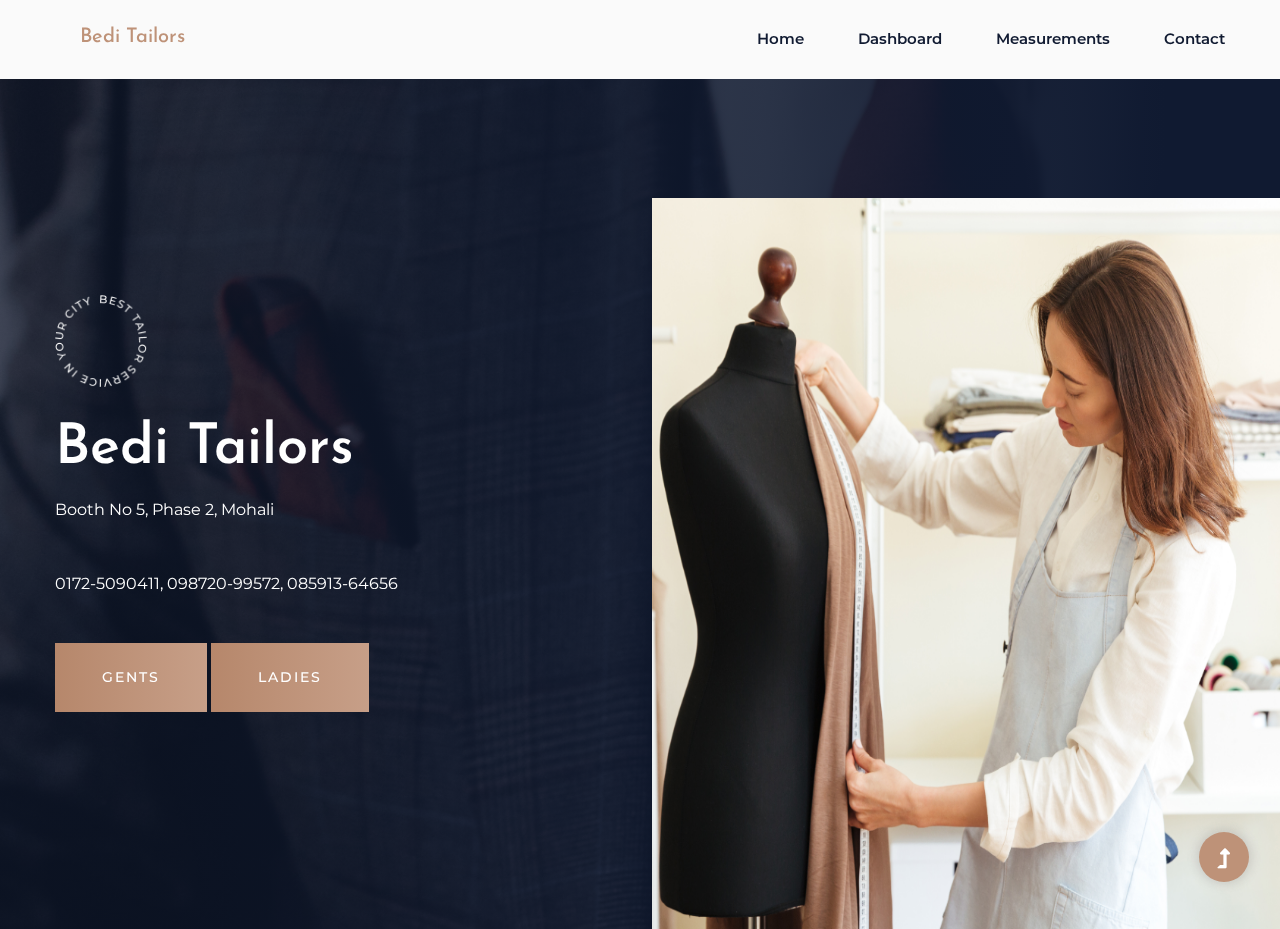
<file: index.html>
<!DOCTYPE html>
<html class="no-js" lang="zxx">
  <head>
    <meta charset="utf-8" />
    <meta http-equiv="x-ua-compatible" content="ie=edge" />
    <title>BEDI TAILORS</title>
    <meta name="description" content="" />
    <meta name="viewport" content="width=device-width, initial-scale=1" />
    <link rel="manifest" href="site.webmanifest" />
    <link
      rel="shortcut icon"
      type="image/x-icon"
      href="./assets/img/favicon.ico"
    />

    <!-- CSS here -->
    <link rel="stylesheet" href="./assets/css/bootstrap.min.css" />
    <link rel="stylesheet" href="./assets/css/owl.carousel.min.css" />
    <link rel="stylesheet" href="./assets/css/slicknav.css" />
    <link rel="stylesheet" href="./assets/css/flaticon.css" />
    <link rel="stylesheet" href="./assets/css/progressbar_barfiller.css" />
    <link rel="stylesheet" href="./assets/css/gijgo.css" />
    <link rel="stylesheet" href="./assets/css/animate.min.css" />
    <link rel="stylesheet" href="./assets/css/animated-headline.css" />
    <link rel="stylesheet" href="./assets/css/magnific-popup.css" />
    <link rel="stylesheet" href="./assets/css/fontawesome-all.min.css" />
    <link rel="stylesheet" href="./assets/css/themify-icons.css" />
    <link rel="stylesheet" href="./assets/css/slick.css" />
    <link rel="stylesheet" href="./assets/css/nice-select.css" />
    <link rel="stylesheet" href="./assets/css/style.css" />
    <style></style>
  </head>
  <body>
    <!-- ? Preloader Start -->
    <div id="preloader-active">
      <div class="preloader d-flex align-items-center justify-content-center">
        <div class="preloader-inner position-relative">
          <div class="preloader-circle"></div>
          <div class="preloader-img pere-text">
            <!-- <img src="./assets/img/logo/loder.png" alt=""> -->
            <h2>Bedi Tailors</h2>
          </div>
        </div>
      </div>
    </div>
    <!-- Preloader Start-->
    <header>
      <!-- Header Start -->
      <div class="header-area header_area">
        <div class="main-header">
          <div class="header-bottom header-sticky">
            <!-- Logo -->
            <div class="logo">
              <a href="index.html">
                <!-- <img src="./assets/img/logo/logo.png" alt=""> -->
                <h2>Bedi Tailors</h2>
              </a>
            </div>
            <div class="header-left d-flex f-right align-items-center">
              <!-- Main-menu -->
              <div class="main-menu f-right d-none d-lg-block">
                <nav>
                  <ul id="navigation">
                    <li><a href="index.html">Home</a></li>
                    <li>
                      <a href="#">Dashboard</a>
                      <ul class="submenu">
                        <li><a href="data2.php">Gents Data</a></li>
                        <li><a href="data2_ladies.php">Ladies Data</a></li>
                      </ul>
                    </li>
                    <li>
                      <a href="#">measurements</a>
                      <ul class="submenu">
                        <li><a href="gents.php">Gents</a></li>
                        <li><a href="ladies.php">Ladies</a></li>
                        
                      </ul>
                    </li>
                    <li><a href="contact.html">Contact</a></li>
                  </ul>
                </nav>
              </div>
              <!-- left Btn -->
              <!-- <div class="header-right-btn f-right d-none d-lg-block ml-30">
                <a href="#" class="header-btn">Visit Us</a>
              </div> -->
            </div>
            <!-- Mobile Menu -->
            <div class="col-12">
              <div class="mobile_menu d-block d-lg-none"></div>
            </div>
          </div>
        </div>
      </div>
      <!-- Header End -->
    </header>

    <main>
      <!--? slider Area Start-->
      <div class="slider-area position-relative">
        <div class="slider-active">
          <!-- Single Slider -->
          <div
            class="single-slider position-relative hero-overly slider-height d-flex align-items-center"
            data-background="./assets/img/hero/h1_hero.png"
          >
            <div class="container">
              <div class="row">
                <div class="col-xl-6 col-lg-6">
                  <div class="hero-caption">
                    <img
                      class="rotateme"
                      src="./assets/img/hero/hero-icon.png"
                      alt=""
                      data-animation="zoomIn"
                      data-delay="1s"
                    />
                    <h1 data-animation="fadeInLeft" data-delay=".4s">
                      Bedi Tailors
                    </h1>
                    <p data-animation="fadeInLeft" data-delay=".6s">
                      Booth No 5, Phase 2, Mohali
                    </p>
                    <p data-animation="fadeInLeft" data-delay=".6s">
                      0172-5090411, 098720-99572, 085913-64656
                    </p>

                    <!-- Hero Btn -->
                    <a
                      href="gents.php"
                      class="btn"
                      data-animation="fadeInLeft"
                      data-delay=".8s"
                      >Gents</a
                    >
                    <a
                      href="ladies.php"
                      class="btn"
                      data-animation="fadeInLeft"
                      data-delay=".8s"
                      >Ladies</a
                    >
                  </div>
                </div>
              </div>
            </div>
            <!-- Left img -->
            <div class="hero-img">
              <img
                src="./assets/img/hero/h1_hero1.png"
                alt=""
                data-animation="fadeInRight"
                data-transition-duration="5s"
              />
            </div>
          </div>
          <!-- Single Slider -->
          <div
            class="single-slider position-relative hero-overly slider-height d-flex align-items-center"
            data-background="./assets/img/hero/h1_hero.png"
          >
            <div class="container">
              <div class="row">
                <div class="col-xl-6">
                  <div class="hero-caption">
                    <img
                      class="rotateme"
                      src="./assets/img/hero/hero-icon.png"
                      alt=""
                      data-animation="zoomIn"
                      data-delay="1s"
                    />
                    <h1 data-animation="fadeInLeft" data-delay=".4s">
                      We make cloths that suit you
                    </h1>
                    <p data-animation="fadeInLeft" data-delay=".6s">
                      TLorem ipsum dolor sit amet, consectetur adipiscing elit.
                      Suspendisse varius enim in eros elementum tristique. Duis
                      cursus, mi quis viverra ornare.
                    </p>
                    <!-- Hero Btn -->
                    <a
                      href="#"
                      class="btn"
                      data-animation="fadeInLeft"
                      data-delay=".8s"
                      >Our Services</a
                    >
                  </div>
                </div>
              </div>
            </div>
            <!-- Left img -->
            <div class="hero-img">
              <img
                src="./assets/img/hero/h1_hero1.png"
                alt=""
                data-animation="fadeInRight"
                data-transition-duration="5s"
              />
            </div>
          </div>
        </div>
      </div>
    </main>
    <footer></footer>
    <!-- Scroll Up -->
    <div id="back-top">
      <a title="Go to Top" href="#"> <i class="fas fa-level-up-alt"></i></a>
    </div>

    <!-- JS here -->
    <script src="./assets/js/vendor/modernizr-3.5.0.min.js"></script>
    <!-- Jquery, Popper, Bootstrap -->
    <script src="./assets/js/vendor/jquery-1.12.4.min.js"></script>
    <script src="./assets/js/popper.min.js"></script>
    <script src="./assets/js/bootstrap.min.js"></script>
    <!-- Jquery Mobile Menu -->
    <script src="./assets/js/jquery.slicknav.min.js"></script>

    <!-- Jquery Slick , Owl-Carousel Plugins -->
    <script src="./assets/js/owl.carousel.min.js"></script>
    <script src="./assets/js/slick.min.js"></script>
    <!-- One Page, Animated-HeadLin -->
    <script src="./assets/js/wow.min.js"></script>
    <script src="./assets/js/animated.headline.js"></script>
    <script src="./assets/js/jquery.magnific-popup.js"></script>

    <!-- Date Picker -->
    <script src="./assets/js/gijgo.min.js"></script>
    <!-- Nice-select, sticky -->
    <script src="./assets/js/jquery.nice-select.min.js"></script>
    <script src="./assets/js/jquery.sticky.js"></script>
    <!-- Progress -->
    <script src="./assets/js/jquery.barfiller.js"></script>

    <!-- counter , waypoint,Hover Direction -->
    <script src="./assets/js/jquery.counterup.min.js"></script>
    <script src="./assets/js/waypoints.min.js"></script>
    <script src="./assets/js/jquery.countdown.min.js"></script>
    <script src="./assets/js/hover-direction-snake.min.js"></script>

    <!-- contact js -->
    <script src="./assets/js/contact.js"></script>
    <script src="./assets/js/jquery.form.js"></script>
    <script src="./assets/js/jquery.validate.min.js"></script>
    <script src="./assets/js/mail-script.js"></script>
    <script src="./assets/js/jquery.ajaxchimp.min.js"></script>

    <!-- Jquery Plugins, main Jquery -->
    <script src="./assets/js/plugins.js"></script>
    <script src="./assets/js/main.js"></script>
  </body>
</html>
</file>
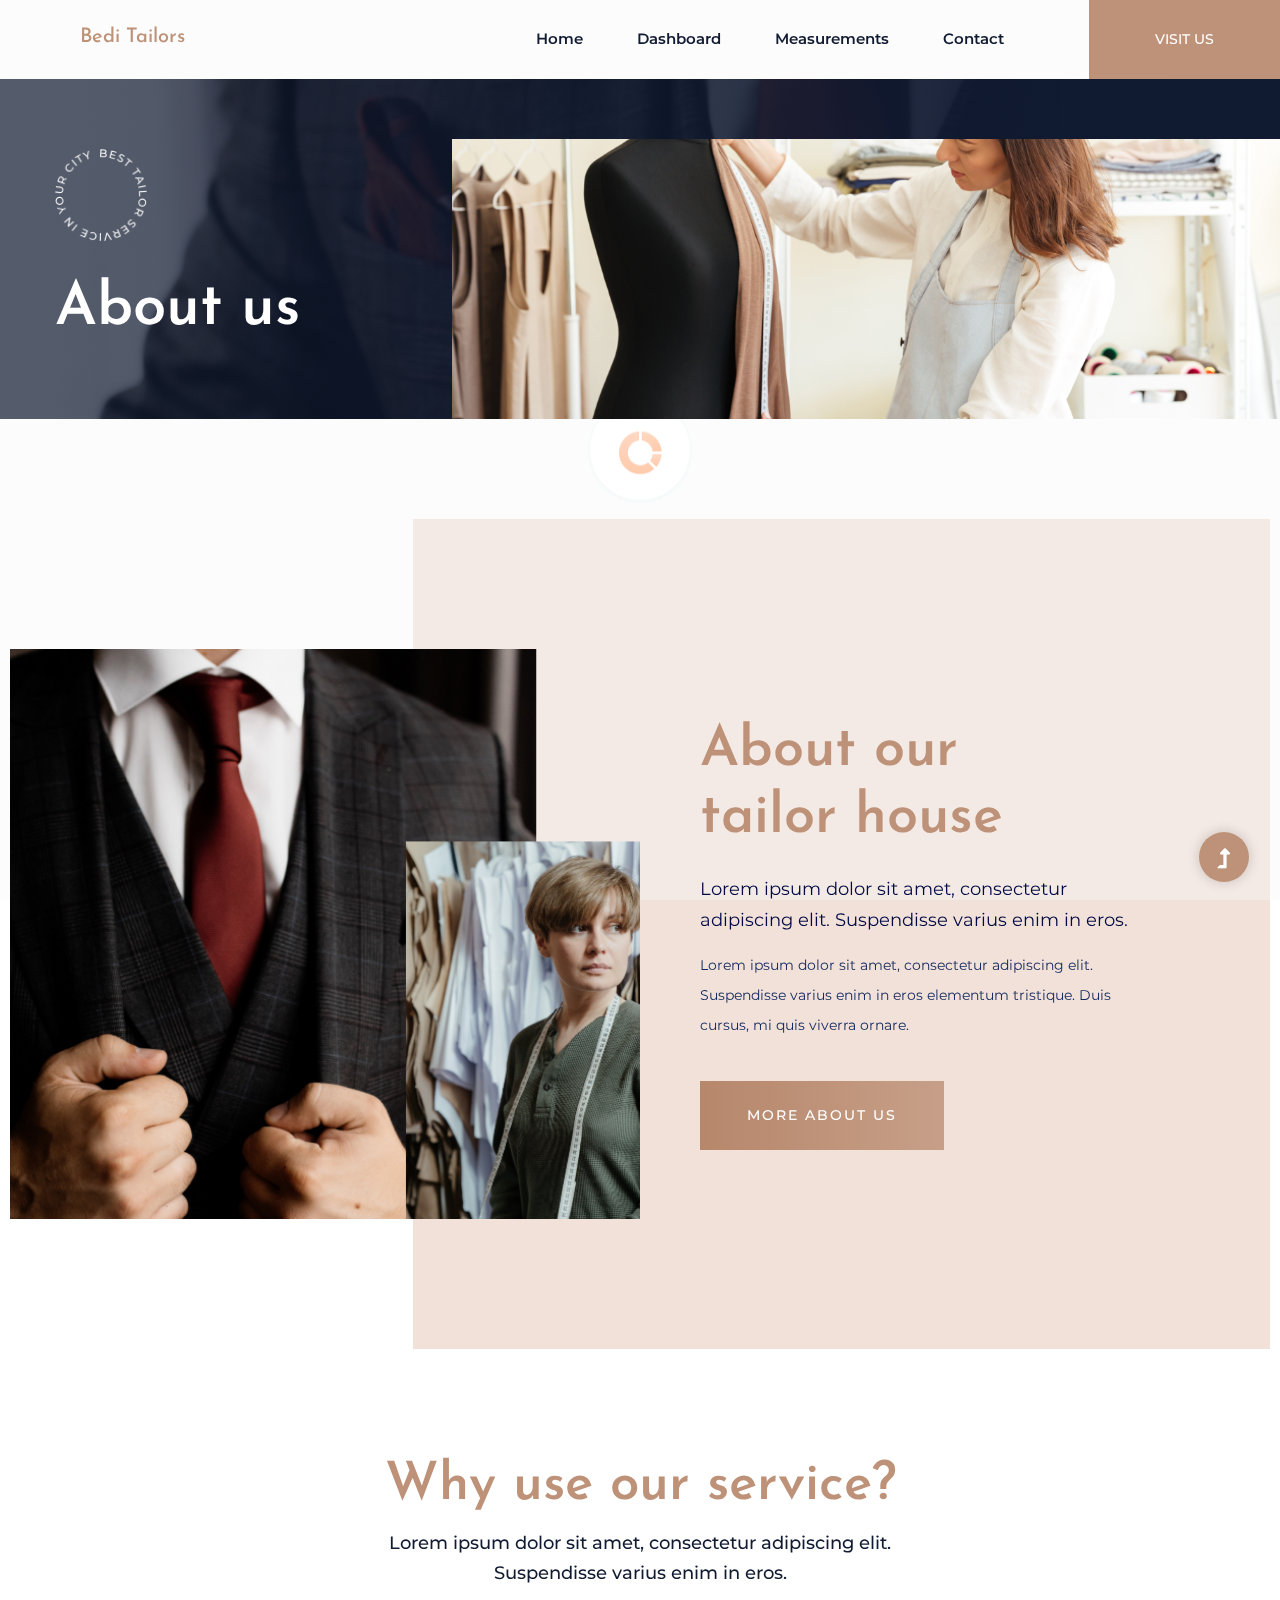
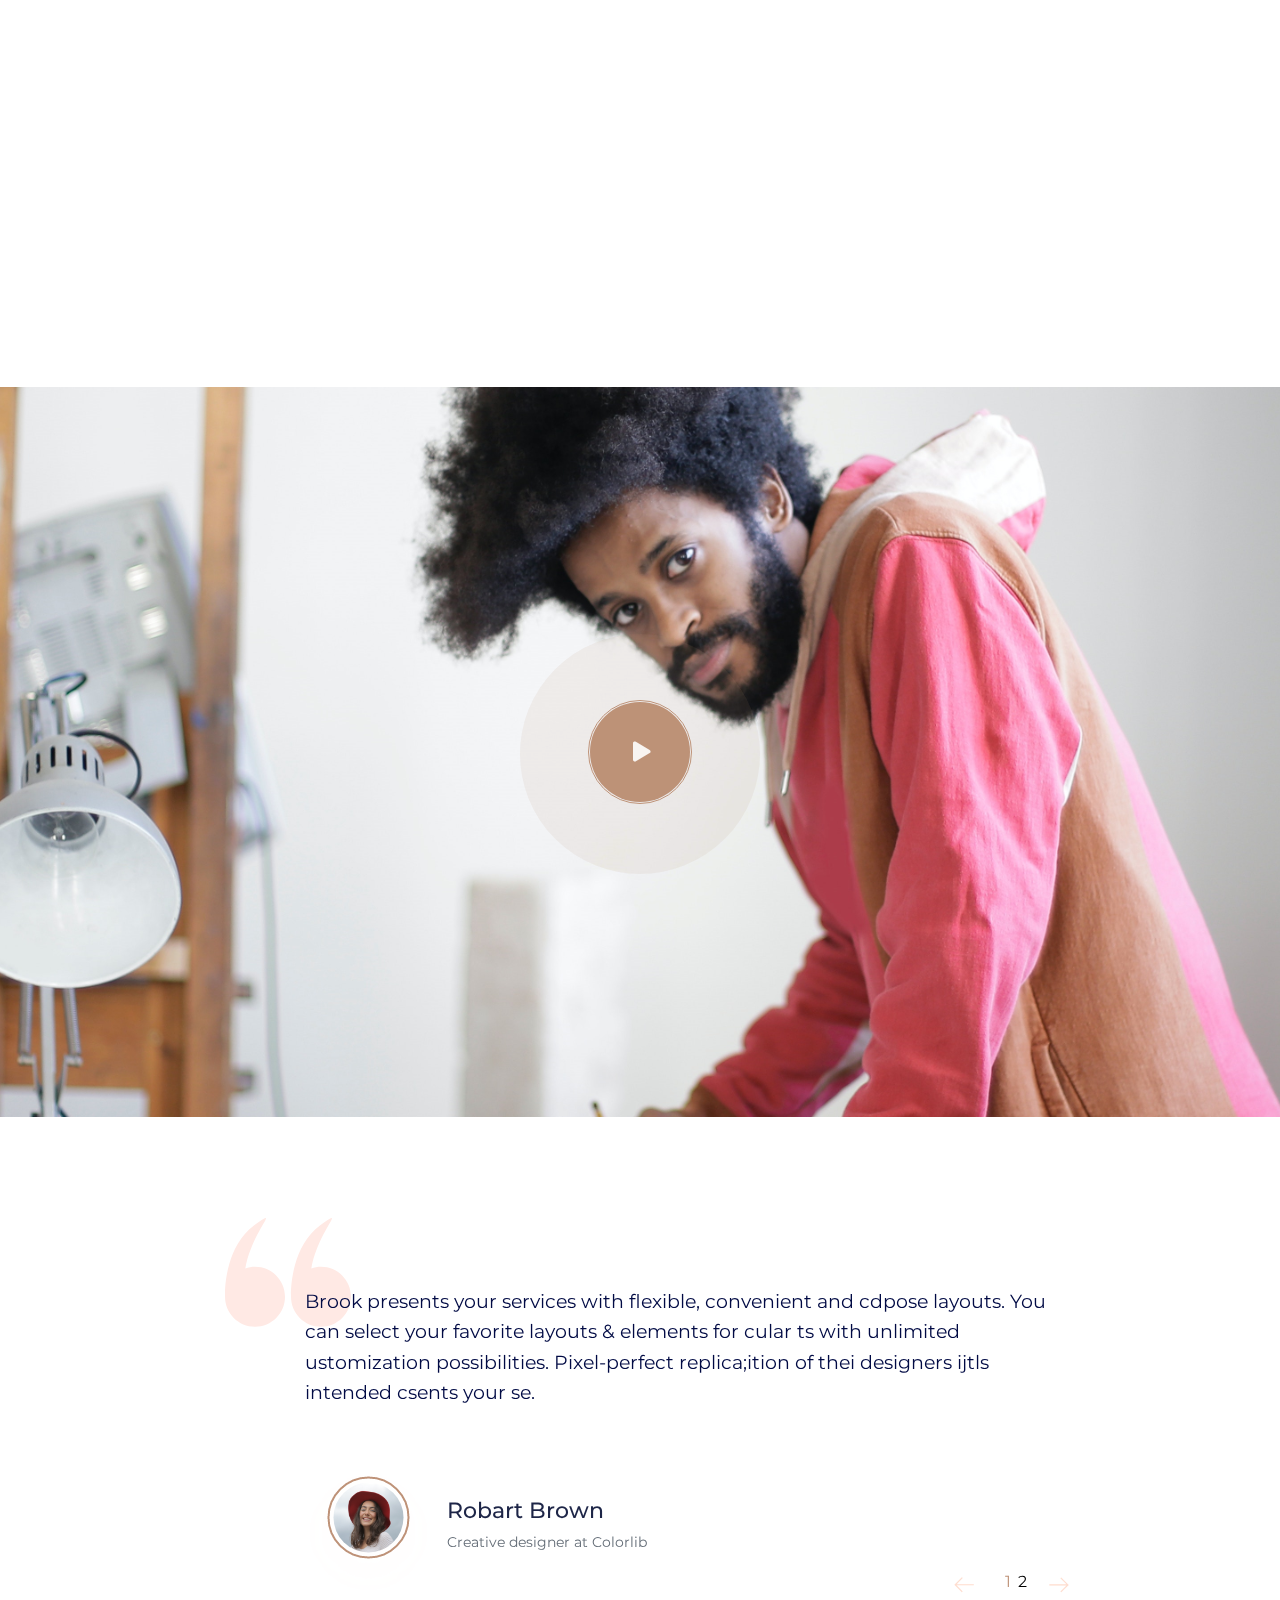
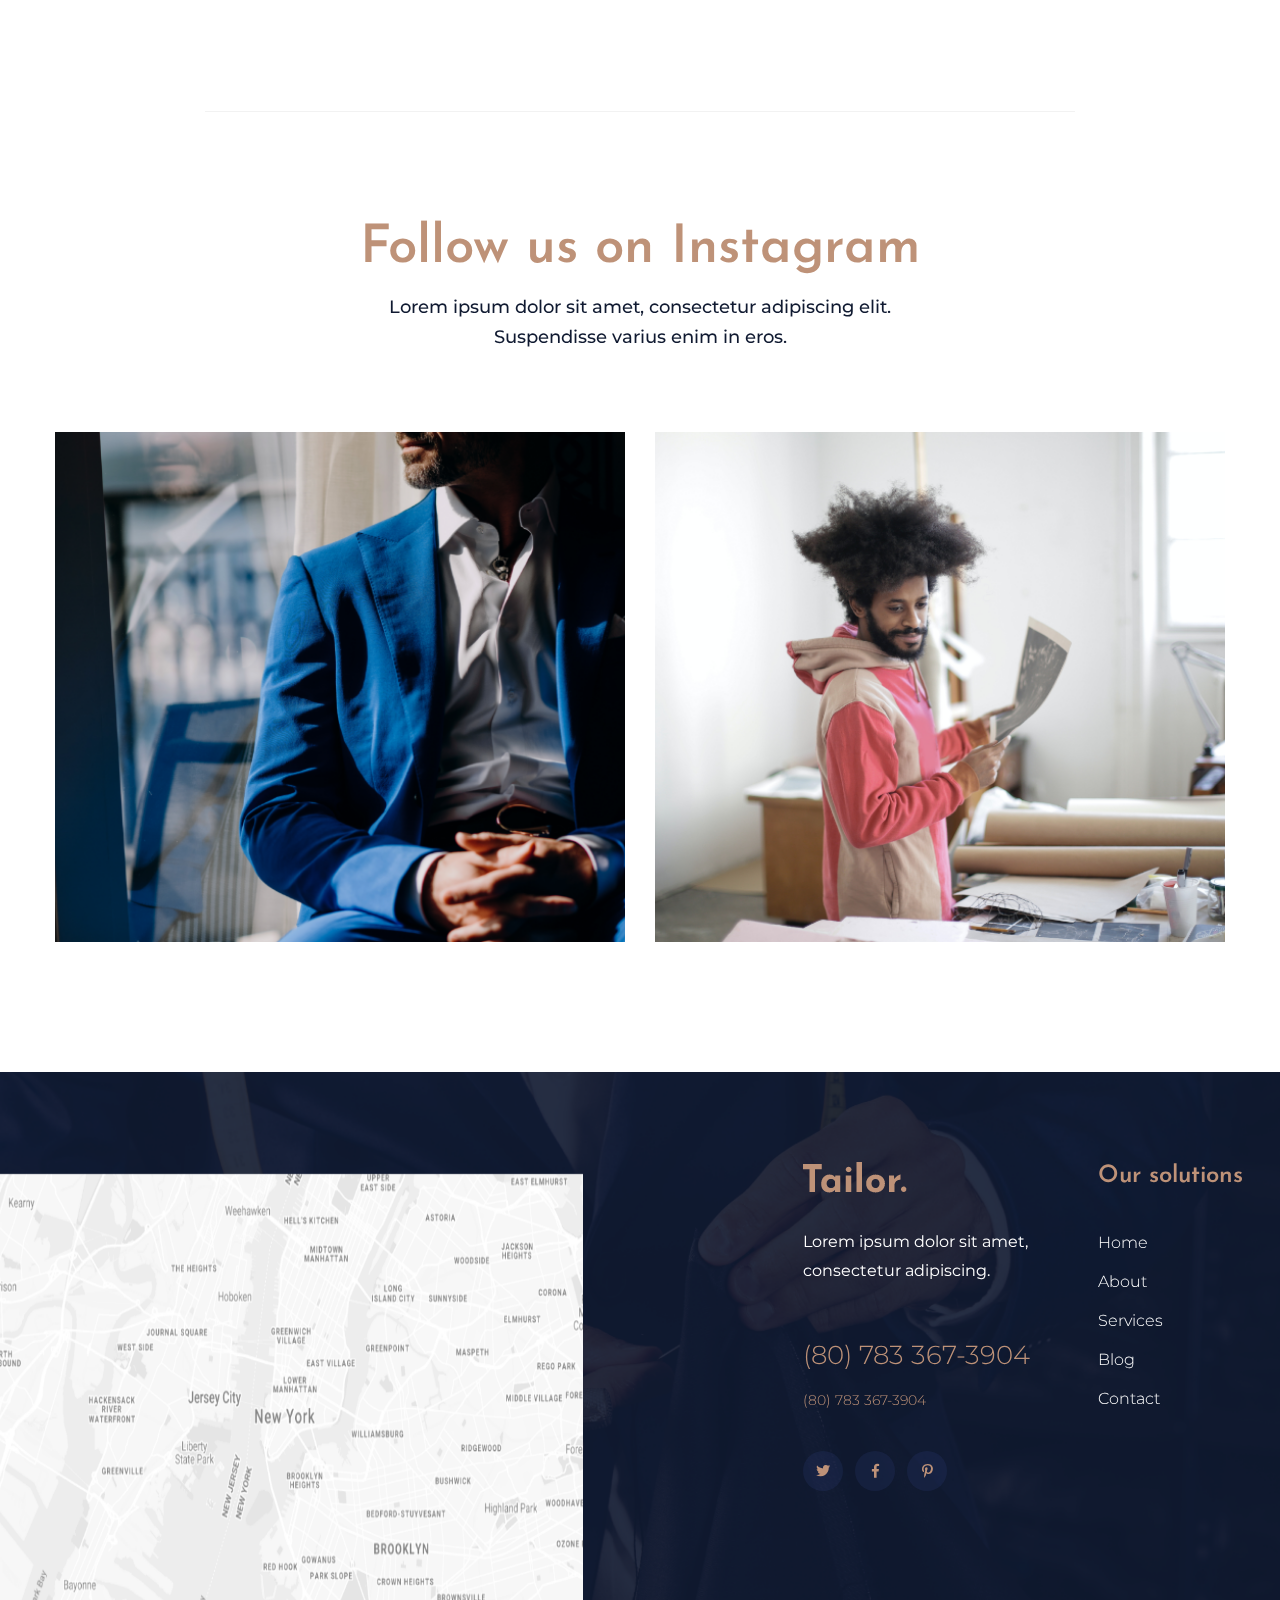
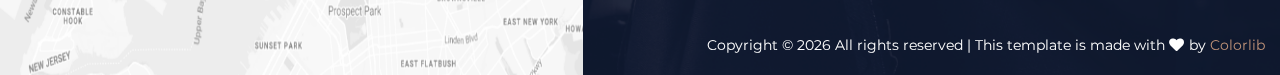
<file: about.html>
<!DOCTYPE html>
<html class="no-js" lang="zxx">
  <head>
    <meta charset="utf-8" />
    <meta http-equiv="x-ua-compatible" content="ie=edge" />
    <title>Tailor | Template</title>
    <meta name="description" content="" />
    <meta name="viewport" content="width=device-width, initial-scale=1" />
    <link rel="manifest" href="site.webmanifest" />
    <link
      rel="shortcut icon"
      type="image/x-icon"
      href="./assets/img/favicon.ico"
    />

    <!-- CSS here -->
    <link rel="stylesheet" href="./assets/css/bootstrap.min.css" />
    <link rel="stylesheet" href="./assets/css/owl.carousel.min.css" />
    <link rel="stylesheet" href="./assets/css/slicknav.css" />
    <link rel="stylesheet" href="./assets/css/flaticon.css" />
    <link rel="stylesheet" href="./assets/css/progressbar_barfiller.css" />
    <link rel="stylesheet" href="./assets/css/gijgo.css" />
    <link rel="stylesheet" href="./assets/css/animate.min.css" />
    <link rel="stylesheet" href="./assets/css/animated-headline.css" />
    <link rel="stylesheet" href="./assets/css/magnific-popup.css" />
    <link rel="stylesheet" href="./assets/css/fontawesome-all.min.css" />
    <link rel="stylesheet" href="./assets/css/themify-icons.css" />
    <link rel="stylesheet" href="./assets/css/slick.css" />
    <link rel="stylesheet" href="./assets/css/nice-select.css" />
    <link rel="stylesheet" href="./assets/css/style.css" />
  </head>
  <body>
    <!-- ? Preloader Start -->
    <div id="preloader-active">
      <div class="preloader d-flex align-items-center justify-content-center">
        <div class="preloader-inner position-relative">
          <div class="preloader-circle"></div>
          <div class="preloader-img pere-text">
            <img src="./assets/img/logo/loder.png" alt="" />
          </div>
        </div>
      </div>
    </div>
    <!-- Preloader Start-->
    <header>
      <!-- Header Start -->
      <div class="header-area header_area">
        <div class="main-header">
          <div class="header-bottom header-sticky">
            <!-- Logo -->
            <div class="logo">
              <a href="index.html">
                <!-- <img src="./assets/img/logo/logo.png" alt=""> -->
                <h2>Bedi Tailors</h2>
              </a>
            </div>
            <div class="header-left d-flex f-right align-items-center">
              <!-- Main-menu -->
              <div class="main-menu f-right d-none d-lg-block">
                <nav>
                  <ul id="navigation">
                    <li><a href="index.html">Home</a></li>
                    <li><a href="data2.php">Dashboard</a></li>
                    <li>
                      <a href="#">measurements</a>
                      <ul class="submenu">
                        <li><a href="gents.php">Gents</a></li>
                        <li><a href="ladies.html">Ladies</a></li>
                        <li><a href="elements.html">Elements</a></li>
                      </ul>
                    </li>
                    <li><a href="contact.html">Contact</a></li>
                  </ul>
                </nav>
              </div>
              <!-- left Btn -->
              <div class="header-right-btn f-right d-none d-lg-block ml-30">
                <a href="#" class="header-btn">Visit Us</a>
              </div>
            </div>
            <!-- Mobile Menu -->
            <div class="col-12">
              <div class="mobile_menu d-block d-lg-none"></div>
            </div>
          </div>
        </div>
      </div>
      <!-- Header End -->
    </header>
    <main>
      <!--? slider Area Start-->
      <div class="slider-area position-relative">
        <div class="slider-active">
          <!-- Single Slider -->
          <div
            class="single-slider position-relative hero-overly slider-height2 d-flex align-items-center"
            data-background="./assets/img/hero/h1_hero.png"
          >
            <div class="container">
              <div class="row">
                <div class="col-xl-6 col-lg-6">
                  <div class="hero-caption hero-caption2">
                    <img
                      src="./assets/img/hero/hero-icon.png"
                      alt=""
                      data-animation="zoomIn"
                      data-delay="1s"
                    />
                    <h2 data-animation="fadeInLeft" data-delay=".4s">
                      About us
                    </h2>
                  </div>
                </div>
              </div>
            </div>
            <!-- Left img -->
            <div class="hero-img hero-img2">
              <img
                src="./assets/img/hero/h2_hero2.png"
                alt=""
                data-animation="fadeInRight"
                data-transition-duration="5s"
              />
            </div>
          </div>
        </div>
      </div>
      <!-- slider Area End-->
      <!--? Visit Our Tailor Start -->
      <section class="visit-tailor-area fix mt-margin">
        <!--Right Contents  -->
        <div class="tailor-offers"></div>
        <!-- left Contents -->
        <div class="tailor-details">
          <h2>About our<br />tailor house</h2>
          <p class="pera-top">
            Lorem ipsum dolor sit amet, consectetur adipiscing elit. Suspendisse
            varius enim in eros.
          </p>
          <p class="pera-bottom">
            Lorem ipsum dolor sit amet, consectetur adipiscing elit. Suspendisse
            varius enim in eros elementum tristique. Duis cursus, mi quis
            viverra ornare.
          </p>
          <a href="#" class="btn">More About Us</a>
        </div>
      </section>
      <!-- Visit Our Tailor End -->
      <!--? Services Area Start -->
      <section class="categories-area section-padding40">
        <div class="container">
          <!-- section Tittle -->
          <div class="row justify-content-center">
            <div class="col-xl-6 col-lg-6 col-md-7 col-sm-9">
              <div class="section-tittle text-center mb-60">
                <h2>Why use our service?</h2>
                <p>
                  Lorem ipsum dolor sit amet, consectetur adipiscing elit.
                  Suspendisse varius enim in eros.
                </p>
              </div>
            </div>
          </div>
          <div class="row">
            <div class="col-lg-3 col-md-6 col-sm-6">
              <div
                class="single-cat mb-50 wow fadeInUp"
                data-wow-duration="1s"
                data-wow-delay=".2s"
              >
                <div class="cat-icon">
                  <img src="./assets/img/icon/services1.svg" alt="" />
                </div>
                <div class="cat-cap">
                  <h5>Tailor Sweing</h5>
                  <p>
                    Lorem ipsum dolor sit amet, consectetur adipiscing elit.
                    Suspendisse varius enim in eros elementum tristique.
                  </p>
                </div>
              </div>
            </div>
            <div class="col-lg-3 col-md-6 col-sm-6">
              <div
                class="single-cat mb-50 wow fadeInUp"
                data-wow-duration="1s"
                data-wow-delay=".2s"
              >
                <div class="cat-icon">
                  <img src="./assets/img/icon/services2.svg" alt="" />
                </div>
                <div class="cat-cap">
                  <h5>Tailor Sweing</h5>
                  <p>
                    Lorem ipsum dolor sit amet, consectetur adipiscing elit.
                    Suspendisse varius enim in eros elementum tristique.
                  </p>
                </div>
              </div>
            </div>
            <div class="col-lg-3 col-md-6 col-sm-6">
              <div
                class="single-cat mb-50 wow fadeInUp"
                data-wow-duration="1s"
                data-wow-delay=".4s"
              >
                <div class="cat-icon">
                  <img src="./assets/img/icon/services3.svg" alt="" />
                </div>
                <div class="cat-cap">
                  <h5>Tailor Sweing</h5>
                  <p>
                    Lorem ipsum dolor sit amet, consectetur adipiscing elit.
                    Suspendisse varius enim in eros elementum tristique.
                  </p>
                </div>
              </div>
            </div>
            <div class="col-lg-3 col-md-6 col-sm-6">
              <div
                class="single-cat mb-50 wow fadeInUp"
                data-wow-duration="1s"
                data-wow-delay=".5s"
              >
                <div class="cat-icon">
                  <img src="./assets/img/icon/services4.svg" alt="" />
                </div>
                <div class="cat-cap">
                  <h5>Tailor Sweing</h5>
                  <p>
                    Lorem ipsum dolor sit amet, consectetur adipiscing elit.
                    Suspendisse varius enim in eros elementum tristique.
                  </p>
                </div>
              </div>
            </div>
          </div>
        </div>
      </section>
      <!--? Services Area End -->
      <!--? video_start -->
      <div
        class="video-area section-bg2 d-flex align-items-center"
        data-background="./assets/img/gallery/video-bg.png"
      >
        <div class="container">
          <div class="video-wrap position-relative">
            <!-- Video icon -->
            <div class="video-icon">
              <a
                class="popup-video btn-icon"
                href="https://www.youtube.com/watch?v=up68UAfH0d0"
                ><i class="fas fa-play"></i
              ></a>
            </div>
          </div>
        </div>
      </div>
      <!-- video_end -->
      <!--? Testimonial Area Start -->
      <section class="testimonial-area testimonial-padding fix">
        <div class="container">
          <div class="row align-items-center justify-content-center">
            <div class="col-lg-9">
              <div class="about-caption pb-bottom">
                <!-- Testimonial Start -->
                <div class="h1-testimonial-active dot-style">
                  <!-- Single Testimonial -->
                  <div class="single-testimonial position-relative">
                    <div class="testimonial-caption">
                      <img
                        src="./assets/img/icon/quotes-sign.png"
                        alt=""
                        class="quotes-sign"
                      />
                      <p>
                        Brook presents your services with flexible, convenient
                        and cdpose layouts. You can select your favorite layouts
                        & elements for cular ts with unlimited ustomization
                        possibilities. Pixel-perfect replica;ition of thei
                        designers ijtls intended csents your se.
                      </p>
                    </div>
                    <!-- founder -->
                    <div class="testimonial-founder d-flex align-items-center">
                      <div class="founder-img">
                        <img src="./assets/img/icon/testimonial.png" alt="" />
                      </div>
                      <div class="founder-text">
                        <span>Robart Brown</span>
                        <p>Creative designer at Colorlib</p>
                      </div>
                    </div>
                  </div>
                  <!-- Single Testimonial -->
                  <div class="single-testimonial position-relative">
                    <div class="testimonial-caption">
                      <img
                        src="./assets/img/icon/quotes-sign.png"
                        alt=""
                        class="quotes-sign"
                      />
                      <p>
                        Brook presents your services with flexible, convenient
                        and cdpose layouts. You can select your favorite layouts
                        & elements for cular ts with unlimited ustomization
                        possibilities. Pixel-perfect replica;ition of thei
                        designers ijtls intended csents your se.
                      </p>
                    </div>
                    <!-- founder -->
                    <div class="testimonial-founder d-flex align-items-center">
                      <div class="founder-img">
                        <img src="./assets/img/icon/testimonial.png" alt="" />
                      </div>
                      <div class="founder-text">
                        <span>Robart Brown</span>
                        <p>Creative designer at Colorlib</p>
                      </div>
                    </div>
                  </div>
                </div>
                <!-- Testimonial End -->
              </div>
            </div>
          </div>
        </div>
      </section>
      <!--? Testimonial Area End -->
      <!--? instagram-social start -->
      <section class="instagram-area fix pb-bottom">
        <div class="container">
          <div class="row justify-content-center">
            <div class="col-xl-6 col-lg-6 col-md-8 col-sm-10">
              <div class="section-tittle text-center mb-80">
                <h2>Follow us on Instagram</h2>
                <p>
                  Lorem ipsum dolor sit amet, consectetur adipiscing elit.
                  Suspendisse varius enim in eros.
                </p>
              </div>
            </div>
          </div>
          <div class="row">
            <div class="col-lg-6 col-md-6">
              <div class="single-instagram mb-30">
                <img src="./assets/img/gallery/instra1.png" alt="" />
                <a href="#"><i class="ti-instagram"></i></a>
              </div>
            </div>
            <div class="col-lg-6 col-md-6">
              <div class="single-instagram">
                <img src="./assets/img/gallery/instra2.png" alt="" />
                <a href="#"><i class="ti-instagram"></i></a>
              </div>
            </div>
          </div>
        </div>
      </section>
      <!-- instagram-social End -->
    </main>
    <footer>
      <div
        class="footer-wrapper section-bg2 pl-100"
        data-background="./assets/img/gallery/footer-bg.png"
      >
        <!-- Footer Start-->
        <div class="footer-area footer-padding">
          <div class="container">
            <div class="row justify-content-end">
              <div class="col-xl-3 col-lg-4 col-md-4 col-sm-6">
                <div class="single-footer-caption mb-50">
                  <div class="single-footer-caption mb-30">
                    <!-- logo -->
                    <div class="footer-logo mb-35">
                      <a href="index.html"
                        ><img src="./assets/img/logo/logo2_footer.png" alt=""
                      /></a>
                    </div>
                    <div class="footer-tittle">
                      <div class="footer-pera">
                        <p>
                          Lorem ipsum dolor sit amet, consectetur adipiscing.
                        </p>
                      </div>
                      <ul class="mb-40">
                        <li class="number">
                          <a href="#">(80) 783 367-3904</a>
                        </li>
                        <li class="number2">
                          <a href="#">(80) 783 367-3904</a>
                        </li>
                      </ul>
                    </div>
                    <!-- social -->
                    <div class="footer-social">
                      <a href="#"><i class="fab fa-twitter"></i></a>
                      <a href="https://bit.ly/sai4ull"
                        ><i class="fab fa-facebook-f"></i
                      ></a>
                      <a href="#"><i class="fab fa-pinterest-p"></i></a>
                    </div>
                  </div>
                </div>
              </div>
              <div class="col-xl-2 col-lg-4 col-md-4 col-sm-6">
                <div class="single-footer-caption mb-50">
                  <div class="footer-tittle">
                    <h4>Our solutions</h4>
                    <ul>
                      <li><a href="#">Home</a></li>
                      <li><a href="#">About</a></li>
                      <li><a href="#">Services</a></li>
                      <li><a href="#">Blog</a></li>
                      <li><a href="#">Contact</a></li>
                    </ul>
                  </div>
                </div>
              </div>
            </div>
          </div>
        </div>
        <!-- footer-bottom area -->
        <div class="footer-bottom-area">
          <div class="container">
            <div class="footer-border">
              <div class="row align-items-center">
                <div class="col-xl-12">
                  <div class="footer-copy-right text-right">
                    <p>
                      <!-- Link back to Colorlib can't be removed. Template is licensed under CC BY 3.0. -->
                      Copyright &copy;
                      <script>
                        document.write(new Date().getFullYear());
                      </script>
                      All rights reserved | This template is made with
                      <i class="fa fa-heart" aria-hidden="true"></i> by
                      <a href="https://colorlib.com" target="_blank"
                        >Colorlib</a
                      >
                      <!-- Link back to Colorlib can't be removed. Template is licensed under CC BY 3.0. -->
                    </p>
                  </div>
                </div>
              </div>
            </div>
          </div>
        </div>
        <!-- Footer End-->
        <!-- Map -->
        <div class="map-area">
          <img src="./assets/img/gallery/map.png" alt="" />
        </div>
      </div>
    </footer>
    <!-- Scroll Up -->
    <div id="back-top">
      <a title="Go to Top" href="#"> <i class="fas fa-level-up-alt"></i></a>
    </div>

    <!-- JS here -->
    <script src="./assets/js/vendor/modernizr-3.5.0.min.js"></script>
    <!-- Jquery, Popper, Bootstrap -->
    <script src="./assets/js/vendor/jquery-1.12.4.min.js"></script>
    <script src="./assets/js/popper.min.js"></script>
    <script src="./assets/js/bootstrap.min.js"></script>
    <!-- Jquery Mobile Menu -->
    <script src="./assets/js/jquery.slicknav.min.js"></script>

    <!-- Jquery Slick , Owl-Carousel Plugins -->
    <script src="./assets/js/owl.carousel.min.js"></script>
    <script src="./assets/js/slick.min.js"></script>
    <!-- One Page, Animated-HeadLin -->
    <script src="./assets/js/wow.min.js"></script>
    <script src="./assets/js/animated.headline.js"></script>
    <script src="./assets/js/jquery.magnific-popup.js"></script>

    <!-- Date Picker -->
    <script src="./assets/js/gijgo.min.js"></script>
    <!-- Nice-select, sticky -->
    <script src="./assets/js/jquery.nice-select.min.js"></script>
    <script src="./assets/js/jquery.sticky.js"></script>
    <!-- Progress -->
    <script src="./assets/js/jquery.barfiller.js"></script>

    <!-- counter , waypoint,Hover Direction -->
    <script src="./assets/js/jquery.counterup.min.js"></script>
    <script src="./assets/js/waypoints.min.js"></script>
    <script src="./assets/js/jquery.countdown.min.js"></script>
    <script src="./assets/js/hover-direction-snake.min.js"></script>

    <!-- contact js -->
    <script src="./assets/js/contact.js"></script>
    <script src="./assets/js/jquery.form.js"></script>
    <script src="./assets/js/jquery.validate.min.js"></script>
    <script src="./assets/js/mail-script.js"></script>
    <script src="./assets/js/jquery.ajaxchimp.min.js"></script>

    <!-- Jquery Plugins, main Jquery -->
    <script src="./assets/js/plugins.js"></script>
    <script src="./assets/js/main.js"></script>
  </body>
</html>
</file>
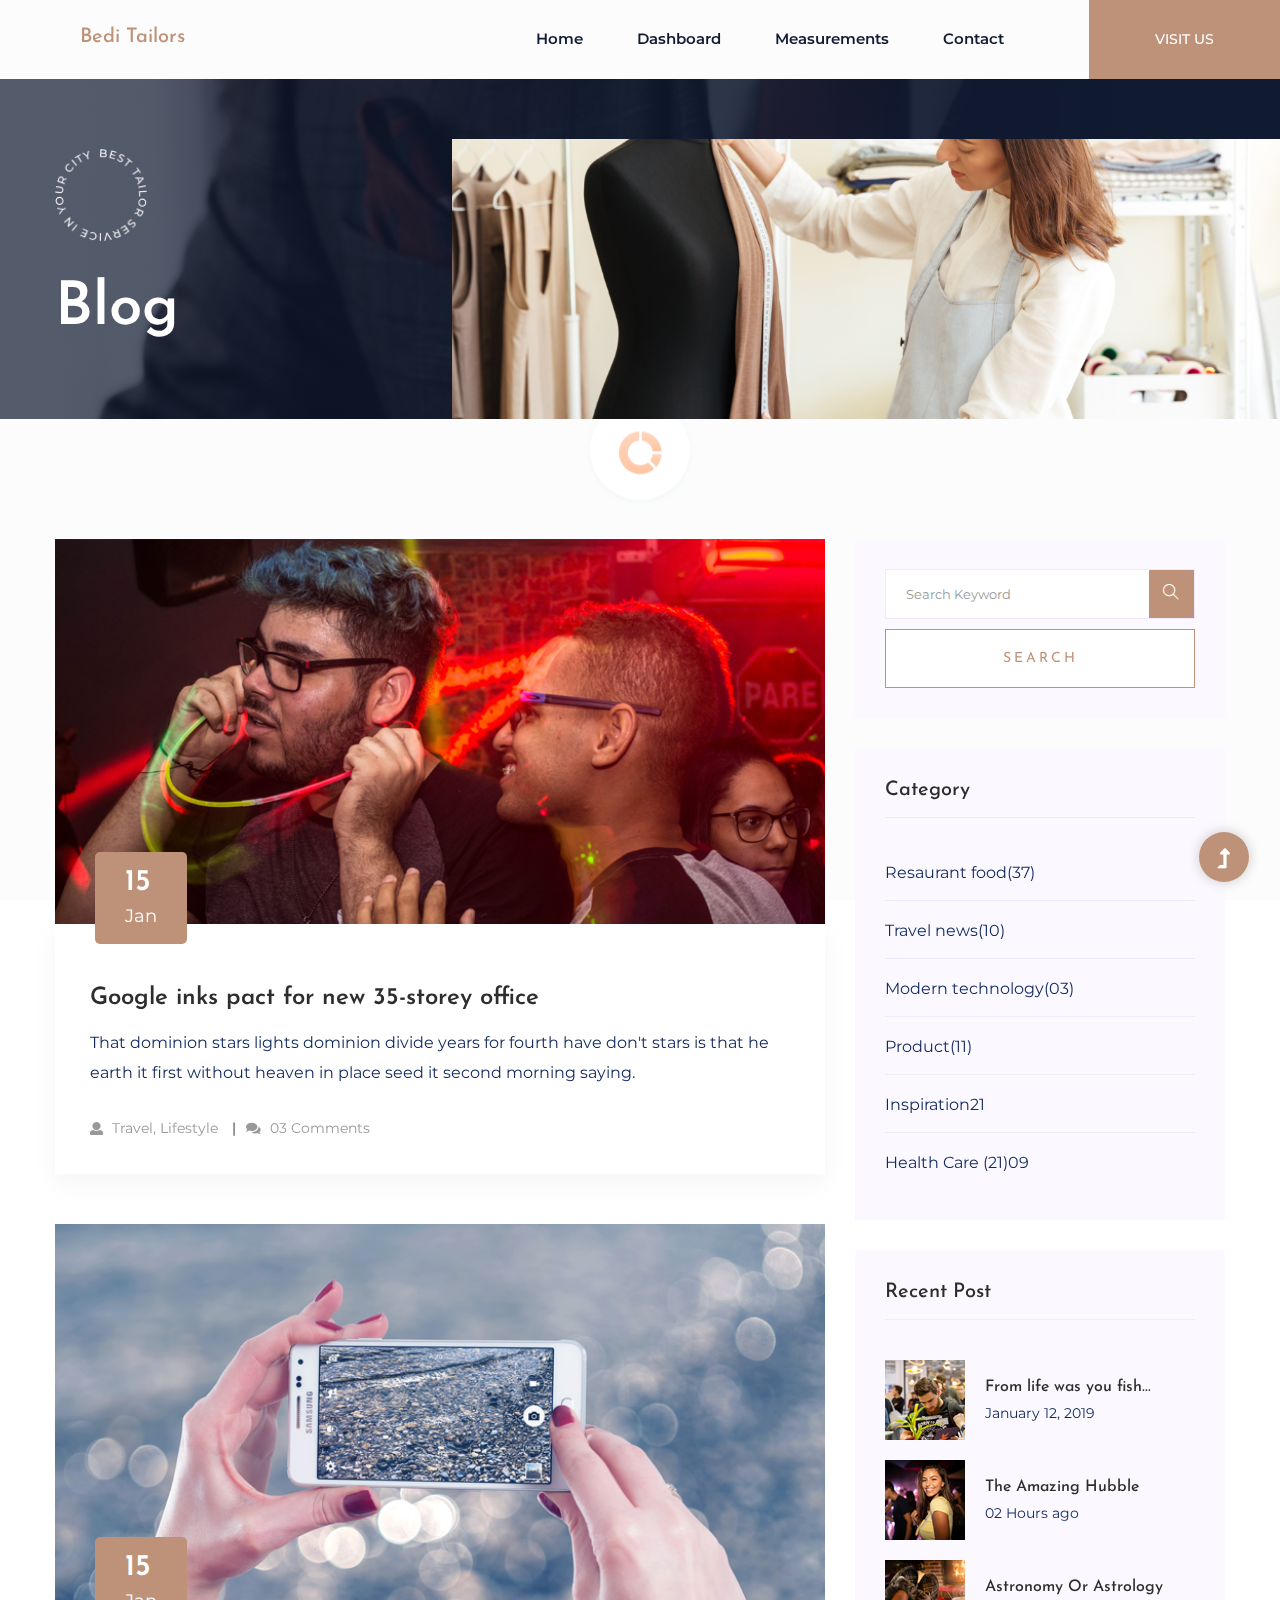
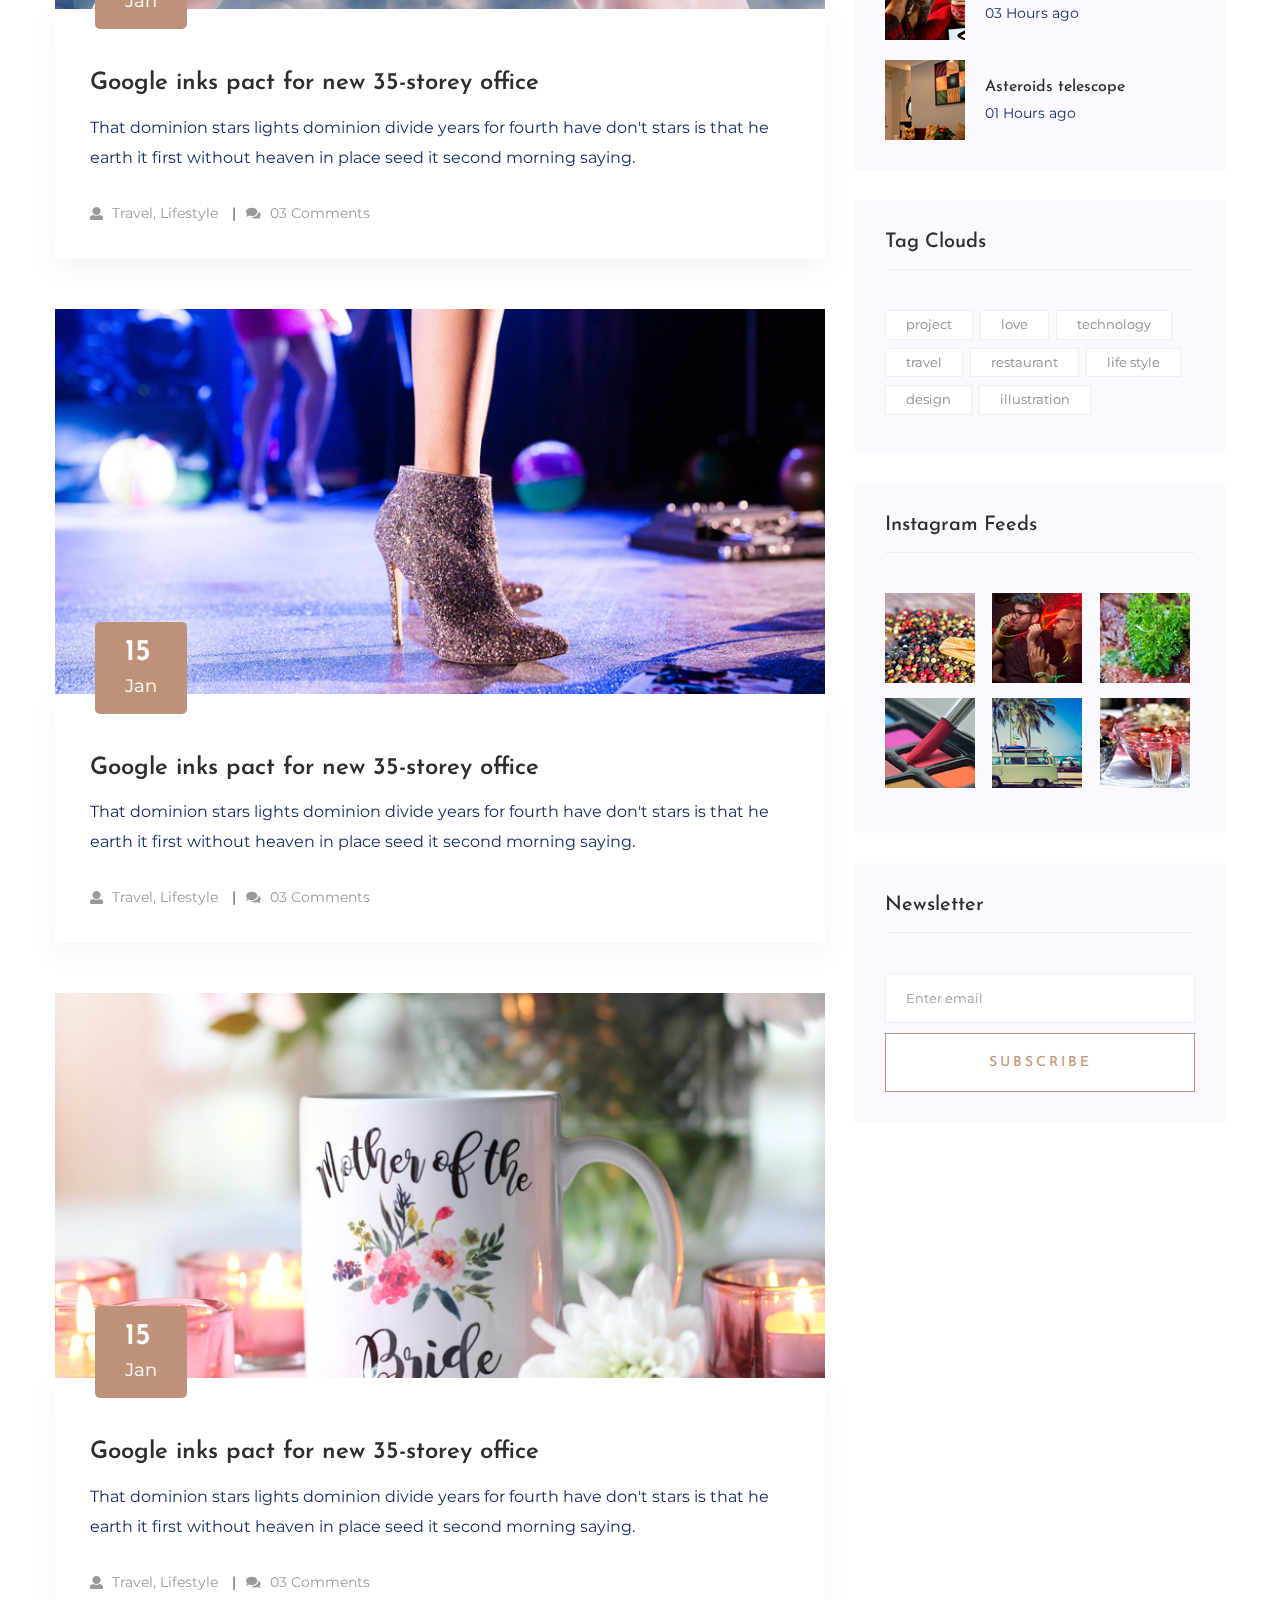
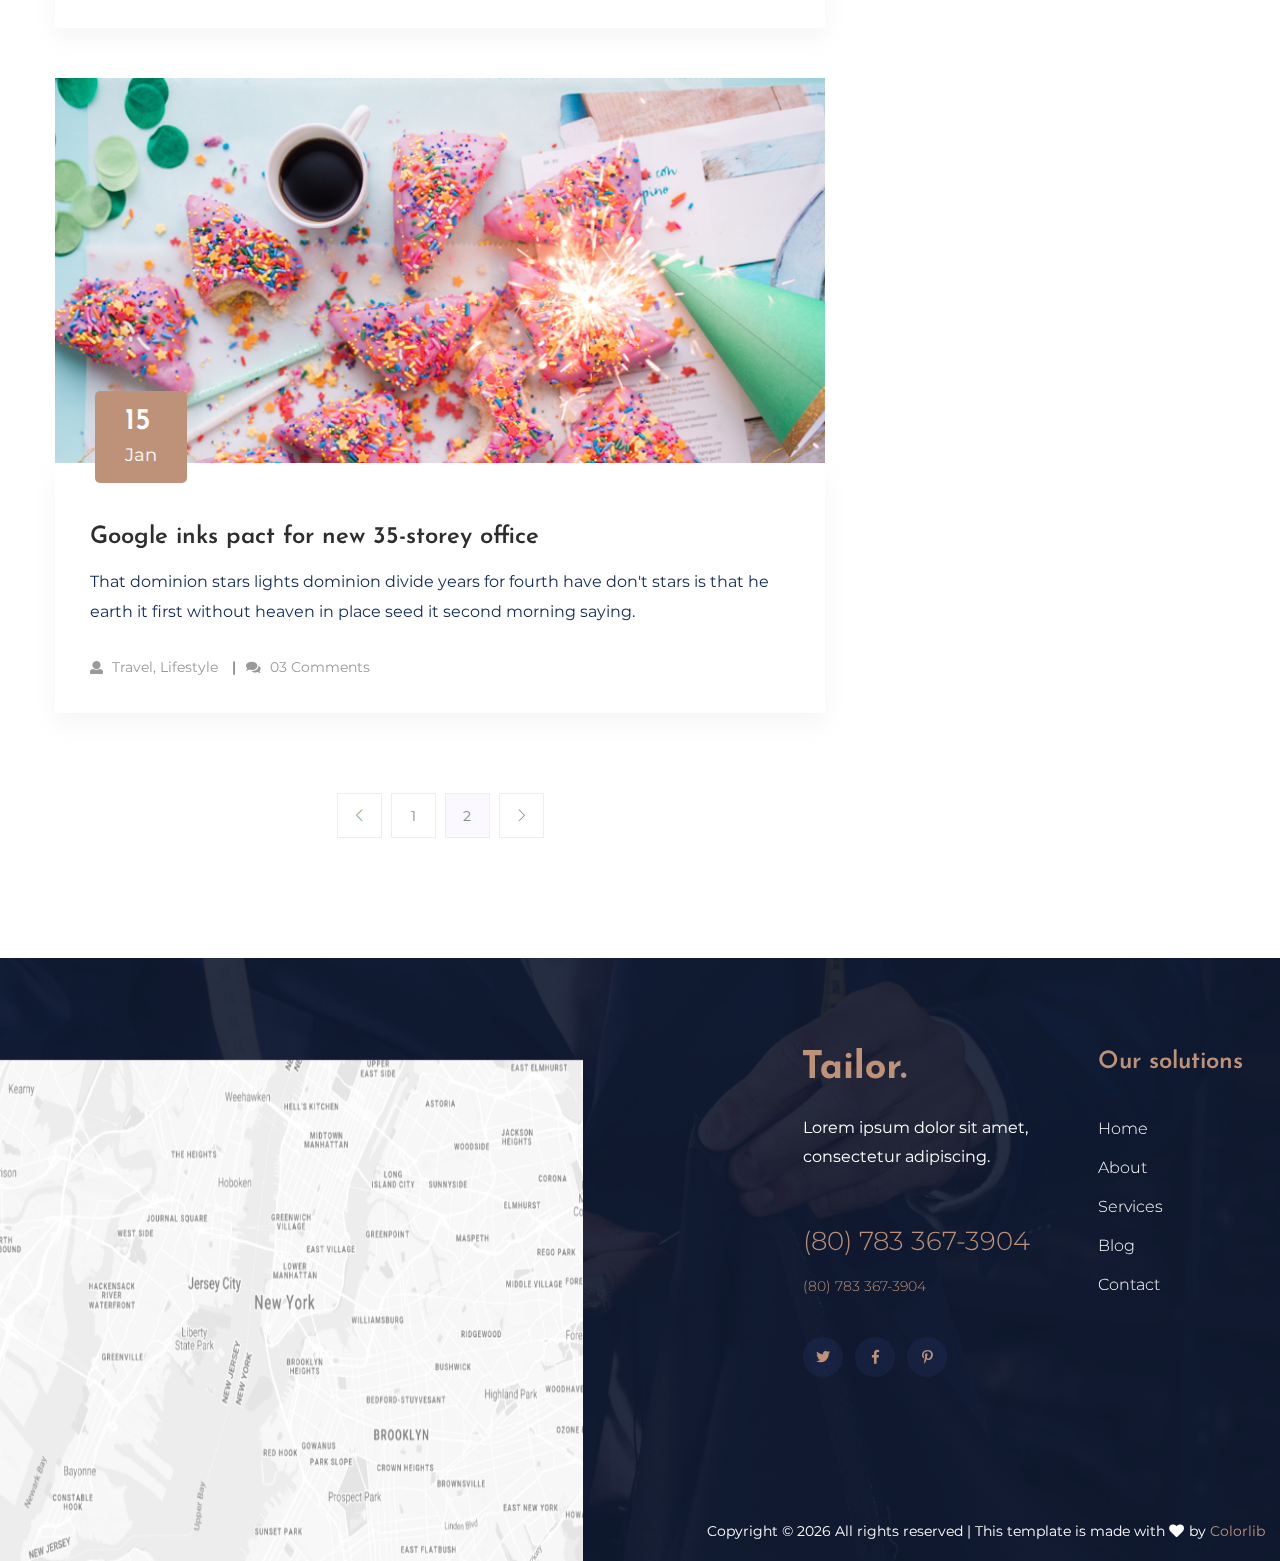
<file: blog.html>
<!DOCTYPE html>
<html class="no-js" lang="zxx">
  <head>
    <meta charset="utf-8" />
    <meta http-equiv="x-ua-compatible" content="ie=edge" />
    <title>Tailor | Template</title>
    <meta name="description" content="" />
    <meta name="viewport" content="width=device-width, initial-scale=1" />
    <link rel="manifest" href="site.webmanifest" />
    <link
      rel="shortcut icon"
      type="image/x-icon"
      href="./assets/img/favicon.ico"
    />

    <!-- CSS here -->
    <link rel="stylesheet" href="./assets/css/bootstrap.min.css" />
    <link rel="stylesheet" href="./assets/css/owl.carousel.min.css" />
    <link rel="stylesheet" href="./assets/css/slicknav.css" />
    <link rel="stylesheet" href="./assets/css/flaticon.css" />
    <link rel="stylesheet" href="./assets/css/progressbar_barfiller.css" />
    <link rel="stylesheet" href="./assets/css/gijgo.css" />
    <link rel="stylesheet" href="./assets/css/animate.min.css" />
    <link rel="stylesheet" href="./assets/css/animated-headline.css" />
    <link rel="stylesheet" href="./assets/css/magnific-popup.css" />
    <link rel="stylesheet" href="./assets/css/fontawesome-all.min.css" />
    <link rel="stylesheet" href="./assets/css/themify-icons.css" />
    <link rel="stylesheet" href="./assets/css/slick.css" />
    <link rel="stylesheet" href="./assets/css/nice-select.css" />
    <link rel="stylesheet" href="./assets/css/style.css" />
  </head>
  <body>
    <!-- ? Preloader Start -->
    <div id="preloader-active">
      <div class="preloader d-flex align-items-center justify-content-center">
        <div class="preloader-inner position-relative">
          <div class="preloader-circle"></div>
          <div class="preloader-img pere-text">
            <img src="./assets/img/logo/loder.png" alt="" />
          </div>
        </div>
      </div>
    </div>
    <!-- Preloader end -->
    <header>
      <!-- Header Start -->
      <div class="header-area header_area">
        <div class="main-header">
          <div class="header-bottom header-sticky">
            <!-- Logo -->
            <div class="logo">
              <a href="index.html">
                <!-- <img src="./assets/img/logo/logo.png" alt=""> -->
                <h2>Bedi Tailors</h2>
              </a>
            </div>
            <div class="header-left d-flex f-right align-items-center">
              <!-- Main-menu -->
              <div class="main-menu f-right d-none d-lg-block">
                <nav>
                  <ul id="navigation">
                    <li><a href="index.html">Home</a></li>
                    <li><a href="data2.php">Dashboard</a></li>
                    <li>
                      <a href="#">measurements</a>
                      <ul class="submenu">
                        <li><a href="gents.php">Gents</a></li>
                        <li><a href="ladies.html">Ladies</a></li>
                        <li><a href="elements.html">Elements</a></li>
                      </ul>
                    </li>
                    <li><a href="contact.html">Contact</a></li>
                  </ul>
                </nav>
              </div>
              <!-- left Btn -->
              <div class="header-right-btn f-right d-none d-lg-block ml-30">
                <a href="#" class="header-btn">Visit Us</a>
              </div>
            </div>
            <!-- Mobile Menu -->
            <div class="col-12">
              <div class="mobile_menu d-block d-lg-none"></div>
            </div>
          </div>
        </div>
      </div>
      <!-- Header End -->
    </header>
    <main>
      <!--? slider Area Start-->
      <div class="slider-area position-relative">
        <div class="slider-active">
          <!-- Single Slider -->
          <div
            class="single-slider position-relative hero-overly slider-height2 d-flex align-items-center"
            data-background="./assets/img/hero/h1_hero.png"
          >
            <div class="container">
              <div class="row">
                <div class="col-xl-6 col-lg-6">
                  <div class="hero-caption hero-caption2">
                    <img
                      src="./assets/img/hero/hero-icon.png"
                      alt=""
                      data-animation="zoomIn"
                      data-delay="1s"
                    />
                    <h2 data-animation="fadeInLeft" data-delay=".4s">Blog</h2>
                  </div>
                </div>
              </div>
            </div>
            <!-- Left img -->
            <div class="hero-img hero-img2">
              <img
                src="./assets/img/hero/h2_hero2.png"
                alt=""
                data-animation="fadeInRight"
                data-transition-duration="5s"
              />
            </div>
          </div>
        </div>
      </div>
      <!-- slider Area End-->
      <!--? Blog Area Start-->
      <section class="blog_area section-padding">
        <div class="container">
          <div class="row">
            <div class="col-lg-8 mb-5 mb-lg-0">
              <div class="blog_left_sidebar">
                <article class="blog_item">
                  <div class="blog_item_img">
                    <img
                      class="card-img rounded-0"
                      src="./assets/img/blog/single_blog_1.png"
                      alt=""
                    />
                    <a href="#" class="blog_item_date">
                      <h3>15</h3>
                      <p>Jan</p>
                    </a>
                  </div>
                  <div class="blog_details">
                    <a class="d-inline-block" href="blog_details.html">
                      <h2 class="blog-head" style="color: #2d2d2d">
                        Google inks pact for new 35-storey office
                      </h2>
                    </a>
                    <p>
                      That dominion stars lights dominion divide years for
                      fourth have don't stars is that he earth it first without
                      heaven in place seed it second morning saying.
                    </p>
                    <ul class="blog-info-link">
                      <li>
                        <a href="#"
                          ><i class="fa fa-user"></i> Travel, Lifestyle</a
                        >
                      </li>
                      <li>
                        <a href="#"
                          ><i class="fa fa-comments"></i> 03 Comments</a
                        >
                      </li>
                    </ul>
                  </div>
                </article>
                <article class="blog_item">
                  <div class="blog_item_img">
                    <img
                      class="card-img rounded-0"
                      src="./assets/img/blog/single_blog_2.png"
                      alt=""
                    />
                    <a href="#" class="blog_item_date">
                      <h3>15</h3>
                      <p>Jan</p>
                    </a>
                  </div>
                  <div class="blog_details">
                    <a class="d-inline-block" href="blog_details.html">
                      <h2 class="blog-head" style="color: #2d2d2d">
                        Google inks pact for new 35-storey office
                      </h2>
                    </a>
                    <p>
                      That dominion stars lights dominion divide years for
                      fourth have don't stars is that he earth it first without
                      heaven in place seed it second morning saying.
                    </p>
                    <ul class="blog-info-link">
                      <li>
                        <a href="#"
                          ><i class="fa fa-user"></i> Travel, Lifestyle</a
                        >
                      </li>
                      <li>
                        <a href="#"
                          ><i class="fa fa-comments"></i> 03 Comments</a
                        >
                      </li>
                    </ul>
                  </div>
                </article>
                <article class="blog_item">
                  <div class="blog_item_img">
                    <img
                      class="card-img rounded-0"
                      src="./assets/img/blog/single_blog_3.png"
                      alt=""
                    />
                    <a href="#" class="blog_item_date">
                      <h3>15</h3>
                      <p>Jan</p>
                    </a>
                  </div>
                  <div class="blog_details">
                    <a class="d-inline-block" href="blog_details.html">
                      <h2 class="blog-head" style="color: #2d2d2d">
                        Google inks pact for new 35-storey office
                      </h2>
                    </a>
                    <p>
                      That dominion stars lights dominion divide years for
                      fourth have don't stars is that he earth it first without
                      heaven in place seed it second morning saying.
                    </p>
                    <ul class="blog-info-link">
                      <li>
                        <a href="#"
                          ><i class="fa fa-user"></i> Travel, Lifestyle</a
                        >
                      </li>
                      <li>
                        <a href="#"
                          ><i class="fa fa-comments"></i> 03 Comments</a
                        >
                      </li>
                    </ul>
                  </div>
                </article>
                <article class="blog_item">
                  <div class="blog_item_img">
                    <img
                      class="card-img rounded-0"
                      src="./assets/img/blog/single_blog_4.png"
                      alt=""
                    />
                    <a href="#" class="blog_item_date">
                      <h3>15</h3>
                      <p>Jan</p>
                    </a>
                  </div>
                  <div class="blog_details">
                    <a class="d-inline-block" href="blog_details.html">
                      <h2 class="blog-head" style="color: #2d2d2d">
                        Google inks pact for new 35-storey office
                      </h2>
                    </a>
                    <p>
                      That dominion stars lights dominion divide years for
                      fourth have don't stars is that he earth it first without
                      heaven in place seed it second morning saying.
                    </p>
                    <ul class="blog-info-link">
                      <li>
                        <a href="#"
                          ><i class="fa fa-user"></i> Travel, Lifestyle</a
                        >
                      </li>
                      <li>
                        <a href="#"
                          ><i class="fa fa-comments"></i> 03 Comments</a
                        >
                      </li>
                    </ul>
                  </div>
                </article>
                <article class="blog_item">
                  <div class="blog_item_img">
                    <img
                      class="card-img rounded-0"
                      src="./assets/img/blog/single_blog_5.png"
                      alt=""
                    />
                    <a href="#" class="blog_item_date">
                      <h3>15</h3>
                      <p>Jan</p>
                    </a>
                  </div>
                  <div class="blog_details">
                    <a class="d-inline-block" href="blog_details.html">
                      <h2 class="blog-head" style="color: #2d2d2d">
                        Google inks pact for new 35-storey office
                      </h2>
                    </a>
                    <p>
                      That dominion stars lights dominion divide years for
                      fourth have don't stars is that he earth it first without
                      heaven in place seed it second morning saying.
                    </p>
                    <ul class="blog-info-link">
                      <li>
                        <a href="#"
                          ><i class="fa fa-user"></i> Travel, Lifestyle</a
                        >
                      </li>
                      <li>
                        <a href="#"
                          ><i class="fa fa-comments"></i> 03 Comments</a
                        >
                      </li>
                    </ul>
                  </div>
                </article>
                <nav class="blog-pagination justify-content-center d-flex">
                  <ul class="pagination">
                    <li class="page-item">
                      <a href="#" class="page-link" aria-label="Previous">
                        <i class="ti-angle-left"></i>
                      </a>
                    </li>
                    <li class="page-item">
                      <a href="#" class="page-link">1</a>
                    </li>
                    <li class="page-item active">
                      <a href="#" class="page-link">2</a>
                    </li>
                    <li class="page-item">
                      <a href="#" class="page-link" aria-label="Next">
                        <i class="ti-angle-right"></i>
                      </a>
                    </li>
                  </ul>
                </nav>
              </div>
            </div>
            <div class="col-lg-4">
              <div class="blog_right_sidebar">
                <aside class="single_sidebar_widget search_widget">
                  <form action="#">
                    <div class="form-group">
                      <div class="input-group mb-3">
                        <input
                          type="text"
                          class="form-control"
                          placeholder="Search Keyword"
                          onfocus="this.placeholder = ''"
                          onblur="this.placeholder = 'Search Keyword'"
                        />
                        <div class="input-group-append">
                          <button class="btns" type="button">
                            <i class="ti-search"></i>
                          </button>
                        </div>
                      </div>
                    </div>
                    <button
                      class="button rounded-0 primary-bg text-white w-100 btn_1 boxed-btn"
                      type="submit"
                    >
                      Search
                    </button>
                  </form>
                </aside>
                <aside class="single_sidebar_widget post_category_widget">
                  <h4 class="widget_title" style="color: #2d2d2d">Category</h4>
                  <ul class="list cat-list">
                    <li>
                      <a href="#" class="d-flex">
                        <p>Resaurant food</p>
                        <p>(37)</p>
                      </a>
                    </li>
                    <li>
                      <a href="#" class="d-flex">
                        <p>Travel news</p>
                        <p>(10)</p>
                      </a>
                    </li>
                    <li>
                      <a href="#" class="d-flex">
                        <p>Modern technology</p>
                        <p>(03)</p>
                      </a>
                    </li>
                    <li>
                      <a href="#" class="d-flex">
                        <p>Product</p>
                        <p>(11)</p>
                      </a>
                    </li>
                    <li>
                      <a href="#" class="d-flex">
                        <p>Inspiration</p>
                        <p>21</p>
                      </a>
                    </li>
                    <li>
                      <a href="#" class="d-flex">
                        <p>Health Care (21)</p>
                        <p>09</p>
                      </a>
                    </li>
                  </ul>
                </aside>
                <aside class="single_sidebar_widget popular_post_widget">
                  <h3 class="widget_title" style="color: #2d2d2d">
                    Recent Post
                  </h3>
                  <div class="media post_item">
                    <img src="./assets/img/post/post_1.png" alt="post" />
                    <div class="media-body">
                      <a href="blog_details.html">
                        <h3 style="color: #2d2d2d">
                          From life was you fish...
                        </h3>
                      </a>
                      <p>January 12, 2019</p>
                    </div>
                  </div>
                  <div class="media post_item">
                    <img src="./assets/img/post/post_2.png" alt="post" />
                    <div class="media-body">
                      <a href="blog_details.html">
                        <h3 style="color: #2d2d2d">The Amazing Hubble</h3>
                      </a>
                      <p>02 Hours ago</p>
                    </div>
                  </div>
                  <div class="media post_item">
                    <img src="./assets/img/post/post_3.png" alt="post" />
                    <div class="media-body">
                      <a href="blog_details.html">
                        <h3 style="color: #2d2d2d">Astronomy Or Astrology</h3>
                      </a>
                      <p>03 Hours ago</p>
                    </div>
                  </div>
                  <div class="media post_item">
                    <img src="./assets/img/post/post_4.png" alt="post" />
                    <div class="media-body">
                      <a href="blog_details.html">
                        <h3 style="color: #2d2d2d">Asteroids telescope</h3>
                      </a>
                      <p>01 Hours ago</p>
                    </div>
                  </div>
                </aside>
                <aside class="single_sidebar_widget tag_cloud_widget">
                  <h4 class="widget_title" style="color: #2d2d2d">
                    Tag Clouds
                  </h4>
                  <ul class="list">
                    <li>
                      <a href="#">project</a>
                    </li>
                    <li>
                      <a href="#">love</a>
                    </li>
                    <li>
                      <a href="#">technology</a>
                    </li>
                    <li>
                      <a href="#">travel</a>
                    </li>
                    <li>
                      <a href="#">restaurant</a>
                    </li>
                    <li>
                      <a href="#">life style</a>
                    </li>
                    <li>
                      <a href="#">design</a>
                    </li>
                    <li>
                      <a href="#">illustration</a>
                    </li>
                  </ul>
                </aside>

                <aside class="single_sidebar_widget instagram_feeds">
                  <h4 class="widget_title" style="color: #2d2d2d">
                    Instagram Feeds
                  </h4>
                  <ul class="instagram_row flex-wrap">
                    <li>
                      <a href="#">
                        <img
                          class="img-fluid"
                          src="./assets/img/post/post_5.png"
                          alt=""
                        />
                      </a>
                    </li>
                    <li>
                      <a href="#">
                        <img
                          class="img-fluid"
                          src="./assets/img/post/post_6.png"
                          alt=""
                        />
                      </a>
                    </li>
                    <li>
                      <a href="#">
                        <img
                          class="img-fluid"
                          src="./assets/img/post/post_7.png"
                          alt=""
                        />
                      </a>
                    </li>
                    <li>
                      <a href="#">
                        <img
                          class="img-fluid"
                          src="./assets/img/post/post_8.png"
                          alt=""
                        />
                      </a>
                    </li>
                    <li>
                      <a href="#">
                        <img
                          class="img-fluid"
                          src="./assets/img/post/post_9.png"
                          alt=""
                        />
                      </a>
                    </li>
                    <li>
                      <a href="#">
                        <img
                          class="img-fluid"
                          src="./assets/img/post/post_10.png"
                          alt=""
                        />
                      </a>
                    </li>
                  </ul>
                </aside>
                <aside class="single_sidebar_widget newsletter_widget">
                  <h4 class="widget_title" style="color: #2d2d2d">
                    Newsletter
                  </h4>
                  <form action="#">
                    <div class="form-group">
                      <input
                        type="email"
                        class="form-control"
                        onfocus="this.placeholder = ''"
                        onblur="this.placeholder = 'Enter email'"
                        placeholder="Enter email"
                        required
                      />
                    </div>
                    <button
                      class="button rounded-0 primary-bg text-white w-100 btn_1 boxed-btn"
                      type="submit"
                    >
                      Subscribe
                    </button>
                  </form>
                </aside>
              </div>
            </div>
          </div>
        </div>
      </section>
      <!-- Blog Area End -->
    </main>
    <footer>
      <div
        class="footer-wrapper section-bg2 pl-100"
        data-background="./assets/img/gallery/footer-bg.png"
      >
        <!-- Footer Start-->
        <div class="footer-area footer-padding">
          <div class="container">
            <div class="row justify-content-end">
              <div class="col-xl-3 col-lg-4 col-md-4 col-sm-6">
                <div class="single-footer-caption mb-50">
                  <div class="single-footer-caption mb-30">
                    <!-- logo -->
                    <div class="footer-logo mb-35">
                      <a href="index.html"
                        ><img src="./assets/img/logo/logo2_footer.png" alt=""
                      /></a>
                    </div>
                    <div class="footer-tittle">
                      <div class="footer-pera">
                        <p>
                          Lorem ipsum dolor sit amet, consectetur adipiscing.
                        </p>
                      </div>
                      <ul class="mb-40">
                        <li class="number">
                          <a href="#">(80) 783 367-3904</a>
                        </li>
                        <li class="number2">
                          <a href="#">(80) 783 367-3904</a>
                        </li>
                      </ul>
                    </div>
                    <!-- social -->
                    <div class="footer-social">
                      <a href="#"><i class="fab fa-twitter"></i></a>
                      <a href="https://bit.ly/sai4ull"
                        ><i class="fab fa-facebook-f"></i
                      ></a>
                      <a href="#"><i class="fab fa-pinterest-p"></i></a>
                    </div>
                  </div>
                </div>
              </div>
              <div class="col-xl-2 col-lg-4 col-md-4 col-sm-6">
                <div class="single-footer-caption mb-50">
                  <div class="footer-tittle">
                    <h4>Our solutions</h4>
                    <ul>
                      <li><a href="#">Home</a></li>
                      <li><a href="#">About</a></li>
                      <li><a href="#">Services</a></li>
                      <li><a href="#">Blog</a></li>
                      <li><a href="#">Contact</a></li>
                    </ul>
                  </div>
                </div>
              </div>
            </div>
          </div>
        </div>
        <!-- footer-bottom area -->
        <div class="footer-bottom-area">
          <div class="container">
            <div class="footer-border">
              <div class="row align-items-center">
                <div class="col-xl-12">
                  <div class="footer-copy-right text-right">
                    <p>
                      <!-- Link back to Colorlib can't be removed. Template is licensed under CC BY 3.0. -->
                      Copyright &copy;
                      <script>
                        document.write(new Date().getFullYear());
                      </script>
                      All rights reserved | This template is made with
                      <i class="fa fa-heart" aria-hidden="true"></i> by
                      <a href="https://colorlib.com" target="_blank"
                        >Colorlib</a
                      >
                      <!-- Link back to Colorlib can't be removed. Template is licensed under CC BY 3.0. -->
                    </p>
                  </div>
                </div>
              </div>
            </div>
          </div>
        </div>
        <!-- Footer End-->
        <!-- Map -->
        <div class="map-area">
          <img src="./assets/img/gallery/map.png" alt="" />
        </div>
      </div>
    </footer>
    <!-- Scroll Up -->
    <div id="back-top">
      <a title="Go to Top" href="#"> <i class="fas fa-level-up-alt"></i></a>
    </div>
    <!-- JS here -->

    <script src="./assets/js/vendor/modernizr-3.5.0.min.js"></script>
    <!-- Jquery, Popper, Bootstrap -->
    <script src="./assets/js/vendor/jquery-1.12.4.min.js"></script>
    <script src="./assets/js/popper.min.js"></script>
    <script src="./assets/js/bootstrap.min.js"></script>
    <!-- Jquery Mobile Menu -->
    <script src="./assets/js/jquery.slicknav.min.js"></script>

    <!-- Jquery Slick , Owl-Carousel Plugins -->
    <script src="./assets/js/owl.carousel.min.js"></script>
    <script src="./assets/js/slick.min.js"></script>
    <!-- One Page, Animated-HeadLin -->
    <script src="./assets/js/wow.min.js"></script>
    <script src="./assets/js/animated.headline.js"></script>
    <script src="./assets/js/jquery.magnific-popup.js"></script>

    <!-- Date Picker -->
    <script src="./assets/js/gijgo.min.js"></script>
    <!-- Nice-select, sticky -->
    <script src="./assets/js/jquery.nice-select.min.js"></script>
    <script src="./assets/js/jquery.sticky.js"></script>

    <!-- counter , waypoint,Hover Direction -->
    <script src="./assets/js/jquery.counterup.min.js"></script>
    <script src="./assets/js/waypoints.min.js"></script>
    <script src="./assets/js/jquery.countdown.min.js"></script>
    <script src="./assets/js/hover-direction-snake.min.js"></script>

    <!-- contact js -->
    <script src="./assets/js/contact.js"></script>
    <script src="./assets/js/jquery.form.js"></script>
    <script src="./assets/js/jquery.validate.min.js"></script>
    <script src="./assets/js/mail-script.js"></script>
    <script src="./assets/js/jquery.ajaxchimp.min.js"></script>

    <!-- Jquery Plugins, main Jquery -->
    <script src="./assets/js/plugins.js"></script>
    <script src="./assets/js/main.js"></script>
  </body>
</html>
</file>
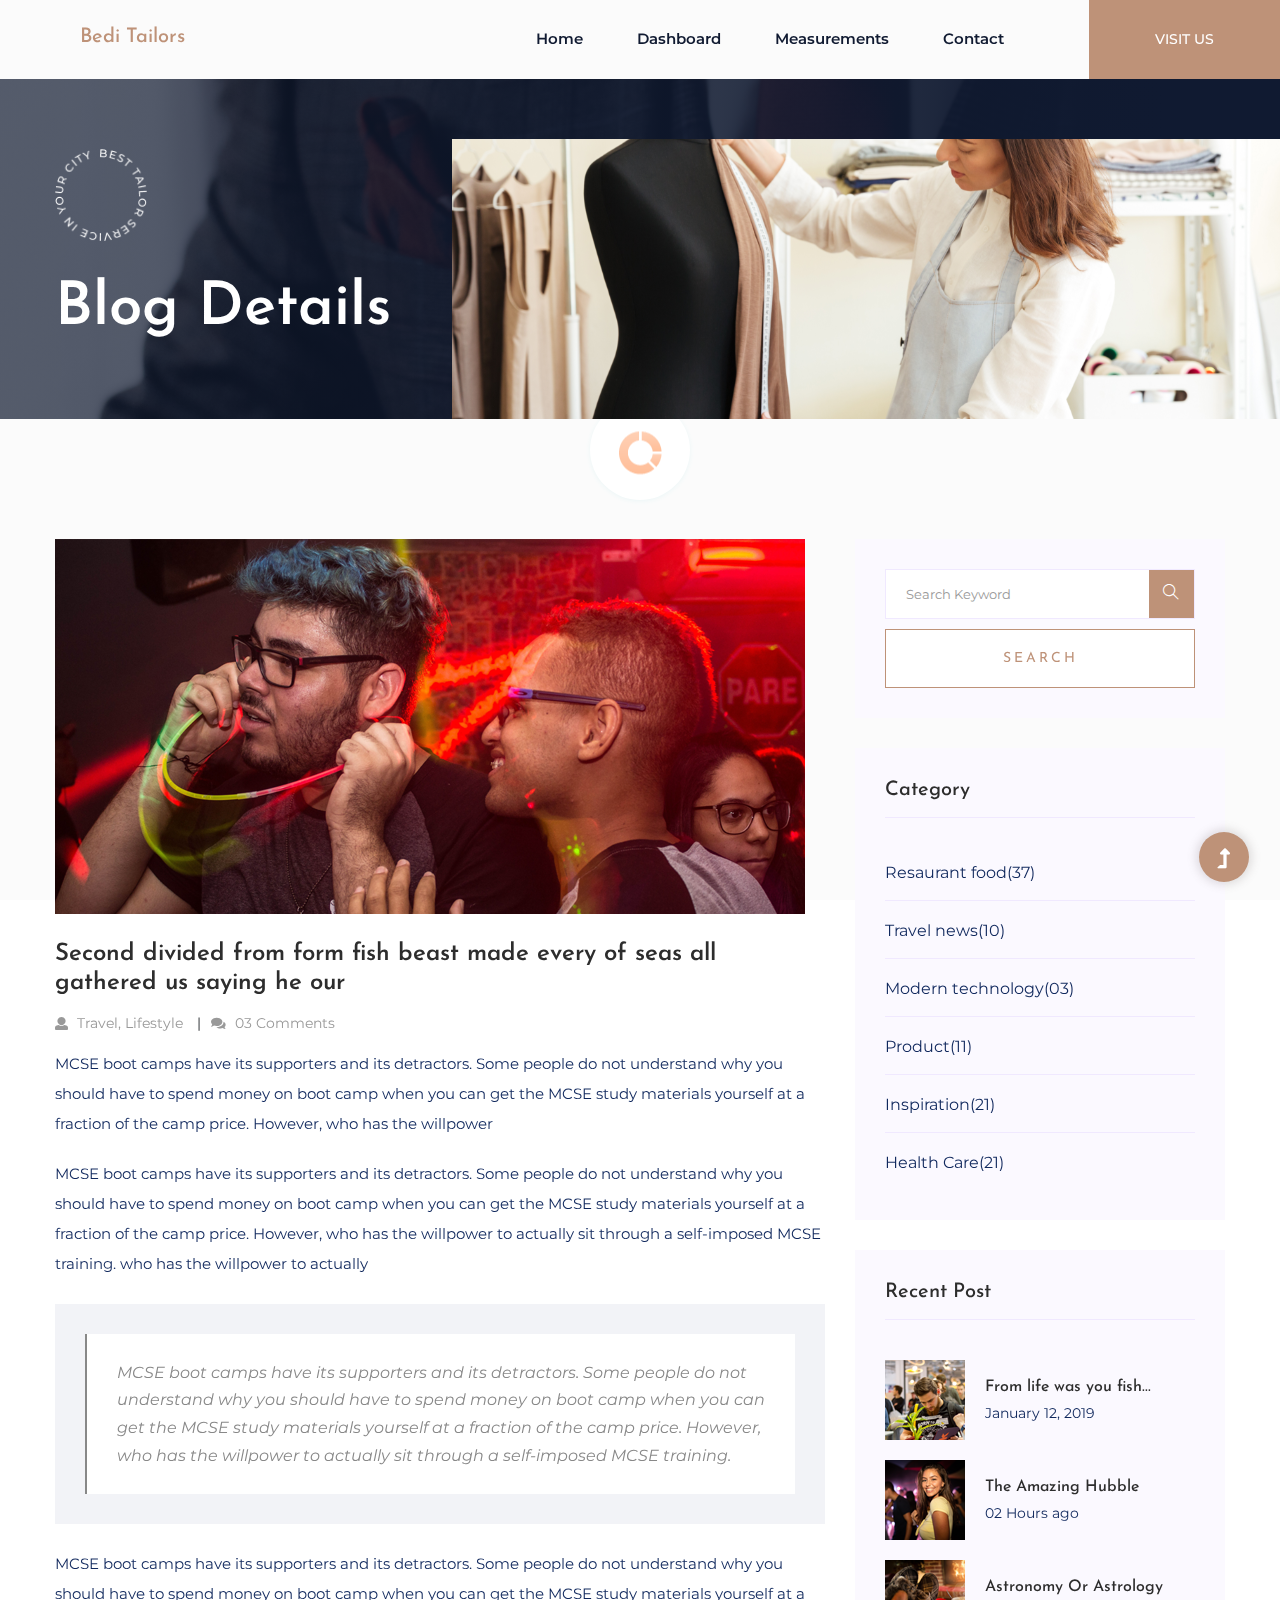
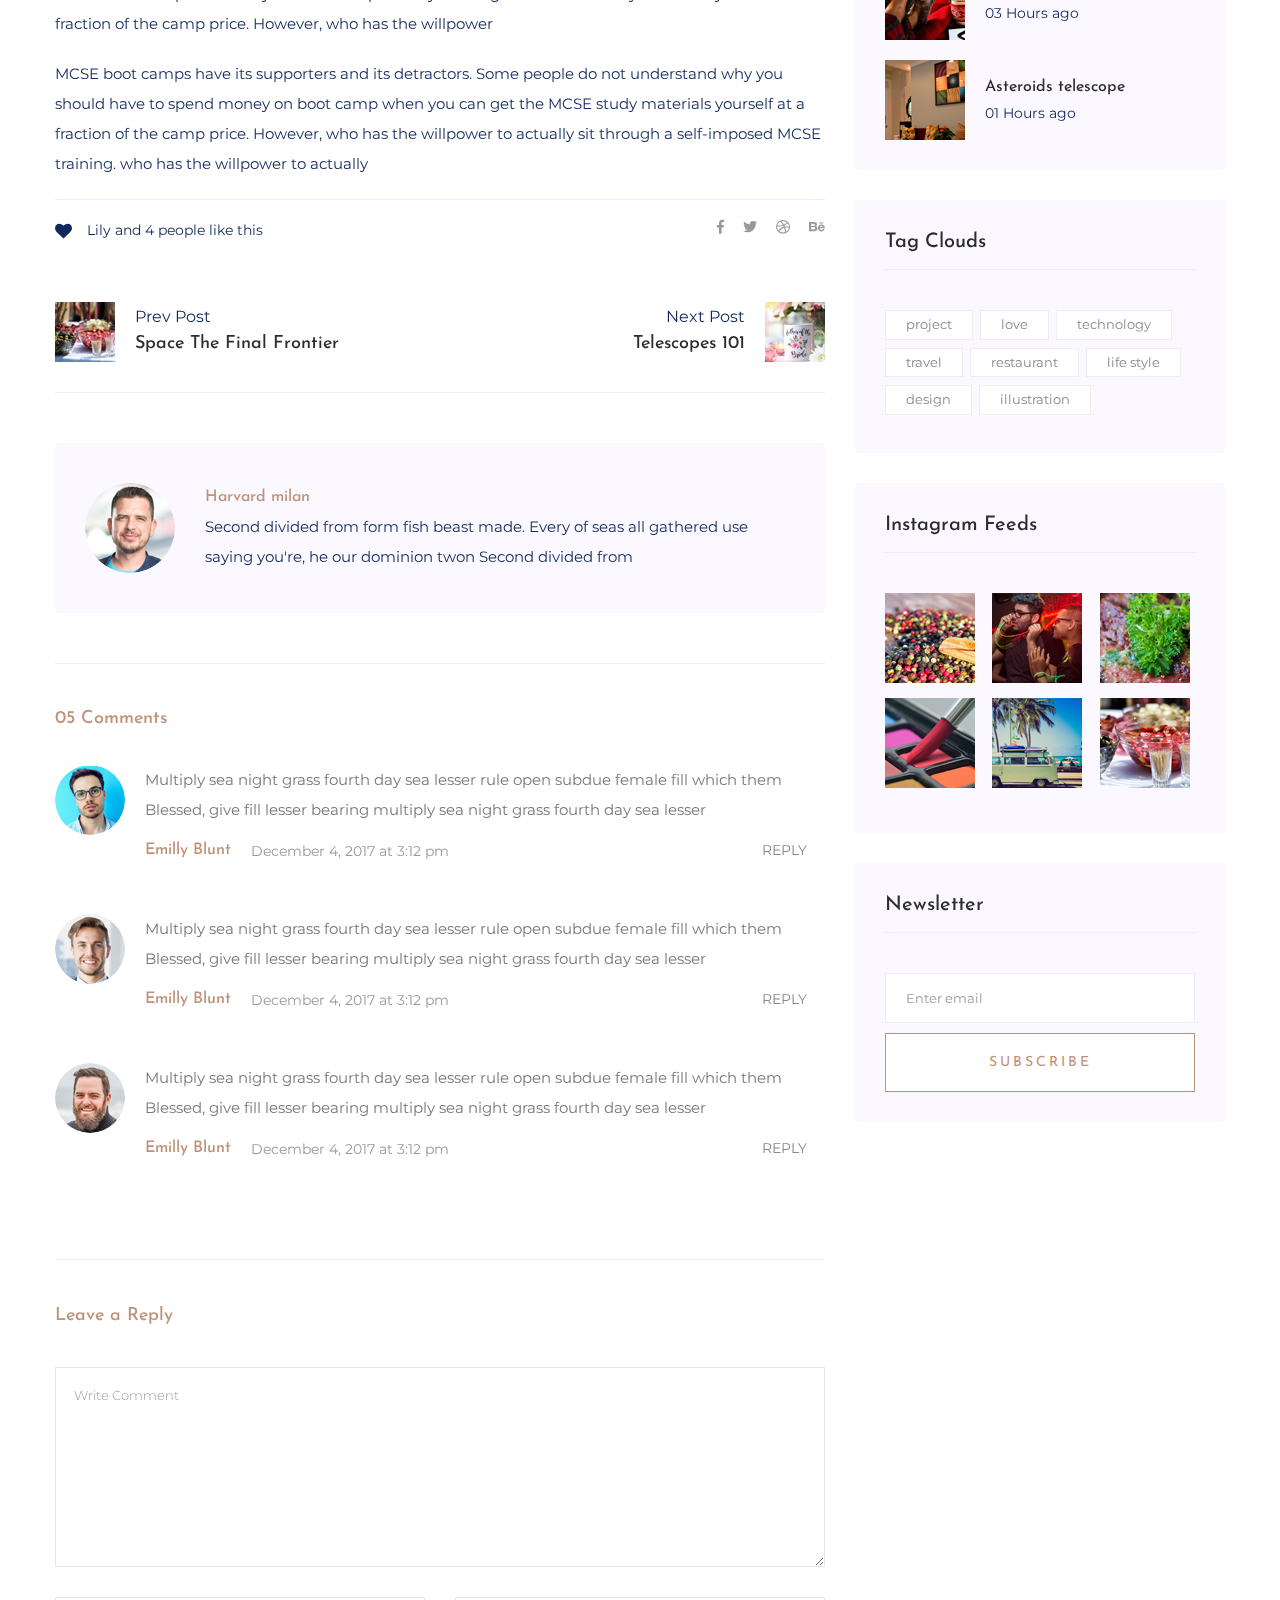
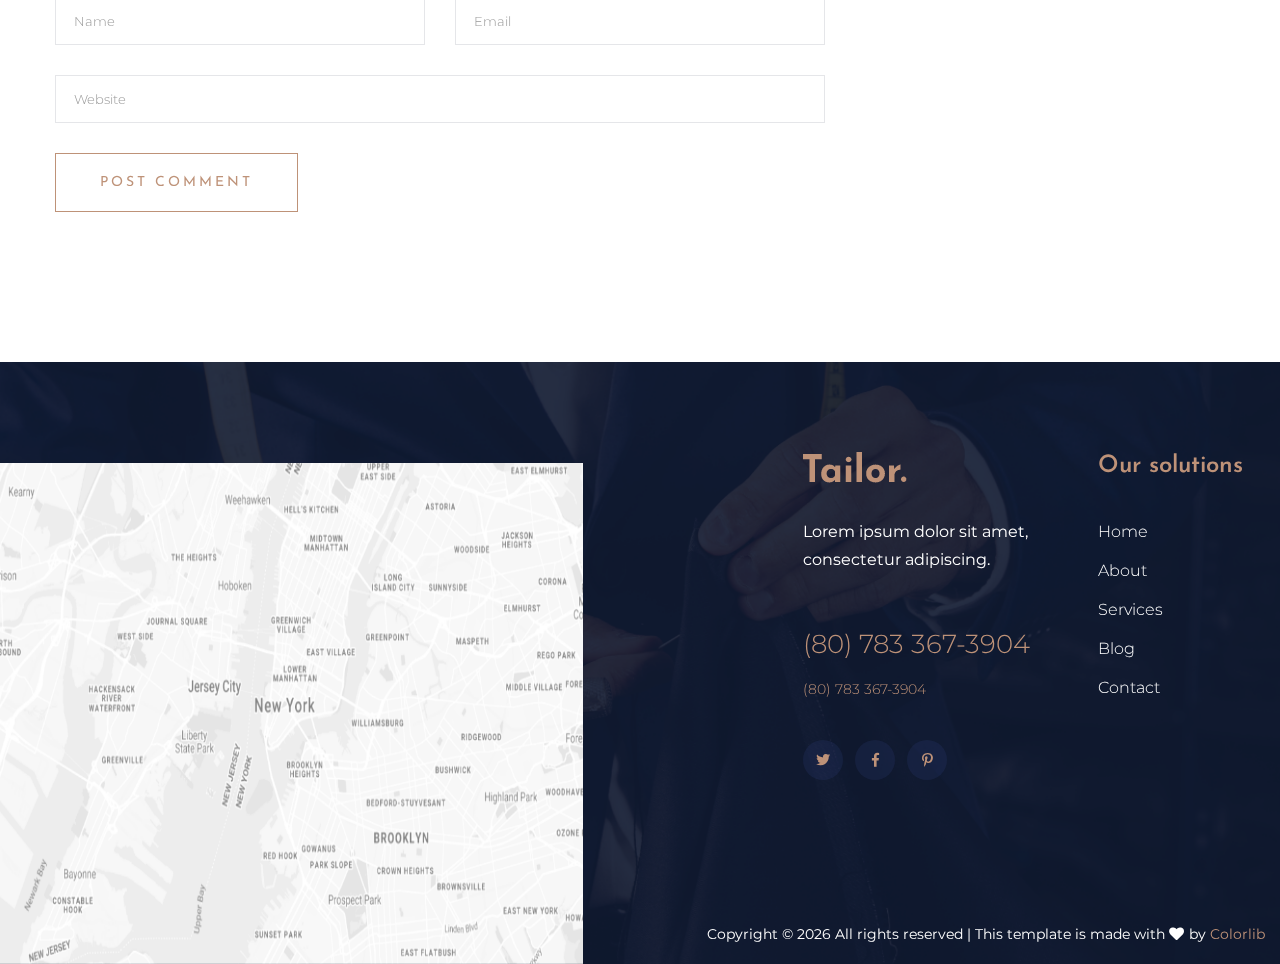
<file: blog_details.html>
<!DOCTYPE html>
<html class="no-js" lang="zxx">
  <head>
    <meta charset="utf-8" />
    <meta http-equiv="x-ua-compatible" content="ie=edge" />
    <title>Tailor | Template</title>
    <meta name="description" content="" />
    <meta name="viewport" content="width=device-width, initial-scale=1" />
    <link rel="manifest" href="site.webmanifest" />
    <link
      rel="shortcut icon"
      type="image/x-icon"
      href="./assets/img/favicon.ico"
    />

    <!-- CSS here -->
    <link rel="stylesheet" href="./assets/css/bootstrap.min.css" />
    <link rel="stylesheet" href="./assets/css/owl.carousel.min.css" />
    <link rel="stylesheet" href="./assets/css/slicknav.css" />
    <link rel="stylesheet" href="./assets/css/flaticon.css" />
    <link rel="stylesheet" href="./assets/css/progressbar_barfiller.css" />
    <link rel="stylesheet" href="./assets/css/gijgo.css" />
    <link rel="stylesheet" href="./assets/css/animate.min.css" />
    <link rel="stylesheet" href="./assets/css/animated-headline.css" />
    <link rel="stylesheet" href="./assets/css/magnific-popup.css" />
    <link rel="stylesheet" href="./assets/css/fontawesome-all.min.css" />
    <link rel="stylesheet" href="./assets/css/themify-icons.css" />
    <link rel="stylesheet" href="./assets/css/slick.css" />
    <link rel="stylesheet" href="./assets/css/nice-select.css" />
    <link rel="stylesheet" href="./assets/css/style.css" />
  </head>
  <body>
    <!-- ? Preloader Start -->
    <div id="preloader-active">
      <div class="preloader d-flex align-items-center justify-content-center">
        <div class="preloader-inner position-relative">
          <div class="preloader-circle"></div>
          <div class="preloader-img pere-text">
            <img src="./assets/img/logo/loder.png" alt="" />
          </div>
        </div>
      </div>
    </div>
    <!-- Preloader Start -->
    <header>
      <!-- Header Start -->
      <div class="header-area header_area">
        <div class="main-header">
          <div class="header-bottom header-sticky">
            <!-- Logo -->
            <div class="logo">
              <a href="index.html">
                <!-- <img src="./assets/img/logo/logo.png" alt=""> -->
                <h2>Bedi Tailors</h2>
              </a>
            </div>
            <div class="header-left d-flex f-right align-items-center">
              <!-- Main-menu -->
              <div class="main-menu f-right d-none d-lg-block">
                <nav>
                  <ul id="navigation">
                    <li><a href="index.html">Home</a></li>
                    <li><a href="data2.php">Dashboard</a></li>
                    <li>
                      <a href="#">measurements</a>
                      <ul class="submenu">
                        <li><a href="gents.php">Gents</a></li>
                        <li><a href="ladies.html">Ladies</a></li>
                        <li><a href="elements.html">Elements</a></li>
                      </ul>
                    </li>
                    <li><a href="contact.html">Contact</a></li>
                  </ul>
                </nav>
              </div>
              <!-- left Btn -->
              <div class="header-right-btn f-right d-none d-lg-block ml-30">
                <a href="#" class="header-btn">Visit Us</a>
              </div>
            </div>
            <!-- Mobile Menu -->
            <div class="col-12">
              <div class="mobile_menu d-block d-lg-none"></div>
            </div>
          </div>
        </div>
      </div>
      <!-- Header End -->
    </header>
    <main>
      <!--? slider Area Start-->
      <div class="slider-area position-relative">
        <div class="slider-active">
          <!-- Single Slider -->
          <div
            class="single-slider position-relative hero-overly slider-height2 d-flex align-items-center"
            data-background="./assets/img/hero/h1_hero.png"
          >
            <div class="container">
              <div class="row">
                <div class="col-xl-6 col-lg-6">
                  <div class="hero-caption hero-caption2">
                    <img
                      src="./assets/img/hero/hero-icon.png"
                      alt=""
                      data-animation="zoomIn"
                      data-delay="1s"
                    />
                    <h2 data-animation="fadeInLeft" data-delay=".4s">
                      Blog Details
                    </h2>
                  </div>
                </div>
              </div>
            </div>
            <!-- Left img -->
            <div class="hero-img hero-img2">
              <img
                src="./assets/img/hero/h2_hero2.png"
                alt=""
                data-animation="fadeInRight"
                data-transition-duration="5s"
              />
            </div>
          </div>
        </div>
      </div>
      <!-- slider Area End-->
      <!--? Blog Area Start -->
      <section class="blog_area single-post-area section-padding">
        <div class="container">
          <div class="row">
            <div class="col-lg-8 posts-list">
              <div class="single-post">
                <div class="feature-img">
                  <img
                    class="img-fluid"
                    src="./assets/img/blog/single_blog_1.png"
                    alt=""
                  />
                </div>
                <div class="blog_details">
                  <h2 style="color: #2d2d2d">
                    Second divided from form fish beast made every of seas all
                    gathered us saying he our
                  </h2>
                  <ul class="blog-info-link mt-3 mb-4">
                    <li>
                      <a href="#"
                        ><i class="fa fa-user"></i> Travel, Lifestyle</a
                      >
                    </li>
                    <li>
                      <a href="#"><i class="fa fa-comments"></i> 03 Comments</a>
                    </li>
                  </ul>
                  <p class="excert">
                    MCSE boot camps have its supporters and its detractors. Some
                    people do not understand why you should have to spend money
                    on boot camp when you can get the MCSE study materials
                    yourself at a fraction of the camp price. However, who has
                    the willpower
                  </p>
                  <p>
                    MCSE boot camps have its supporters and its detractors. Some
                    people do not understand why you should have to spend money
                    on boot camp when you can get the MCSE study materials
                    yourself at a fraction of the camp price. However, who has
                    the willpower to actually sit through a self-imposed MCSE
                    training. who has the willpower to actually
                  </p>
                  <div class="quote-wrapper">
                    <div class="quotes">
                      MCSE boot camps have its supporters and its detractors.
                      Some people do not understand why you should have to spend
                      money on boot camp when you can get the MCSE study
                      materials yourself at a fraction of the camp price.
                      However, who has the willpower to actually sit through a
                      self-imposed MCSE training.
                    </div>
                  </div>
                  <p>
                    MCSE boot camps have its supporters and its detractors. Some
                    people do not understand why you should have to spend money
                    on boot camp when you can get the MCSE study materials
                    yourself at a fraction of the camp price. However, who has
                    the willpower
                  </p>
                  <p>
                    MCSE boot camps have its supporters and its detractors. Some
                    people do not understand why you should have to spend money
                    on boot camp when you can get the MCSE study materials
                    yourself at a fraction of the camp price. However, who has
                    the willpower to actually sit through a self-imposed MCSE
                    training. who has the willpower to actually
                  </p>
                </div>
              </div>
              <div class="navigation-top">
                <div class="d-sm-flex justify-content-between text-center">
                  <p class="like-info">
                    <span class="align-middle"
                      ><i class="fa fa-heart"></i
                    ></span>
                    Lily and 4 people like this
                  </p>
                  <div class="col-sm-4 text-center my-2 my-sm-0"></div>
                  <ul class="social-icons">
                    <li>
                      <a href="https://www.facebook.com/sai4ull"
                        ><i class="fab fa-facebook-f"></i
                      ></a>
                    </li>
                    <li>
                      <a href="#"><i class="fab fa-twitter"></i></a>
                    </li>
                    <li>
                      <a href="#"><i class="fab fa-dribbble"></i></a>
                    </li>
                    <li>
                      <a href="#"><i class="fab fa-behance"></i></a>
                    </li>
                  </ul>
                </div>
                <div class="navigation-area">
                  <div class="row">
                    <div
                      class="col-lg-6 col-md-6 col-12 nav-left flex-row d-flex justify-content-start align-items-center"
                    >
                      <div class="thumb">
                        <a href="#">
                          <img
                            class="img-fluid"
                            src="./assets/img/post/preview.png"
                            alt=""
                          />
                        </a>
                      </div>
                      <div class="arrow">
                        <a href="#">
                          <span class="lnr text-white ti-arrow-left"></span>
                        </a>
                      </div>
                      <div class="detials">
                        <p>Prev Post</p>
                        <a href="#">
                          <h4 style="color: #2d2d2d">
                            Space The Final Frontier
                          </h4>
                        </a>
                      </div>
                    </div>
                    <div
                      class="col-lg-6 col-md-6 col-12 nav-right flex-row d-flex justify-content-end align-items-center"
                    >
                      <div class="detials">
                        <p>Next Post</p>
                        <a href="#">
                          <h4 style="color: #2d2d2d">Telescopes 101</h4>
                        </a>
                      </div>
                      <div class="arrow">
                        <a href="#">
                          <span class="lnr text-white ti-arrow-right"></span>
                        </a>
                      </div>
                      <div class="thumb">
                        <a href="#">
                          <img
                            class="img-fluid"
                            src="./assets/img/post/next.png"
                            alt=""
                          />
                        </a>
                      </div>
                    </div>
                  </div>
                </div>
              </div>
              <div class="blog-author">
                <div class="media align-items-center">
                  <img src="./assets/img/blog/author.png" alt="" />
                  <div class="media-body">
                    <a href="#">
                      <h4>Harvard milan</h4>
                    </a>
                    <p>
                      Second divided from form fish beast made. Every of seas
                      all gathered use saying you're, he our dominion twon
                      Second divided from
                    </p>
                  </div>
                </div>
              </div>
              <div class="comments-area">
                <h4>05 Comments</h4>
                <div class="comment-list">
                  <div class="single-comment justify-content-between d-flex">
                    <div class="user justify-content-between d-flex">
                      <div class="thumb">
                        <img src="./assets/img/blog/comment_1.png" alt="" />
                      </div>
                      <div class="desc">
                        <p class="comment">
                          Multiply sea night grass fourth day sea lesser rule
                          open subdue female fill which them Blessed, give fill
                          lesser bearing multiply sea night grass fourth day sea
                          lesser
                        </p>
                        <div class="d-flex justify-content-between">
                          <div class="d-flex align-items-center">
                            <h5>
                              <a href="#">Emilly Blunt</a>
                            </h5>
                            <p class="date">December 4, 2017 at 3:12 pm</p>
                          </div>
                          <div class="reply-btn">
                            <a href="#" class="btn-reply text-uppercase"
                              >reply</a
                            >
                          </div>
                        </div>
                      </div>
                    </div>
                  </div>
                </div>
                <div class="comment-list">
                  <div class="single-comment justify-content-between d-flex">
                    <div class="user justify-content-between d-flex">
                      <div class="thumb">
                        <img src="./assets/img/blog/comment_2.png" alt="" />
                      </div>
                      <div class="desc">
                        <p class="comment">
                          Multiply sea night grass fourth day sea lesser rule
                          open subdue female fill which them Blessed, give fill
                          lesser bearing multiply sea night grass fourth day sea
                          lesser
                        </p>
                        <div class="d-flex justify-content-between">
                          <div class="d-flex align-items-center">
                            <h5>
                              <a href="#">Emilly Blunt</a>
                            </h5>
                            <p class="date">December 4, 2017 at 3:12 pm</p>
                          </div>
                          <div class="reply-btn">
                            <a href="#" class="btn-reply text-uppercase"
                              >reply</a
                            >
                          </div>
                        </div>
                      </div>
                    </div>
                  </div>
                </div>
                <div class="comment-list">
                  <div class="single-comment justify-content-between d-flex">
                    <div class="user justify-content-between d-flex">
                      <div class="thumb">
                        <img src="./assets/img/blog/comment_3.png" alt="" />
                      </div>
                      <div class="desc">
                        <p class="comment">
                          Multiply sea night grass fourth day sea lesser rule
                          open subdue female fill which them Blessed, give fill
                          lesser bearing multiply sea night grass fourth day sea
                          lesser
                        </p>
                        <div class="d-flex justify-content-between">
                          <div class="d-flex align-items-center">
                            <h5>
                              <a href="#">Emilly Blunt</a>
                            </h5>
                            <p class="date">December 4, 2017 at 3:12 pm</p>
                          </div>
                          <div class="reply-btn">
                            <a href="#" class="btn-reply text-uppercase"
                              >reply</a
                            >
                          </div>
                        </div>
                      </div>
                    </div>
                  </div>
                </div>
              </div>
              <div class="comment-form">
                <h4>Leave a Reply</h4>
                <form
                  class="form-contact comment_form"
                  action="#"
                  id="commentForm"
                >
                  <div class="row">
                    <div class="col-12">
                      <div class="form-group">
                        <textarea
                          class="form-control w-100"
                          name="comment"
                          id="comment"
                          cols="30"
                          rows="9"
                          placeholder="Write Comment"
                        ></textarea>
                      </div>
                    </div>
                    <div class="col-sm-6">
                      <div class="form-group">
                        <input
                          class="form-control"
                          name="name"
                          id="name"
                          type="text"
                          placeholder="Name"
                        />
                      </div>
                    </div>
                    <div class="col-sm-6">
                      <div class="form-group">
                        <input
                          class="form-control"
                          name="email"
                          id="email"
                          type="email"
                          placeholder="Email"
                        />
                      </div>
                    </div>
                    <div class="col-12">
                      <div class="form-group">
                        <input
                          class="form-control"
                          name="website"
                          id="website"
                          type="text"
                          placeholder="Website"
                        />
                      </div>
                    </div>
                  </div>
                  <div class="form-group">
                    <button
                      type="submit"
                      class="button button-contactForm btn_1 boxed-btn"
                    >
                      Post Comment
                    </button>
                  </div>
                </form>
              </div>
            </div>
            <div class="col-lg-4">
              <div class="blog_right_sidebar">
                <aside class="single_sidebar_widget search_widget">
                  <form action="#">
                    <div class="form-group">
                      <div class="input-group mb-3">
                        <input
                          type="text"
                          class="form-control"
                          placeholder="Search Keyword"
                          onfocus="this.placeholder = ''"
                          onblur="this.placeholder = 'Search Keyword'"
                        />
                        <div class="input-group-append">
                          <button class="btns" type="button">
                            <i class="ti-search"></i>
                          </button>
                        </div>
                      </div>
                    </div>
                    <button
                      class="button rounded-0 primary-bg text-white w-100 btn_1 boxed-btn"
                      type="submit"
                    >
                      Search
                    </button>
                  </form>
                </aside>
                <aside class="single_sidebar_widget post_category_widget">
                  <h4 class="widget_title" style="color: #2d2d2d">Category</h4>
                  <ul class="list cat-list">
                    <li>
                      <a href="#" class="d-flex">
                        <p>Resaurant food</p>
                        <p>(37)</p>
                      </a>
                    </li>
                    <li>
                      <a href="#" class="d-flex">
                        <p>Travel news</p>
                        <p>(10)</p>
                      </a>
                    </li>
                    <li>
                      <a href="#" class="d-flex">
                        <p>Modern technology</p>
                        <p>(03)</p>
                      </a>
                    </li>
                    <li>
                      <a href="#" class="d-flex">
                        <p>Product</p>
                        <p>(11)</p>
                      </a>
                    </li>
                    <li>
                      <a href="#" class="d-flex">
                        <p>Inspiration</p>
                        <p>(21)</p>
                      </a>
                    </li>
                    <li>
                      <a href="#" class="d-flex">
                        <p>Health Care</p>
                        <p>(21)</p>
                      </a>
                    </li>
                  </ul>
                </aside>
                <aside class="single_sidebar_widget popular_post_widget">
                  <h3 class="widget_title" style="color: #2d2d2d">
                    Recent Post
                  </h3>
                  <div class="media post_item">
                    <img src="./assets/img/post/post_1.png" alt="post" />
                    <div class="media-body">
                      <a href="blog_details.html">
                        <h3 style="color: #2d2d2d">
                          From life was you fish...
                        </h3>
                      </a>
                      <p>January 12, 2019</p>
                    </div>
                  </div>
                  <div class="media post_item">
                    <img src="./assets/img/post/post_2.png" alt="post" />
                    <div class="media-body">
                      <a href="blog_details.html">
                        <h3 style="color: #2d2d2d">The Amazing Hubble</h3>
                      </a>
                      <p>02 Hours ago</p>
                    </div>
                  </div>
                  <div class="media post_item">
                    <img src="./assets/img/post/post_3.png" alt="post" />
                    <div class="media-body">
                      <a href="blog_details.html">
                        <h3 style="color: #2d2d2d">Astronomy Or Astrology</h3>
                      </a>
                      <p>03 Hours ago</p>
                    </div>
                  </div>
                  <div class="media post_item">
                    <img src="./assets/img/post/post_4.png" alt="post" />
                    <div class="media-body">
                      <a href="blog_details.html">
                        <h3 style="color: #2d2d2d">Asteroids telescope</h3>
                      </a>
                      <p>01 Hours ago</p>
                    </div>
                  </div>
                </aside>
                <aside class="single_sidebar_widget tag_cloud_widget">
                  <h4 class="widget_title" style="color: #2d2d2d">
                    Tag Clouds
                  </h4>
                  <ul class="list">
                    <li>
                      <a href="#">project</a>
                    </li>
                    <li>
                      <a href="#">love</a>
                    </li>
                    <li>
                      <a href="#">technology</a>
                    </li>
                    <li>
                      <a href="#">travel</a>
                    </li>
                    <li>
                      <a href="#">restaurant</a>
                    </li>
                    <li>
                      <a href="#">life style</a>
                    </li>
                    <li>
                      <a href="#">design</a>
                    </li>
                    <li>
                      <a href="#">illustration</a>
                    </li>
                  </ul>
                </aside>
                <aside class="single_sidebar_widget instagram_feeds">
                  <h4 class="widget_title" style="color: #2d2d2d">
                    Instagram Feeds
                  </h4>
                  <ul class="instagram_row flex-wrap">
                    <li>
                      <a href="#">
                        <img
                          class="img-fluid"
                          src="./assets/img/post/post_5.png"
                          alt=""
                        />
                      </a>
                    </li>
                    <li>
                      <a href="#">
                        <img
                          class="img-fluid"
                          src="./assets/img/post/post_6.png"
                          alt=""
                        />
                      </a>
                    </li>
                    <li>
                      <a href="#">
                        <img
                          class="img-fluid"
                          src="./assets/img/post/post_7.png"
                          alt=""
                        />
                      </a>
                    </li>
                    <li>
                      <a href="#">
                        <img
                          class="img-fluid"
                          src="./assets/img/post/post_8.png"
                          alt=""
                        />
                      </a>
                    </li>
                    <li>
                      <a href="#">
                        <img
                          class="img-fluid"
                          src="./assets/img/post/post_9.png"
                          alt=""
                        />
                      </a>
                    </li>
                    <li>
                      <a href="#">
                        <img
                          class="img-fluid"
                          src="./assets/img/post/post_10.png"
                          alt=""
                        />
                      </a>
                    </li>
                  </ul>
                </aside>
                <aside class="single_sidebar_widget newsletter_widget">
                  <h4 class="widget_title" style="color: #2d2d2d">
                    Newsletter
                  </h4>
                  <form action="#">
                    <div class="form-group">
                      <input
                        type="email"
                        class="form-control"
                        onfocus="this.placeholder = ''"
                        onblur="this.placeholder = 'Enter email'"
                        placeholder="Enter email"
                        required
                      />
                    </div>
                    <button
                      class="button rounded-0 primary-bg text-white w-100 btn_1 boxed-btn"
                      type="submit"
                    >
                      Subscribe
                    </button>
                  </form>
                </aside>
              </div>
            </div>
          </div>
        </div>
      </section>
      <!-- Blog Area End -->
    </main>
    <footer>
      <div
        class="footer-wrapper section-bg2 pl-100"
        data-background="./assets/img/gallery/footer-bg.png"
      >
        <!-- Footer Start-->
        <div class="footer-area footer-padding">
          <div class="container">
            <div class="row justify-content-end">
              <div class="col-xl-3 col-lg-4 col-md-4 col-sm-6">
                <div class="single-footer-caption mb-50">
                  <div class="single-footer-caption mb-30">
                    <!-- logo -->
                    <div class="footer-logo mb-35">
                      <a href="index.html"
                        ><img src="./assets/img/logo/logo2_footer.png" alt=""
                      /></a>
                    </div>
                    <div class="footer-tittle">
                      <div class="footer-pera">
                        <p>
                          Lorem ipsum dolor sit amet, consectetur adipiscing.
                        </p>
                      </div>
                      <ul class="mb-40">
                        <li class="number">
                          <a href="#">(80) 783 367-3904</a>
                        </li>
                        <li class="number2">
                          <a href="#">(80) 783 367-3904</a>
                        </li>
                      </ul>
                    </div>
                    <!-- social -->
                    <div class="footer-social">
                      <a href="#"><i class="fab fa-twitter"></i></a>
                      <a href="https://bit.ly/sai4ull"
                        ><i class="fab fa-facebook-f"></i
                      ></a>
                      <a href="#"><i class="fab fa-pinterest-p"></i></a>
                    </div>
                  </div>
                </div>
              </div>
              <div class="col-xl-2 col-lg-4 col-md-4 col-sm-6">
                <div class="single-footer-caption mb-50">
                  <div class="footer-tittle">
                    <h4>Our solutions</h4>
                    <ul>
                      <li><a href="#">Home</a></li>
                      <li><a href="#">About</a></li>
                      <li><a href="#">Services</a></li>
                      <li><a href="#">Blog</a></li>
                      <li><a href="#">Contact</a></li>
                    </ul>
                  </div>
                </div>
              </div>
            </div>
          </div>
        </div>
        <!-- footer-bottom area -->
        <div class="footer-bottom-area">
          <div class="container">
            <div class="footer-border">
              <div class="row align-items-center">
                <div class="col-xl-12">
                  <div class="footer-copy-right text-right">
                    <p>
                      <!-- Link back to Colorlib can't be removed. Template is licensed under CC BY 3.0. -->
                      Copyright &copy;
                      <script>
                        document.write(new Date().getFullYear());
                      </script>
                      All rights reserved | This template is made with
                      <i class="fa fa-heart" aria-hidden="true"></i> by
                      <a href="https://colorlib.com" target="_blank"
                        >Colorlib</a
                      >
                      <!-- Link back to Colorlib can't be removed. Template is licensed under CC BY 3.0. -->
                    </p>
                  </div>
                </div>
              </div>
            </div>
          </div>
        </div>
        <!-- Footer End-->
        <!-- Map -->
        <div class="map-area">
          <img src="./assets/img/gallery/map.png" alt="" />
        </div>
      </div>
    </footer>
    <!-- Scroll Up -->
    <div id="back-top">
      <a title="Go to Top" href="#"> <i class="fas fa-level-up-alt"></i></a>
    </div>

    <!-- JS here -->

    <script src="./assets/js/vendor/modernizr-3.5.0.min.js"></script>
    <!-- Jquery, Popper, Bootstrap -->
    <script src="./assets/js/vendor/jquery-1.12.4.min.js"></script>
    <script src="./assets/js/popper.min.js"></script>
    <script src="./assets/js/bootstrap.min.js"></script>
    <!-- Jquery Mobile Menu -->
    <script src="./assets/js/jquery.slicknav.min.js"></script>

    <!-- Jquery Slick , Owl-Carousel Plugins -->
    <script src="./assets/js/owl.carousel.min.js"></script>
    <script src="./assets/js/slick.min.js"></script>
    <!-- One Page, Animated-HeadLin -->
    <script src="./assets/js/wow.min.js"></script>
    <script src="./assets/js/animated.headline.js"></script>
    <script src="./assets/js/jquery.magnific-popup.js"></script>

    <!-- Date Picker -->
    <script src="./assets/js/gijgo.min.js"></script>
    <!-- Nice-select, sticky -->
    <script src="./assets/js/jquery.nice-select.min.js"></script>
    <script src="./assets/js/jquery.sticky.js"></script>

    <!-- counter , waypoint,Hover Direction -->
    <script src="./assets/js/jquery.counterup.min.js"></script>
    <script src="./assets/js/waypoints.min.js"></script>
    <script src="./assets/js/jquery.countdown.min.js"></script>
    <script src="./assets/js/hover-direction-snake.min.js"></script>

    <!-- contact js -->
    <script src="./assets/js/contact.js"></script>
    <script src="./assets/js/jquery.form.js"></script>
    <script src="./assets/js/jquery.validate.min.js"></script>
    <script src="./assets/js/mail-script.js"></script>
    <script src="./assets/js/jquery.ajaxchimp.min.js"></script>

    <!-- Jquery Plugins, main Jquery -->
    <script src="./assets/js/plugins.js"></script>
    <script src="./assets/js/main.js"></script>
  </body>
</html>
</file>
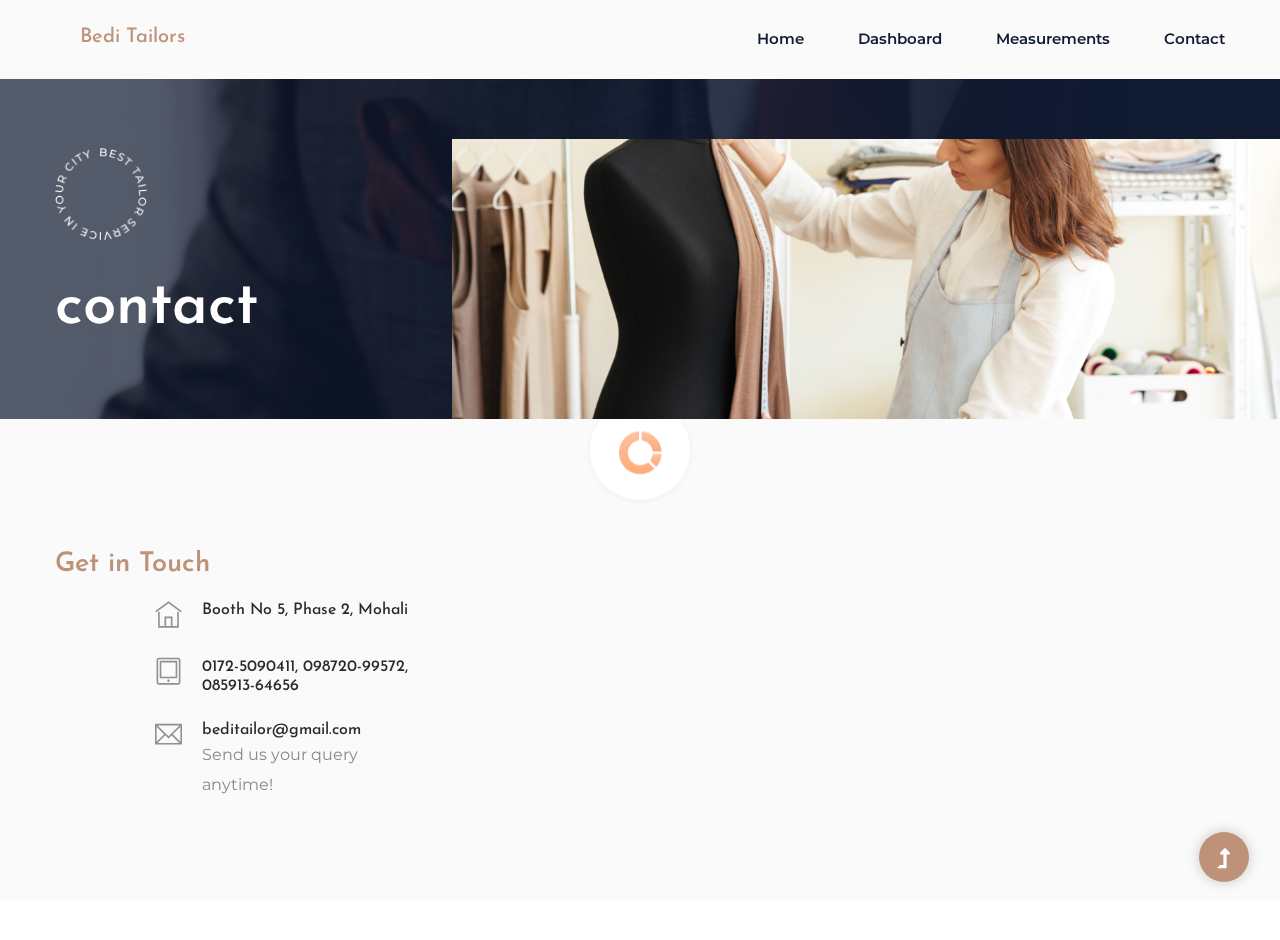
<file: contact.html>
<!DOCTYPE html>
<html class="no-js" lang="zxx">
  <head>
    <meta charset="utf-8" />
    <meta http-equiv="x-ua-compatible" content="ie=edge" />
    <title>Tailor | Template</title>
    <meta name="description" content="" />
    <meta name="viewport" content="width=device-width, initial-scale=1" />
    <link rel="manifest" href="site.webmanifest" />
    <link
      rel="shortcut icon"
      type="image/x-icon"
      href="./assets/img/favicon.ico"
    />

    <!-- CSS here -->
    <link rel="stylesheet" href="./assets/css/bootstrap.min.css" />
    <link rel="stylesheet" href="./assets/css/owl.carousel.min.css" />
    <link rel="stylesheet" href="./assets/css/slicknav.css" />
    <link rel="stylesheet" href="./assets/css/flaticon.css" />
    <link rel="stylesheet" href="./assets/css/progressbar_barfiller.css" />
    <link rel="stylesheet" href="./assets/css/gijgo.css" />
    <link rel="stylesheet" href="./assets/css/animate.min.css" />
    <link rel="stylesheet" href="./assets/css/animated-headline.css" />
    <link rel="stylesheet" href="./assets/css/magnific-popup.css" />
    <link rel="stylesheet" href="./assets/css/fontawesome-all.min.css" />
    <link rel="stylesheet" href="./assets/css/themify-icons.css" />
    <link rel="stylesheet" href="./assets/css/slick.css" />
    <link rel="stylesheet" href="./assets/css/nice-select.css" />
    <link rel="stylesheet" href="./assets/css/style.css" />
  </head>
  <body>
    <!-- ? Preloader Start -->
    <div id="preloader-active">
      <div class="preloader d-flex align-items-center justify-content-center">
        <div class="preloader-inner position-relative">
          <div class="preloader-circle"></div>
          <div class="preloader-img pere-text">
            <img src="./assets/img/logo/loder.png" alt="" />
          </div>
        </div>
      </div>
    </div>
    <!-- Preloader Start -->
    <header>
      <!-- Header Start -->
      <div class="header-area header_area">
        <div class="main-header">
          <div class="header-bottom header-sticky">
            <!-- Logo -->
            <div class="logo">
              <a href="index.html">
                <!-- <img src="./assets/img/logo/logo.png" alt=""> -->
                <h2>Bedi Tailors</h2>
              </a>
            </div>
            <div class="header-left d-flex f-right align-items-center">
              <!-- Main-menu -->
              <div class="main-menu f-right d-none d-lg-block">
                <nav>
                  <ul id="navigation">
                    <li><a href="index.html">Home</a></li>
                    <li>
                      <a href="#">Dashboard</a>
                      <ul class="submenu">
                        <li><a href="data2.php">Gents Data</a></li>
                        <li><a href="data2_ladies.php">Ladies Data</a></li>
                      </ul>
                    </li>
                    <li>
                      <a href="#">measurements</a>
                      <ul class="submenu">
                        <li><a href="gents.php">Gents</a></li>
                        <li><a href="ladies.html">Ladies</a></li>
                        
                      </ul>
                    </li>
                    <li><a href="contact.html">Contact</a></li>
                  </ul>
                </nav>
              </div>
              <!-- left Btn -->
              <!-- <div class="header-right-btn f-right d-none d-lg-block ml-30">
                <a href="#" class="header-btn">Visit Us</a>
              </div> -->
            </div>
            <!-- Mobile Menu -->
            <div class="col-12">
              <div class="mobile_menu d-block d-lg-none"></div>
            </div>
          </div>
        </div>
      </div>
      <!-- Header End -->
    </header>
    <main>
      <!--? slider Area Start-->
      <div class="slider-area position-relative">
        <div class="slider-active">
          <!-- Single Slider -->
          <div
            class="single-slider position-relative hero-overly slider-height2 d-flex align-items-center"
            data-background="./assets/img/hero/h1_hero.png"
          >
            <div class="container">
              <div class="row">
                <div class="col-xl-6 col-lg-6">
                  <div class="hero-caption hero-caption2">
                    <img
                      src="./assets/img/hero/hero-icon.png"
                      alt=""
                      data-animation="zoomIn"
                      data-delay="1s"
                    />
                    <h2 data-animation="fadeInLeft" data-delay=".4s">
                      contact
                    </h2>
                  </div>
                </div>
              </div>
            </div>
            <!-- Left img -->
            <div class="hero-img hero-img2">
              <img
                src="./assets/img/hero/h2_hero2.png"
                alt=""
                data-animation="fadeInRight"
                data-transition-duration="5s"
              />
            </div>
          </div>
        </div>
      </div>
      <!-- slider Area End-->
      <!--?  Contact Area start  -->
      <section class="contact-section">
        <div class="container">
          <div class="row">
            <div class="col-12">
              <h2 class="contact-title">Get in Touch</h2>
            </div>
            
            <div class="col-lg-3 offset-lg-1">
              <div class="media contact-info">
                <span class="contact-info__icon"><i class="ti-home"></i></span>
                <div class="media-body">
                  <h3>Booth No 5, Phase 2, Mohali</h3>
                  <!-- <p>Rosemead, CA 91770</p> -->
                </div>
              </div>
              <div class="media contact-info">
                <span class="contact-info__icon"
                  ><i class="ti-tablet"></i
                ></span>
                <div class="media-body">
                  <h3>0172-5090411, 098720-99572, 085913-64656</h3>
                  <!-- <p>Mon to Fri 9am to 6pm</p> -->
                </div>
              </div>
              <div class="media contact-info">
                <span class="contact-info__icon"><i class="ti-email"></i></span>
                <div class="media-body">
                  <h3>beditailor@gmail.com</h3>
                  <p>Send us your query anytime!</p>
                </div>
              </div>
            </div>
          </div>
        </div>
      </section>
      <!-- Contact Area End -->
    </main>

    <!-- Scroll Up -->
    <div id="back-top">
      <a title="Go to Top" href="#"> <i class="fas fa-level-up-alt"></i></a>
    </div>
    <!-- JS here -->

    <script src="./assets/js/vendor/modernizr-3.5.0.min.js"></script>
    <!-- Jquery, Popper, Bootstrap -->
    <script src="./assets/js/vendor/jquery-1.12.4.min.js"></script>
    <script src="./assets/js/popper.min.js"></script>
    <script src="./assets/js/bootstrap.min.js"></script>
    <!-- Jquery Mobile Menu -->
    <script src="./assets/js/jquery.slicknav.min.js"></script>

    <!-- Jquery Slick , Owl-Carousel Plugins -->
    <script src="./assets/js/owl.carousel.min.js"></script>
    <script src="./assets/js/slick.min.js"></script>
    <!-- One Page, Animated-HeadLin -->
    <script src="./assets/js/wow.min.js"></script>
    <script src="./assets/js/animated.headline.js"></script>
    <script src="./assets/js/jquery.magnific-popup.js"></script>

    <!-- Date Picker -->
    <script src="./assets/js/gijgo.min.js"></script>
    <!-- Nice-select, sticky -->
    <script src="./assets/js/jquery.nice-select.min.js"></script>
    <script src="./assets/js/jquery.sticky.js"></script>

    <!-- counter , waypoint,Hover Direction -->
    <script src="./assets/js/jquery.counterup.min.js"></script>
    <script src="./assets/js/waypoints.min.js"></script>
    <script src="./assets/js/jquery.countdown.min.js"></script>
    <script src="./assets/js/hover-direction-snake.min.js"></script>

    <!-- contact js -->
    <script src="./assets/js/contact.js"></script>
    <script src="./assets/js/jquery.form.js"></script>
    <script src="./assets/js/jquery.validate.min.js"></script>
    <script src="./assets/js/mail-script.js"></script>
    <script src="./assets/js/jquery.ajaxchimp.min.js"></script>

    <!-- Jquery Plugins, main Jquery -->
    <script src="./assets/js/plugins.js"></script>
    <script src="./assets/js/main.js"></script>
  </body>
</html>
</file>
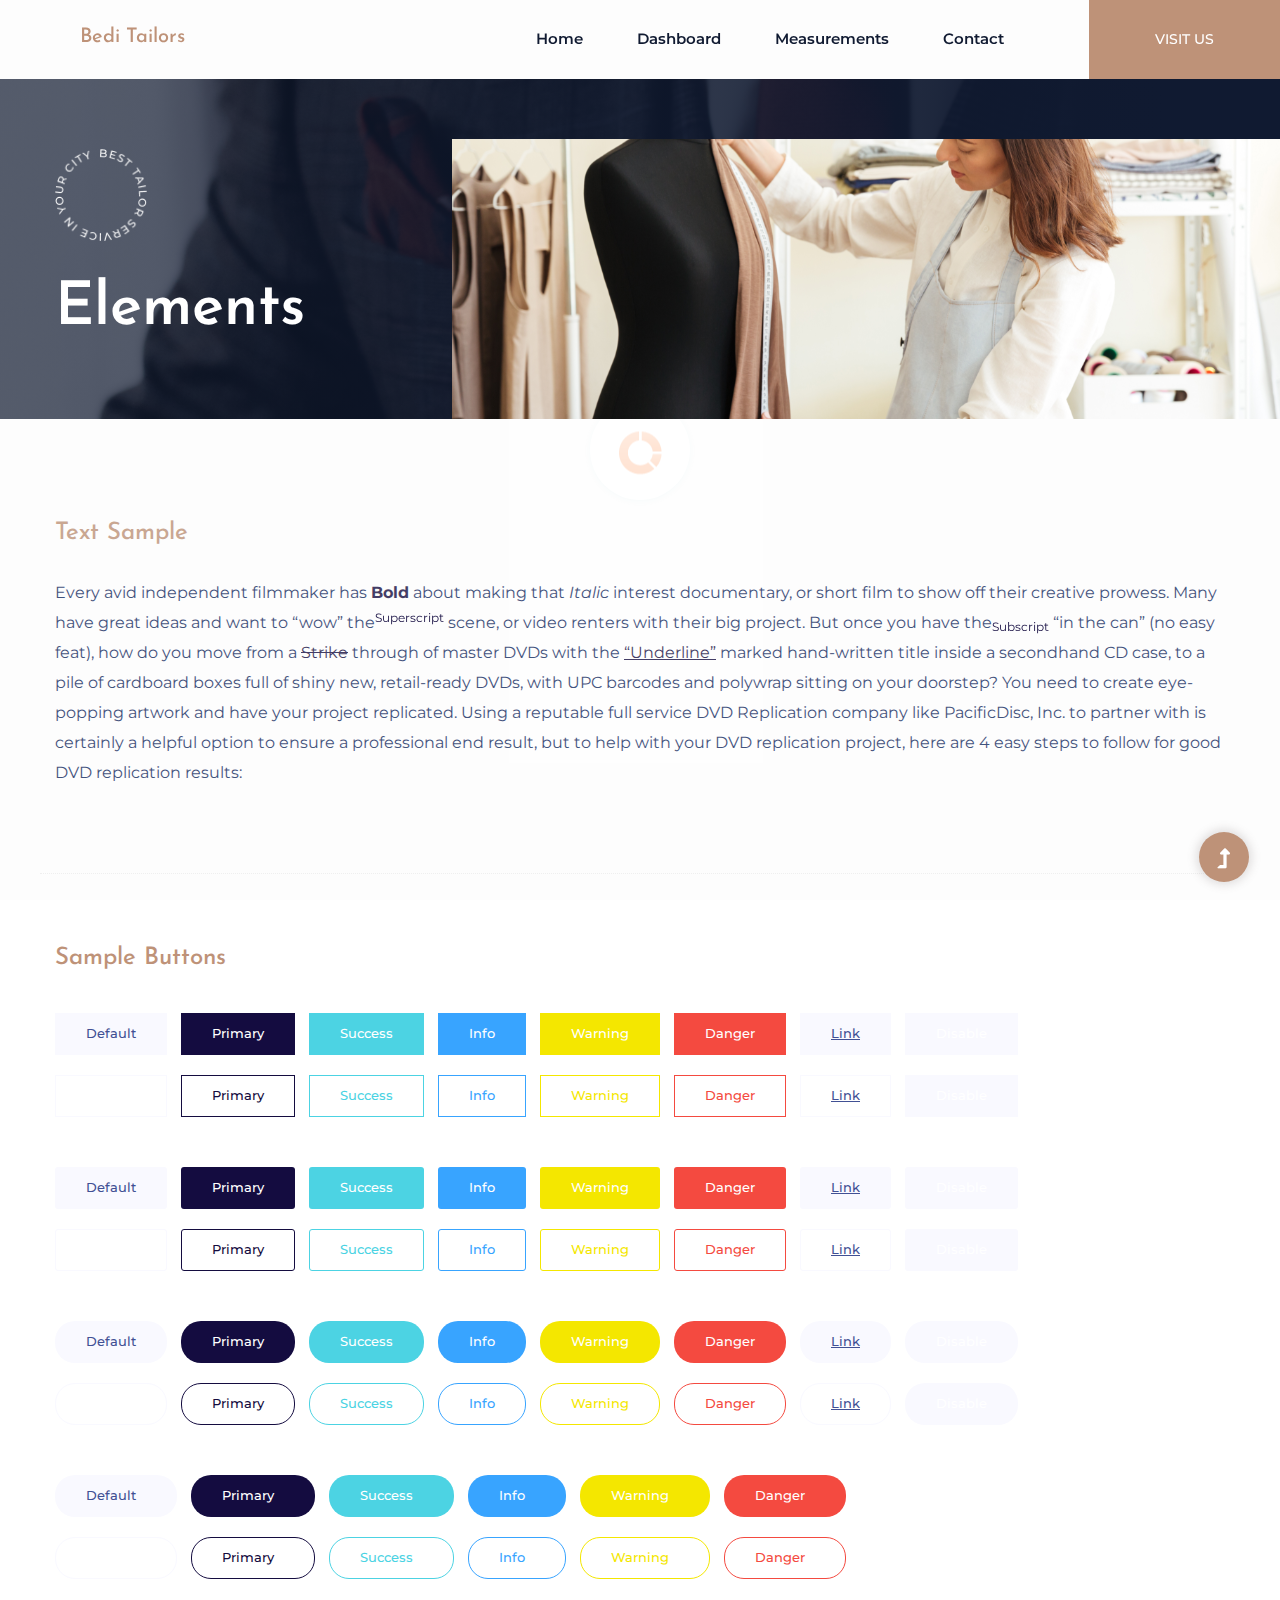
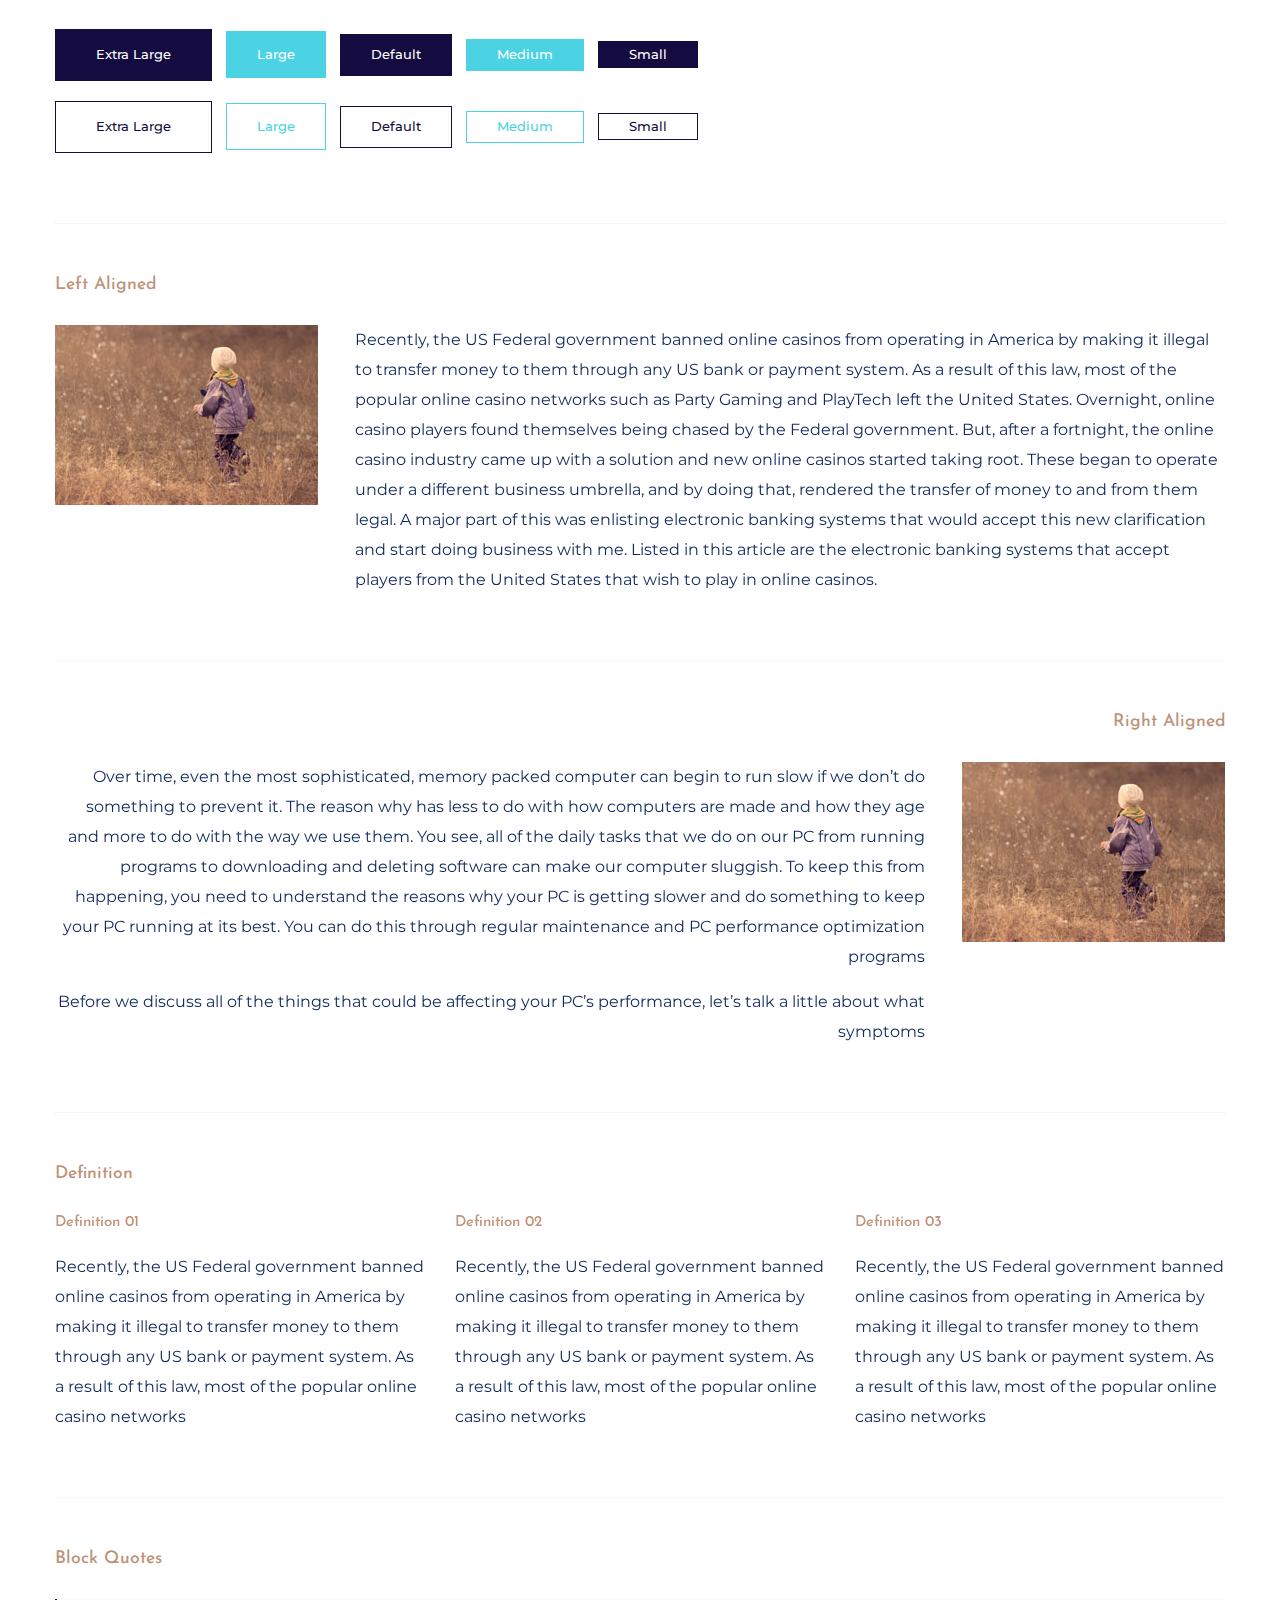
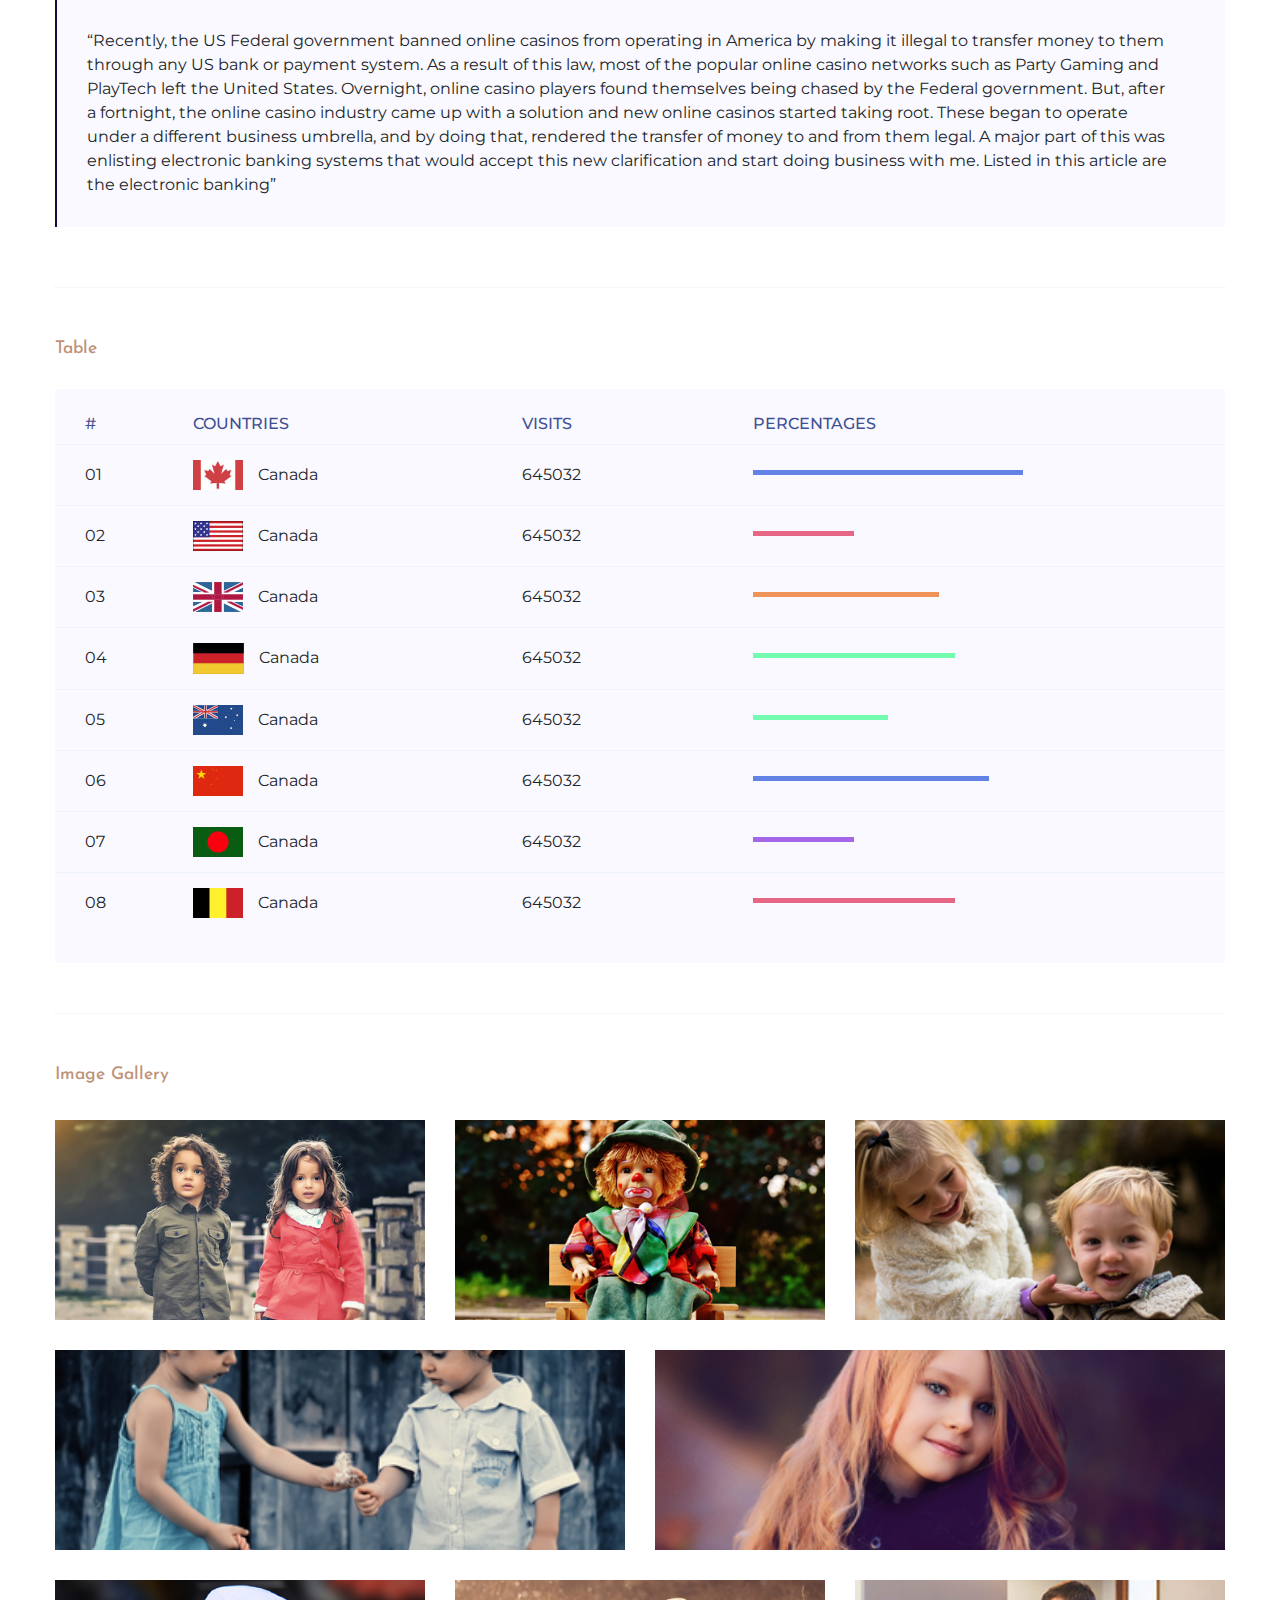
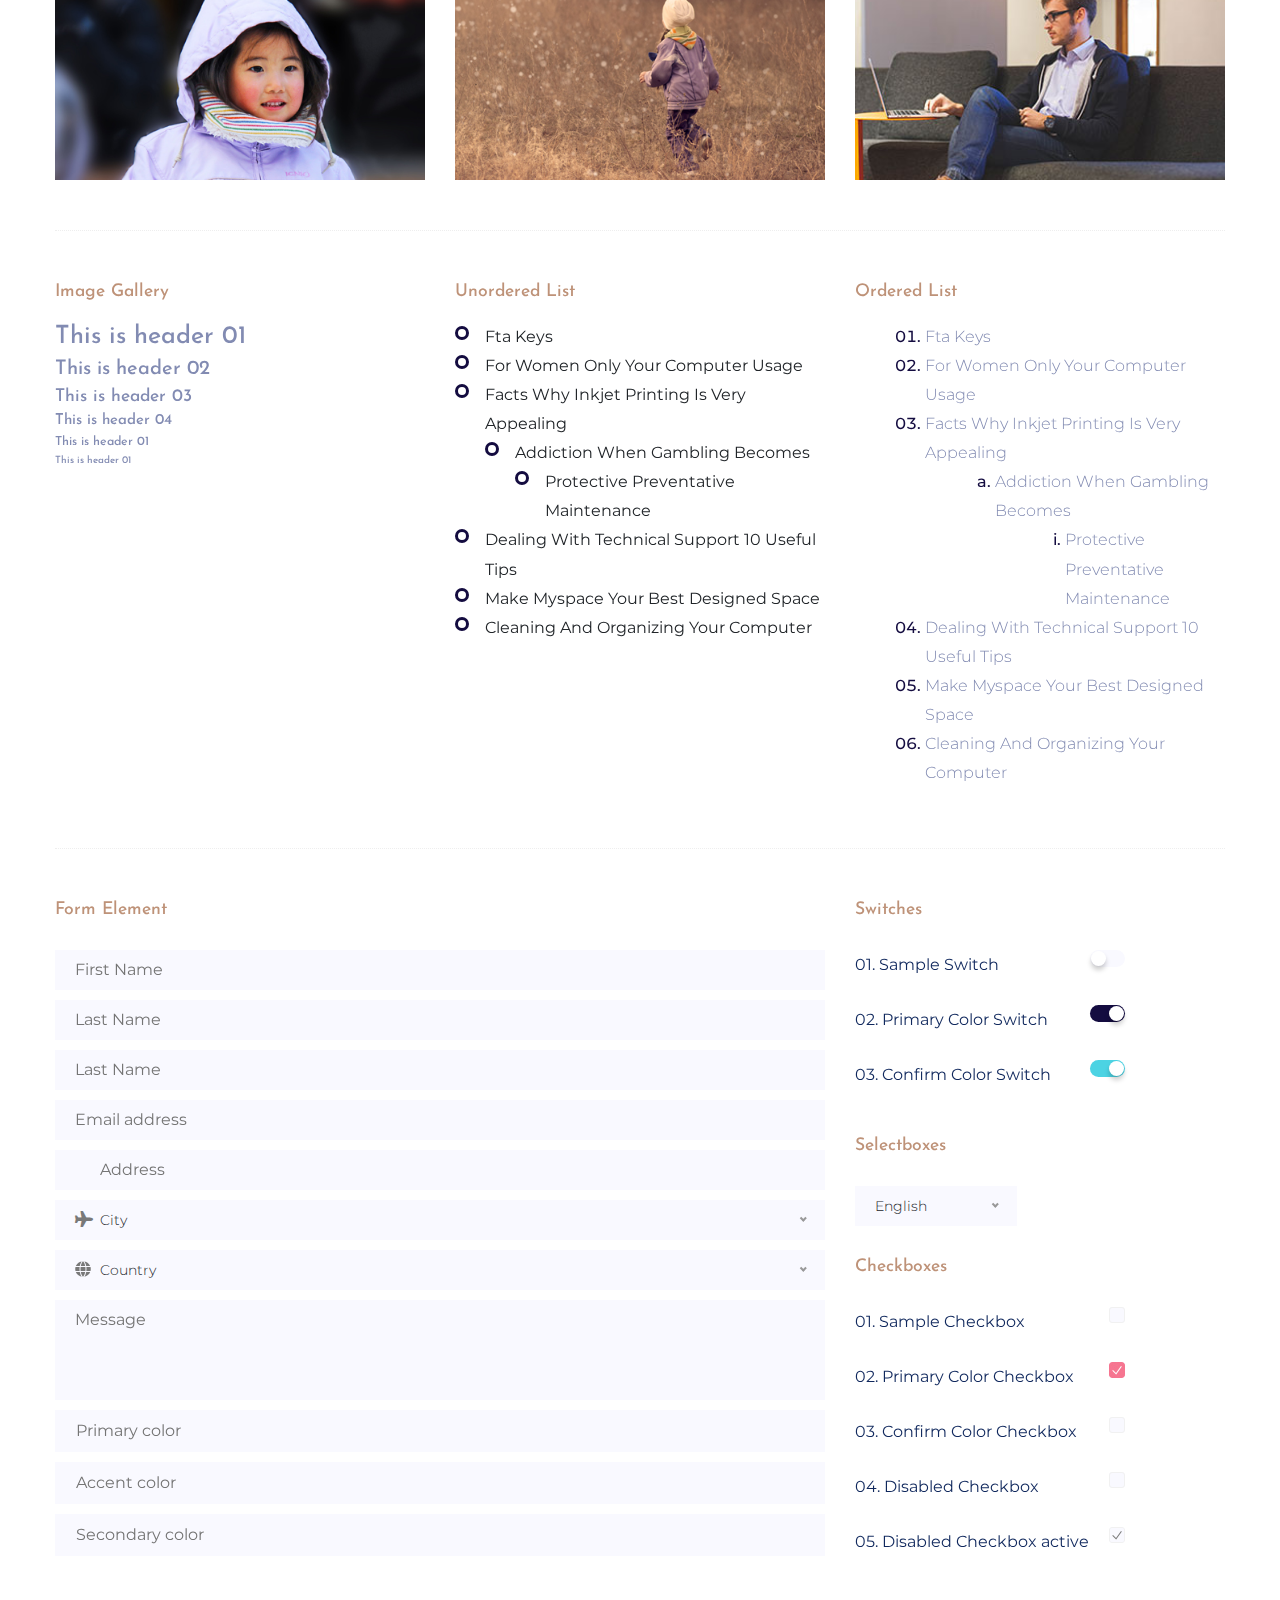
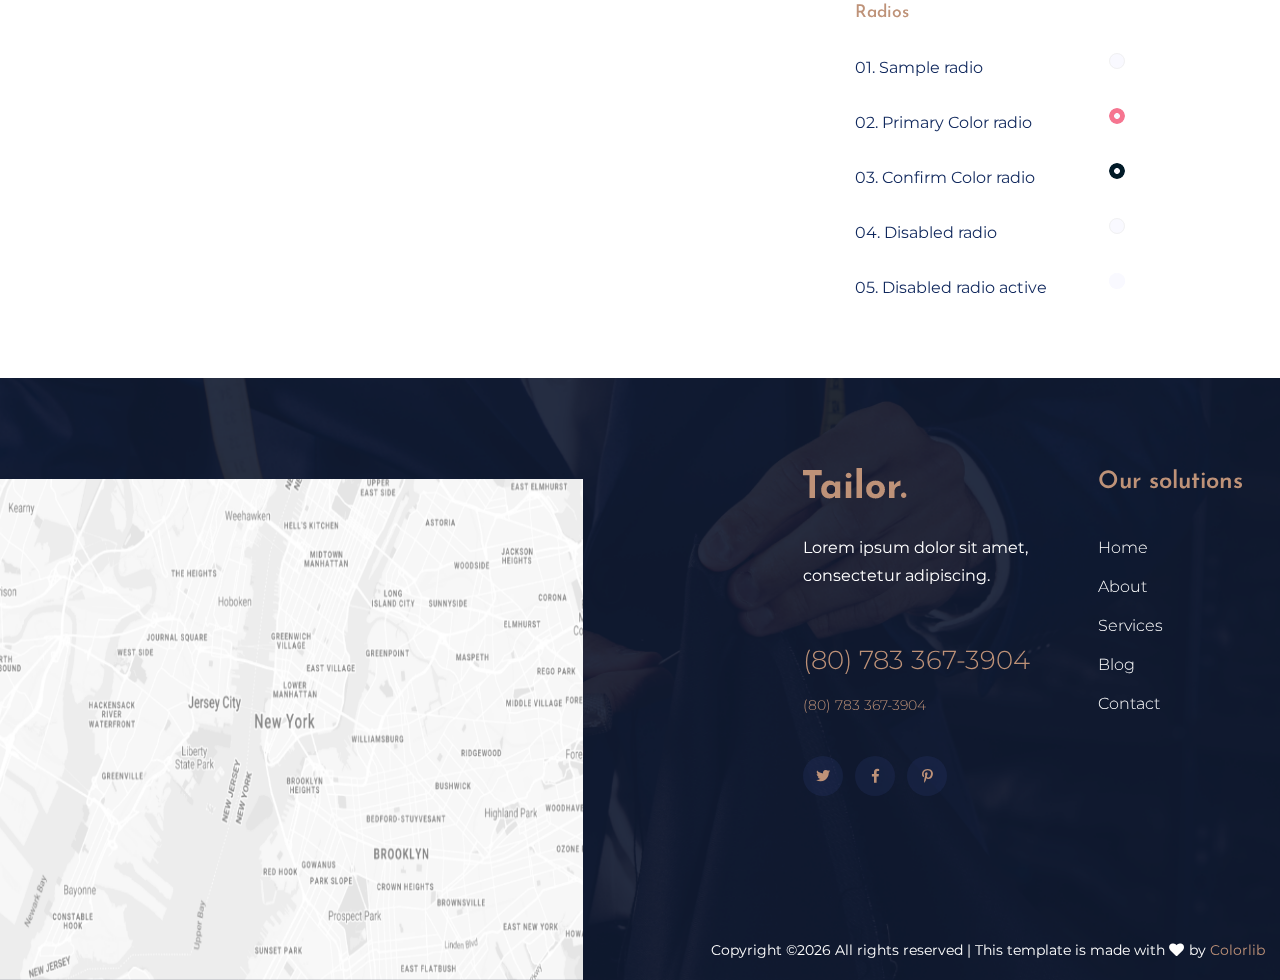
<file: elements.html>
<!doctype html>
<html class="no-js" lang="zxx">
<head>
	<meta charset="utf-8">
	<meta http-equiv="x-ua-compatible" content="ie=edge">
	<title>Tailor | Template</title>
	<meta name="description" content="">
	<meta name="viewport" content="width=device-width, initial-scale=1">
	<link rel="manifest" href="site.webmanifest">
	<link rel="shortcut icon" type="image/x-icon" href="./assets/img/favicon.ico">

	<!-- CSS here -->
	<link rel="stylesheet" href="./assets/css/bootstrap.min.css">
	<link rel="stylesheet" href="./assets/css/owl.carousel.min.css">
	<link rel="stylesheet" href="./assets/css/slicknav.css">
	<link rel="stylesheet" href="./assets/css/flaticon.css">
	<link rel="stylesheet" href="./assets/css/progressbar_barfiller.css">
	<link rel="stylesheet" href="./assets/css/gijgo.css">
	<link rel="stylesheet" href="./assets/css/animate.min.css">
	<link rel="stylesheet" href="./assets/css/animated-headline.css">
	<link rel="stylesheet" href="./assets/css/magnific-popup.css">
	<link rel="stylesheet" href="./assets/css/fontawesome-all.min.css">
	<link rel="stylesheet" href="./assets/css/themify-icons.css">
	<link rel="stylesheet" href="./assets/css/slick.css">
	<link rel="stylesheet" href="./assets/css/nice-select.css">
	<link rel="stylesheet" href="./assets/css/style.css">
</head>
<body>
	<!-- ? Preloader Start -->
	<div id="preloader-active">
		<div class="preloader d-flex align-items-center justify-content-center">
			<div class="preloader-inner position-relative">
				<div class="preloader-circle"></div>
				<div class="preloader-img pere-text">
					<img src="./assets/img/logo/loder.png" alt="">
				</div>
			</div>
		</div>
	</div>
	<!-- Preloader Start -->
	<header>
		<!-- Header Start -->
		<div class="header-area header_area">
		  <div class="main-header">
			<div class="header-bottom header-sticky">
			  <!-- Logo -->
			  <div class="logo">
				<a href="index.html">
				  <!-- <img src="./assets/img/logo/logo.png" alt=""> -->
				  <h2>Bedi Tailors</h2>
				</a>
			  </div>
			  <div class="header-left d-flex f-right align-items-center">
				<!-- Main-menu -->
				<div class="main-menu f-right d-none d-lg-block">
				  <nav>
					<ul id="navigation">
					  <li><a href="index.html">Home</a></li>
					  <li><a href="data2.php">Dashboard</a></li>
					  <li>
						<a href="#">measurements</a>
						<ul class="submenu">
						  <li><a href="gents.php">Gents</a></li>
						  <li><a href="ladies.html">Ladies</a></li>
						  <li><a href="elements.html">Elements</a></li>
						</ul>
					  </li>
					  <li><a href="contact.html">Contact</a></li>
					</ul>
				  </nav>
				</div>
				<!-- left Btn -->
				<div class="header-right-btn f-right d-none d-lg-block ml-30">
				  <a href="#" class="header-btn">Visit Us</a>
				</div>
			  </div>
			  <!-- Mobile Menu -->
			  <div class="col-12">
				<div class="mobile_menu d-block d-lg-none"></div>
			  </div>
			</div>
		  </div>
		</div>
		<!-- Header End -->
	  </header>
	<main>
		<!--? slider Area Start-->
		<div class="slider-area position-relative">
			<div class="slider-active">
				<!-- Single Slider -->
				<div class="single-slider position-relative hero-overly slider-height2  d-flex align-items-center" data-background="./assets/img/hero/h1_hero.png">
					<div class="container">
						<div class="row">
							<div class="col-xl-6 col-lg-6">
								<div class="hero-caption hero-caption2">
									<img src="./assets/img/hero/hero-icon.png" alt="" data-animation="zoomIn" data-delay="1s">
									<h2 data-animation="fadeInLeft" data-delay=".4s">Elements</h2>
								</div>
							</div>
						</div>
					</div>
					<!-- Left img -->
					<div class="hero-img hero-img2">
						<img src="./assets/img/hero/h2_hero2.png" alt=""  data-animation="fadeInRight" data-transition-duration="5s">
					</div>
				</div>
			</div>
		</div>
		<!-- slider Area End-->
		<!--? Start Sample Area -->
		<section class="sample-text-area">
			<div class="container box_1170">
				<h3 class="text-heading">Text Sample</h3>
				<p class="sample-text">
					Every avid independent filmmaker has <b>Bold</b> about making that <i>Italic</i> interest documentary,
					or short
					film to show off their creative prowess. Many have great ideas and want to “wow”
					the<sup>Superscript</sup> scene,
					or video renters with their big project. But once you have the<sub>Subscript</sub> “in the can” (no easy
					feat), how
					do you move from a <del>Strike</del> through of master DVDs with the <u>“Underline”</u> marked
					hand-written title
					inside a secondhand CD case, to a pile of cardboard boxes full of shiny new, retail-ready DVDs, with UPC
					barcodes
					and polywrap sitting on your doorstep? You need to create eye-popping artwork and have your project
					replicated.
					Using a reputable full service DVD Replication company like PacificDisc, Inc. to partner with is
					certainly a
					helpful option to ensure a professional end result, but to help with your DVD replication project, here
					are 4 easy
					steps to follow for good DVD replication results:
					
				</p>
			</div>
		</section>
		<!-- End Sample Area -->
		<!--? Start Button -->
		<section class="button-area">
			<div class="container box_1170 border-top-generic">
				<h3 class="text-heading">Sample Buttons</h3>
				<div class="button-group-area">
					<a href="#" class="genric-btn default">Default</a>
					<a href="#" class="genric-btn primary">Primary</a>
					<a href="#" class="genric-btn success">Success</a>
					<a href="#" class="genric-btn info">Info</a>
					<a href="#" class="genric-btn warning">Warning</a>
					<a href="#" class="genric-btn danger">Danger</a>
					<a href="#" class="genric-btn link">Link</a>
					<a href="#" class="genric-btn disable">Disable</a>
				</div>
				<div class="button-group-area mt-10">
					<a href="#" class="genric-btn default-border">Default</a>
					<a href="#" class="genric-btn primary-border">Primary</a>
					<a href="#" class="genric-btn success-border">Success</a>
					<a href="#" class="genric-btn info-border">Info</a>
					<a href="#" class="genric-btn warning-border">Warning</a>
					<a href="#" class="genric-btn danger-border">Danger</a>
					<a href="#" class="genric-btn link-border">Link</a>
					<a href="#" class="genric-btn disable">Disable</a>
				</div>
				<div class="button-group-area mt-40">
					<a href="#" class="genric-btn default radius">Default</a>
					<a href="#" class="genric-btn primary radius">Primary</a>
					<a href="#" class="genric-btn success radius">Success</a>
					<a href="#" class="genric-btn info radius">Info</a>
					<a href="#" class="genric-btn warning radius">Warning</a>
					<a href="#" class="genric-btn danger radius">Danger</a>
					<a href="#" class="genric-btn link radius">Link</a>
					<a href="#" class="genric-btn disable radius">Disable</a>
				</div>
				<div class="button-group-area mt-10">
					<a href="#" class="genric-btn default-border radius">Default</a>
					<a href="#" class="genric-btn primary-border radius">Primary</a>
					<a href="#" class="genric-btn success-border radius">Success</a>
					<a href="#" class="genric-btn info-border radius">Info</a>
					<a href="#" class="genric-btn warning-border radius">Warning</a>
					<a href="#" class="genric-btn danger-border radius">Danger</a>
					<a href="#" class="genric-btn link-border radius">Link</a>
					<a href="#" class="genric-btn disable radius">Disable</a>
				</div>
				<div class="button-group-area mt-40">
					<a href="#" class="genric-btn default circle">Default</a>
					<a href="#" class="genric-btn primary circle">Primary</a>
					<a href="#" class="genric-btn success circle">Success</a>
					<a href="#" class="genric-btn info circle">Info</a>
					<a href="#" class="genric-btn warning circle">Warning</a>
					<a href="#" class="genric-btn danger circle">Danger</a>
					<a href="#" class="genric-btn link circle">Link</a>
					<a href="#" class="genric-btn disable circle">Disable</a>
				</div>
				<div class="button-group-area mt-10">
					<a href="#" class="genric-btn default-border circle">Default</a>
					<a href="#" class="genric-btn primary-border circle">Primary</a>
					<a href="#" class="genric-btn success-border circle">Success</a>
					<a href="#" class="genric-btn info-border circle">Info</a>
					<a href="#" class="genric-btn warning-border circle">Warning</a>
					<a href="#" class="genric-btn danger-border circle">Danger</a>
					<a href="#" class="genric-btn link-border circle">Link</a>
					<a href="#" class="genric-btn disable circle">Disable</a>
				</div>
				<div class="button-group-area mt-40">
					<a href="#" class="genric-btn default circle arrow">Default<span class="lnr lnr-arrow-right"></span></a>
					<a href="#" class="genric-btn primary circle arrow">Primary<span class="lnr lnr-arrow-right"></span></a>
					<a href="#" class="genric-btn success circle arrow">Success<span class="lnr lnr-arrow-right"></span></a>
					<a href="#" class="genric-btn info circle arrow">Info<span class="lnr lnr-arrow-right"></span></a>
					<a href="#" class="genric-btn warning circle arrow">Warning<span class="lnr lnr-arrow-right"></span></a>
					<a href="#" class="genric-btn danger circle arrow">Danger<span class="lnr lnr-arrow-right"></span></a>
				</div>
				<div class="button-group-area mt-10">
					<a href="#" class="genric-btn default-border circle arrow">Default<span
						class="lnr lnr-arrow-right"></span></a>
						<a href="#" class="genric-btn primary-border circle arrow">Primary<span
							class="lnr lnr-arrow-right"></span></a>
							<a href="#" class="genric-btn success-border circle arrow">Success<span
								class="lnr lnr-arrow-right"></span></a>
								<a href="#" class="genric-btn info-border circle arrow">Info<span
									class="lnr lnr-arrow-right"></span></a>
									<a href="#" class="genric-btn warning-border circle arrow">Warning<span
										class="lnr lnr-arrow-right"></span></a>
										<a href="#" class="genric-btn danger-border circle arrow">Danger<span
											class="lnr lnr-arrow-right"></span></a>
										</div>
										<div class="button-group-area mt-40">
											<a href="#" class="genric-btn primary e-large">Extra Large</a>
											<a href="#" class="genric-btn success large">Large</a>
											<a href="#" class="genric-btn primary">Default</a>
											<a href="#" class="genric-btn success medium">Medium</a>
											<a href="#" class="genric-btn primary small">Small</a>
										</div>
										<div class="button-group-area mt-10">
											<a href="#" class="genric-btn primary-border e-large">Extra Large</a>
											<a href="#" class="genric-btn success-border large">Large</a>
											<a href="#" class="genric-btn primary-border">Default</a>
											<a href="#" class="genric-btn success-border medium">Medium</a>
											<a href="#" class="genric-btn primary-border small">Small</a>
										</div>
									</div>
								</section>
								<!-- End Button -->
								<!--? Start Align Area -->
								<div class="whole-wrap">
									<div class="container box_1170">
										<div class="section-top-border">
											<h3 class="mb-30">Left Aligned</h3>
											<div class="row">
												<div class="col-md-3">
													<img src="./assets/img/elements/d.jpg" alt="" class="img-fluid">
												</div>
												<div class="col-md-9 mt-sm-20">
													<p>Recently, the US Federal government banned online casinos from operating in America by making
														it illegal to
														transfer money to them through any US bank or payment system. As a result of this law, most
														of the popular
														online casino networks such as Party Gaming and PlayTech left the United States. Overnight,
														online casino
														players found themselves being chased by the Federal government. But, after a fortnight, the
														online casino
														industry came up with a solution and new online casinos started taking root. These began to
														operate under a
														different business umbrella, and by doing that, rendered the transfer of money to and from
														them legal. A major
														part of this was enlisting electronic banking systems that would accept this new
														clarification and start doing
														business with me. Listed in this article are the electronic banking systems that accept
														players from the United
													States that wish to play in online casinos.</p>
												</div>
											</div>
										</div>
										<div class="section-top-border text-right">
											<h3 class="mb-30">Right Aligned</h3>
											<div class="row">
												<div class="col-md-9">
													<p class="text-right">Over time, even the most sophisticated, memory packed computer can begin
														to run slow if we
														don’t do something to prevent it. The reason why has less to do with how computers are made
														and how they age and
														more to do with the way we use them. You see, all of the daily tasks that we do on our PC
														from running programs
														to downloading and deleting software can make our computer sluggish. To keep this from
														happening, you need to
														understand the reasons why your PC is getting slower and do something to keep your PC
														running at its best. You
													can do this through regular maintenance and PC performance optimization programs</p>
													<p class="text-right">Before we discuss all of the things that could be affecting your PC’s
														performance, let’s
													talk a little about what symptoms</p>
												</div>
												<div class="col-md-3">
													<img src="./assets/img/elements/d.jpg" alt="" class="img-fluid">
												</div>
											</div>
										</div>
										<div class="section-top-border">
											<h3 class="mb-30">Definition</h3>
											<div class="row">
												<div class="col-md-4">
													<div class="single-defination">
														<h4 class="mb-20">Definition 01</h4>
														<p>Recently, the US Federal government banned online casinos from operating in America by
															making it illegal to
															transfer money to them through any US bank or payment system. As a result of this law,
															most of the popular
														online casino networks</p>
													</div>
												</div>
												<div class="col-md-4">
													<div class="single-defination">
														<h4 class="mb-20">Definition 02</h4>
														<p>Recently, the US Federal government banned online casinos from operating in America by
															making it illegal to
															transfer money to them through any US bank or payment system. As a result of this law,
															most of the popular
														online casino networks</p>
													</div>
												</div>
												<div class="col-md-4">
													<div class="single-defination">
														<h4 class="mb-20">Definition 03</h4>
														<p>Recently, the US Federal government banned online casinos from operating in America by
															making it illegal to
															transfer money to them through any US bank or payment system. As a result of this law,
															most of the popular
														online casino networks</p>
													</div>
												</div>
											</div>
										</div>
										<div class="section-top-border">
											<h3 class="mb-30">Block Quotes</h3>
											<div class="row">
												<div class="col-lg-12">
													<blockquote class="generic-blockquote">
														“Recently, the US Federal government banned online casinos from operating in America by
														making it illegal to
														transfer money to them through any US bank or payment system. As a result of this law, most
														of the popular
														online casino networks such as Party Gaming and PlayTech left the United States. Overnight,
														online casino
														players found themselves being chased by the Federal government. But, after a fortnight, the
														online casino
														industry came up with a solution and new online casinos started taking root. These began to
														operate under a
														different business umbrella, and by doing that, rendered the transfer of money to and from
														them legal. A major
														part of this was enlisting electronic banking systems that would accept this new
														clarification and start doing
														business with me. Listed in this article are the electronic banking”
													</blockquote>
												</div>
											</div>
										</div>
										<div class="section-top-border">
											<h3 class="mb-30">Table</h3>
											<div class="progress-table-wrap">
												<div class="progress-table">
													<div class="table-head">
														<div class="serial">#</div>
														<div class="country">Countries</div>
														<div class="visit">Visits</div>
														<div class="percentage">Percentages</div>
													</div>
													<div class="table-row">
														<div class="serial">01</div>
														<div class="country"> <img src="./assets/img/elements/f1.jpg" alt="flag">Canada</div>
														<div class="visit">645032</div>
														<div class="percentage">
															<div class="progress">
																<div class="progress-bar color-1" role="progressbar" style="width: 80%"
																aria-valuenow="80" aria-valuemin="0" aria-valuemax="100"></div>
															</div>
														</div>
													</div>
													<div class="table-row">
														<div class="serial">02</div>
														<div class="country"> <img src="./assets/img/elements/f2.jpg" alt="flag">Canada</div>
														<div class="visit">645032</div>
														<div class="percentage">
															<div class="progress">
																<div class="progress-bar color-2" role="progressbar" style="width: 30%"
																aria-valuenow="30" aria-valuemin="0" aria-valuemax="100"></div>
															</div>
														</div>
													</div>
													<div class="table-row">
														<div class="serial">03</div>
														<div class="country"> <img src="./assets/img/elements/f3.jpg" alt="flag">Canada</div>
														<div class="visit">645032</div>
														<div class="percentage">
															<div class="progress">
																<div class="progress-bar color-3" role="progressbar" style="width: 55%"
																aria-valuenow="55" aria-valuemin="0" aria-valuemax="100"></div>
															</div>
														</div>
													</div>
													<div class="table-row">
														<div class="serial">04</div>
														<div class="country"> <img src="./assets/img/elements/f4.jpg" alt="flag">Canada</div>
														<div class="visit">645032</div>
														<div class="percentage">
															<div class="progress">
																<div class="progress-bar color-4" role="progressbar" style="width: 60%"
																aria-valuenow="60" aria-valuemin="0" aria-valuemax="100"></div>
															</div>
														</div>
													</div>
													<div class="table-row">
														<div class="serial">05</div>
														<div class="country"> <img src="./assets/img/elements/f5.jpg" alt="flag">Canada</div>
														<div class="visit">645032</div>
														<div class="percentage">
															<div class="progress">
																<div class="progress-bar color-5" role="progressbar" style="width: 40%"
																aria-valuenow="40" aria-valuemin="0" aria-valuemax="100"></div>
															</div>
														</div>
													</div>
													<div class="table-row">
														<div class="serial">06</div>
														<div class="country"> <img src="./assets/img/elements/f6.jpg" alt="flag">Canada</div>
														<div class="visit">645032</div>
														<div class="percentage">
															<div class="progress">
																<div class="progress-bar color-6" role="progressbar" style="width: 70%"
																aria-valuenow="70" aria-valuemin="0" aria-valuemax="100"></div>
															</div>
														</div>
													</div>
													<div class="table-row">
														<div class="serial">07</div>
														<div class="country"> <img src="./assets/img/elements/f7.jpg" alt="flag">Canada</div>
														<div class="visit">645032</div>
														<div class="percentage">
															<div class="progress">
																<div class="progress-bar color-7" role="progressbar" style="width: 30%"
																aria-valuenow="30" aria-valuemin="0" aria-valuemax="100"></div>
															</div>
														</div>
													</div>
													<div class="table-row">
														<div class="serial">08</div>
														<div class="country"> <img src="./assets/img/elements/f8.jpg" alt="flag">Canada</div>
														<div class="visit">645032</div>
														<div class="percentage">
															<div class="progress">
																<div class="progress-bar color-8" role="progressbar" style="width: 60%"
																aria-valuenow="60" aria-valuemin="0" aria-valuemax="100"></div>
															</div>
														</div>
													</div>
												</div>
											</div>
										</div>
										<div class="section-top-border">
											<h3>Image Gallery</h3>
											<div class="row gallery-item">
												<div class="col-md-4">
													<a href="./assets/img/elements/g1.jpg" class="img-pop-up">
														<div class="single-gallery-image" style="background: url(assets/img/elements/g1.jpg);"></div>
													</a>
												</div>
												<div class="col-md-4">
													<a href="./assets/img/elements/g2.jpg" class="img-pop-up">
														<div class="single-gallery-image" style="background: url(assets/img/elements/g2.jpg);"></div>
													</a>
												</div>
												<div class="col-md-4">
													<a href="./assets/img/elements/g3.jpg" class="img-pop-up">
														<div class="single-gallery-image" style="background: url(assets/img/elements/g3.jpg);"></div>
													</a>
												</div>
												<div class="col-md-6">
													<a href="./assets/img/elements/g4.jpg" class="img-pop-up">
														<div class="single-gallery-image" style="background: url(assets/img/elements/g4.jpg);"></div>
													</a>
												</div>
												<div class="col-md-6">
													<a href="./assets/img/elements/g5.jpg" class="img-pop-up">
														<div class="single-gallery-image" style="background: url(assets/img/elements/g5.jpg);"></div>
													</a>
												</div>
												<div class="col-md-4">
													<a href="./assets/img/elements/g6.jpg" class="img-pop-up">
														<div class="single-gallery-image" style="background: url(assets/img/elements/g6.jpg);"></div>
													</a>
												</div>
												<div class="col-md-4">
													<a href="./assets/img/elements/g7.jpg" class="img-pop-up">
														<div class="single-gallery-image" style="background: url(assets/img/elements/g7.jpg);"></div>
													</a>
												</div>
												<div class="col-md-4">
													<a href="./assets/img/elements/g8.jpg" class="img-pop-up">
														<div class="single-gallery-image" style="background: url(assets/img/elements/g8.jpg);"></div>
													</a>
												</div>
											</div>
										</div>
										<div class="section-top-border">
											<div class="row">
												<div class="col-md-4">
													<h3 class="mb-20">Image Gallery</h3>
													<div class="typography">
														<h1>This is header 01</h1>
														<h2>This is header 02</h2>
														<h3>This is header 03</h3>
														<h4>This is header 04</h4>
														<h5>This is header 01</h5>
														<h6>This is header 01</h6>
													</div>
												</div>
												<div class="col-md-4 mt-sm-30">
													<h3 class="mb-20">Unordered List</h3>
													<div class="">
														<ul class="unordered-list">
															<li>Fta Keys</li>
															<li>For Women Only Your Computer Usage</li>
															<li>Facts Why Inkjet Printing Is Very Appealing
																<ul>
																	<li>Addiction When Gambling Becomes
																		<ul>
																			<li>Protective Preventative Maintenance</li>
																		</ul>
																	</li>
																</ul>
															</li>
															<li>Dealing With Technical Support 10 Useful Tips</li>
															<li>Make Myspace Your Best Designed Space</li>
															<li>Cleaning And Organizing Your Computer</li>
														</ul>
													</div>
												</div>
												<div class="col-md-4 mt-sm-30">
													<h3 class="mb-20">Ordered List</h3>
													<div class="">
														<ol class="ordered-list">
															<li><span>Fta Keys</span></li>
															<li><span>For Women Only Your Computer Usage</span></li>
															<li><span>Facts Why Inkjet Printing Is Very Appealing</span>
																<ol class="ordered-list-alpha">
																	<li><span>Addiction When Gambling Becomes</span>
																		<ol class="ordered-list-roman">
																			<li><span>Protective Preventative Maintenance</span></li>
																		</ol>
																	</li>
																</ol>
															</li>
															<li><span>Dealing With Technical Support 10 Useful Tips</span></li>
															<li><span>Make Myspace Your Best Designed Space</span></li>
															<li><span>Cleaning And Organizing Your Computer</span></li>
														</ol>
													</div>
												</div>
											</div>
										</div>
										<div class="section-top-border">
											<div class="row">
												<div class="col-lg-8 col-md-8">
													<h3 class="mb-30">Form Element</h3>
													<form action="#">
														<div class="mt-10">
															<input type="text" name="first_name" placeholder="First Name"
															onfocus="this.placeholder = ''" onblur="this.placeholder = 'First Name'" required
															class="single-input">
														</div>
														<div class="mt-10">
															<input type="text" name="last_name" placeholder="Last Name"
															onfocus="this.placeholder = ''" onblur="this.placeholder = 'Last Name'" required
															class="single-input">
														</div>
														<div class="mt-10">
															<input type="text" name="last_name" placeholder="Last Name"
															onfocus="this.placeholder = ''" onblur="this.placeholder = 'Last Name'" required
															class="single-input">
														</div>
														<div class="mt-10">
															<input type="email" name="EMAIL" placeholder="Email address"
															onfocus="this.placeholder = ''" onblur="this.placeholder = 'Email address'" required
															class="single-input">
														</div>
														<div class="input-group-icon mt-10">
															<div class="icon"><i class="fa fa-thumb-tack" aria-hidden="true"></i></div>
															<input type="text" name="address" placeholder="Address" onfocus="this.placeholder = ''"
															onblur="this.placeholder = 'Address'" required class="single-input">
														</div>
														<div class="input-group-icon mt-10">
															<div class="icon"><i class="fa fa-plane" aria-hidden="true"></i></div>
															<div class="form-select" id="default-select"">
																<select>
																	<option value=" 1">City</option>
																	<option value="1">Dhaka</option>
																	<option value="1">Dilli</option>
																	<option value="1">Newyork</option>
																	<option value="1">Islamabad</option>
																</select>
															</div>
														</div>
														<div class="input-group-icon mt-10">
															<div class="icon"><i class="fa fa-globe" aria-hidden="true"></i></div>
															<div class="form-select" id="default-select"">
																<select>
																	<option value=" 1">Country</option>
																	<option value="1">Bangladesh</option>
																	<option value="1">India</option>
																	<option value="1">England</option>
																	<option value="1">Srilanka</option>
																</select>
															</div>
														</div>
														
														<div class="mt-10">
															<textarea class="single-textarea" placeholder="Message" onfocus="this.placeholder = ''"
															onblur="this.placeholder = 'Message'" required></textarea>
														</div>
														<div class="mt-10">
															<input type="text" name="first_name" placeholder="Primary color"
															onfocus="this.placeholder = ''" onblur="this.placeholder = 'Primary color'" required
															class="single-input-primary">
														</div>
														<div class="mt-10">
															<input type="text" name="first_name" placeholder="Accent color"
															onfocus="this.placeholder = ''" onblur="this.placeholder = 'Accent color'" required
															class="single-input-accent">
														</div>
														<div class="mt-10">
															<input type="text" name="first_name" placeholder="Secondary color"
															onfocus="this.placeholder = ''" onblur="this.placeholder = 'Secondary color'"
															required class="single-input-secondary">
														</div>
													</form>
												</div>
												<div class="col-lg-3 col-md-4 mt-sm-30">
													<div class="single-element-widget">
														<h3 class="mb-30">Switches</h3>
														<div class="switch-wrap d-flex justify-content-between">
															<p>01. Sample Switch</p>
															<div class="primary-switch">
																<input type="checkbox" id="default-switch">
																<label for="default-switch"></label>
															</div>
														</div>
														<div class="switch-wrap d-flex justify-content-between">
															<p>02. Primary Color Switch</p>
															<div class="primary-switch">
																<input type="checkbox" id="primary-switch" checked>
																<label for="primary-switch"></label>
															</div>
														</div>
														<div class="switch-wrap d-flex justify-content-between">
															<p>03. Confirm Color Switch</p>
															<div class="confirm-switch">
																<input type="checkbox" id="confirm-switch" checked>
																<label for="confirm-switch"></label>
															</div>
														</div>
													</div>
													<div class="single-element-widget mt-30">
														<h3 class="mb-30">Selectboxes</h3>
														<div class="default-select" id="default-select"">
															<select>
																<option value=" 1">English</option>
																<option value="1">Spanish</option>
																<option value="1">Arabic</option>
																<option value="1">Portuguise</option>
																<option value="1">Bengali</option>
															</select>
														</div>
													</div>
													<div class="single-element-widget mt-30">
														<h3 class="mb-30">Checkboxes</h3>
														<div class="switch-wrap d-flex justify-content-between">
															<p>01. Sample Checkbox</p>
															<div class="primary-checkbox">
																<input type="checkbox" id="default-checkbox">
																<label for="default-checkbox"></label>
															</div>
														</div>
														<div class="switch-wrap d-flex justify-content-between">
															<p>02. Primary Color Checkbox</p>
															<div class="primary-checkbox">
																<input type="checkbox" id="primary-checkbox" checked>
																<label for="primary-checkbox"></label>
															</div>
														</div>
														<div class="switch-wrap d-flex justify-content-between">
															<p>03. Confirm Color Checkbox</p>
															<div class="confirm-checkbox">
																<input type="checkbox" id="confirm-checkbox">
																<label for="confirm-checkbox"></label>
															</div>
														</div>
														<div class="switch-wrap d-flex justify-content-between">
															<p>04. Disabled Checkbox</p>
															<div class="disabled-checkbox">
																<input type="checkbox" id="disabled-checkbox" disabled>
																<label for="disabled-checkbox"></label>
															</div>
														</div>
														<div class="switch-wrap d-flex justify-content-between">
															<p>05. Disabled Checkbox active</p>
															<div class="disabled-checkbox">
																<input type="checkbox" id="disabled-checkbox-active" checked disabled>
																<label for="disabled-checkbox-active"></label>
															</div>
														</div>
													</div>
													<div class="single-element-widget mt-30">
														<h3 class="mb-30">Radios</h3>
														<div class="switch-wrap d-flex justify-content-between">
															<p>01. Sample radio</p>
															<div class="primary-radio">
																<input type="checkbox" id="default-radio">
																<label for="default-radio"></label>
															</div>
														</div>
														<div class="switch-wrap d-flex justify-content-between">
															<p>02. Primary Color radio</p>
															<div class="primary-radio">
																<input type="checkbox" id="primary-radio" checked>
																<label for="primary-radio"></label>
															</div>
														</div>
														<div class="switch-wrap d-flex justify-content-between">
															<p>03. Confirm Color radio</p>
															<div class="confirm-radio">
																<input type="checkbox" id="confirm-radio" checked>
																<label for="confirm-radio"></label>
															</div>
														</div>
														<div class="switch-wrap d-flex justify-content-between">
															<p>04. Disabled radio</p>
															<div class="disabled-radio">
																<input type="checkbox" id="disabled-radio" disabled>
																<label for="disabled-radio"></label>
															</div>
														</div>
														<div class="switch-wrap d-flex justify-content-between">
															<p>05. Disabled radio active</p>
															<div class="disabled-radio">
																<input type="checkbox" id="disabled-radio-active" checked disabled>
																<label for="disabled-radio-active"></label>
															</div>
														</div>
													</div>
												</div>
											</div>
										</div>
									</div>
								</div>
								<!-- End Align Area -->
							</main>
							<footer>
								<div class="footer-wrapper section-bg2 pl-100"  data-background="./assets/img/gallery/footer-bg.png">
									<!-- Footer Start-->
									<div class="footer-area footer-padding">
										<div class="container">
											<div class="row justify-content-end">
												<div class="col-xl-3 col-lg-4 col-md-4 col-sm-6">
													<div class="single-footer-caption mb-50">
														<div class="single-footer-caption mb-30">
															<!-- logo -->
															<div class="footer-logo mb-35">
																<a href="index.html"><img src="./assets/img/logo/logo2_footer.png" alt=""></a>
															</div>
															<div class="footer-tittle">
																<div class="footer-pera">
																	<p>Lorem ipsum dolor sit amet, 
																	consectetur adipiscing.</p>
																</div>
																<ul class="mb-40">
																	<li class="number"><a href="#">(80) 783 367-3904</a></li>
																	<li class="number2"><a href="#">(80) 783 367-3904</a></li>
																</ul>
															</div>
															<!-- social -->
															<div class="footer-social">
																<a href="#"><i class="fab fa-twitter"></i></a>
																<a href="https://bit.ly/sai4ull"><i class="fab fa-facebook-f"></i></a>
																<a href="#"><i class="fab fa-pinterest-p"></i></a>
															</div>
														</div>
													</div>
												</div>
												<div class="col-xl-2 col-lg-4 col-md-4 col-sm-6">
													<div class="single-footer-caption mb-50">
														<div class="footer-tittle">
															<h4>Our solutions</h4>
															<ul>
																<li><a href="#">Home</a></li>
																<li><a href="#">About</a></li>
																<li><a href="#">Services</a></li>
																<li><a href="#">Blog</a></li>
																<li><a href="#">Contact</a></li>
															</ul>
														</div>
													</div>
												</div>
											</div>
										</div>
									</div>
									<!-- footer-bottom area -->
									<div class="footer-bottom-area">
										<div class="container">
											<div class="footer-border">
												<div class="row align-items-center">
													<div class="col-xl-12 ">
														<div class="footer-copy-right text-right">
															<p><!-- Link back to Colorlib can't be removed. Template is licensed under CC BY 3.0. -->
																Copyright &copy;<script>document.write(new Date().getFullYear());</script> All rights reserved | This template is made with <i class="fa fa-heart" aria-hidden="true"></i> by <a href="https://colorlib.com" target="_blank">Colorlib</a>
																<!-- Link back to Colorlib can't be removed. Template is licensed under CC BY 3.0. --></p>

															</div>
														</div>
													</div>
												</div>
											</div>
										</div>
										<!-- Footer End-->
										<!-- Map -->
										<div class="map-area">
											<img src="./assets/img/gallery/map.png" alt="">
										</div>
									</div>
								</footer>
								<!-- Scroll Up -->
								<div id="back-top" >
									<a title="Go to Top" href="#"> <i class="fas fa-level-up-alt"></i></a>
								</div>
								<!-- JS here -->

								<script src="./assets/js/vendor/modernizr-3.5.0.min.js"></script>
								<!-- Jquery, Popper, Bootstrap -->
								<script src="./assets/js/vendor/jquery-1.12.4.min.js"></script>
								<script src="./assets/js/popper.min.js"></script>
								<script src="./assets/js/bootstrap.min.js"></script>
								<!-- Jquery Mobile Menu -->
								<script src="./assets/js/jquery.slicknav.min.js"></script>

								<!-- Jquery Slick , Owl-Carousel Plugins -->
								<script src="./assets/js/owl.carousel.min.js"></script>
								<script src="./assets/js/slick.min.js"></script>
								<!-- One Page, Animated-HeadLin -->
								<script src="./assets/js/wow.min.js"></script>
								<script src="./assets/js/animated.headline.js"></script>
								<script src="./assets/js/jquery.magnific-popup.js"></script>

								<!-- Date Picker -->
								<script src="./assets/js/gijgo.min.js"></script>
								<!-- Nice-select, sticky -->
								<script src="./assets/js/jquery.nice-select.min.js"></script>
								<script src="./assets/js/jquery.sticky.js"></script>
								
								<!-- counter , waypoint,Hover Direction -->
								<script src="./assets/js/jquery.counterup.min.js"></script>
								<script src="./assets/js/waypoints.min.js"></script>
								<script src="./assets/js/jquery.countdown.min.js"></script>
								<script src="./assets/js/hover-direction-snake.min.js"></script>

								<!-- contact js -->
								<script src="./assets/js/contact.js"></script>
								<script src="./assets/js/jquery.form.js"></script>
								<script src="./assets/js/jquery.validate.min.js"></script>
								<script src="./assets/js/mail-script.js"></script>
								<script src="./assets/js/jquery.ajaxchimp.min.js"></script>
								
								<!-- Jquery Plugins, main Jquery -->	
								<script src="./assets/js/plugins.js"></script>
								<script src="./assets/js/main.js"></script>
								
							</body>
							</html>
</file>
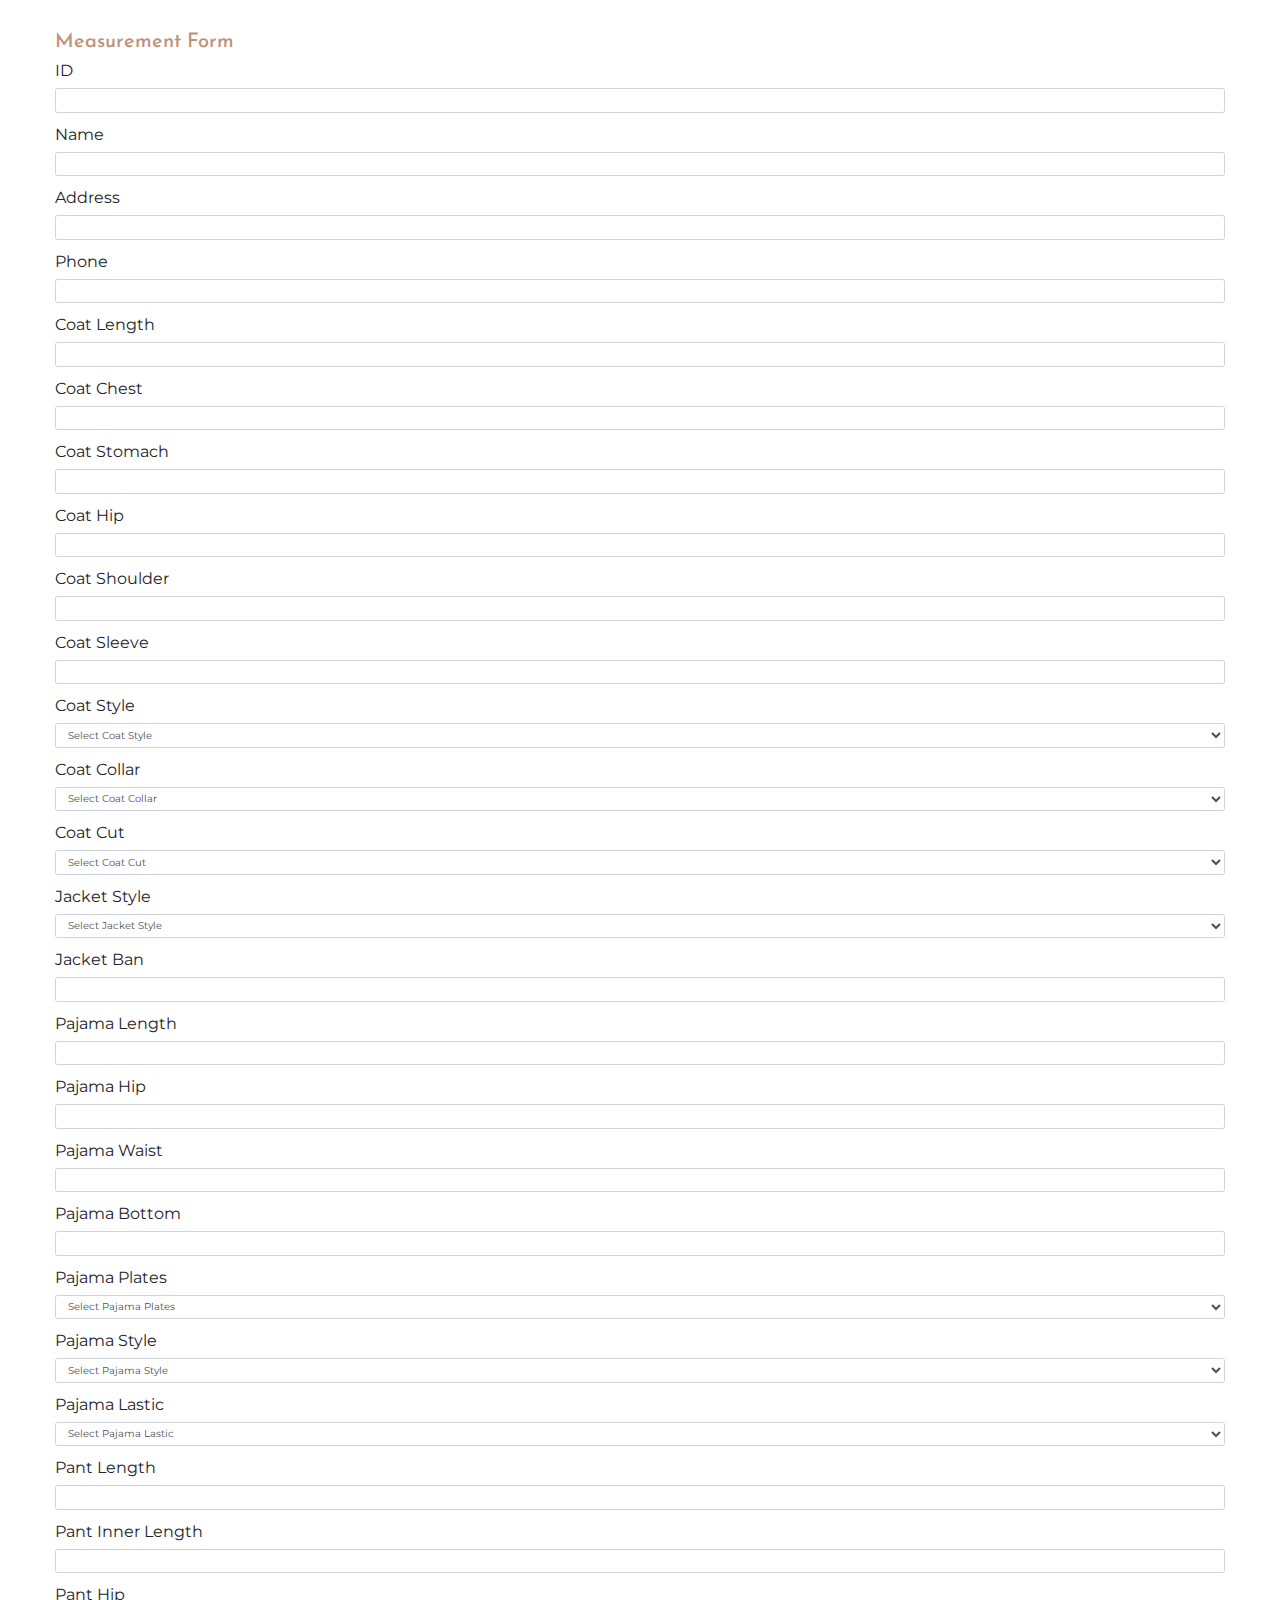
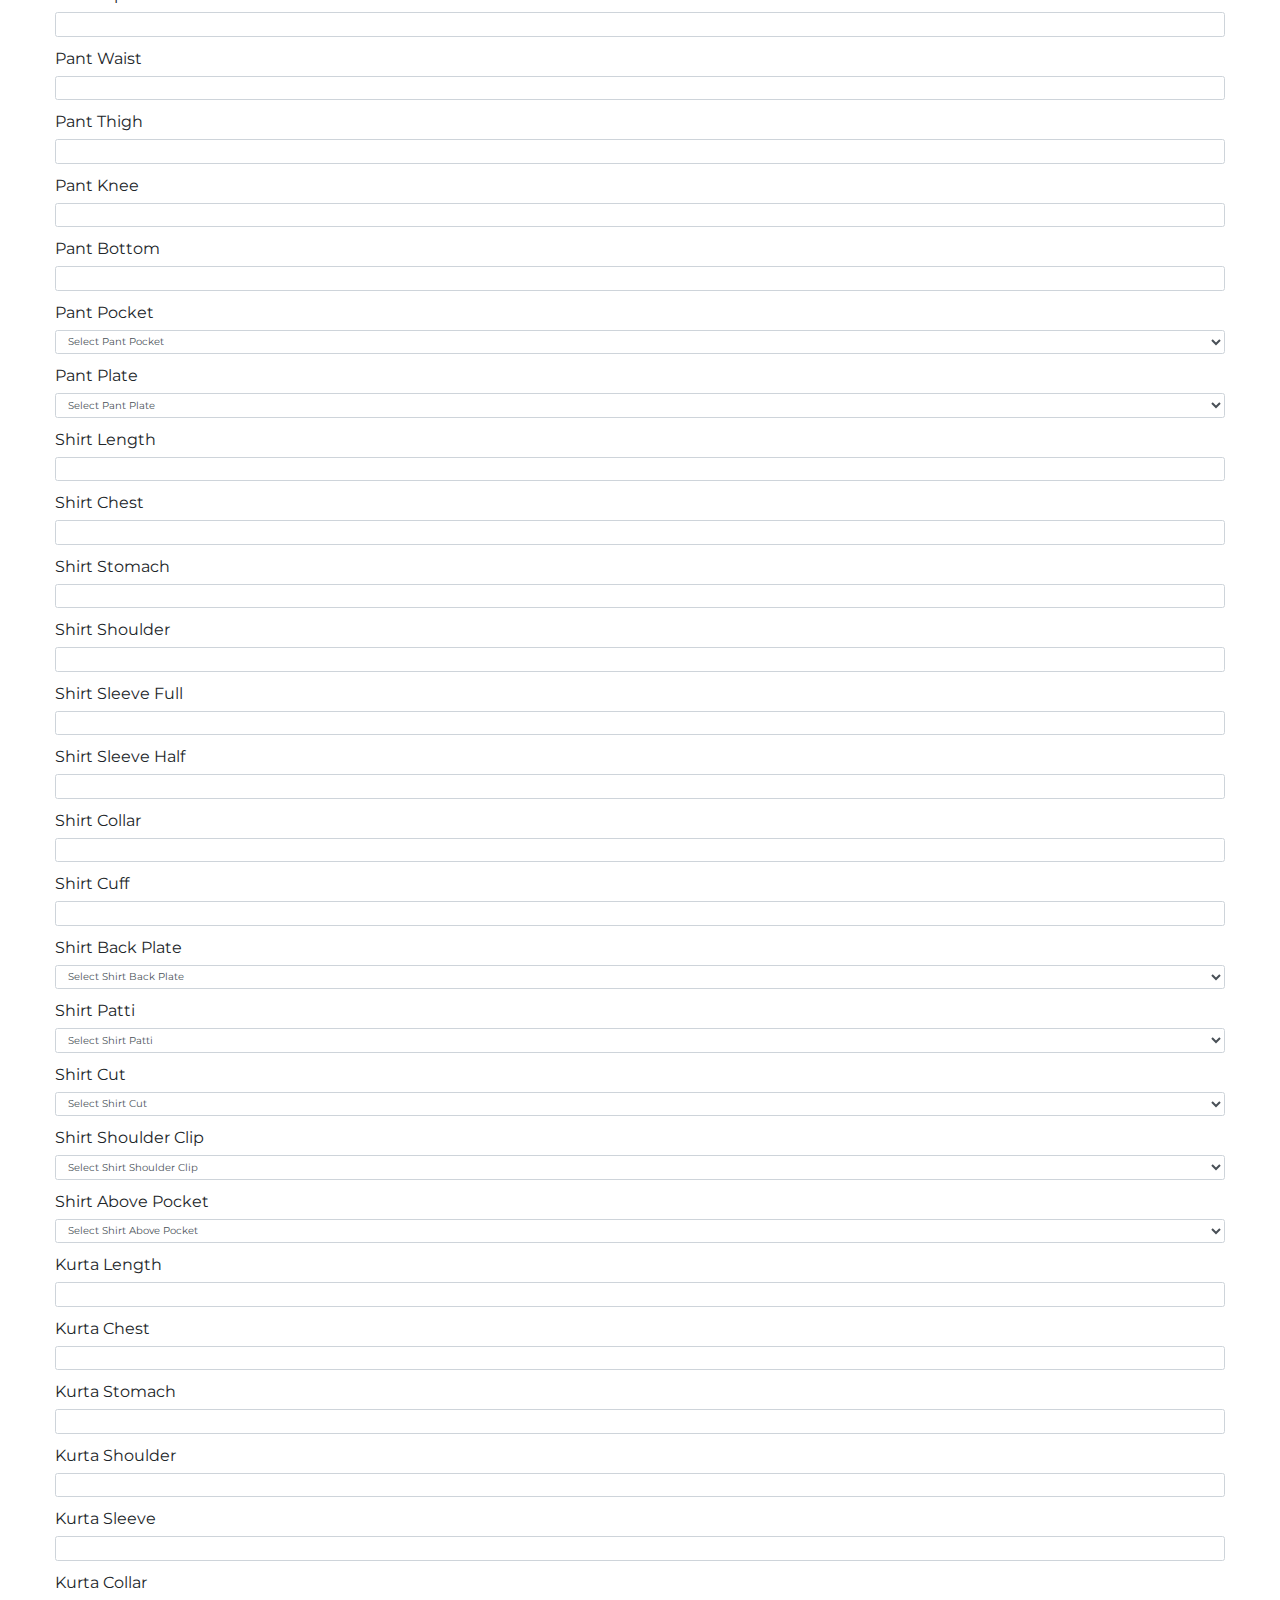
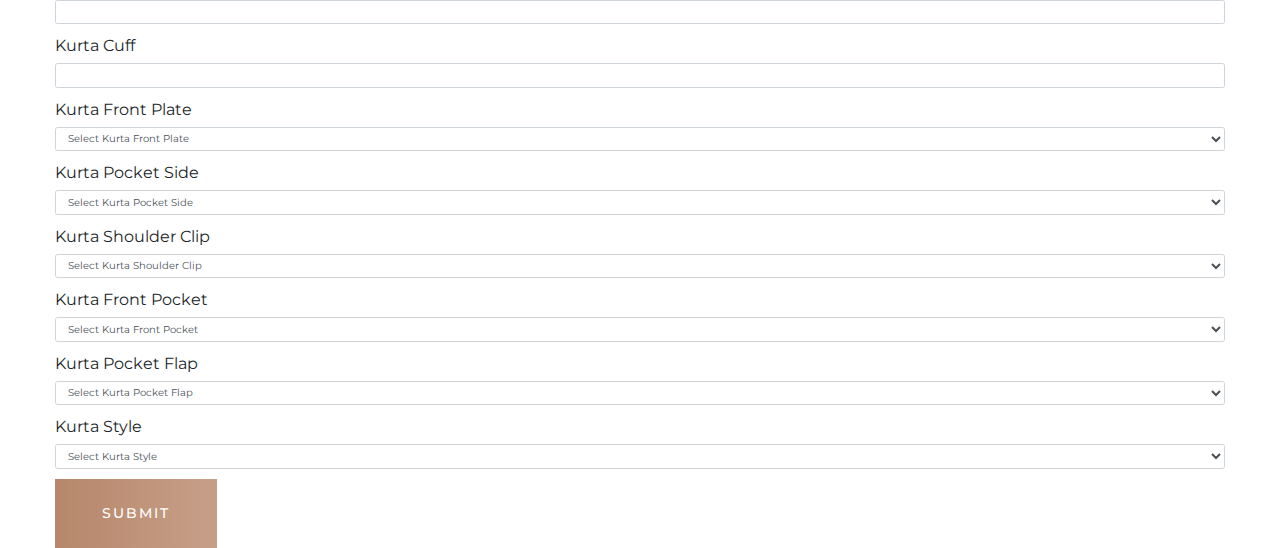
<file: gpt.html>
<!DOCTYPE html>
<html lang="en">
    <head>
        <meta charset="utf-8">
        <meta http-equiv="x-ua-compatible" content="ie=edge">
        <title>Bedi Tailors|Gents</title>
        <meta name="description" content="">
        <meta name="viewport" content="width=device-width, initial-scale=1">
        <link rel="manifest" href="site.webmanifest">
        <link rel="shortcut icon" type="image/x-icon" href="./assets/img/favicon.ico">
    
        <!-- CSS here -->
        <link rel="stylesheet" href="./assets/css/bootstrap.min.css">
        <link rel="stylesheet" href="./assets/css/owl.carousel.min.css">
        <link rel="stylesheet" href="./assets/css/slicknav.css">
        <link rel="stylesheet" href="./assets/css/flaticon.css">
        <link rel="stylesheet" href="./assets/css/progressbar_barfiller.css">
        <link rel="stylesheet" href="./assets/css/gijgo.css">
        <link rel="stylesheet" href="./assets/css/animate.min.css">
        <link rel="stylesheet" href="./assets/css/animated-headline.css">
        <link rel="stylesheet" href="./assets/css/magnific-popup.css">
        <link rel="stylesheet" href="./assets/css/fontawesome-all.min.css">
        <link rel="stylesheet" href="./assets/css/themify-icons.css">
        <link rel="stylesheet" href="./assets/css/slick.css">
        <link rel="stylesheet" href="./assets/css/nice-select.css">
        <link rel="stylesheet" href="./assets/css/style.css">
        <style>
            .row{
                margin-bottom:27px;
            }
            .contact-title {
                font-size: 23px;
            }
        </style>
    </head>




<body>


    
    <div class="container mt-5">
        <h2>Measurement Form</h2>
        <form action="submit.php" method="POST">
            <div class="form-group">
                <label for="txtId">ID</label>
                <input class="form-control" name="txtId" id="txtId" type="text" required>
            </div>
            <div class="form-group">
                <label for="txtName">Name</label>
                <input class="form-control" name="txtName" id="txtName" type="text" required>
            </div>
            <div class="form-group">
                <label for="txtAddress">Address</label>
                <input class="form-control" name="txtAddress" id="txtAddress" type="text" required>
            </div>
            <div class="form-group">
                <label for="txtPhone">Phone</label>
                <input class="form-control" name="txtPhone" id="txtPhone" type="text" required>
            </div>
            <div class="form-group">
                <label for="txtCoatLength">Coat Length</label>
                <input class="form-control" name="txtCoatLength" id="txtCoatLength" type="text" required>
            </div>
            <div class="form-group">
                <label for="txtCoatChest">Coat Chest</label>
                <input class="form-control" name="txtCoatChest" id="txtCoatChest" type="text" required>
            </div>
            <div class="form-group">
                <label for="txtCoatStomach">Coat Stomach</label>
                <input class="form-control" name="txtCoatStomach" id="txtCoatStomach" type="text" required>
            </div>
            <div class="form-group">
                <label for="txtCoatHip">Coat Hip</label>
                <input class="form-control" name="txtCoatHip" id="txtCoatHip" type="text" required>
            </div>
            <div class="form-group">
                <label for="txtCoatShoulder">Coat Shoulder</label>
                <input class="form-control" name="txtCoatShoulder" id="txtCoatShoulder" type="text" required>
            </div>
            <div class="form-group">
                <label for="txtCoatSleeve">Coat Sleeve</label>
                <input class="form-control" name="txtCoatSleeve" id="txtCoatSleeve" type="text" required>
            </div>
            <div class="form-group">
                <label for="cmbCoatStyle">Coat Style</label>
                <select class="form-control" id="cmbCoatStyle" name="cmbCoatStyle" required>
                    <option value="">Select Coat Style</option>
                    <!-- Add options here -->
                </select>
            </div>
            <div class="form-group">
                <label for="cmbCoatCollar">Coat Collar</label>
                <select class="form-control" id="cmbCoatCollar" name="cmbCoatCollar" required>
                    <option value="">Select Coat Collar</option>
                    <!-- Add options here -->
                </select>
            </div>
            <div class="form-group">
                <label for="cmbCoatCut">Coat Cut</label>
                <select class="form-control" id="cmbCoatCut" name="cmbCoatCut" required>
                    <option value="">Select Coat Cut</option>
                    <!-- Add options here -->
                </select>
            </div>
            <div class="form-group">
                <label for="cmbJacketStyle">Jacket Style</label>
                <select class="form-control" id="cmbJacketStyle" name="cmbJacketStyle" required>
                    <option value="">Select Jacket Style</option>
                    <!-- Add options here -->
                </select>
            </div>
            <div class="form-group">
                <label for="txtJacketBan">Jacket Ban</label>
                <input class="form-control" name="txtJacketBan" id="txtJacketBan" type="text" required>
            </div>
            <div class="form-group">
                <label for="txtPajamaLength">Pajama Length</label>
                <input class="form-control" name="txtPajamaLength" id="txtPajamaLength" type="text" required>
            </div>
            <div class="form-group">
                <label for="txtPajamaHip">Pajama Hip</label>
                <input class="form-control" name="txtPajamaHip" id="txtPajamaHip" type="text" required>
            </div>
            <div class="form-group">
                <label for="txtPajamaWaist">Pajama Waist</label>
                <input class="form-control" name="txtPajamaWaist" id="txtPajamaWaist" type="text" required>
            </div>
            <div class="form-group">
                <label for="txtPajamaBottom">Pajama Bottom</label>
                <input class="form-control" name="txtPajamaBottom" id="txtPajamaBottom" type="text" required>
            </div>
            <div class="form-group">
                <label for="cmbPajamaPlates">Pajama Plates</label>
                <select class="form-control" id="cmbPajamaPlates" name="cmbPajamaPlates" required>
                    <option value="">Select Pajama Plates</option>
                    <!-- Add options here -->
                </select>
            </div>
            <div class="form-group">
                <label for="cmbPajamaStyle">Pajama Style</label>
                <select class="form-control" id="cmbPajamaStyle" name="cmbPajamaStyle" required>
                    <option value="">Select Pajama Style</option>
                    <!-- Add options here -->
                </select>
            </div>
            <div class="form-group">
                <label for="cmbPajamaLastic">Pajama Lastic</label>
                <select class="form-control" id="cmbPajamaLastic" name="cmbPajamaLastic" required>
                    <option value="">Select Pajama Lastic</option>
                    <!-- Add options here -->
                </select>
            </div>
            <div class="form-group">
                <label for="txtPantLength">Pant Length</label>
                <input class="form-control" name="txtPantLength" id="txtPantLength" type="text" required>
            </div>
            <div class="form-group">
                <label for="txtPantInnerLength">Pant Inner Length</label>
                <input class="form-control" name="txtPantInnerLength" id="txtPantInnerLength" type="text" required>
            </div>
            <div class="form-group">
                <label for="txtPantHip">Pant Hip</label>
                <input class="form-control" name="txtPantHip" id="txtPantHip" type="text" required>
            </div>
            <div class="form-group">
                <label for="txtPantWaist">Pant Waist</label>
                <input class="form-control" name="txtPantWaist" id="txtPantWaist" type="text" required>
            </div>
            <div class="form-group">
                <label for="txtPantThigh">Pant Thigh</label>
                <input class="form-control" name="txtPantThigh" id="txtPantThigh" type="text" required>
            </div>
            <div class="form-group">
                <label for="txtPantKnee">Pant Knee</label>
                <input class="form-control" name="txtPantKnee" id="txtPantKnee" type="text" required>
            </div>
            <div class="form-group">
                <label for="txtPantBottom">Pant Bottom</label>
                <input class="form-control" name="txtPantBottom" id="txtPantBottom" type="text" required>
            </div>
            <div class="form-group">
                <label for="cmbPantPocket">Pant Pocket</label>
                <select class="form-control" id="cmbPantPocket" name="cmbPantPocket" required>
                    <option value="">Select Pant Pocket</option>
                    <!-- Add options here -->
                </select>
            </div>
            <div class="form-group">
                <label for="cmbPantPlate">Pant Plate</label>
                <select class="form-control" id="cmbPantPlate" name="cmbPantPlate" required>
                    <option value="">Select Pant Plate</option>
                    <!-- Add options here -->
                </select>
            </div>
            <div class="form-group">
                <label for="txtShirtLength">Shirt Length</label>
                <input class="form-control" name="txtShirtLength" id="txtShirtLength" type="text" required>
            </div>
            <div class="form-group">
                <label for="txtShirtChest">Shirt Chest</label>
                <input class="form-control" name="txtShirtChest" id="txtShirtChest" type="text" required>
            </div>
            <div class="form-group">
                <label for="txtShirtStomach">Shirt Stomach</label>
                <input class="form-control" name="txtShirtStomach" id="txtShirtStomach" type="text" required>
            </div>
            <div class="form-group">
                <label for="txtShirtShoulder">Shirt Shoulder</label>
                <input class="form-control" name="txtShirtShoulder" id="txtShirtShoulder" type="text" required>
            </div>
            <div class="form-group">
                <label for="txtShirtSleeveFull">Shirt Sleeve Full</label>
                <input class="form-control" name="txtShirtSleeveFull" id="txtShirtSleeveFull" type="text" required>
            </div>
            <div class="form-group">
                <label for="txtShirtSleeveHalf">Shirt Sleeve Half</label>
                <input class="form-control" name="txtShirtSleeveHalf" id="txtShirtSleeveHalf" type="text" required>
            </div>
            <div class="form-group">
                <label for="txtShirtCollar">Shirt Collar</label>
                <input class="form-control" name="txtShirtCollar" id="txtShirtCollar" type="text" required>
            </div>
            <div class="form-group">
                <label for="txtShirtCuff">Shirt Cuff</label>
                <input class="form-control" name="txtShirtCuff" id="txtShirtCuff" type="text" required>
            </div>
            <div class="form-group">
                <label for="cmbShirtBackPlate">Shirt Back Plate</label>
                <select class="form-control" id="cmbShirtBackPlate" name="cmbShirtBackPlate" required>
                    <option value="">Select Shirt Back Plate</option>
                    <!-- Add options here -->
                </select>
            </div>
            <div class="form-group">
                <label for="cmbShirtPatti">Shirt Patti</label>
                <select class="form-control" id="cmbShirtPatti" name="cmbShirtPatti" required>
                    <option value="">Select Shirt Patti</option>
                    <!-- Add options here -->
                </select>
            </div>
            <div class="form-group">
                <label for="cmbShirtCut">Shirt Cut</label>
                <select class="form-control" id="cmbShirtCut" name="cmbShirtCut" required>
                    <option value="">Select Shirt Cut</option>
                    <!-- Add options here -->
                </select>
            </div>
            <div class="form-group">
                <label for="cmbShirtShoulderClip">Shirt Shoulder Clip</label>
                <select class="form-control" id="cmbShirtShoulderClip" name="cmbShirtShoulderClip" required>
                    <option value="">Select Shirt Shoulder Clip</option>
                    <!-- Add options here -->
                </select>
            </div>
            <div class="form-group">
                <label for="cmbShirtAbovePocket">Shirt Above Pocket</label>
                <select class="form-control" id="cmbShirtAbovePocket" name="cmbShirtAbovePocket" required>
                    <option value="">Select Shirt Above Pocket</option>
                    <!-- Add options here -->
                </select>
            </div>
            <div class="form-group">
                <label for="txtKurtaLength">Kurta Length</label>
                <input class="form-control" name="txtKurtaLength" id="txtKurtaLength" type="text" required>
            </div>
            <div class="form-group">
                <label for="txtKurtaChest">Kurta Chest</label>
                <input class="form-control" name="txtKurtaChest" id="txtKurtaChest" type="text" required>
            </div>
            <div class="form-group">
                <label for="txtKurtaStomach">Kurta Stomach</label>
                <input class="form-control" name="txtKurtaStomach" id="txtKurtaStomach" type="text" required>
            </div>
            <div class="form-group">
                <label for="txtKurtaShoulder">Kurta Shoulder</label>
                <input class="form-control" name="txtKurtaShoulder" id="txtKurtaShoulder" type="text" required>
            </div>
            <div class="form-group">
                <label for="txtKurtaSleeve">Kurta Sleeve</label>
                <input class="form-control" name="txtKurtaSleeve" id="txtKurtaSleeve" type="text" required>
            </div>
            <div class="form-group">
                <label for="txtKurtaCollar">Kurta Collar</label>
                <input class="form-control" name="txtKurtaCollar" id="txtKurtaCollar" type="text" required>
            </div>
            <div class="form-group">
                <label for="txtKurtaCuff">Kurta Cuff</label>
                <input class="form-control" name="txtKurtaCuff" id="txtKurtaCuff" type="text" required>
            </div>
            <div class="form-group">
                <label for="cmbKurtaFrontPlate">Kurta Front Plate</label>
                <select class="form-control" id="cmbKurtaFrontPlate" name="cmbKurtaFrontPlate" required>
                    <option value="">Select Kurta Front Plate</option>
                    <!-- Add options here -->
                </select>
            </div>
            <div class="form-group">
                <label for="cmbKurtaPocketSide">Kurta Pocket Side</label>
                <select class="form-control" id="cmbKurtaPocketSide" name="cmbKurtaPocketSide" required>
                    <option value="">Select Kurta Pocket Side</option>
                    <!-- Add options here -->
                </select>
            </div>
            <div class="form-group">
                <label for="cmbKurtaShoulderClip">Kurta Shoulder Clip</label>
                <select class="form-control" id="cmbKurtaShoulderClip" name="cmbKurtaShoulderClip" required>
                    <option value="">Select Kurta Shoulder Clip</option>
                    <!-- Add options here -->
                </select>
            </div>
            <div class="form-group">
                <label for="cmbKurtaFrontPocket">Kurta Front Pocket</label>
                <select class="form-control" id="cmbKurtaFrontPocket" name="cmbKurtaFrontPocket" required>
                    <option value="">Select Kurta Front Pocket</option>
                    <!-- Add options here -->
                </select>
            </div>
            <div class="form-group">
                <label for="cmbKurtaPocketFlap">Kurta Pocket Flap</label>
                <select class="form-control" id="cmbKurtaPocketFlap" name="cmbKurtaPocketFlap" required>
                    <option value="">Select Kurta Pocket Flap</option>
                    <!-- Add options here -->
                </select>
            </div>
            <div class="form-group">
                <label for="cmbKurtaStyle">Kurta Style</label>
                <select class="form-control" id="cmbKurtaStyle" name="cmbKurtaStyle" required>
                    <option value="">Select Kurta Style</option>
                    <!-- Add options here -->
                </select>
            </div>
            <button type="submit" class="btn btn-primary">Submit</button>
        </form>
    </div>
</body>
</html>
</file>
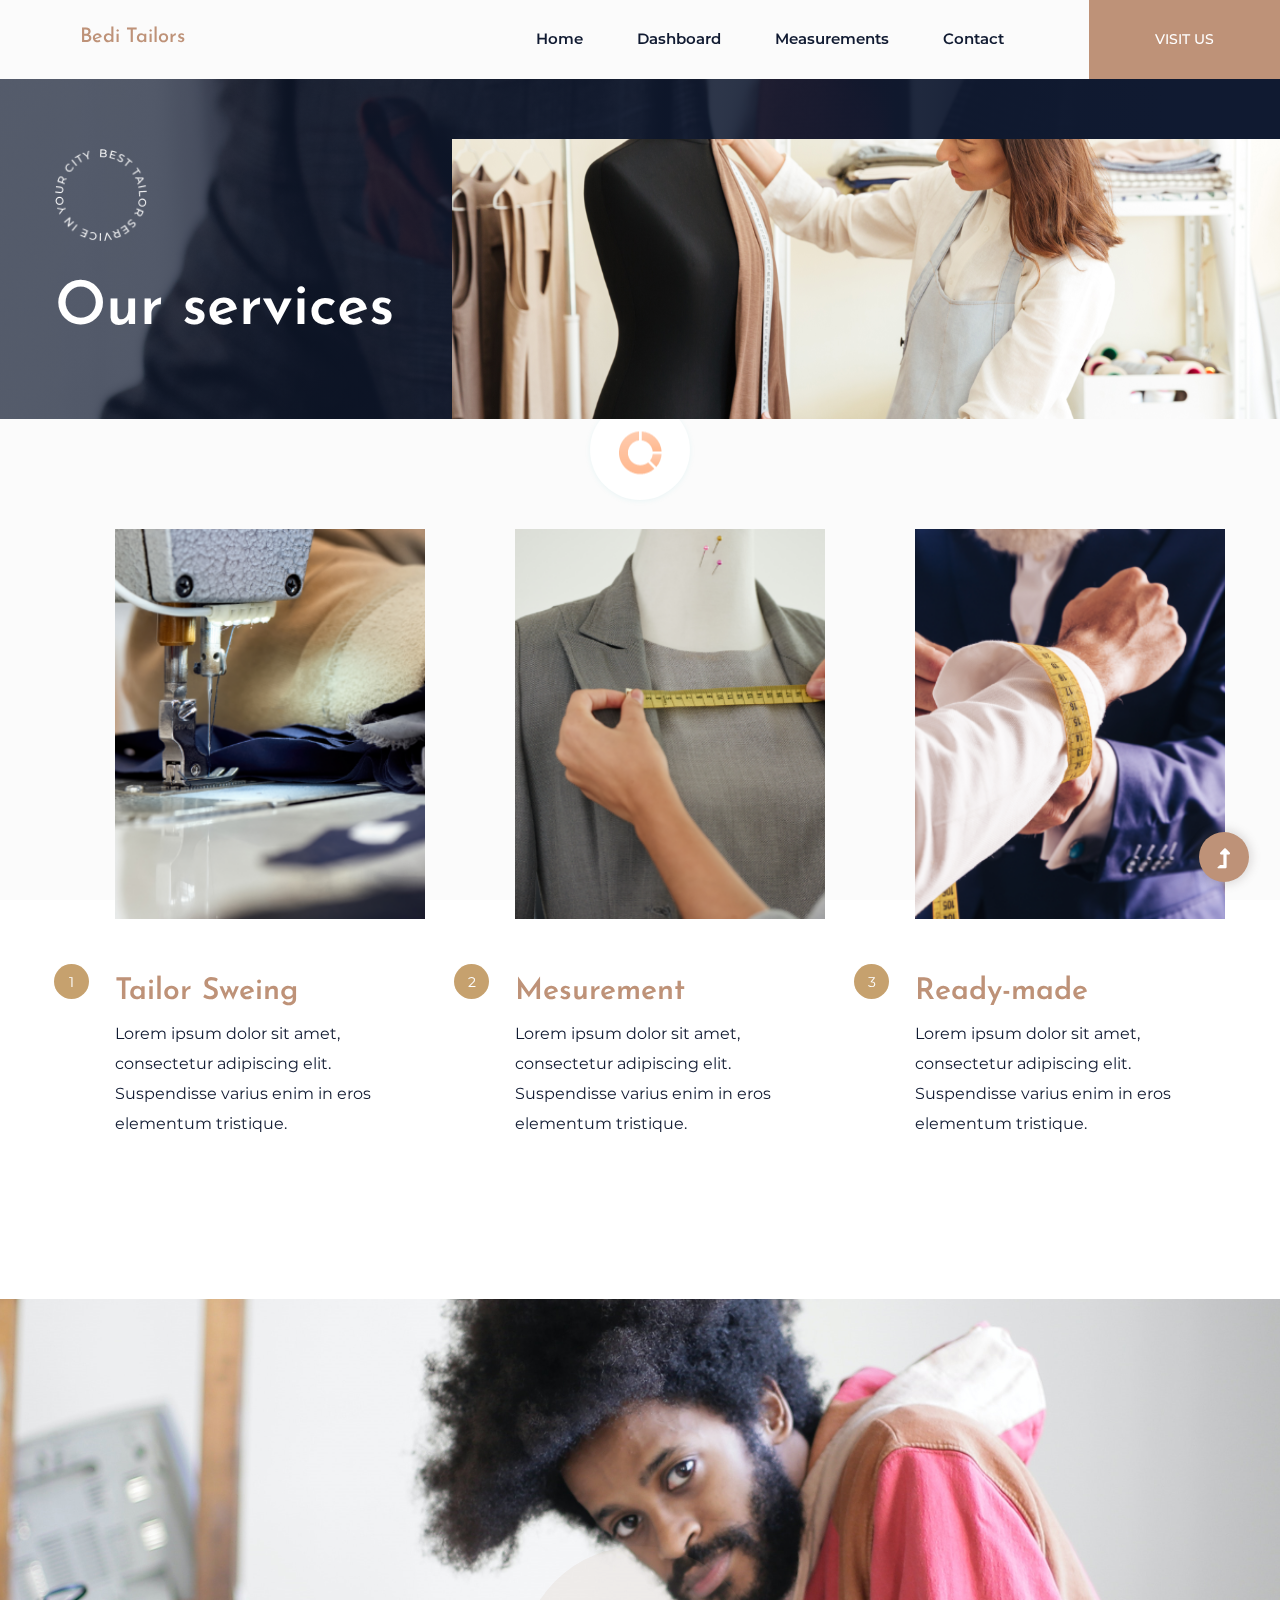
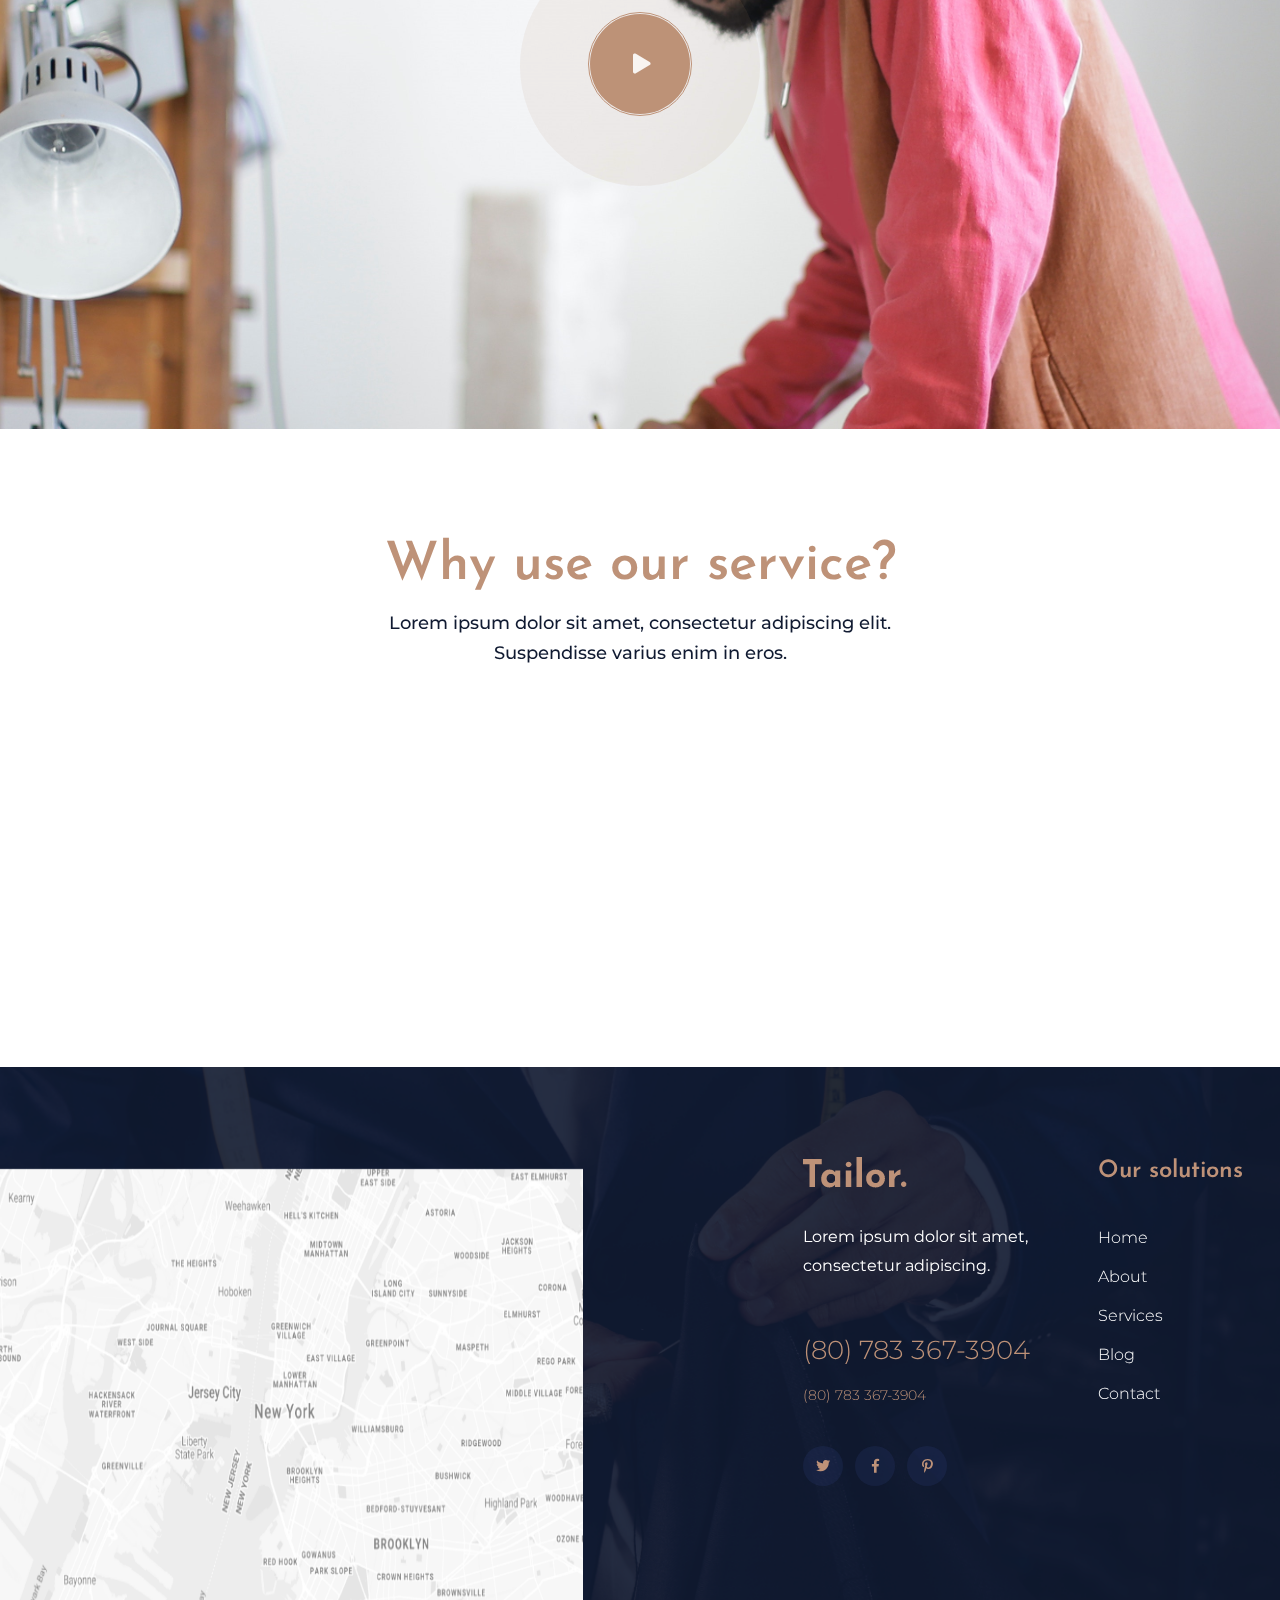
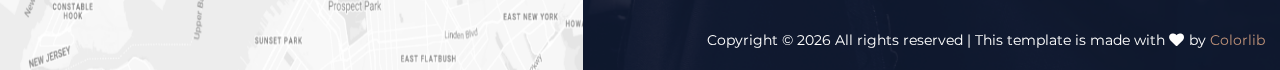
<file: services.html>
<!DOCTYPE html>
<html class="no-js" lang="zxx">
  <head>
    <meta charset="utf-8" />
    <meta http-equiv="x-ua-compatible" content="ie=edge" />
    <title>Tailor | Template</title>
    <meta name="description" content="" />
    <meta name="viewport" content="width=device-width, initial-scale=1" />
    <link rel="manifest" href="site.webmanifest" />
    <link
      rel="shortcut icon"
      type="image/x-icon"
      href="./assets/img/favicon.ico"
    />

    <!-- CSS here -->
    <link rel="stylesheet" href="./assets/css/bootstrap.min.css" />
    <link rel="stylesheet" href="./assets/css/owl.carousel.min.css" />
    <link rel="stylesheet" href="./assets/css/slicknav.css" />
    <link rel="stylesheet" href="./assets/css/flaticon.css" />
    <link rel="stylesheet" href="./assets/css/progressbar_barfiller.css" />
    <link rel="stylesheet" href="./assets/css/gijgo.css" />
    <link rel="stylesheet" href="./assets/css/animate.min.css" />
    <link rel="stylesheet" href="./assets/css/animated-headline.css" />
    <link rel="stylesheet" href="./assets/css/magnific-popup.css" />
    <link rel="stylesheet" href="./assets/css/fontawesome-all.min.css" />
    <link rel="stylesheet" href="./assets/css/themify-icons.css" />
    <link rel="stylesheet" href="./assets/css/slick.css" />
    <link rel="stylesheet" href="./assets/css/nice-select.css" />
    <link rel="stylesheet" href="./assets/css/style.css" />
  </head>
  <body>
    <!-- ? Preloader Start -->
    <div id="preloader-active">
      <div class="preloader d-flex align-items-center justify-content-center">
        <div class="preloader-inner position-relative">
          <div class="preloader-circle"></div>
          <div class="preloader-img pere-text">
            <img src="./assets/img/logo/loder.png" alt="" />
          </div>
        </div>
      </div>
    </div>
    <!-- Preloader Start-->
    <header>
      <!-- Header Start -->
      <div class="header-area header_area">
        <div class="main-header">
          <div class="header-bottom header-sticky">
            <!-- Logo -->
            <div class="logo">
              <a href="index.html">
                <!-- <img src="./assets/img/logo/logo.png" alt=""> -->
                <h2>Bedi Tailors</h2>
              </a>
            </div>
            <div class="header-left d-flex f-right align-items-center">
              <!-- Main-menu -->
              <div class="main-menu f-right d-none d-lg-block">
                <nav>
                  <ul id="navigation">
                    <li><a href="index.html">Home</a></li>
                    <li><a href="data2.php">Dashboard</a></li>
                    <li>
                      <a href="#">measurements</a>
                      <ul class="submenu">
                        <li><a href="gents.php">Gents</a></li>
                        <li><a href="ladies.html">Ladies</a></li>
                        <li><a href="elements.html">Elements</a></li>
                      </ul>
                    </li>
                    <li><a href="contact.html">Contact</a></li>
                  </ul>
                </nav>
              </div>
              <!-- left Btn -->
              <div class="header-right-btn f-right d-none d-lg-block ml-30">
                <a href="#" class="header-btn">Visit Us</a>
              </div>
            </div>
            <!-- Mobile Menu -->
            <div class="col-12">
              <div class="mobile_menu d-block d-lg-none"></div>
            </div>
          </div>
        </div>
      </div>
      <!-- Header End -->
    </header>
    <main>
      <!--? slider Area Start-->
      <div class="slider-area position-relative">
        <div class="slider-active">
          <!-- Single Slider -->
          <div
            class="single-slider position-relative hero-overly slider-height2 d-flex align-items-center"
            data-background="./assets/img/hero/h1_hero.png"
          >
            <div class="container">
              <div class="row">
                <div class="col-xl-6 col-lg-6">
                  <div class="hero-caption hero-caption2">
                    <img
                      src="./assets/img/hero/hero-icon.png"
                      alt=""
                      data-animation="zoomIn"
                      data-delay="1s"
                    />
                    <h2 data-animation="fadeInLeft" data-delay=".4s">
                      Our services
                    </h2>
                  </div>
                </div>
              </div>
            </div>
            <!-- Left img -->
            <div class="hero-img hero-img2">
              <img
                src="./assets/img/hero/h2_hero2.png"
                alt=""
                data-animation="fadeInRight"
                data-transition-duration="5s"
              />
            </div>
          </div>
        </div>
      </div>
      <!-- slider Area End-->
      <!--? Clients Offers Start -->
      <div class="clients-area section-padding40">
        <div class="container">
          <div class="row">
            <div class="col-lg-4 col-md-6 col-sm-6">
              <div
                class="single-offers mb-50 wow fadeInUp"
                data-wow-delay=".2s"
              >
                <div class="offers-img">
                  <img src="./assets/img/gallery/offers1.png" alt="" />
                </div>
                <div class="offers-cap">
                  <span>1</span>
                  <h3><a href="services.html">Tailor Sweing</a></h3>
                  <p>
                    Lorem ipsum dolor sit amet, consectetur adipiscing elit.
                    Suspendisse varius enim in eros elementum tristique.
                  </p>
                </div>
              </div>
            </div>
            <div class="col-lg-4 col-md-6 col-sm-6">
              <div
                class="single-offers mb-50 wow fadeInUp"
                data-wow-delay=".4s"
              >
                <div class="offers-img">
                  <img src="./assets/img/gallery/offers2.png" alt="" />
                </div>
                <div class="offers-cap">
                  <span>2</span>
                  <h3><a href="services.html">Mesurement</a></h3>
                  <p>
                    Lorem ipsum dolor sit amet, consectetur adipiscing elit.
                    Suspendisse varius enim in eros elementum tristique.
                  </p>
                </div>
              </div>
            </div>
            <div class="col-lg-4 col-md-6 col-sm-6">
              <div
                class="single-offers mb-50 wow fadeInUp"
                data-wow-delay=".6s"
              >
                <div class="offers-img">
                  <img src="./assets/img/gallery/offers3.png" alt="" />
                </div>
                <div class="offers-cap">
                  <span>3</span>
                  <h3><a href="services.html">Ready-made</a></h3>
                  <p>
                    Lorem ipsum dolor sit amet, consectetur adipiscing elit.
                    Suspendisse varius enim in eros elementum tristique.
                  </p>
                </div>
              </div>
            </div>
          </div>
        </div>
      </div>
      <!-- Clients Offers End -->
      <!--? video_start -->
      <div
        class="video-area section-bg2 d-flex align-items-center"
        data-background="./assets/img/gallery/video-bg.png"
      >
        <div class="container">
          <div class="video-wrap position-relative">
            <!-- Video icon -->
            <div class="video-icon">
              <a
                class="popup-video btn-icon"
                href="https://www.youtube.com/watch?v=up68UAfH0d0"
                ><i class="fas fa-play"></i
              ></a>
            </div>
          </div>
        </div>
      </div>
      <!--? Services Area Start -->
      <section class="categories-area section-padding40">
        <div class="container">
          <!-- section Tittle -->
          <div class="row justify-content-center">
            <div class="col-xl-6 col-lg-6 col-md-7 col-sm-9">
              <div class="section-tittle text-center mb-60">
                <h2>Why use our service?</h2>
                <p>
                  Lorem ipsum dolor sit amet, consectetur adipiscing elit.
                  Suspendisse varius enim in eros.
                </p>
              </div>
            </div>
          </div>
          <div class="row">
            <div class="col-lg-3 col-md-6 col-sm-6">
              <div
                class="single-cat mb-50 wow fadeInUp"
                data-wow-duration="1s"
                data-wow-delay=".2s"
              >
                <div class="cat-icon">
                  <img src="./assets/img/icon/services1.svg" alt="" />
                </div>
                <div class="cat-cap">
                  <h5>Tailor Sweing</h5>
                  <p>
                    Lorem ipsum dolor sit amet, consectetur adipiscing elit.
                    Suspendisse varius enim in eros elementum tristique.
                  </p>
                </div>
              </div>
            </div>
            <div class="col-lg-3 col-md-6 col-sm-6">
              <div
                class="single-cat mb-50 wow fadeInUp"
                data-wow-duration="1s"
                data-wow-delay=".2s"
              >
                <div class="cat-icon">
                  <img src="./assets/img/icon/services2.svg" alt="" />
                </div>
                <div class="cat-cap">
                  <h5>Tailor Sweing</h5>
                  <p>
                    Lorem ipsum dolor sit amet, consectetur adipiscing elit.
                    Suspendisse varius enim in eros elementum tristique.
                  </p>
                </div>
              </div>
            </div>
            <div class="col-lg-3 col-md-6 col-sm-6">
              <div
                class="single-cat mb-50 wow fadeInUp"
                data-wow-duration="1s"
                data-wow-delay=".4s"
              >
                <div class="cat-icon">
                  <img src="./assets/img/icon/services3.svg" alt="" />
                </div>
                <div class="cat-cap">
                  <h5>Tailor Sweing</h5>
                  <p>
                    Lorem ipsum dolor sit amet, consectetur adipiscing elit.
                    Suspendisse varius enim in eros elementum tristique.
                  </p>
                </div>
              </div>
            </div>
            <div class="col-lg-3 col-md-6 col-sm-6">
              <div
                class="single-cat mb-50 wow fadeInUp"
                data-wow-duration="1s"
                data-wow-delay=".5s"
              >
                <div class="cat-icon">
                  <img src="./assets/img/icon/services4.svg" alt="" />
                </div>
                <div class="cat-cap">
                  <h5>Tailor Sweing</h5>
                  <p>
                    Lorem ipsum dolor sit amet, consectetur adipiscing elit.
                    Suspendisse varius enim in eros elementum tristique.
                  </p>
                </div>
              </div>
            </div>
          </div>
        </div>
      </section>
      <!--? Services Area End -->
    </main>
    <footer>
      <div
        class="footer-wrapper section-bg2 pl-100"
        data-background="./assets/img/gallery/footer-bg.png"
      >
        <!-- Footer Start-->
        <div class="footer-area footer-padding">
          <div class="container">
            <div class="row justify-content-end">
              <div class="col-xl-3 col-lg-4 col-md-4 col-sm-6">
                <div class="single-footer-caption mb-50">
                  <div class="single-footer-caption mb-30">
                    <!-- logo -->
                    <div class="footer-logo mb-35">
                      <a href="index.html"
                        ><img src="./assets/img/logo/logo2_footer.png" alt=""
                      /></a>
                    </div>
                    <div class="footer-tittle">
                      <div class="footer-pera">
                        <p>
                          Lorem ipsum dolor sit amet, consectetur adipiscing.
                        </p>
                      </div>
                      <ul class="mb-40">
                        <li class="number">
                          <a href="#">(80) 783 367-3904</a>
                        </li>
                        <li class="number2">
                          <a href="#">(80) 783 367-3904</a>
                        </li>
                      </ul>
                    </div>
                    <!-- social -->
                    <div class="footer-social">
                      <a href="#"><i class="fab fa-twitter"></i></a>
                      <a href="https://bit.ly/sai4ull"
                        ><i class="fab fa-facebook-f"></i
                      ></a>
                      <a href="#"><i class="fab fa-pinterest-p"></i></a>
                    </div>
                  </div>
                </div>
              </div>
              <div class="col-xl-2 col-lg-4 col-md-4 col-sm-6">
                <div class="single-footer-caption mb-50">
                  <div class="footer-tittle">
                    <h4>Our solutions</h4>
                    <ul>
                      <li><a href="#">Home</a></li>
                      <li><a href="#">About</a></li>
                      <li><a href="#">Services</a></li>
                      <li><a href="#">Blog</a></li>
                      <li><a href="#">Contact</a></li>
                    </ul>
                  </div>
                </div>
              </div>
            </div>
          </div>
        </div>
        <!-- footer-bottom area -->
        <div class="footer-bottom-area">
          <div class="container">
            <div class="footer-border">
              <div class="row align-items-center">
                <div class="col-xl-12">
                  <div class="footer-copy-right text-right">
                    <p>
                      <!-- Link back to Colorlib can't be removed. Template is licensed under CC BY 3.0. -->
                      Copyright &copy;
                      <script>
                        document.write(new Date().getFullYear());
                      </script>
                      All rights reserved | This template is made with
                      <i class="fa fa-heart" aria-hidden="true"></i> by
                      <a href="https://colorlib.com" target="_blank"
                        >Colorlib</a
                      >
                      <!-- Link back to Colorlib can't be removed. Template is licensed under CC BY 3.0. -->
                    </p>
                  </div>
                </div>
              </div>
            </div>
          </div>
        </div>
        <!-- Footer End-->
        <!-- Map -->
        <div class="map-area">
          <img src="./assets/img/gallery/map.png" alt="" />
        </div>
      </div>
    </footer>
    <!-- Scroll Up -->
    <div id="back-top">
      <a title="Go to Top" href="#"> <i class="fas fa-level-up-alt"></i></a>
    </div>

    <!-- JS here -->
    <script src="./assets/js/vendor/modernizr-3.5.0.min.js"></script>
    <!-- Jquery, Popper, Bootstrap -->
    <script src="./assets/js/vendor/jquery-1.12.4.min.js"></script>
    <script src="./assets/js/popper.min.js"></script>
    <script src="./assets/js/bootstrap.min.js"></script>
    <!-- Jquery Mobile Menu -->
    <script src="./assets/js/jquery.slicknav.min.js"></script>

    <!-- Jquery Slick , Owl-Carousel Plugins -->
    <script src="./assets/js/owl.carousel.min.js"></script>
    <script src="./assets/js/slick.min.js"></script>
    <!-- One Page, Animated-HeadLin -->
    <script src="./assets/js/wow.min.js"></script>
    <script src="./assets/js/animated.headline.js"></script>
    <script src="./assets/js/jquery.magnific-popup.js"></script>

    <!-- Date Picker -->
    <script src="./assets/js/gijgo.min.js"></script>
    <!-- Nice-select, sticky -->
    <script src="./assets/js/jquery.nice-select.min.js"></script>
    <script src="./assets/js/jquery.sticky.js"></script>
    <!-- Progress -->
    <script src="./assets/js/jquery.barfiller.js"></script>

    <!-- counter , waypoint,Hover Direction -->
    <script src="./assets/js/jquery.counterup.min.js"></script>
    <script src="./assets/js/waypoints.min.js"></script>
    <script src="./assets/js/jquery.countdown.min.js"></script>
    <script src="./assets/js/hover-direction-snake.min.js"></script>

    <!-- contact js -->
    <script src="./assets/js/contact.js"></script>
    <script src="./assets/js/jquery.form.js"></script>
    <script src="./assets/js/jquery.validate.min.js"></script>
    <script src="./assets/js/mail-script.js"></script>
    <script src="./assets/js/jquery.ajaxchimp.min.js"></script>

    <!-- Jquery Plugins, main Jquery -->
    <script src="./assets/js/plugins.js"></script>
    <script src="./assets/js/main.js"></script>
  </body>
</html>
</file>
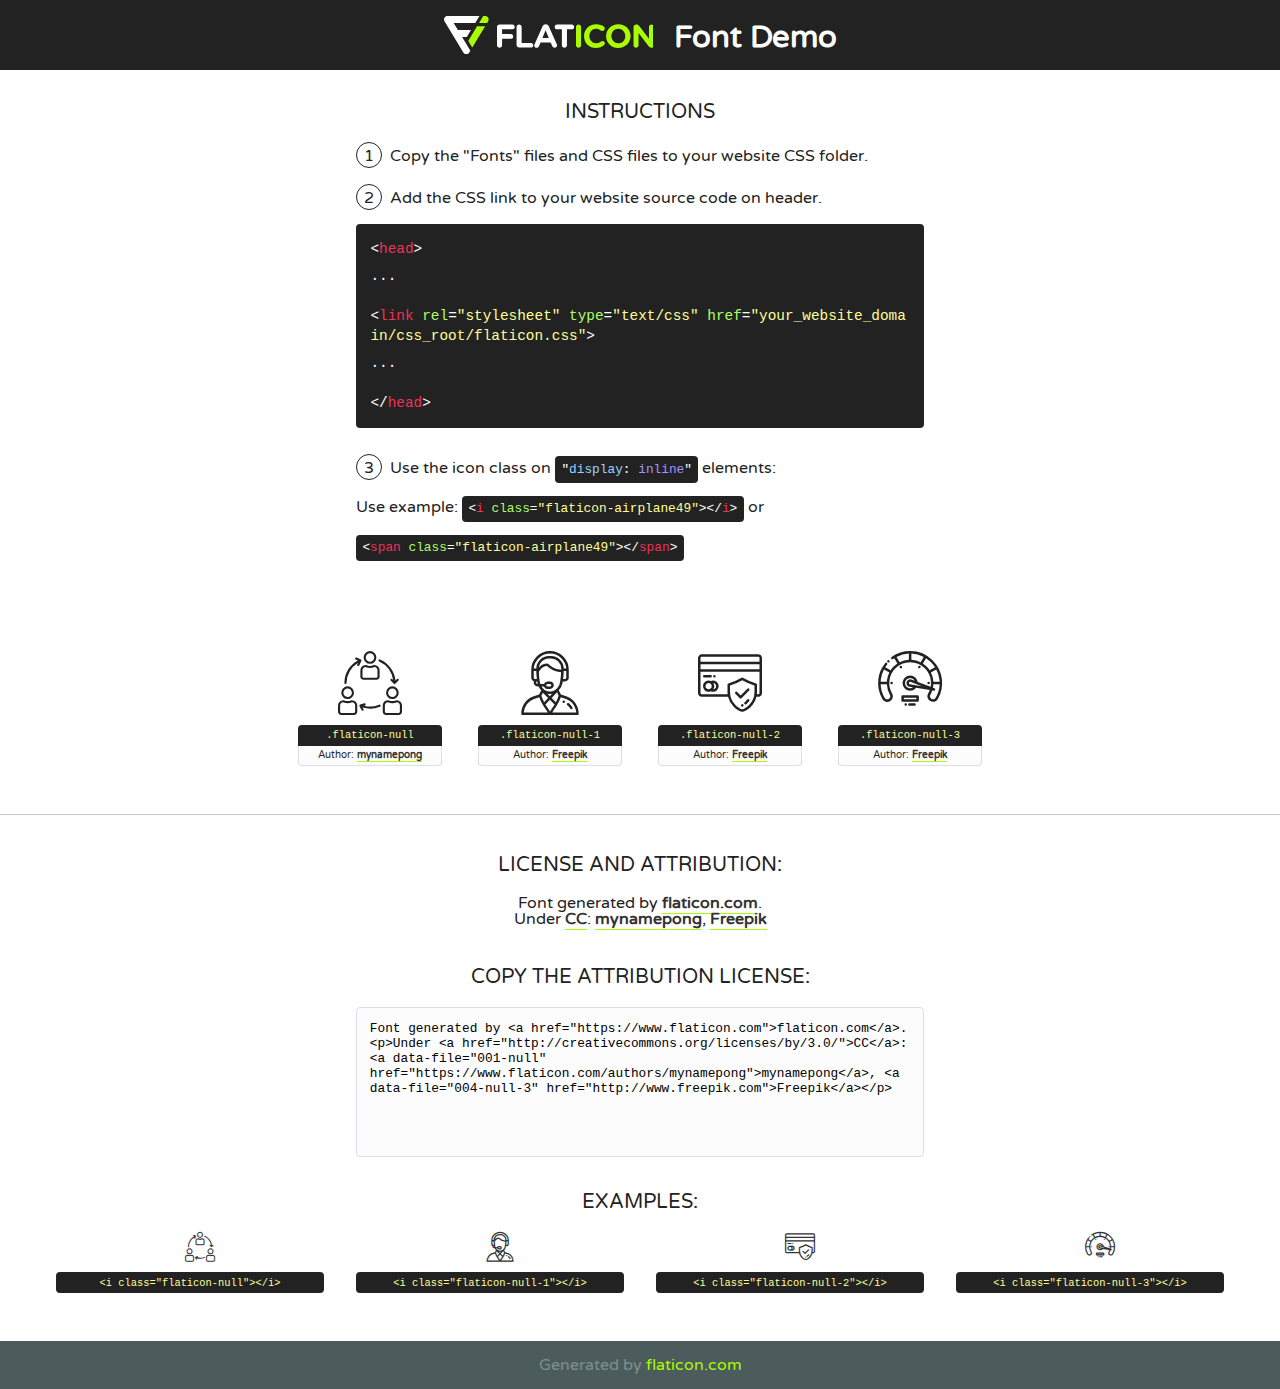
<file: assets/fonts/flaticon.html>
<!DOCTYPE html>
<!--
  Flaticon icon font: Flaticon
  Creation date: 03/06/2020 12:20
-->
<html>
<!DOCTYPE html>
<html>

<head>
    <title>Flaticon WebFont</title>
    <link href="http://fonts.googleapis.com/css?family=Varela+Round" rel="stylesheet" type="text/css" />
    <link rel="stylesheet" type="text/css" href="flaticon.css">
    <meta charset="UTF-8">
    <style>
    html, body, div, span, applet, object, iframe,
    h1, h2, h3, h4, h5, h6, p, blockquote, pre,
    a, abbr, acronym, address, big, cite, code,
    del, dfn, em, img, ins, kbd, q, s, samp,
    small, strike, strong, sub, sup, tt, var,
    b, u, i, center,
    dl, dt, dd, ol, ul, li,
    fieldset, form, label, legend,
    table, caption, tbody, tfoot, thead, tr, th, td,
    article, aside, canvas, details, embed, 
    figure, figcaption, footer, header, hgroup, 
    menu, nav, output, ruby, section, summary,
    time, mark, audio, video {
        margin: 0;
        padding: 0;
        border: 0;
        font-size: 100%;
        font: inherit;
        vertical-align: baseline;
    }
    /* HTML5 display-role reset for older browsers */
    article, aside, details, figcaption, figure, 
    footer, header, hgroup, menu, nav, section {
        display: block;
    }
    body {
        line-height: 1;
    }
    ol, ul {
        list-style: none;
    }
    blockquote, q {
        quotes: none;
    }
    blockquote:before, blockquote:after,
    q:before, q:after {
        content: '';
        content: none;
    }
    table {
        border-collapse: collapse;
        border-spacing: 0;
    }
    body {
        font-family: 'Varela Round', Helvetica, Arial, sans-serif;
        font-size: 16px;
        color: #222;
    }
    a {
        color: #333;
        border-bottom: 1px solid #a9fd00;
        font-weight: bold;
        text-decoration: none;
    }
    * {
        -moz-box-sizing: border-box;
        -webkit-box-sizing: border-box;
        box-sizing: border-box;
        margin: 0;
        padding: 0;
    }
    [class^="flaticon-"]:before, [class*=" flaticon-"]:before, [class^="flaticon-"]:after, [class*=" flaticon-"]:after {
        font-family: Flaticon;
        font-size: 30px;
        font-style: normal;
        margin-left: 20px;
        color: #333;
    }
    .wrapper {
        max-width: 600px;
        margin: auto;
        padding: 0 1em;
    }
    .title {
        font-size: 1.25em;
        text-align: center;
        margin-bottom: 1em;
        text-transform: uppercase;
    }
    header {
        text-align: center;
        background-color: #222;
        color: #fff;
        padding: 1em;
    }
    header .logo {
        width: 210px;
        height: 38px;
        display: inline-block;
        vertical-align: middle;
        margin-right: 1em;
        border: none;
    }
    header strong {
        font-size: 1.95em;
        font-weight: bold;
        vertical-align: middle;
        margin-top: 5px;
        display: inline-block;
    }
    .demo {
        margin: 2em auto;
        line-height: 1.25em;
    }
    .demo ul li {
        margin-bottom: 1em;
    }
    .demo ul li .num {
        color: #222;
        border-radius: 20px;
        display: inline-block;
        width: 26px;
        padding: 3px;
        height: 26px;
        text-align: center;
        margin-right: 0.5em;
        border: 1px solid #222;
    }
    .demo ul li code {
        background-color: #222;
        border-radius: 4px;
        padding: 0.25em 0.5em;
        display: inline-block;
        color: #fff;
        font-family: Consolas,Monaco,Lucida Console,Liberation Mono,DejaVu Sans Mono,Bitstream Vera Sans Mono,Courier New, monospace;
        font-weight: lighter;
        margin-top: 1em;
        font-size: 0.8em;
        word-break: break-all;
    }
    .demo ul li code.big {
        padding: 1em;
        font-size: 0.9em;
    }
    .demo ul li code .red {
        color: #EF3159;
    }
    .demo ul li code .green {
        color: #ACFF65;
    }
    .demo ul li code .yellow {
        color: #FFFF99;
    }
    .demo ul li code .blue {
        color: #99D3FF;
    }
    .demo ul li code .purple {
        color: #A295FF;
    }
    .demo ul li code .dots {
        margin-top: 0.5em;
        display: block;
    }
    #glyphs {
        border-bottom: 1px solid #ccc;
        padding: 2em 0;
        text-align: center;
    }
    .glyph {
        display: inline-block;
        width: 9em;
        margin: 1em;
        text-align: center;
        vertical-align: top;
        background: #FFF;
    }
    .glyph .glyph-icon {
        padding: 10px;
        display: block;
        font-family:"Flaticon";
        font-size: 64px;
        line-height: 1;
    }
    .glyph .glyph-icon:before {
        font-size: 64px;
        color: #222;
        margin-left: 0;
    }
    .class-name {
        font-size: 0.65em;
        background-color: #222;
        color: #fff;
        border-radius: 4px 4px 0 0;
        padding: 0.5em;
        color: #FFFF99;
        font-family: Consolas,Monaco,Lucida Console,Liberation Mono,DejaVu Sans Mono,Bitstream Vera Sans Mono,Courier New, monospace;
    }
    .author-name {
        font-size: 0.6em;
        background-color: #fcfcfd;
        border: 1px solid #DEDEE4;
        border-top: 0;
        border-radius: 0 0 4px 4px;
        padding: 0.5em;
    }
    .class-name:last-child {
        font-size: 10px;
        color:#888;
    }
    .class-name:last-child a {
        font-size: 10px;
        color:#555;
    }
    .class-name:last-child a:hover {
        color:#a9fd00;
    }
    .glyph > input {
        display: block;
        width: 100px;
        margin: 5px auto;
        text-align: center;
        font-size: 12px;
        cursor: text;
    }
    .glyph > input.icon-input {
        font-family:"Flaticon";
        font-size: 16px;
        margin-bottom: 10px;
    }
    .attribution .title {
        margin-top: 2em;
    }
    .attribution textarea {
        background-color: #fcfcfd;
        padding: 1em;
        border: none;
        box-shadow: none;
        border: 1px solid #DEDEE4;
        border-radius: 4px;
        resize: none;
        width: 100%;
        height: 150px;
        font-size: 0.8em;
        font-family: Consolas,Monaco,Lucida Console,Liberation Mono,DejaVu Sans Mono,Bitstream Vera Sans Mono,Courier New, monospace;
        -webkit-appearance: none;
    }
    .iconsuse {
        margin: 2em auto;
        text-align: center;
        max-width: 1200px;
    }
    .iconsuse:after {
        content: '';
        display: table;
        clear: both;
    }
    .iconsuse .image {
        float: left;
        width: 25%;
        padding: 0 1em;
    }
    .iconsuse .image p {
        margin-bottom: 1em;
    }
    .iconsuse .image span {
        display: block;
        font-size: 0.65em;
        background-color: #222;
        color: #fff;
        border-radius: 4px;
        padding: 0.5em;
        color: #FFFF99;
        margin-top: 1em;
        font-family: Consolas,Monaco,Lucida Console,Liberation Mono,DejaVu Sans Mono,Bitstream Vera Sans Mono,Courier New, monospace;
    }
    #footer {
        text-align: center;
        background-color: #4C5B5C;
        color: #7c9192;
        padding: 1em;
    }
    #footer a {
        border: none;
        color: #a9fd00;
        font-weight: normal;
    }
    @media (max-width: 960px) {
        .iconsuse .image {
            width: 50%;
        }
    }
    @media (max-width: 560px) {
        .iconsuse .image {
            width: 100%;
        }
    }
    </style>
</head>

<body class="characters-off">

    <header>
        <a href="https://www.flaticon.com" target="_blank" class="logo">
            <svg version="1.1" xmlns="http://www.w3.org/2000/svg" xmlns:xlink="http://www.w3.org/1999/xlink" xmlns:a="http://ns.adobe.com/AdobeSVGViewerExtensions/3.0/" viewBox="0 0 560.875 102.036" enable-background="new 0 0 560.875 102.036" xml:space="preserve">
                <defs>
                </defs>
                <g>
                    <g class="letters">
                        <path fill="#ffffff" d="M141.596,29.675c0-3.777,2.985-6.767,6.764-6.767h34.438c3.426,0,6.15,2.728,6.15,6.15
                        c0,3.43-2.724,6.149-6.15,6.149h-27.674v13.091h23.719c3.429,0,6.151,2.724,6.151,6.15c0,3.43-2.723,6.149-6.151,6.149h-23.719
                        v17.574c0,3.773-2.986,6.761-6.764,6.761c-3.779,0-6.764-2.989-6.764-6.761V29.675z"></path>
                        <path fill="#ffffff" d="M193.844,29.149c0-3.781,2.985-6.767,6.764-6.767c3.776,0,6.763,2.985,6.763,6.767v42.957h25.039
                        c3.426,0,6.149,2.726,6.149,6.153c0,3.425-2.723,6.15-6.149,6.15h-31.802c-3.779,0-6.764-2.986-6.764-6.768V29.149z"></path>
                        <path fill="#ffffff" d="M241.891,75.71l21.438-48.407c1.492-3.341,4.215-5.357,7.906-5.357h0.792
                        c3.686,0,6.323,2.017,7.815,5.357l21.439,48.407c0.436,0.967,0.701,1.845,0.701,2.723c0,3.602-2.809,6.501-6.414,6.501
                        c-3.161,0-5.269-1.845-6.499-4.655l-4.132-9.661h-27.059l-4.301,10.102c-1.144,2.631-3.426,4.214-6.237,4.214
                        c-3.517,0-6.24-2.81-6.24-6.325C241.1,77.64,241.451,76.677,241.891,75.71z M279.932,58.666l-8.521-20.297l-8.526,20.297H279.932
                        z"></path>
                        <path fill="#ffffff" d="M314.864,35.387H301.86c-3.429,0-6.239-2.813-6.239-6.238c0-3.429,2.811-6.24,6.239-6.24h39.533
                        c3.426,0,6.237,2.811,6.237,6.24c0,3.425-2.811,6.238-6.237,6.238h-13.001v42.785c0,3.773-2.99,6.761-6.764,6.761
                        c-3.779,0-6.764-2.989-6.764-6.761V35.387z"></path>
                        <path fill="#A9FD00" d="M352.615,29.149c0-3.781,2.985-6.767,6.767-6.767c3.774,0,6.761,2.985,6.761,6.767v49.024
                        c0,3.773-2.987,6.761-6.761,6.761c-3.781,0-6.767-2.989-6.767-6.761V29.149z"></path>
                        <path fill="#A9FD00" d="M374.132,53.836v-0.179c0-17.481,13.178-31.801,32.065-31.801c9.22,0,15.459,2.458,20.557,6.238
                        c1.402,1.054,2.637,2.985,2.637,5.357c0,3.692-2.985,6.59-6.681,6.59c-1.845,0-3.071-0.702-4.044-1.319
                        c-3.776-2.813-7.729-4.393-12.562-4.393c-10.364,0-17.831,8.611-17.831,19.154v0.173c0,10.542,7.291,19.329,17.831,19.329
                        c5.715,0,9.492-1.756,13.359-4.834c1.049-0.874,2.458-1.491,4.039-1.491c3.429,0,6.325,2.813,6.325,6.236
                        c0,2.106-1.056,3.78-2.282,4.834c-5.539,4.834-12.036,7.733-21.878,7.733C387.572,85.464,374.132,71.493,374.132,53.836z"></path>
                        <path fill="#A9FD00" d="M433.009,53.836v-0.179c0-17.481,13.79-31.801,32.766-31.801c18.981,0,32.592,14.143,32.592,31.628v0.173
                        c0,17.483-13.785,31.807-32.769,31.807C446.625,85.464,433.009,71.32,433.009,53.836z M484.224,53.836v-0.179
                        c0-10.539-7.725-19.326-18.626-19.326c-10.893,0-18.449,8.611-18.449,19.154v0.173c0,10.542,7.73,19.329,18.626,19.329
                        C476.676,72.986,484.224,64.378,484.224,53.836z"></path>
                        <path fill="#A9FD00" d="M506.233,29.321c0-3.774,2.99-6.763,6.767-6.763h1.401c3.252,0,5.183,1.583,7.029,3.953l26.093,34.265
                        V29.059c0-3.692,2.99-6.677,6.681-6.677c3.683,0,6.671,2.985,6.671,6.677v48.934c0,3.78-2.987,6.765-6.764,6.765h-0.436
                        c-3.257,0-5.188-1.581-7.034-3.953l-27.056-35.492v32.944c0,3.687-2.985,6.676-6.678,6.676c-3.683,0-6.673-2.989-6.673-6.676
                        V29.321z"></path>
                    </g>
                    <g class="insignia">
                        <path fill="#ffffff" d="M48.372,56.137h12.517l11.156-18.537H37.186L25.688,18.539h57.825L94.668,0H9.271
                        C5.925,0,2.842,1.801,1.198,4.716c-1.644,2.907-1.593,6.482,0.134,9.343l50.38,83.501c1.678,2.781,4.689,4.476,7.938,4.476
                        c3.246,0,6.257-1.695,7.935-4.476l2.898-4.804L48.372,56.137z"></path>
                        <g class="i">
                            <path fill="#A9FD00" d="M93.575,18.539h0.031v0.004l21.652,0.004l2.705-4.488c1.727-2.861,1.778-6.436,0.133-9.343
                            C116.454,1.801,113.371,0,110.026,0h-5.294L93.575,18.539z"></path>
                            <polygon fill="#A9FD00" points="88.291,27.356 64.725,66.486 75.519,84.404 109.942,27.356"></polygon>
                        </g>
                    </g>
                </g>
            </svg>
        </a>
        <strong>Font Demo</strong>
    </header>


    <section class="demo wrapper">

        <p class="title">Instructions</p>

        <ul>
            <li>
                <span class="num">1</span>Copy the "Fonts" files and CSS files to your website CSS folder.
            </li>
            <li>
                <span class="num">2</span>Add the CSS link to your website source code on header.
                <code class="big">
                    &lt;<span class="red">head</span>&gt;
                    <br/><span class="dots">...</span>
                    <br/>&lt;<span class="red">link</span> <span class="green">rel</span>=<span class="yellow">"stylesheet"</span> <span class="green">type</span>=<span class="yellow">"text/css"</span> <span class="green">href</span>=<span class="yellow">"your_website_domain/css_root/flaticon.css"</span>&gt;
                    <br/><span class="dots">...</span>
                    <br/>&lt;/<span class="red">head</span>&gt;
                </code>
            </li>

            <li>
                <p>
                    <span class="num">3</span>Use the icon class on <code>"<span class="blue">display</span>:<span class="purple"> inline</span>"</code> elements:
                    <br />
                    Use example: <code>&lt;<span class="red">i</span> <span class="green">class</span>=<span class="yellow">&quot;flaticon-airplane49&quot;</span>&gt;&lt;/<span class="red">i</span>&gt;</code> or <code>&lt;<span class="red">span</span> <span class="green">class</span>=<span class="yellow">&quot;flaticon-airplane49&quot;</span>&gt;&lt;/<span class="red">span</span>&gt;</code>
            </li>
        </ul>

    </section>




   <section id="glyphs">          
    
      
        <div class="glyph"><div class="glyph-icon flaticon-null"></div>
            <div class="class-name">.flaticon-null</div>
            <div class="author-name">Author: <a data-file="001-null" href="https://www.flaticon.com/authors/mynamepong">mynamepong</a> </div> 
        </div>        
        
        <div class="glyph"><div class="glyph-icon flaticon-null-1"></div>
            <div class="class-name">.flaticon-null-1</div>
            <div class="author-name">Author: <a data-file="002-null-1" href="http://www.freepik.com">Freepik</a> </div> 
        </div>        
        
        <div class="glyph"><div class="glyph-icon flaticon-null-2"></div>
            <div class="class-name">.flaticon-null-2</div>
            <div class="author-name">Author: <a data-file="003-null-2" href="http://www.freepik.com">Freepik</a> </div> 
        </div>        
        
        <div class="glyph"><div class="glyph-icon flaticon-null-3"></div>
            <div class="class-name">.flaticon-null-3</div>
            <div class="author-name">Author: <a data-file="004-null-3" href="http://www.freepik.com">Freepik</a> </div> 
        </div>        
        

    </section>



    <section class="attribution wrapper"   style="text-align:center;">

      <div class="title">License and attribution:</div><div class="attrDiv">Font generated by <a href="https://www.flaticon.com">flaticon.com</a>. <div><p>Under <a href="http://creativecommons.org/licenses/by/3.0/">CC</a>: <a data-file="001-null" href="https://www.flaticon.com/authors/mynamepong">mynamepong</a>, <a data-file="004-null-3" href="http://www.freepik.com">Freepik</a></p>  </div>
      </div>
      <div class="title">Copy the Attribution License:</div>

    <textarea onclick="this.focus();this.select();">Font generated by &lt;a href=&quot;https://www.flaticon.com&quot;&gt;flaticon.com&lt;/a&gt;. <p>Under <a href="http://creativecommons.org/licenses/by/3.0/">CC</a>: <a data-file="001-null" href="https://www.flaticon.com/authors/mynamepong">mynamepong</a>, <a data-file="004-null-3" href="http://www.freepik.com">Freepik</a></p>  
     </textarea>

    </section>

    <section class="iconsuse">

          <div class="title">Examples:</div>            
             
            <div class="image">
                <p>
                    <i class="glyph-icon flaticon-null"></i> 
                    <span>&lt;i class=&quot;flaticon-null&quot;&gt;&lt;/i&gt;</span>
                </p>
            </div>
            
            <div class="image">
                <p>
                    <i class="glyph-icon flaticon-null-1"></i> 
                    <span>&lt;i class=&quot;flaticon-null-1&quot;&gt;&lt;/i&gt;</span>
                </p>
            </div>
            
            <div class="image">
                <p>
                    <i class="glyph-icon flaticon-null-2"></i> 
                    <span>&lt;i class=&quot;flaticon-null-2&quot;&gt;&lt;/i&gt;</span>
                </p>
            </div>
            
            <div class="image">
                <p>
                    <i class="glyph-icon flaticon-null-3"></i> 
                    <span>&lt;i class=&quot;flaticon-null-3&quot;&gt;&lt;/i&gt;</span>
                </p>
            </div>
                       
        </div>
                            
    </section>

<div id="footer">
    <div>Generated by <a href="https://www.flaticon.com">flaticon.com</a>
    </div>
</div>



</body>
</html>
</file>
<file: assets/css/flaticon.css>
/*
  	Flaticon icon font: Flaticon
  	Creation date: 03/06/2020 12:20
  	*/

@font-face {
  font-family: "Flaticon";
  src: url("../fonts/Flaticon.eot");
  src: url("../fonts/Flaticon.eot?#iefix") format("embedded-opentype"),
       url("../fonts/Flaticon.woff2") format("woff2"),
       url("../fonts/Flaticon.woff") format("woff"),
       url("../fonts/Flaticon.ttf") format("truetype"),
       url("../fonts/Flaticon.svg#Flaticon") format("svg");
  font-weight: normal;
  font-style: normal;
}

@media screen and (-webkit-min-device-pixel-ratio:0) {
  @font-face {
    font-family: "Flaticon";
    src: url("../fonts/Flaticon.svg#Flaticon") format("svg");
  }
}

[class^="flaticon-"]:before, [class*=" flaticon-"]:before,
[class^="flaticon-"]:after, [class*=" flaticon-"]:after {   
  font-family: Flaticon;
font-style: normal;
}

.flaticon-null:before { content: "\f100"; }
.flaticon-null-1:before { content: "\f101"; }
.flaticon-null-2:before { content: "\f102"; }
.flaticon-null-3:before { content: "\f103"; }
</file>
<file: assets/css/progressbar_barfiller.css>
/* Custom Code skills */
.single-skill{
  display: flex;
}

.single-skill span {
	color: #79838b;
	font-size: 13px;
	font-weight: 300;
	letter-spacing: 0;
	margin-bottom: 14px;
	display: block;
}
.single-skill .bar-progress {
	width: 100%;
}
.single-skill .bar-title {
  width: 20%;
  margin-bottom: 19px;
}

.skills-content {
  padding-top: 200px;
  padding-left: 70px;
}

.skills-shape-bg {
  height: 651px;
  width: 868px;
  position: absolute;
  content: "";
  border: 2px solid #4d4d4d;
  left: 40%;
  top: 255px;
}

.skills-shape-bg::before {
  position: absolute;
  content: "";
  height: 465px;
  width: 300px;
  border: 2px solid #4d4d4d;
  left: -35%;
  top: 50%;
  transform: translateY(-50%);
  border-right: 0;
}



/* Default */
.barfiller {
	width: 100%;
	height: 10px;
	background: #f6f9fc;
  position: relative;
  border-radius: 5px;
}

.barfiller .fill {
  display: block;
  position: relative;
  width: 0px;
  height: 100%;
  background: #333;
  z-index: 1;
  border-radius: 5px;
}

.barfiller .tipWrap { display: none; }

.barfiller .tip {
  margin-top: -28px;
  padding: 2px 4px;
  font-size: 16px;
  color: #09cc7f;
  left: 0px;
  position: absolute;
  z-index: 2;
  background: transparent;
  font-weight: 800;
}

.barfiller .tip:after {
  border: solid;
  border-color: rgba(0,0,0,.8) transparent;
  border-width: 6px 6px 0 6px;
  content: "";
  display: block;
  position: absolute;
  left: 9px;
  top: 100%;
  z-index: 9;
  display: none;
  
}
</file>
<file: assets/css/gijgo.css>
.gj-button {
    background-color: #f5f5f5;
    border: 1px solid #ddd;
    color: #000;
    border-radius: 3px;
    padding: 6px 10px;
    cursor: pointer;
}

.gj-unselectable {
    -webkit-touch-callout: none;
    -webkit-user-select: none;
    -khtml-user-select: none;
    -moz-user-select: none;
    -ms-user-select: none;
    user-select: none;
}

.gj-row {
    display: -webkit-box;
    display: -ms-flexbox;
    display: flex;
    -ms-flex-wrap: wrap;
    flex-wrap: wrap;
}

.gj-margin-left-5 {
    margin-left: 5px;
}

.gj-margin-left-10 {
    margin-left: 10px;
}

.gj-width-full {
    width: 100%;
}

.gj-cursor-pointer {
    cursor: pointer;
}

.gj-text-align-center {
    text-align: center;
}

.gj-font-size-16 {
    font-size: 16px;
}

.gj-hidden {
    display: none;
}

/** Material Design */
.gj-button-md {
    background: 0 0;
    border: none;
    border-radius: 2px;
    color: rgba(0, 0, 0, 0.87);
    position: relative;
    height: 36px;
    margin: 0;
    min-width: 64px;
    padding: 0 16px;
    display: inline-block;
    font-family: "Roboto","Helvetica","Arial",sans-serif;
    font-size: 1rem;
    font-weight: 500;
    text-transform: uppercase;
    letter-spacing: 0;
    overflow: hidden;
    will-change: box-shadow;
    transition: box-shadow .2s cubic-bezier(.4,0,1,1),background-color .2s cubic-bezier(.4,0,.2,1),color .2s cubic-bezier(.4,0,.2,1);
    outline: none;
    cursor: pointer;
    text-decoration: none;
    text-align: center;
    line-height: 36px;
    vertical-align: middle;
    overflow: hidden;
    -webkit-user-select: none;
    -moz-user-select: none;
    -ms-user-select: none;
    user-select: none;
}

.gj-button-md:hover {
    background-color: rgba(158,158,158,.2);
}

.gj-button-md:disabled {
    color: rgba(0,0,0,.26);
    background: 0 0;
}

.gj-button-md .material-icons,
.gj-button-md .gj-icon {
    vertical-align: middle;
    /*font-size: 1.3rem;
    margin-right: 4px;*/
}

.gj-button-md.gj-button-md-icon {
    width: 24px;
    height: 31px;
    min-width: 24px;
    padding: 0px;
    display: table;
}

.gj-button-md.gj-button-md-icon .material-icons,
.gj-button-md.gj-button-md-icon .gj-icon {
    display: table-cell;
    margin-right: 0px;
    width: 24px;
    height: 24px;
}

.gj-button-md.active {
    background-color: rgba(158,158,158,.4);
}

.gj-button-md-group {
    position: relative;
    display: inline-block;
    vertical-align: middle;
}
.gj-textbox-md {
	/* border: none; */
	/* border-bottom: 1px solid rgba(0,0,0,.42); */
	display: block;
	font-family: "Helvetica","Arial",sans-serif;
	font-size: 16px;
	line-height: 16px;
	/* padding: 4px 0px; */
	margin: 0;
	/* width: 100%; */
	background: 0 0;
	/* text-align: ; */
	color: rgba(0,0,0,.87);
	padding-left: 44px;
	border: 1px solid #dca73a;
	/* padding: 15px 15px; */
	/* text-align: center; */
	width: 177px;
	height: 55px;
	border-radius: 5px;
}
.gj-textbox-md:focus,
.gj-textbox-md:active {
    /* border-bottom: 2px solid rgba(0,0,0,.42); */
    outline: none;
}

.gj-textbox-md::placeholder {
    color: #8e8e8e;
}

.gj-textbox-md:-ms-input-placeholder {
    color: #8e8e8e;
}

.gj-textbox-md::-ms-input-placeholder {
    color: #8e8e8e;
}

.gj-md-spacer-24 {
    min-width: 24px;
    width: 24px;
    display: inline-block;
}

.gj-md-spacer-32 {
    min-width: 32px;
    width: 32px;
    display: inline-block;
}

.gj-modal {
    position: fixed;
    top: 0;
    right: 0;
    bottom: 0;
    left: 0;
    z-index: 1203;
    display: none;
    overflow: hidden;
    -webkit-overflow-scrolling: touch;
    outline: 0;
    background-color: rgba(0, 0, 0, 0.54118);
    transition: 200ms ease opacity;
    will-change: opacity;
}

/* List */
ul.gj-list li [data-role="wrapper"] {
    display: table;
    width: 100%;
}

ul.gj-list li [data-role="checkbox"] {
    display: table-cell;
    vertical-align:middle;
    text-align:center;
}

ul.gj-list li [data-role="image"] {
    display: table-cell;
    vertical-align:middle;
    text-align:center;
}

ul.gj-list li [data-role="display"] {
    display: table-cell;
    vertical-align:middle;
    cursor: pointer;
}

ul.gj-list li [data-role="display"]:empty:before {
  content: "\200b"; /* unicode zero width space character */
}

/* List - Bootstrap */
ul.gj-list-bootstrap {
    padding-left: 0px;
    margin-bottom: 0px;
}

ul.gj-list-bootstrap li {
    padding: 0px;
}

ul.gj-list-bootstrap li [data-role="wrapper"] {
    padding: 0px 10px;
}

ul.gj-list-bootstrap li [data-role="checkbox"] {
    width: 24px;
    padding: 3px;
}

ul.gj-list-bootstrap li [data-role="image"] {
    width: 24px;
    height: 24px;
}

ul.gj-list-bootstrap li [data-role="display"] {
    padding: 8px 0px 8px 4px;
}

.list-group-item.active ul li, .list-group-item.active:focus ul li, .list-group-item.active:hover ul li {
    text-shadow: none;
    color:initial;
}

/* List - Material Design */
ul.gj-list-md {
    padding: 0px;
    list-style: none;
    list-style-type: none;
    line-height: 24px;
    letter-spacing: 0;
    color: #616161; /* Gray 700 */
}

ul.gj-list-md li {
    display: list-item;
    list-style-type: none;
    padding: 0px;
    min-height: unset;
    box-sizing: border-box;
    align-items: center;
    cursor: default;
    overflow: hidden;

    font-family: "Roboto","Helvetica","Arial",sans-serif;
    font-size: 16px;
    font-weight: 400;
    letter-spacing: .04em;
    line-height: 1;
    
    -webkit-flex-direction: row;
    -ms-flex-direction: row;
    flex-direction: row;
    -webkit-flex-wrap: nowrap;
    -ms-flex-wrap: nowrap;
    flex-wrap: nowrap;
}

ul.gj-list-md li [data-role="checkbox"] {
    height: 24px;
    width: 24px;
}

ul.gj-list-md li [data-role="image"] {
    height: 24px;
    width: 24px;
}

ul.gj-list-md li [data-role="display"] {
    padding: 8px 0px 8px 5px;
    order: 0;
    flex-grow: 2;
    text-decoration: none;
    box-sizing: border-box;
    align-items: center;
    text-align: left;
    color: rgba(0,0,0,.87);
}

ul.gj-list-md li.disabled>[data-role="wrapper"]>[data-role="display"] {
    color: #9E9E9E; /* Gray 500 */
}

.gj-list-md-active {
    background: #e0e0e0;
    color: #3f51b5;
}


/* Picker */
.gj-picker {
    position: absolute;
    z-index: 1203;
    background-color: #fff;
}

.gj-picker .selected {
    color: #fff;
}

/* Material Design */
.gj-picker-md {
    font-family: "Roboto","Helvetica","Arial",sans-serif;
    font-size: 16px;
    font-weight: 400;
    letter-spacing: .04em;
    line-height: 1;
    color: rgba(0,0,0,.87);
    border: 1px solid #E0E0E0;
}

.gj-modal .gj-picker-md {
    border: 0px;
}

.gj-picker-md [role="header"] {
    color: rgba(255, 255, 255, 0.54);
    display: flex;
    background: #2196f3;
    align-items: baseline;
    user-select: none;
    justify-content: center;
}

.gj-picker-md [role="footer"] {
    float: right;
    padding: 10px;
}

.gj-picker-md [role="footer"] button.gj-button-md {
    color: #2196f3;
    font-weight: bold;
    font-size: 13px;
}

/* Bootstrap */
.gj-picker-bootstrap {
    border-radius: 4px;
    border: 1px solid #E0E0E0;
}

.gj-picker-bootstrap .selected {
    color: #888;
}

.gj-picker-bootstrap [role="header"] {
    background: #eee;
    color: #AAA;
}
@font-face {
    font-family: 'gijgo-material';
    src: url('../fonts/gijgo-material.eot?235541');
    src: url('../fonts/gijgo-material.eot?235541#iefix') format('embedded-opentype'), url('../fonts/gijgo-material.ttf?235541') format('truetype'), url('../fonts/gijgo-material.woff?235541') format('woff'), url('../fonts/gijgo-material.svg?235541#gijgo-material') format('svg');
    font-weight: normal;
    font-style: normal;
}

.gj-icon {
    /* use !important to prevent issues with browser extensions that change fonts */
    font-family: 'gijgo-material' !important;
    font-size: 24px;
    speak: none;
    font-style: normal;
    font-weight: normal;
    font-variant: normal;
    text-transform: none;
    line-height: 1;
    /* Enable Ligatures ================ */
    letter-spacing: 0;
    -webkit-font-feature-settings: "liga";
    -moz-font-feature-settings: "liga=1";
    -moz-font-feature-settings: "liga";
    -ms-font-feature-settings: "liga" 1;
    font-feature-settings: "liga";
    -webkit-font-variant-ligatures: discretionary-ligatures;
    font-variant-ligatures: discretionary-ligatures;
    /* Better Font Rendering =========== */
    -webkit-font-smoothing: antialiased;
    -moz-osx-font-smoothing: grayscale;
}

.gj-icon.undo:before {
    content: "\e900";
}

.gj-icon.vertical-align-top:before {
    content: "\e901";
}

.gj-icon.vertical-align-center:before {
    content: "\e902";
}

.gj-icon.vertical-align-bottom:before {
    content: "\e903";
}

.gj-icon.arrow-dropup:before {
    content: "\e904";
}

.gj-icon.clock:before {
    content: "\e905";
}

.gj-icon.refresh:before {
    content: "\e906";
}

.gj-icon.last-page:before {
    content: "\e907";
}

.gj-icon.first-page:before {
    content: "\e908";
}

.gj-icon.cancel:before {
    content: "\e909";
}

.gj-icon.clear:before {
    content: "\e90a";
}

.gj-icon.check-circle:before {
    content: "\e90b";
}

.gj-icon.delete:before {
    content: "\e90c";
}

.gj-icon.arrow-upward:before {
    content: "\e90d";
}

.gj-icon.arrow-forward:before {
    content: "\e90e";
}

.gj-icon.arrow-downward:before {
    content: "\e90f";
}

.gj-icon.arrow-back:before {
    content: "\e910";
}

.gj-icon.list-numbered:before {
    content: "\e911";
}

.gj-icon.list-bulleted:before {
    content: "\e912";
}

.gj-icon.indent-increase:before {
    content: "\e913";
}

.gj-icon.indent-decrease:before {
    content: "\e914";
}

.gj-icon.redo:before {
    content: "\e915";
}

.gj-icon.align-right:before {
    content: "\e916";
}

.gj-icon.align-left:before {
    content: "\e917";
}

.gj-icon.align-justify:before {
    content: "\e918";
}

.gj-icon.align-center:before {
    content: "\e919";
}

.gj-icon.strikethrough:before {
    content: "\e91a";
}

.gj-icon.italic:before {
    content: "\e91b";
}

.gj-icon.underlined:before {
    content: "\e91c";
}

.gj-icon.bold:before {
    content: "\e91d";
}

.gj-icon.arrow-dropdown:before {
    content: "\e91e";
}

.gj-icon.done:before {
    content: "\e91f";
}

.gj-icon.pencil:before {
    content: "\e920";
}

.gj-icon.minus:before {
    content: "\e921";
}

.gj-icon.plus:before {
    content: "\e922";
}

.gj-icon.chevron-up:before {
    content: "\e923";
}

.gj-icon.chevron-right:before {
    content: "\e924";
}

.gj-icon.chevron-down:before {
    content: "\e925";
}

.gj-icon.chevron-left:before {
    content: "\e926";
}

.gj-icon.event:before {
    content: "\e927";
}
.gj-draggable {
    cursor: move;
}
.gj-resizable-handle {
    position: absolute;
    font-size: 0.1px;
    display: block;
    -ms-touch-action: none;
    touch-action: none;
    z-index: 1203;
}

.gj-resizable-n {
    cursor: n-resize;
    height: 7px;
    width: 100%;
    top: -5px;
    left: 0;
}
.gj-resizable-e {
    cursor: e-resize;
    width: 7px;
    right: -5px;
    top: 0;
    height: 100%;
}
.gj-resizable-s {
    cursor: s-resize;
    height: 7px;
    width: 100%;
    bottom: -5px;
    left: 0;
}
.gj-resizable-w {
	cursor: w-resize;
	width: 7px;
	left: -5px;
	top: 0;
	height: 100%;
}
.gj-resizable-se {
	cursor: se-resize;
	width: 12px;
	height: 12px;
	right: 1px;
	bottom: 1px;
}
.gj-resizable-sw {
	cursor: sw-resize;
	width: 9px;
	height: 9px;
	left: -5px;
	bottom: -5px;
}
.gj-resizable-nw {
	cursor: nw-resize;
	width: 9px;
	height: 9px;
	left: -5px;
	top: -5px;
}
.gj-resizable-ne {
	cursor: ne-resize;
	width: 9px;
	height: 9px;
	right: -5px;
	top: -5px;
}

.gj-dialog-footer {
    position: absolute;
    bottom: 0px;
    width: 100%;
    margin-top: 0px;
}

.gj-dialog-scrollable [data-role="body"] {
    overflow-x: hidden;
    overflow-y: scroll;
}

/** Bootstrap 3 **/
.gj-dialog-bootstrap {
    overflow: hidden;
    z-index: 1202;
}

.gj-dialog-bootstrap [data-role="title"] {
    display: inline;
}
.gj-dialog-bootstrap [data-role="close"] {
    line-height: 1.42857143;
}

/** Bootstrap 4 **/
.gj-dialog-bootstrap4 {
    overflow: hidden;
    z-index: 1202;
}

.gj-dialog-bootstrap4 [data-role="title"] {
    display: inline;
}
.gj-dialog-bootstrap4 [data-role="close"] {
    line-height: 1.5;
}

/** Material Design **/
.gj-dialog-md {
    background-color: #FFF;
    overflow: hidden;
    border: none;
    box-shadow: 0 11px 15px -7px rgba(0,0,0,.2), 0 24px 38px 3px rgba(0,0,0,.14), 0 9px 46px 8px rgba(0,0,0,.12);
    box-sizing: border-box;
    position: relative;
    display: -webkit-box;
    display: -webkit-flex;
    display: -ms-flexbox;
    display: flex;
    -webkit-box-orient: vertical;
    -webkit-box-direction: normal;
    -webkit-flex-direction: column;
    -ms-flex-direction: column;
    flex-direction: column;
    -webkit-background-clip: padding-box;
    background-clip: padding-box;
    outline: 0;
    z-index: 1202;
}

.gj-dialog-md-header {
    padding: 24px 24px 0px 24px;
    font-family: "Roboto","Helvetica","Arial",sans-serif;
}

.gj-dialog-md-title {
    margin: 0;
    font-weight: 400;
    display: inline;
    line-height: 28px;
    font-size: 20px;
}

.gj-dialog-md-close {
    -webkit-appearance: none;
    padding: 0;
    cursor: pointer;
    background: 0 0;
    border: 0;
    float: right;
    line-height: 28px;
    font-size: 28px;
}

.gj-dialog-md-body {
    padding: 20px 24px 24px 24px;
    color: rgba(0,0,0,.54);
    font-family: "Helvetica","Arial",sans-serif;
    font-size: 14px;
    font-weight: 400;
    line-height: 20px;
}

.gj-dialog-md-footer {
    padding: 8px 8px 8px 24px;
    display: -webkit-flex;
    display: -ms-flexbox;
    display: flex;
    -webkit-flex-direction: row-reverse;
    -ms-flex-direction: row-reverse;
    flex-direction: row-reverse;
    -webkit-flex-wrap: wrap;
    -ms-flex-wrap: wrap;
    flex-wrap: wrap;

    box-sizing: border-box;
}

.gj-dialog-md-footer>*:first-child {
    margin-right: 0;
}

.gj-dialog-md-footer>* {
    margin-right: 8px;
    height: 36px;
}
DIV.gj-grid-wrapper {
    margin: auto;
    position: relative;
    clear:both;
    z-index: 1;
}

TABLE.gj-grid {
    margin: auto;    
    border-collapse: collapse;
    width: 100%;
    table-layout: fixed;
}

TABLE.gj-grid THEAD TH [data-role="selectAll"] {
    margin: auto;
}

TABLE.gj-grid THEAD TH [data-role="title"] {
    display: inline-block;
}

TABLE.gj-grid THEAD TH [data-role="sorticon"] {
    display: inline-block;
}

TABLE.gj-grid THEAD TH {
    overflow: hidden;
    text-overflow: ellipsis;
}

TABLE.gj-grid.autogrow-header-row THEAD TH {
    overflow: auto;
    text-overflow: initial;
    white-space: pre-wrap;
    -ms-word-break: break-word;
    word-break: break-word;
}

TABLE.gj-grid > tbody > tr > td {
    overflow: hidden;
    position: relative;
}

table.gj-grid tbody div[data-role="display"] {
    vertical-align: middle;
    text-indent: 0;
    white-space: pre-wrap;
    -ms-word-break: break-word;
    word-break: break-word;
}

table.gj-grid.fixed-body-rows tbody div[data-role="display"] {
    overflow: hidden;
    text-overflow: ellipsis;
    white-space: nowrap;
    -ms-word-break: initial;
    word-break: initial;
}

table.gj-grid tfoot DIV[data-role="display"] {
    vertical-align: middle;
    text-indent: 0;
    display: flex;
}

TABLE.gj-grid .fa {
    padding: 2px;
}

TABLE.gj-grid > tbody > tr > td > div {
    padding: 2px;
    overflow: hidden;
}

DIV.gj-grid-wrapper DIV.gj-grid-loading-cover
{
    background: #BBBBBB;
    opacity: 0.5;
    position: absolute;
    vertical-align: middle;
}

DIV.gj-grid-wrapper DIV.gj-grid-loading-text
{
    position: absolute;
    font-weight: bold;
}

/* Bootstrap Theme */
table.gj-grid-bootstrap thead th {
    background-color: #f5f5f5;
    vertical-align:middle;
}

table.gj-grid-bootstrap thead th [data-role="sorticon"] {
    margin-left: 5px;
}

table.gj-grid-bootstrap thead th [data-role="sorticon"] i.gj-icon,
table.gj-grid-bootstrap thead th [data-role="sorticon"] i.material-icons {
    position: absolute;
    font-size: 20px;
    top: 15px;
}

table.gj-grid-bootstrap tbody tr td div[data-role="display"] {
    padding: 0px;
}

.gj-grid-bootstrap-4 .gj-checkbox-bootstrap {
    display: inline-block;
    padding-top: 2px;
}

.gj-grid-bootstrap-4 tbody tr.active {
    background-color: rgba(0,0,0,.075);
}

/* Material Design Theme */
.gj-grid-md {
    position: relative;
    border: 1px solid #e0e0e0;
    border-collapse: collapse;
    white-space: nowrap;
    font-size: 13px;
    font-family: "Roboto","Helvetica","Arial",sans-serif;
    background-color: #fff;
}

.gj-grid-md td:first-of-type, .gj-grid-md th:first-of-type {
    padding-left: 24px;
}

.gj-grid-md th {
    position: relative;
    vertical-align: bottom;
    font-weight: 700;
    line-height: 31px;
    letter-spacing: 0;
    height: 56px;
    font-size: 12px;
    color: rgba(0,0,0,.54);
    padding-bottom: 8px;
    box-sizing: border-box;
    padding: 12px 18px;
    text-align: right;
}

.gj-grid-md td {
    position: relative;
    height: 48px;
    border-top: 1px solid #e0e0e0;
    border-bottom: 1px solid #e0e0e0;
    padding: 12px 18px;
    box-sizing: border-box;
    text-align: left;
    color: rgba(0,0,0,.87);
}

.gj-grid-md tbody tr {
    position: relative;
    height: 48px;
    transition-duration: .28s;
    transition-timing-function: cubic-bezier(.4,0,.2,1);
    transition-property: background-color;
}

.gj-grid-md tbody tr:hover {
    background-color: #EEEEEE; /* Gray 200 */
}

.gj-grid-md tbody tr.gj-grid-md-select {
    background-color: #F5F5F5; /* Grey 100 */
}


table.gj-grid-md thead th [data-role="sorticon"] {
    margin-left: 5px;
}

table.gj-grid-md thead th [data-role="sorticon"] i.gj-icon,
table.gj-grid-md thead th [data-role="sorticon"] i.material-icons {
    position: absolute;
    font-size: 16px;
    top: 19px;
}

table.gj-grid-md thead th.gj-grid-select-all {
    padding-bottom: 3px;
}
/* Hide all prioritized columns by default */
@media only all {
	th.display-1120,
	td.display-1120,
	th.display-960,
	td.display-960,
	th.display-800,
	td.display-800,
	th.display-640,
	td.display-640,
	th.display-480,
	td.display-480,
	th.display-320,
	td.display-320 {
		display: none;
	}
}

/* Show at 320px (20em x 16px) */
@media screen and (min-width: 20em) {
	TABLE.gj-grid-bootstrap th.display-320,
	TABLE.gj-grid-bootstrap td.display-320 {
		display: table-cell;
	}
}
/* Show at 480px (30em x 16px) */
@media screen and (min-width: 30em) {
	TABLE.gj-grid-bootstrap th.display-480,
	TABLE.gj-grid-bootstrap td.display-480 {
		display: table-cell;
	}
}
/* Show at 640px (40em x 16px) */
@media screen and (min-width: 40em) {
	TABLE.gj-grid-bootstrap th.display-640,
	TABLE.gj-grid-bootstrap td.display-640 {
		display: table-cell;
	}
}
/* Show at 800px (50em x 16px) */
@media screen and (min-width: 50em) {
	TABLE.gj-grid-bootstrap th.display-800,
	TABLE.gj-grid-bootstrap td.display-800 {
		display: table-cell;
	}
}
/* Show at 960px (60em x 16px) */
@media screen and (min-width: 60em) {
	TABLE.gj-grid-bootstrap th.display-960,
	TABLE.gj-grid-bootstrap td.display-960 {
		display: table-cell;
	}
}
/* Show at 1,120px (70em x 16px) */
@media screen and (min-width: 70em) {
	TABLE.gj-grid-bootstrap th.display-1120,
	TABLE.gj-grid-bootstrap td.display-1120 {
		display: table-cell;
	}
}

/* Material Design Theme */
.gj-grid-md tfoot tr th {
    padding-right: 14px;
}

.gj-grid-md tfoot tr[data-role="pager"] .gj-grid-mdl-pager-label {
    padding-left: 5px;
    padding-right: 5px;
}

.gj-grid-md tfoot tr[data-role="pager"] .gj-dropdown-md {
    margin-left: 12px;
}

.gj-grid-md tfoot tr[data-role="pager"] .gj-dropdown-md [role="presenter"] {
    font-size: 12px;
    font-weight: bold;
    color: rgba(0,0,0,.54);
}

.gj-grid-md tfoot tr[data-role="pager"] .gj-dropdown-md [role="presenter"] [role="display"] {
    text-align: right;
}

.gj-grid-md tfoot tr[data-role="pager"] .gj-grid-md-limit-select {
    margin-left: 10px;
    font-size: 12px;
    font-weight: bold;
    color: rgba(0,0,0,.54);
}

/* Bootstrap */
.gj-grid-bootstrap tfoot tr[data-role="pager"] th {
    line-height: 30px;
    background-color: #f5f5f5;
}

.gj-grid-bootstrap tfoot tr[data-role="pager"] th > div > div {
    margin-right: 5px;
}

.gj-grid-bootstrap tfoot tr[data-role="pager"] th > div > button {
    margin-right: 5px;
}

.gj-grid-bootstrap-4 tfoot tr[data-role="pager"] th > div button {
    height: 34px;
}

.gj-grid-bootstrap-4 tfoot tr[data-role="pager"] th div .gj-dropdown-bootstrap-4 .gj-dropdown-expander-mi .gj-icon {
    top: 5px;
}

.gj-grid-bootstrap-3 tfoot tr[data-role="pager"] th > div > input {
    margin-right: 5px;
    width: 40px;
    text-align: right;
    display: inline-block;
    font-weight: bold;
}

.gj-grid-bootstrap-4 tfoot tr[data-role="pager"] th > div > div.input-group {
    width: 40px;
}

.gj-grid-bootstrap-4 tfoot tr[data-role="pager"] th > div > div.input-group input {
    text-align: right;
    font-weight: bold;
    height: 34px;
    padding-top: 2px;
    padding-bottom: 6px;
}

.gj-grid-bootstrap tfoot tr[data-role="pager"] th > div > select {
    display: inline-block;
    margin-right: 5px;
    width: 60px;
}

.gj-grid-bootstrap tfoot tr[data-role="pager"] th .gj-dropdown-bootstrap .gj-list-bootstrap [data-role="display"] {
    line-height: 14px;
}

.gj-grid-bootstrap tfoot tr[data-role="pager"] th .gj-dropdown-bootstrap [role="presenter"] [role="display"] {
    font-weight: bold;
}

.gj-grid-bootstrap tfoot tr[data-role="pager"] th .gj-dropdown-bootstrap-3 [role="presenter"] {
    padding: 2px 8px;
}

.gj-grid-bootstrap tfoot tr[data-role="pager"] th .gj-dropdown-bootstrap-4 [role="presenter"] {
    padding: 1px 8px;
}
.gj-grid thead tr th div.gj-grid-column-resizer-wrapper {
    position: relative;
    width: 100%;
    height: 0px; 
    top: 0px; 
    left: 0px; 
    padding: 0px;
}

span.gj-grid-column-resizer {
    position: absolute;
    right: 0px;
    width: 10px;
    top: -100px;
    height: 300px;
    z-index: 1203;
    cursor: e-resize;
}

.gj-grid-resize-cursor {
    cursor: e-resize;
}
.gj-grid-md tbody tr.gj-grid-top-border td {
  border-top: 2px solid #777;
}
.gj-grid-md tbody tr.gj-grid-bottom-border td {
  border-bottom: 2px solid #777;
}

.gj-grid-bootstrap tbody tr.gj-grid-top-border td {
  border-top: 2px solid #777;
}
.gj-grid-bootstrap tbody tr.gj-grid-bottom-border td {
  border-bottom: 2px solid #777;
}
.gj-grid-md thead tr th.gj-grid-left-border,
.gj-grid-md tbody tr td.gj-grid-left-border
{
    border-left: 3px solid #777;
}
.gj-grid-md thead tr th.gj-grid-right-border,
.gj-grid-md tbody tr td.gj-grid-right-border
{
    border-right: 3px solid #777;
}

.gj-grid-bootstrap thead tr th.gj-grid-left-border,
.gj-grid-bootstrap tbody tr td.gj-grid-left-border
{
    border-left: 5px solid #ddd;
}
.gj-grid-bootstrap thead tr th.gj-grid-right-border,
.gj-grid-bootstrap tbody tr td.gj-grid-right-border
{
    border-right: 5px solid #ddd;
}
.gj-dirty {
    position: absolute;
    top: 0px;
    left: 0px;
    border-style: solid;
    border-width: 3px;
    border-color: #f00 transparent transparent #f00;
    padding: 0;
    overflow: hidden;
    vertical-align: top;
}

/* Material Design */
.gj-grid-md tbody tr td.gj-grid-management-column {
    padding: 3px;
}

.gj-grid-md tbody tr td[data-mode="edit"] {
    padding: 0px 18px;
}

.gj-grid-md tbody .gj-dropdown-md [role="presenter"] [role="display"] {
    padding: 0px;
}

/* Bootstrap */
.gj-grid-bootstrap tbody tr td[data-mode="edit"] {
    padding: 0px;
}

.gj-grid-bootstrap tbody tr td[data-mode="edit"] [data-role="edit"] {
    padding: 0px;
}

/* Bootstrap 3 */
.gj-grid-bootstrap-3 tbody tr td.gj-grid-management-column {
    padding: 3px;
}

.gj-grid-bootstrap-3 tbody tr td[data-mode="edit"] {
    height: 38px;
}

.gj-grid-bootstrap-3 tbody tr td[data-mode="edit"] [data-role="edit"] input[type="text"] {
    height: 37px;
    padding: 8px;
}

.gj-grid-bootstrap-3 tbody tr td[data-mode="edit"] .gj-dropdown-bootstrap [role="presenter"] {
    border: 0px;
    border-radius: 0px;
    height: 37px;
    padding-left: 8px;
}

.gj-grid-bootstrap-3 tbody tr td[data-mode="edit"] .gj-datepicker-bootstrap {
    height: 37px;
}

.gj-grid-bootstrap-3 tbody tr td[data-mode="edit"] .gj-datepicker-bootstrap [role="input"] {
    height: 37px;
    border:0px;
    border-radius: 0px;
}

.gj-grid-bootstrap-3 tbody tr td[data-mode="edit"] .gj-datepicker-bootstrap [role="right-icon"] {
    border:0px;
    border-radius: 0px;
}

.gj-grid-bootstrap-3 tbody tr td[data-mode="edit"] .gj-checkbox-bootstrap {
    display: inline-block;
    padding-top: 10px;
    height: 32px;
}

/* Bootstrap 4 */
.gj-grid-bootstrap-4 tbody tr td.gj-grid-management-column {
    padding: 6px;
}

.gj-grid-bootstrap-4 tbody tr td[data-mode="edit"] [data-role="edit"] input[type="text"] {
    height: 48px;
    padding-left: 12px;
}

.gj-grid-bootstrap-4 tbody tr td[data-mode="edit"] .gj-dropdown-bootstrap [role="presenter"] {
    border: 0px;
    border-radius: 0px;
    height: 48px;
    padding-left: 12px;
    font-family: -apple-system,system-ui,BlinkMacSystemFont,"Segoe UI",Roboto,"Helvetica Neue",Arial,sans-serif;
}

.gj-grid-bootstrap-4 tbody tr td[data-mode="edit"] .gj-dropdown-bootstrap-4 [role="expander"].gj-dropdown-expander-mi .gj-icon,
.gj-grid-bootstrap-4 tbody tr td[data-mode="edit"] .gj-dropdown-bootstrap-4 [role="expander"].gj-dropdown-expander-mi .material-icons {
    top: 13px;
}

.gj-grid-bootstrap-4 tbody tr td[data-mode="edit"] .gj-datepicker-bootstrap {
    height: 48px;
}

.gj-grid-bootstrap-4 tbody tr td[data-mode="edit"] .gj-datepicker-bootstrap [role="input"] {
    height: 48px;
    border:0px;
    border-radius: 0px;
}

.gj-grid-bootstrap-4 tbody tr td[data-mode="edit"] .gj-datepicker-bootstrap [role="right-icon"] {
    background-color: #fff;
}

.gj-grid-bootstrap-4 tbody tr td[data-mode="edit"] .gj-datepicker-bootstrap [role="right-icon"] button {
    border: 0px;
    border-radius: 0px;
    width: 43px;
    position: relative;
}

.gj-grid-bootstrap-4 tbody tr td[data-mode="edit"] .gj-datepicker-bootstrap [role="right-icon"] .gj-icon,
.gj-grid-bootstrap-4 tbody tr td[data-mode="edit"] .gj-datepicker-bootstrap [role="right-icon"] .material-icons {
    top: 13px;
    left: 10px;
    font-size: 24px;
}

.gj-grid-bootstrap-4 tbody tr td[data-mode="edit"] .gj-checkbox-bootstrap {
    display: inline-block;
    padding-top: 15px;
    height: 42px;
}
.gj-grid-md thead tr[data-role="filter"] th {
    border-top: 1px solid #e0e0e0;
}

div.gj-grid-wrapper div.gj-grid-bootstrap-toolbar {
    background-color: #f5f5f5;
    padding: 8px;
    font-weight: bold;
    border: 1px solid #ddd;
}

div.gj-grid-wrapper div.gj-grid-bootstrap-4-toolbar {
    background-color: #f5f5f5;
    padding: 12px;
    font-weight: bold;
    border: 1px solid #ddd;
}

div.gj-grid-wrapper div.gj-grid-md-toolbar {
    font-weight: bold;
    font-size: 24px;
    font-family: "Helvetica","Arial",sans-serif;
    background-color: rgb(255, 255, 255);
    
    border-top: 1px solid #e0e0e0;
    border-left: 1px solid #e0e0e0;
    border-right: 1px solid #e0e0e0;
    border-bottom: 0px;
    border-collapse: collapse;

    padding: 0 18px 0px 18px;
    line-height: 56px;
}
table.gj-grid-scrollable tbody {
    overflow-y: auto;
    overflow-x: hidden;
    display: block;
}

/* Material Design */
table.gj-grid-md.gj-grid-scrollable {
    border-bottom: 0px;
}

table.gj-grid-md.gj-grid-scrollable tbody {
    border-right: 1px solid #e0e0e0;
    border-bottom: 1px solid #e0e0e0;
}

table.gj-grid-md.gj-grid-scrollable tfoot {
    border-bottom: 1px solid #e0e0e0;
}

/* Bootstrap 3 */
table.gj-grid-bootstrap.gj-grid-scrollable {
    border-bottom: 0px;
}

table.gj-grid-bootstrap.gj-grid-scrollable tbody {
    border-right: 1px solid #ddd;
    border-bottom: 1px solid #ddd;
}

table.gj-grid-bootstrap.gj-grid-scrollable tbody tr[data-role="row"]:first-child td {
    border-top: 0px;
}

table.gj-grid-bootstrap.gj-grid-scrollable tbody tr[data-role="row"] td:first-child {
    border-left: 0px;
}

table.gj-grid-bootstrap.gj-grid-scrollable tbody tr[data-role="row"] td:last-child {
    border-right: 0px;
}

table.gj-grid-bootstrap.gj-grid-scrollable tfoot {
    border-bottom: 1px solid #ddd;
}

ul.gj-list li [data-role="spacer"] {
    display: table-cell;
}

ul.gj-list li [data-role="expander"] {
    display: table-cell;
    vertical-align:middle;
    text-align:center;
    cursor: pointer;
}

[data-type="tree"] ul li [data-role="expander"].gj-tree-material-icons-expander {
    width: 24px;
}

[data-type="tree"] ul li [data-role="expander"].gj-tree-font-awesome-expander {
    width: 24px;
}

[data-type="tree"] ul li [data-role="expander"].gj-tree-glyphicons-expander {
    width: 24px;
}

[data-type="tree"] ul li [data-role="expander"].gj-tree-glyphicons-expander .glyphicon {
    top: 4px;
    height: 24px;
}

/* Bootstrap Theme */
.gj-tree-bootstrap-3 ul.gj-list-bootstrap li {
    border: 0px;
    border-radius: 0px;
    color: #333;
}

.gj-tree-bootstrap-3 ul.gj-list-bootstrap li.active {
    color: #fff;
}

.gj-tree-bootstrap-3 ul.gj-list-bootstrap li.disabled {
    color: #777;
    background-color: #eee;
}

.gj-tree-bootstrap-4 ul.gj-list-bootstrap li {
    border: 0px;
    border-radius: 0px;
    color: #212529;
}

.gj-tree-bootstrap-4 ul.gj-list-bootstrap li.active {
    color: #fff;
}

.gj-tree-bootstrap-4 ul.gj-list-bootstrap li.disabled {
    color: #868e96;
}

.gj-tree-bootstrap-4 ul.gj-list-bootstrap li ul.gj-list-bootstrap {
    width: 100%;
}

.gj-tree-bootstrap-border ul.gj-list-bootstrap li {
    border: 1px solid #ddd;
}

.gj-tree-bootstrap-border ul.gj-list-bootstrap li ul.gj-list-bootstrap li {
    border-left: 0px;
    border-right: 0px;
}

.gj-tree-bootstrap-border ul.gj-list-bootstrap li:first-child {
    border-top-left-radius: 4px;
    border-top-right-radius: 4px;
}

.gj-tree-bootstrap-border ul.gj-list-bootstrap li:last-child {
    border-bottom-left-radius: 4px;
    border-bottom-right-radius: 4px;
}

.gj-tree-bootstrap-border ul.gj-list-bootstrap li ul.gj-list-bootstrap li:first-child {
    border-top-left-radius: 0px;
    border-top-right-radius: 0px;
}

.gj-tree-bootstrap-border ul.gj-list-bootstrap li ul.gj-list-bootstrap li:last-child {
    border-bottom: 0px;
    border-bottom-left-radius: 0px;
    border-bottom-right-radius: 0px;
}

ul.gj-list-bootstrap li [data-role="expander"].gj-tree-material-icons-expander {
    padding-top: 8px;
    padding-bottom: 4px;
}

ul.gj-list-bootstrap li [data-role="expander"].gj-tree-material-icons-expander .gj-icon {
    width: 24px;
    height: 24px;
}

/* Material Design Theme */
ul.gj-list-md li.disabled > [data-role="wrapper"] > [data-role="expander"] {
    color: #9E9E9E; /* Gray 500 */
}

.gj-tree-md-border ul.gj-list-md li {
    border: 1px solid #616161; /* Gray 700 */
    margin-bottom: -1px;
}

.gj-tree-md-border ul.gj-list-md li ul.gj-list-md li {
    border-left: 0px;
    border-right: 0px;
}

.gj-tree-md-border ul.gj-list-md li ul.gj-list-md li:last-child {
    border-bottom: 0px;
}
.gj-tree-drop-above {    
    border-top: 1px solid #000;
}

.gj-tree-drop-below {
    border-bottom: 1px solid #000;
}

.gj-tree-bootstrap-3 ul.gj-list-bootstrap li [data-role="wrapper"].drop-above {
    border-top: 2px solid #000;
}

.gj-tree-bootstrap-3 ul.gj-list-bootstrap li [data-role="wrapper"].drop-below {
    border-bottom: 2px solid #000;
}

.gj-tree-bootstrap-4 ul.gj-list-bootstrap li [data-role="wrapper"].drop-above {
    border-top: 2px solid #000;
}

.gj-tree-bootstrap-4 ul.gj-list-bootstrap li [data-role="wrapper"].drop-below {
    border-bottom: 2px solid #000;
}

.gj-tree-drag-el {
    padding: 0px;
    margin: 0px;
    z-index: 1203;
}

.gj-tree-drag-el li {
    padding: 0px;
    margin: 0px;
}

.gj-tree-drag-el [data-role="wrapper"] {
    cursor: move;
    display: table;
}

.gj-tree-drag-el [data-role="indicator"] {
    width: 14px;
    padding: 0px 3px;
    display: table-cell;
    vertical-align: middle;
    text-align: center;
}

.gj-tree-bootstrap-drag-el li.list-group-item {
    border: 0px;
    background: unset;
}

.gj-tree-bootstrap-drag-el [data-role="indicator"] {
    width: 24px;
    height: 24px;
    padding: 0px;
}

.gj-tree-md-drag-el [data-role="indicator"] {
    width: 24px;
    height: 24px;
    padding: 0px;
}
/* Bootstrap */
.gj-checkbox-bootstrap {
    min-width: 0;
    font-size: 0;
    font-weight: normal;
    margin: 0px;
    text-align: center;
    width: 18px;
    height: 18px;
    position: relative;
    display: inline;
}

.gj-checkbox-bootstrap input[type="checkbox"] {
    display: none;
    margin-bottom: -12px;
}

.gj-checkbox-bootstrap span {
    background: #fff;
    display: block;
    content: " ";
    width: 18px;
    height: 18px;
    line-height: 11px;
    font-size: 11px;
    padding: 2px;
    color: #555555;
    border: 1px solid #CCCCCC;
    border-radius: 3px;
    transition: box-shadow 0.2s linear, border-color 0.2s linear;
    cursor: pointer;
    margin: auto;
}

.gj-checkbox-bootstrap input[type="checkbox"]:focus + span:before {
    outline: 0;
    box-shadow: 0 0 0 0 #66afe9, 0 0 6px rgba(102, 175, 233, .6);
    border-color: #66afe9;
}

.gj-checkbox-bootstrap input[type="checkbox"][disabled] + span {
    opacity: 0.6;
    cursor: not-allowed;
}

/* Bootstrap 4 */
.gj-checkbox-bootstrap.gj-checkbox-bootstrap-4 span {
    line-height: 16px;
    padding: 0px;
}

.gj-checkbox-bootstrap-4.gj-checkbox-material-icons input[type="checkbox"]:checked + span:after {
    font-size: 16px;
}

.gj-checkbox-bootstrap-4.gj-checkbox-material-icons input[type="checkbox"]:indeterminate + span:after {
    font-size: 16px;
}

/* Material Design */
.gj-checkbox-md {
    min-width: 0;
    font-size: 0;
    font-weight: normal;
    margin: 0px;
    text-align: center;
    width: 16px;
    height: 16px;
    position: relative;
}

.gj-checkbox-md input[type="checkbox"] {
    display: none;
    margin-bottom: -12px;
}

.gj-checkbox-md span {
    display: inline-block;
    box-sizing: border-box;
    width: 16px;
    height: 16px;
    margin: 0;
    cursor: pointer;
    overflow: hidden;
    border: 2px solid #616161; /* Gray 700 */
    border-radius: 2px;
    z-index: 2;
}

.gj-checkbox-md input[type="checkbox"]:checked + span {
    border: 2px solid #536DFE; /* Indigo A200 */
}

.gj-checkbox-md input[type="checkbox"]:checked + span:after {
    color: #FFF;
    background-color: #536DFE; /* Indigo A200 */
    position: absolute;
    left: 1px;
    top: -15px;
}

.gj-checkbox-md input[type="checkbox"]:indeterminate + span {
    border: 2px solid #616161; /* Gray 700 */
}

.gj-checkbox-md input[type="checkbox"]:indeterminate + span:after {    
    color: #616161;/*color: rgba(0, 0, 0, 1);*/
    position: absolute;
    left: 1px;
    top: -15px;
}

.gj-checkbox-md input[type="checkbox"][disabled] + span {
    border: 2px solid #9E9E9E;
}

.gj-checkbox-md input[type="checkbox"][disabled] + span:after {
    background-color: #9E9E9E;
}

.gj-checkbox-md input[type="checkbox"][disabled]:indeterminate + span:after {
    color: #FFFFFF;
}

/* Material Icons */
.gj-checkbox-material-icons input[type="checkbox"]:checked + span:after {
    content: "\e91f";
    font-size: 14px;
    font-weight: bold;
    white-space: pre;
}

.gj-checkbox-material-icons input[type="checkbox"]:indeterminate + span:after {
    content: "\e921";
    font-size: 14px;
    font-weight: bold;
    white-space: pre;
}

/* Glyphicons */
.gj-checkbox-glyphicons input[type="checkbox"]:checked + span:after {
    display: inline-block;
    font-family: 'Glyphicons Halflings';
    content: "\e013 ";
}

.gj-checkbox-glyphicons input[type="checkbox"]:indeterminate + span:after {
    display: inline-block;
    font-family: 'Glyphicons Halflings';
    content: "\2212 ";
    padding-right: 1px;
}

/* fontawesome */
.gj-checkbox-fontawesome .fa {
    font-size: 14px;
}
.gj-checkbox-bootstrap.gj-checkbox-fontawesome .fa {
    line-height: 18px;
}

.gj-checkbox-fontawesome input[type="checkbox"]:checked + span:before {
    content: "\f00c ";
}

.gj-checkbox-fontawesome input[type="checkbox"]:indeterminate + span:before {
    content: "\f068 ";
}
.gj-editor [role="body"] {
    overflow: auto;
    outline: 0px solid transparent;
    box-sizing: border-box;
}

/* Material Design */
.gj-editor-md {
    padding: 7px;
    font-family: "Roboto","Helvetica","Arial",sans-serif;
    font-size: 14px;
    font-weight: 500;
    letter-spacing: 0;
    border: 1px solid rgba(158,158,158,.2);
}

.gj-editor-md [role="toolbar"] {
    margin-bottom: 7px;
}

.gj-editor-md [role="toolbar"] .gj-button-md {
    min-width: 54px;
    margin-right: 5px;
}

.gj-editor-md [role="toolbar"] .gj-button-md .gj-icon {
    width: 24px;
    height: 24px;
}

.gj-editor-md [role="body"] {
    border: 1px solid rgba(158,158,158,.2);
}

.gj-editor-md p {
    margin: 0;
    padding: 0;
}

.gj-editor-md blockquote {
    font-size: 14px;
}

/* Bootstrap */
.gj-editor-bootstrap {
    padding: 7px;
    border: 1px solid #eceeef;
}

.gj-editor-bootstrap [role="toolbar"] {
    margin-bottom: 7px;
}

.gj-editor-bootstrap [role="toolbar"] .btn-group {
    margin-right: 10px;
}

.gj-editor-bootstrap [role="toolbar"] button {
    height: 36px;
}

.gj-editor-bootstrap [role="body"] {
    border: 1px solid #eceeef;
}

.gj-editor-bootstrap p {
    margin: 0;
    padding: 0;
}

.gj-editor-bootstrap blockquote {
    font-size: 14px;
}
.gj-dropdown {
    position: relative;
    border-collapse: separate;
}

.gj-dropdown [role="presenter"] {
    display: table;
    cursor: pointer;
    outline: none;
    position: relative;
}

.gj-dropdown [role="presenter"] [role="display"] {
    display: table-cell;
    text-align: left;
    width: 100%;
}

.gj-dropdown [role="presenter"] [role="expander"] {
    display: table-cell;
    vertical-align:middle;
    text-align:center;
    width: 24px;
    height: 24px;
}

/* Material Design */
.gj-dropdown-md [role="presenter"] {
    font-family: "Roboto","Helvetica","Arial",sans-serif;
    font-size: 16px;
    font-weight: 400;
    letter-spacing: .04em;
    line-height: 1;
    color: rgba(0,0,0,.87);
    padding: 0px;
    border: 0px;
    border-bottom: 1px solid rgba(0,0,0,.42);
    background: transparent;
}

.gj-dropdown-md [role="presenter"]:focus,
.gj-dropdown-md [role="presenter"]:active {
    border-bottom: 2px solid rgba(0,0,0,.42);
}

.gj-dropdown-md [role="presenter"] [role="display"] {
    padding: 4px 0px;
    line-height: 18px;
}

.gj-dropdown-md [role="presenter"] [role="display"] .placeholder {
    color: #8e8e8e;
}

.gj-dropdown-list-md {
    position: absolute;
    top: 0px;
    left: 0px;
    background-color: #f5f5f5;
    color: #000;
    margin: 0px;
    z-index: 1203;
}

.gj-dropdown-list-md li:hover, .gj-dropdown-list-md li.active {
    background-color: #eee;
}

/* Bootstrap */
.gj-dropdown-bootstrap [role="presenter"] [role="display"] {
    padding-right: 5px;
}

.gj-dropdown-bootstrap [role="presenter"] [role="expander"] {
    padding-left: 5px;
}

.gj-dropdown-bootstrap [role="presenter"] [role="expander"].gj-dropdown-expander-mi {
    width: 24px;
}

.gj-dropdown-bootstrap-3 [role="presenter"] [role="display"] {
    line-height: 20px;
}

.gj-dropdown-bootstrap-3 [role="presenter"] [role="display"] .placeholder {
    color: #9999b3;
}

.gj-dropdown-bootstrap-3 [role="presenter"] [role="expander"] {
    width: 20px;
    height: 20px;
}

.gj-dropdown-bootstrap-3 [role="presenter"] [role="expander"].gj-dropdown-expander-mi .gj-icon,
.gj-dropdown-bootstrap-3 [role="presenter"] [role="expander"].gj-dropdown-expander-mi .material-icons {
    top: 5px;
    right: 10px;
    position: absolute;
}

.gj-dropdown-bootstrap-4 [role="presenter"] {
    border: 1px solid #ced4da;
}

.gj-dropdown-bootstrap-4 [role="presenter"] [role="display"] {
    line-height: 24px;
}

.gj-dropdown-bootstrap-4 [role="presenter"] [role="expander"].gj-dropdown-expander-mi .gj-icon,
.gj-dropdown-bootstrap-4 [role="presenter"] [role="expander"].gj-dropdown-expander-mi .material-icons {
    top: 7px;
    right: 10px;
    position: absolute;
}

.gj-dropdown-list-bootstrap {
    position: absolute;
    top: 32px;
    left: 0px;
    margin: 0px;
    z-index: 1203;
}
.gj-datepicker [role="input"]::-ms-clear {
    display: none;
}

.gj-datepicker [role="right-icon"] {
    cursor: pointer;
}

.gj-picker div[role="navigator"] {
    display: -webkit-box;
    display: -ms-flexbox;
    display: flex;
    -ms-flex-wrap: wrap;
    flex-wrap: wrap;
}

.gj-picker div[role="navigator"] div {
    cursor: pointer;
    position: relative;
    flex-basis: 0;
    -webkit-box-flex: 1;
    -ms-flex-positive: 1;
    flex-grow: 1;
    max-width: 100%;
}

.gj-picker div[role="navigator"] div[role="period"] {
    width: 100%;
    text-align: center;
}

/* Material Design */
.gj-datepicker-md {
	font-family: "Roboto","Helvetica","Arial",sans-serif;
	font-size: 16px;
	font-weight: 400;
	letter-spacing: .04em;
	line-height: 1;
	color: #9d9d9d;
    position: relative;
    /* background-image: url(../img/logo/date-picker-icon.png); */
}
.gj-datepicker-md [role="right-icon"] {
	position: absolute;
	left: 13px;
	top: 16px;
	font-size: 24px;
}

.gj-datepicker-md.small .gj-textbox-md {
    font-size: 14px;
}

.gj-datepicker-md.small .gj-icon {
    font-size: 22px;
}

.gj-datepicker-md.large .gj-textbox-md {
    font-size: 18px;
}

.gj-datepicker-md.large .gj-icon {
    font-size: 28px;
}

.gj-picker-md.datepicker [role="header"] {
    padding: 20px 20px;
    display: block;
}

.gj-picker-md.datepicker [role="header"] [role="year"] {
    font-size: 17px;
    padding-bottom: 5px;
    cursor: pointer;
}

.gj-picker-md.datepicker [role="header"] [role="date"] {
    font-size: 36px;
    cursor: pointer;
}

.gj-picker-md div[role="navigator"] {
    height: 42px;
    line-height: 42px;
}

.gj-picker div[role="navigator"] div[role="period"] {
    font-weight: bold;
    font-size: 15px;
}

.gj-picker-md div[role="navigator"] div:first-child {
    max-width: 42px;
}

.gj-picker-md div[role="navigator"] div:last-child {
    max-width: 42px;
}

.gj-picker-md div[role="navigator"] div i.gj-icon,
.gj-picker-md div[role="navigator"] div i.material-icons {
    position: absolute;
    top: 8px;
}

.gj-picker-md div[role="navigator"] div:first-child i.gj-icon,
.gj-picker-md div[role="navigator"] div:first-child i.material-icons {
    left: 10px;
}

.gj-picker-md div[role="navigator"] div:last-child i.gj-icon,
.gj-picker-md div[role="navigator"] div:last-child i.material-icons {
    right: 11px;
}

.gj-picker-md table thead {
    color: #9E9E9E; /* Gray 500 */
}

.gj-picker-md table tr th div,
.gj-picker-md table tr td div {
    display: block;
    width: 40px;
    height: 40px;
    line-height: 40px;
    font-size: 13px;
    text-align: center;
    vertical-align: middle;
}

[type="year"].gj-picker-md table tr td div,
[type="decade"].gj-picker-md table tr td div,
[type="century"].gj-picker-md table tr td div {
    width: 73px;
    height: 73px;
    line-height: 73px;
    cursor: pointer;
}

.gj-picker-md table tr td.gj-cursor-pointer div:hover {
    background: #EEEEEE;
    border-radius: 50%;
    color: rgba(0,0,0,.87);
}

.gj-picker-md table tr td.other-month div,
.gj-picker-md table tr td.disabled div {
    color: #BDBDBD; /* Gray 400 */
}

.gj-picker-md table tr td.focused div {
    background: #E0E0E0; /* Gray 300 */
    border-radius: 50%;
}

.gj-picker-md table tr td.today div {
    color: #1976D2;
}

.gj-picker-md table tr td.selected.gj-cursor-pointer div {
    color: #FFFFFF;
    background: #1976D2; /* Blue 700 */
    border-radius: 50%;
}

.gj-picker-md table tr td.calendar-week div {
    font-weight: bold;
}

/* Bootstrap */
.gj-datepicker-bootstrap :focus,
.gj-datepicker-bootstrap :active {
    box-shadow: none;
}

.gj-picker-bootstrap {
    border: 1px solid rgba(0,0,0,0.15);
    border-radius: 4px;
    padding: 4px;
}

.gj-modal .gj-picker-bootstrap {
    padding: 0px;
}

.gj-picker-bootstrap.datepicker [role="header"] {
    padding: 10px 20px;
    display: block;
}

.gj-picker-bootstrap.datepicker [role="header"] [role="year"] {
    font-size: 15px;
    cursor: pointer;
}

.gj-picker-bootstrap [role="header"] [role="date"] {
    font-size: 24px;
    cursor: pointer;
}

.gj-modal .gj-picker-bootstrap.datepicker [role="body"] {
    padding: 15px;
}

.gj-picker-bootstrap div[role="navigator"] {
    height: 30px;
    line-height: 30px;
    text-align: center;
}

.gj-picker-bootstrap div[role="navigator"] div:first-child {
    max-width: 30px;
}

.gj-picker-bootstrap div[role="navigator"] div:last-child {
    max-width: 30px;
}

.gj-picker-bootstrap table tr td div,
.gj-picker-bootstrap table tr th div {
    display: block;
    width: 30px;
    height: 30px;
    line-height: 30px;
    text-align: center;
    vertical-align: middle;
}

[type="year"].gj-picker-bootstrap table tr td div,
[type="decade"].gj-picker-bootstrap table tr td div,
[type="century"].gj-picker-bootstrap table tr td div {
    width: 53px;
    height: 53px;
    line-height: 53px;
    cursor: pointer;
}

.gj-picker-bootstrap table tr th div i,
.gj-picker-bootstrap table tr th div span {
    line-height: 30px;
}

.gj-picker-bootstrap div[role="navigator"] .gj-icon,
.gj-picker-bootstrap div[role="navigator"] .material-icons {
    margin: 3px;
}

.gj-picker-bootstrap table tr td.focused div,
.gj-picker-bootstrap table tr td.gj-cursor-pointer div:hover {
    background: #EEEEEE;
    border-radius: 4px;
    color: #212529;
}

.gj-picker-bootstrap table tr td.today div {
    color: #204d74;
    font-weight: bold;
}

.gj-picker-bootstrap table tr td.selected.gj-cursor-pointer div {
    color: #fff;
    background-color: #204d74;
    border-color: #122b40;
    border-radius: 4px;
}

.gj-picker-bootstrap table tr td.other-month div,
.gj-picker-bootstrap table tr td.disabled div {
    color: #777;
}

/* Bootstrap 3 */
.gj-datepicker-bootstrap span[role="right-icon"].input-group-addon {
    border-top-left-radius: 0px;
    border-bottom-left-radius: 0px;
    border-top-right-radius: 4px;
    border-bottom-right-radius: 4px;
    border-left: 0px;
    position: relative;
    /*width: 38px;*/
}

.gj-datepicker-bootstrap span[role="right-icon"].input-group-addon .gj-icon,
.gj-datepicker-bootstrap span[role="right-icon"].input-group-addon .material-icons {
    position: absolute;
    top: 7px;
    left: 7px;
}

/* Bootstrap 4 */
.gj-datepicker-bootstrap [role="right-icon"] button {
    width: 38px;
    position: relative;
    border: 1px solid #ced4da;
}

.gj-datepicker-bootstrap [role="right-icon"] button:hover {
    color: #6c757d;
    background-color: transparent;
}

.gj-datepicker-bootstrap.input-group-sm [role="right-icon"] button {
    width: 30px;
}

.gj-datepicker-bootstrap.input-group-lg [role="right-icon"] button {
    width: 48px;
}

.gj-datepicker-bootstrap [role="right-icon"] button .gj-icon,
.gj-datepicker-bootstrap [role="right-icon"] button .material-icons {
    position: absolute;
    font-size: 21px;
    top: 9px;
    left: 9px;
}

.gj-datepicker-bootstrap.input-group-sm [role="right-icon"] button .gj-icon,
.gj-datepicker-bootstrap.input-group-sm [role="right-icon"] button .material-icons {
    top: 6px;
    left: 6px;
    font-size: 19px;
}

.gj-datepicker-bootstrap.input-group-lg [role="right-icon"] button .gj-icon,
.gj-datepicker-bootstrap.input-group-lg [role="right-icon"] button .material-icons {
    font-size: 27px;
    top: 10px;
    left: 10px;
}
.gj-timepicker [role="input"]::-ms-clear {
    display: none;
}

.gj-timepicker [role="right-icon"] {
    cursor: pointer;
}

.gj-picker.timepicker [role="header"] {
    font-size: 58px;
    padding: 20px 0;
    line-height: 58px;

    display: flex;
    align-items: baseline;
    user-select: none;
    justify-content: center;
}

.gj-picker.timepicker [role="header"] div {
    cursor: pointer;
    width: 66px;
    text-align: right;
}

.gj-picker [role="header"] [role="mode"] {
    position: relative;
    width: 0px;
}

.gj-picker [role="header"] [role="mode"] span {
    position: absolute;
    left: 7px;
    line-height: 18px;
    font-size: 18px;
}

.gj-picker [role="header"] [role="mode"] span[role="am"] {
    top: 7px;
}

.gj-picker [role="header"] [role="mode"] span[role="pm"] {
    bottom: 7px;
}

.gj-picker [role="body"] [role="dial"] {
    width: 256px;
    color: rgba(0, 0, 0, 0.87);
    height: 256px;
    position: relative;
    background: #eeeeee;
    border-radius: 50%;
    margin: 10px;
}

.gj-picker [role="body"] [role="hour"] {
    top: calc(50% - 16px);
    left: calc(50% - 16px);
    width: 32px;
    height: 32px;
    cursor: pointer;
    position: absolute;
    font-size: 14px;
    text-align: center;
    line-height: 32px;
    user-select: none;
    pointer-events: none;
}

.gj-picker [role="body"] [role="hour"].selected {
    color: rgba(255, 255, 255, 1);
}

.gj-picker [role="body"] [role="arrow"] {
    top: calc(50% - 1px);
    left: 50%;
    width: calc(50% - 20px);
    height: 2px;
    position: absolute;
    pointer-events: none;
    transform-origin: left center;
    transition: all 250ms cubic-bezier(0.4, 0, 0.2, 1);
    width: calc(50% - 52px);
}

.gj-picker .arrow-begin {
    top: -3px;
    left: -4px;
    width: 8px;
    height: 8px;
    position: absolute;
    border-radius: 50%;
}

.gj-picker .arrow-end {
    top: -15px;
    right: -16px;
    width: 0;
    height: 0;
    position: absolute;
    box-sizing: content-box;
    border-width: 16px;
    border-radius: 50%;
}

/* Material Design */
.gj-timepicker-md {
    font-family: "Roboto","Helvetica","Arial",sans-serif;
    font-size: 16px;
    font-weight: 400;
    letter-spacing: .04em;
    line-height: 1;
    color: rgba(0,0,0,.87);
    position: relative;
}

.gj-timepicker-md.small .gj-textbox-md {
    font-size: 14px;
}

.gj-timepicker-md.small .gj-icon {
    font-size: 22px;
}

.gj-timepicker-md.large .gj-textbox-md {
    font-size: 18px;
}

.gj-timepicker-md.large .gj-icon {
    font-size: 28px;
}

.gj-timepicker-md [role="right-icon"] {
    cursor: pointer;
    position: absolute;
    right: 0px;
    top: 0px;
    font-size: 24px;
}

.gj-picker-md .arrow-begin {
    background-color: #2196f3;
}
.gj-picker-md .arrow-end {
    border: 16px solid #2196f3;
}

.gj-picker-md [role="body"] [role="arrow"] {
    background-color: #2196f3;
}

/* Bootstrap */
.gj-timepicker-bootstrap :focus,
.gj-timepicker-bootstrap :active {
    box-shadow: none;
}

.gj-picker-bootstrap [role="body"] [role="arrow"] {
    background-color: #888;
}

.gj-picker-bootstrap .arrow-begin {
    background-color: #888;
}

.gj-picker-bootstrap .arrow-end {
    border: 16px solid #888;
}

/* Bootstrap 3 */
.gj-timepicker-bootstrap .input-group-addon {
    border-top-left-radius: 0px;
    border-bottom-left-radius: 0px;
    border-top-right-radius: 4px;
    border-bottom-right-radius: 4px;
    border-left: 0px;
    position: relative;
    width: 38px;
}

.gj-timepicker-bootstrap.input-group-sm .input-group-addon {
    width: 30px;
}

.gj-timepicker-bootstrap.input-group-lg .input-group-addon {
    width: 46px;
}

.gj-timepicker-bootstrap .input-group-addon .gj-icon,
.gj-timepicker-bootstrap .input-group-addon .material-icons {
    position: absolute;
    font-size: 21px;
    top: 6px;
    left: 8px;
}

.gj-timepicker-bootstrap.input-group-sm .input-group-addon .gj-icon,
.gj-timepicker-bootstrap.input-group-sm .input-group-addon .material-icons {
    font-size: 19px;
    top: 5px;
    left: 5px;
}

.gj-timepicker-bootstrap.input-group-lg .input-group-addon .gj-icon,
.gj-timepicker-bootstrap.input-group-lg .input-group-addon .material-icons {
    font-size: 27px;
    top: 10px;
    left: 10px;
}

/* Bootstrap 4 */
.gj-timepicker-bootstrap [role="right-icon"] button {
    width: 38px;
    position: relative;
}

.gj-timepicker-bootstrap.input-group-sm [role="right-icon"] button {
    width: 30px;
}

.gj-timepicker-bootstrap.input-group-lg [role="right-icon"] button {
    width: 48px;
}

.gj-timepicker-bootstrap [role="right-icon"] button .gj-icon,
.gj-timepicker-bootstrap [role="right-icon"] button .material-icons {
    position: absolute;
    font-size: 21px;
    top: 7px;
    left: 9px;
}

.gj-timepicker-bootstrap.input-group-sm [role="right-icon"] button .gj-icon,
.gj-timepicker-bootstrap.input-group-sm [role="right-icon"] button .material-icons {
    top: 4px;
    left: 6px;
    font-size: 19px;
}

.gj-timepicker-bootstrap.input-group-lg [role="right-icon"] button .gj-icon,
.gj-timepicker-bootstrap.input-group-lg [role="right-icon"] button .material-icons {
    font-size: 27px;
    top: 8px;
    left: 10px;
}
.gj-picker.datetimepicker [role="header"] [role="date"] {
    padding-bottom: 5px;
    text-align: center;
    cursor: pointer;
}

.gj-picker [role="switch"] {
    align-items: baseline;
    user-select: none;
    position: relative;
}

.gj-picker [role="switch"] [role="calendarMode"] {
    cursor: pointer;
    position: absolute;
    bottom: 2px;
    left: 0px;
}

.gj-picker [role="switch"] [role="time"] {
    width: 100%;
    text-align: center;
}

.gj-picker [role="switch"] [role="time"] div {
    display: inline;
    cursor: pointer;
}

.gj-picker [role="switch"] [role="calendarMode"] {
    cursor: pointer;
}

.gj-picker [role="switch"] [role="clockMode"] {
    position: absolute;
    right: 0px;
    bottom: 3px;
    cursor: pointer;
}

/* Material Design */
.gj-picker-md.datetimepicker [role="header"] {
    font-size: 36px;
    padding: 10px 20px;
    display: block;
}

.gj-picker-md [role="switch"] {
    color: rgba(255, 255, 255, 0.54);
    background: #2196f3;
    font-size: 32px;
}

/* Bootstrap */
.gj-picker-bootstrap.datetimepicker [role="header"] {
    font-size: 36px;
    padding: 10px 20px;
    display: block;
}

.gj-picker-bootstrap.datetimepicker [role="header"] [role="time"] {
    font-size: 22px;
}

.gj-slider {
    position: relative;
    padding: 8px 6px;
}

.gj-slider [role="track"] {
    width: 100%;
}

.gj-slider [role="progress"] {
    position: absolute;
    z-index: 1203;
}

.gj-slider [role="handle"] {
    position: absolute;
}

.gj-slider-md [role="track"] {
    display: -webkit-box;
    display: -ms-flexbox;
    display: flex;
    -webkit-box-orient: vertical;
    -webkit-box-direction: normal;
    -ms-flex-direction: column;
    flex-direction: column;
    -webkit-box-pack: center;
    -ms-flex-pack: center;
    justify-content: center;
    color: #fff;
    text-align: center;
    background-color: #e9ecef;
    height: 2px;
    background-color: rgba(0,0,0,.26);
}

.gj-slider-md [role="progress"] {
    display: -webkit-box;
    display: -ms-flexbox;
    display: flex;
    -webkit-box-orient: vertical;
    -webkit-box-direction: normal;
    -ms-flex-direction: column;
    flex-direction: column;
    -webkit-box-pack: center;
    -ms-flex-pack: center;
    justify-content: center;
    color: #fff;
    text-align: center;
    height: 2px;
    background-color: #536DFE; /* Indigo A200 */
    top: 8px;
    left: 6px;
}

.gj-slider-md [role="handle"] {
    top: 3px;
    left: 0px;
    width: 12px;
    height: 12px;
    background-color: #536DFE; /* Indigo A200 */
    filter: progid:DXImageTransform.Microsoft.gradient(startColorstr='#ff337ab7', endColorstr='#ff2e6da4', GradientType=0);
    filter: none;
    -webkit-box-shadow: inset 0 1px 0 rgba(255,255,255,.2), 0 1px 2px rgba(0,0,0,.05);
    box-shadow: inset 0 1px 0 rgba(255,255,255,.2), 0 1px 2px rgba(0,0,0,.05);
    border: 0px solid transparent;
    border-radius: 50%;
    cursor: pointer;
    z-index: 1204;
}

/* Bootstrap */
.gj-slider-bootstrap [role="track"] {
    border-radius: 4px;
    height: 10px;
}

.gj-slider-bootstrap [role="progress"] {
    height: 10px;
    border-radius: 4px;
    top: 8px;
    left: 6px;
    transition: none;
}

.gj-slider-bootstrap [role="handle"] {
    top: 2px;
    left: 0px;
    width: 20px;
    height: 20px;
    filter: progid:DXImageTransform.Microsoft.gradient(startColorstr='#ff337ab7', endColorstr='#ff2e6da4', GradientType=0);
    filter: none;
    -webkit-box-shadow: inset 0 1px 0 rgba(255,255,255,.2), 0 1px 2px rgba(0,0,0,.05);
    box-shadow: inset 0 1px 0 rgba(255,255,255,.2), 0 1px 2px rgba(0,0,0,.05);
    border: 0px solid transparent;
    border-radius: 50%;
    cursor: pointer;
    z-index: 1204;
}

.gj-slider-bootstrap-3 [role="handle"] {
    background-color: #337ab7;
    background-image: -webkit-linear-gradient(top, #337ab7 0%, #2e6da4 100%);
    background-image: -o-linear-gradient(top, #337ab7 0%, #2e6da4 100%);
    background-image: linear-gradient(to bottom, #337ab7 0%, #2e6da4 100%);
    background-repeat: repeat-x;
}

.gj-slider-bootstrap-4 [role="handle"] {
    background-color: #007bff;
    background-image: -webkit-linear-gradient(top, #007bff 0%, #2e6da4 100%);
    background-image: -o-linear-gradient(top, #007bff 0%, #2e6da4 100%);
    background-image: linear-gradient(to bottom, #007bff 0%, #2e6da4 100%);
    background-repeat: repeat-x;
}


.gj-colorpicker [role="right-icon"] {
    cursor: pointer;
}


/* Material Design */
.gj-colorpicker-md {
    font-family: "Roboto","Helvetica","Arial",sans-serif;
    font-size: 16px;
    font-weight: 400;
    letter-spacing: .04em;
    line-height: 1;
    color: rgba(0,0,0,.87);
    position: relative;
}

.gj-colorpicker-md [role="right-icon"] {
    position: absolute;
    right: 0px;
    top: 0px;
    font-size: 24px;
}
</file>
<file: assets/css/themify-icons.css>
@font-face {
	font-family: 'themify';
	src:url('../fonts/themify.eot?-fvbane');


	src:url('../fonts/themify.eot?#iefix-fvbane') format('embedded-opentype'),
		url('../fonts/themify.woff?-fvbane') format('woff'),
		url('../fonts/themify.ttf?-fvbane') format('truetype'),
		url('../fonts/themify.svg?-fvbane#themify') format('svg');
	font-weight: normal;
	font-style: normal;
}

[class^="ti-"], [class*=" ti-"] {
	font-family: 'themify';
	speak: none;
	font-style: normal;
	font-weight: normal;
	font-variant: normal;
	text-transform: none;
	line-height: 1;

	/* Better Font Rendering =========== */
	-webkit-font-smoothing: antialiased;
	-moz-osx-font-smoothing: grayscale;
}

.ti-wand:before {
	content: "\e600";
}
.ti-volume:before {
	content: "\e601";
}
.ti-user:before {
	content: "\e602";
}
.ti-unlock:before {
	content: "\e603";
}
.ti-unlink:before {
	content: "\e604";
}
.ti-trash:before {
	content: "\e605";
}
.ti-thought:before {
	content: "\e606";
}
.ti-target:before {
	content: "\e607";
}
.ti-tag:before {
	content: "\e608";
}
.ti-tablet:before {
	content: "\e609";
}
.ti-star:before {
	content: "\e60a";
}
.ti-spray:before {
	content: "\e60b";
}
.ti-signal:before {
	content: "\e60c";
}
.ti-shopping-cart:before {
	content: "\e60d";
}
.ti-shopping-cart-full:before {
	content: "\e60e";
}
.ti-settings:before {
	content: "\e60f";
}
.ti-search:before {
	content: "\e610";
}
.ti-zoom-in:before {
	content: "\e611";
}
.ti-zoom-out:before {
	content: "\e612";
}
.ti-cut:before {
	content: "\e613";
}
.ti-ruler:before {
	content: "\e614";
}
.ti-ruler-pencil:before {
	content: "\e615";
}
.ti-ruler-alt:before {
	content: "\e616";
}
.ti-bookmark:before {
	content: "\e617";
}
.ti-bookmark-alt:before {
	content: "\e618";
}
.ti-reload:before {
	content: "\e619";
}
.ti-plus:before {
	content: "\e61a";
}
.ti-pin:before {
	content: "\e61b";
}
.ti-pencil:before {
	content: "\e61c";
}
.ti-pencil-alt:before {
	content: "\e61d";
}
.ti-paint-roller:before {
	content: "\e61e";
}
.ti-paint-bucket:before {
	content: "\e61f";
}
.ti-na:before {
	content: "\e620";
}
.ti-mobile:before {
	content: "\e621";
}
.ti-minus:before {
	content: "\e622";
}
.ti-medall:before {
	content: "\e623";
}
.ti-medall-alt:before {
	content: "\e624";
}
.ti-marker:before {
	content: "\e625";
}
.ti-marker-alt:before {
	content: "\e626";
}
.ti-arrow-up:before {
	content: "\e627";
}
.ti-arrow-right:before {
	content: "\e628";
}
.ti-arrow-left:before {
	content: "\e629";
}
.ti-arrow-down:before {
	content: "\e62a";
}
.ti-lock:before {
	content: "\e62b";
}
.ti-location-arrow:before {
	content: "\e62c";
}
.ti-link:before {
	content: "\e62d";
}
.ti-layout:before {
	content: "\e62e";
}
.ti-layers:before {
	content: "\e62f";
}
.ti-layers-alt:before {
	content: "\e630";
}
.ti-key:before {
	content: "\e631";
}
.ti-import:before {
	content: "\e632";
}
.ti-image:before {
	content: "\e633";
}
.ti-heart:before {
	content: "\e634";
}
.ti-heart-broken:before {
	content: "\e635";
}
.ti-hand-stop:before {
	content: "\e636";
}
.ti-hand-open:before {
	content: "\e637";
}
.ti-hand-drag:before {
	content: "\e638";
}
.ti-folder:before {
	content: "\e639";
}
.ti-flag:before {
	content: "\e63a";
}
.ti-flag-alt:before {
	content: "\e63b";
}
.ti-flag-alt-2:before {
	content: "\e63c";
}
.ti-eye:before {
	content: "\e63d";
}
.ti-export:before {
	content: "\e63e";
}
.ti-exchange-vertical:before {
	content: "\e63f";
}
.ti-desktop:before {
	content: "\e640";
}
.ti-cup:before {
	content: "\e641";
}
.ti-crown:before {
	content: "\e642";
}
.ti-comments:before {
	content: "\e643";
}
.ti-comment:before {
	content: "\e644";
}
.ti-comment-alt:before {
	content: "\e645";
}
.ti-close:before {
	content: "\e646";
}
.ti-clip:before {
	content: "\e647";
}
.ti-angle-up:before {
	content: "\e648";
}
.ti-angle-right:before {
	content: "\e649";
}
.ti-angle-left:before {
	content: "\e64a";
}
.ti-angle-down:before {
	content: "\e64b";
}
.ti-check:before {
	content: "\e64c";
}
.ti-check-box:before {
	content: "\e64d";
}
.ti-camera:before {
	content: "\e64e";
}
.ti-announcement:before {
	content: "\e64f";
}
.ti-brush:before {
	content: "\e650";
}
.ti-briefcase:before {
	content: "\e651";
}
.ti-bolt:before {
	content: "\e652";
}
.ti-bolt-alt:before {
	content: "\e653";
}
.ti-blackboard:before {
	content: "\e654";
}
.ti-bag:before {
	content: "\e655";
}
.ti-move:before {
	content: "\e656";
}
.ti-arrows-vertical:before {
	content: "\e657";
}
.ti-arrows-horizontal:before {
	content: "\e658";
}
.ti-fullscreen:before {
	content: "\e659";
}
.ti-arrow-top-right:before {
	content: "\e65a";
}
.ti-arrow-top-left:before {
	content: "\e65b";
}
.ti-arrow-circle-up:before {
	content: "\e65c";
}
.ti-arrow-circle-right:before {
	content: "\e65d";
}
.ti-arrow-circle-left:before {
	content: "\e65e";
}
.ti-arrow-circle-down:before {
	content: "\e65f";
}
.ti-angle-double-up:before {
	content: "\e660";
}
.ti-angle-double-right:before {
	content: "\e661";
}
.ti-angle-double-left:before {
	content: "\e662";
}
.ti-angle-double-down:before {
	content: "\e663";
}
.ti-zip:before {
	content: "\e664";
}
.ti-world:before {
	content: "\e665";
}
.ti-wheelchair:before {
	content: "\e666";
}
.ti-view-list:before {
	content: "\e667";
}
.ti-view-list-alt:before {
	content: "\e668";
}
.ti-view-grid:before {
	content: "\e669";
}
.ti-uppercase:before {
	content: "\e66a";
}
.ti-upload:before {
	content: "\e66b";
}
.ti-underline:before {
	content: "\e66c";
}
.ti-truck:before {
	content: "\e66d";
}
.ti-timer:before {
	content: "\e66e";
}
.ti-ticket:before {
	content: "\e66f";
}
.ti-thumb-up:before {
	content: "\e670";
}
.ti-thumb-down:before {
	content: "\e671";
}
.ti-text:before {
	content: "\e672";
}
.ti-stats-up:before {
	content: "\e673";
}
.ti-stats-down:before {
	content: "\e674";
}
.ti-split-v:before {
	content: "\e675";
}
.ti-split-h:before {
	content: "\e676";
}
.ti-smallcap:before {
	content: "\e677";
}
.ti-shine:before {
	content: "\e678";
}
.ti-shift-right:before {
	content: "\e679";
}
.ti-shift-left:before {
	content: "\e67a";
}
.ti-shield:before {
	content: "\e67b";
}
.ti-notepad:before {
	content: "\e67c";
}
.ti-server:before {
	content: "\e67d";
}
.ti-quote-right:before {
	content: "\e67e";
}
.ti-quote-left:before {
	content: "\e67f";
}
.ti-pulse:before {
	content: "\e680";
}
.ti-printer:before {
	content: "\e681";
}
.ti-power-off:before {
	content: "\e682";
}
.ti-plug:before {
	content: "\e683";
}
.ti-pie-chart:before {
	content: "\e684";
}
.ti-paragraph:before {
	content: "\e685";
}
.ti-panel:before {
	content: "\e686";
}
.ti-package:before {
	content: "\e687";
}
.ti-music:before {
	content: "\e688";
}
.ti-music-alt:before {
	content: "\e689";
}
.ti-mouse:before {
	content: "\e68a";
}
.ti-mouse-alt:before {
	content: "\e68b";
}
.ti-money:before {
	content: "\e68c";
}
.ti-microphone:before {
	content: "\e68d";
}
.ti-menu:before {
	content: "\e68e";
}
.ti-menu-alt:before {
	content: "\e68f";
}
.ti-map:before {
	content: "\e690";
}
.ti-map-alt:before {
	content: "\e691";
}
.ti-loop:before {
	content: "\e692";
}
.ti-location-pin:before {
	content: "\e693";
}
.ti-list:before {
	content: "\e694";
}
.ti-light-bulb:before {
	content: "\e695";
}
.ti-Italic:before {
	content: "\e696";
}
.ti-info:before {
	content: "\e697";
}
.ti-infinite:before {
	content: "\e698";
}
.ti-id-badge:before {
	content: "\e699";
}
.ti-hummer:before {
	content: "\e69a";
}
.ti-home:before {
	content: "\e69b";
}
.ti-help:before {
	content: "\e69c";
}
.ti-headphone:before {
	content: "\e69d";
}
.ti-harddrives:before {
	content: "\e69e";
}
.ti-harddrive:before {
	content: "\e69f";
}
.ti-gift:before {
	content: "\e6a0";
}
.ti-game:before {
	content: "\e6a1";
}
.ti-filter:before {
	content: "\e6a2";
}
.ti-files:before {
	content: "\e6a3";
}
.ti-file:before {
	content: "\e6a4";
}
.ti-eraser:before {
	content: "\e6a5";
}
.ti-envelope:before {
	content: "\e6a6";
}
.ti-download:before {
	content: "\e6a7";
}
.ti-direction:before {
	content: "\e6a8";
}
.ti-direction-alt:before {
	content: "\e6a9";
}
.ti-dashboard:before {
	content: "\e6aa";
}
.ti-control-stop:before {
	content: "\e6ab";
}
.ti-control-shuffle:before {
	content: "\e6ac";
}
.ti-control-play:before {
	content: "\e6ad";
}
.ti-control-pause:before {
	content: "\e6ae";
}
.ti-control-forward:before {
	content: "\e6af";
}
.ti-control-backward:before {
	content: "\e6b0";
}
.ti-cloud:before {
	content: "\e6b1";
}
.ti-cloud-up:before {
	content: "\e6b2";
}
.ti-cloud-down:before {
	content: "\e6b3";
}
.ti-clipboard:before {
	content: "\e6b4";
}
.ti-car:before {
	content: "\e6b5";
}
.ti-calendar:before {
	content: "\e6b6";
}
.ti-book:before {
	content: "\e6b7";
}
.ti-bell:before {
	content: "\e6b8";
}
.ti-basketball:before {
	content: "\e6b9";
}
.ti-bar-chart:before {
	content: "\e6ba";
}
.ti-bar-chart-alt:before {
	content: "\e6bb";
}
.ti-back-right:before {
	content: "\e6bc";
}
.ti-back-left:before {
	content: "\e6bd";
}
.ti-arrows-corner:before {
	content: "\e6be";
}
.ti-archive:before {
	content: "\e6bf";
}
.ti-anchor:before {
	content: "\e6c0";
}
.ti-align-right:before {
	content: "\e6c1";
}
.ti-align-left:before {
	content: "\e6c2";
}
.ti-align-justify:before {
	content: "\e6c3";
}
.ti-align-center:before {
	content: "\e6c4";
}
.ti-alert:before {
	content: "\e6c5";
}
.ti-alarm-clock:before {
	content: "\e6c6";
}
.ti-agenda:before {
	content: "\e6c7";
}
.ti-write:before {
	content: "\e6c8";
}
.ti-window:before {
	content: "\e6c9";
}
.ti-widgetized:before {
	content: "\e6ca";
}
.ti-widget:before {
	content: "\e6cb";
}
.ti-widget-alt:before {
	content: "\e6cc";
}
.ti-wallet:before {
	content: "\e6cd";
}
.ti-video-clapper:before {
	content: "\e6ce";
}
.ti-video-camera:before {
	content: "\e6cf";
}
.ti-vector:before {
	content: "\e6d0";
}
.ti-themify-logo:before {
	content: "\e6d1";
}
.ti-themify-favicon:before {
	content: "\e6d2";
}
.ti-themify-favicon-alt:before {
	content: "\e6d3";
}
.ti-support:before {
	content: "\e6d4";
}
.ti-stamp:before {
	content: "\e6d5";
}
.ti-split-v-alt:before {
	content: "\e6d6";
}
.ti-slice:before {
	content: "\e6d7";
}
.ti-shortcode:before {
	content: "\e6d8";
}
.ti-shift-right-alt:before {
	content: "\e6d9";
}
.ti-shift-left-alt:before {
	content: "\e6da";
}
.ti-ruler-alt-2:before {
	content: "\e6db";
}
.ti-receipt:before {
	content: "\e6dc";
}
.ti-pin2:before {
	content: "\e6dd";
}
.ti-pin-alt:before {
	content: "\e6de";
}
.ti-pencil-alt2:before {
	content: "\e6df";
}
.ti-palette:before {
	content: "\e6e0";
}
.ti-more:before {
	content: "\e6e1";
}
.ti-more-alt:before {
	content: "\e6e2";
}
.ti-microphone-alt:before {
	content: "\e6e3";
}
.ti-magnet:before {
	content: "\e6e4";
}
.ti-line-double:before {
	content: "\e6e5";
}
.ti-line-dotted:before {
	content: "\e6e6";
}
.ti-line-dashed:before {
	content: "\e6e7";
}
.ti-layout-width-full:before {
	content: "\e6e8";
}
.ti-layout-width-default:before {
	content: "\e6e9";
}
.ti-layout-width-default-alt:before {
	content: "\e6ea";
}
.ti-layout-tab:before {
	content: "\e6eb";
}
.ti-layout-tab-window:before {
	content: "\e6ec";
}
.ti-layout-tab-v:before {
	content: "\e6ed";
}
.ti-layout-tab-min:before {
	content: "\e6ee";
}
.ti-layout-slider:before {
	content: "\e6ef";
}
.ti-layout-slider-alt:before {
	content: "\e6f0";
}
.ti-layout-sidebar-right:before {
	content: "\e6f1";
}
.ti-layout-sidebar-none:before {
	content: "\e6f2";
}
.ti-layout-sidebar-left:before {
	content: "\e6f3";
}
.ti-layout-placeholder:before {
	content: "\e6f4";
}
.ti-layout-menu:before {
	content: "\e6f5";
}
.ti-layout-menu-v:before {
	content: "\e6f6";
}
.ti-layout-menu-separated:before {
	content: "\e6f7";
}
.ti-layout-menu-full:before {
	content: "\e6f8";
}
.ti-layout-media-right-alt:before {
	content: "\e6f9";
}
.ti-layout-media-right:before {
	content: "\e6fa";
}
.ti-layout-media-overlay:before {
	content: "\e6fb";
}
.ti-layout-media-overlay-alt:before {
	content: "\e6fc";
}
.ti-layout-media-overlay-alt-2:before {
	content: "\e6fd";
}
.ti-layout-media-left-alt:before {
	content: "\e6fe";
}
.ti-layout-media-left:before {
	content: "\e6ff";
}
.ti-layout-media-center-alt:before {
	content: "\e700";
}
.ti-layout-media-center:before {
	content: "\e701";
}
.ti-layout-list-thumb:before {
	content: "\e702";
}
.ti-layout-list-thumb-alt:before {
	content: "\e703";
}
.ti-layout-list-post:before {
	content: "\e704";
}
.ti-layout-list-large-image:before {
	content: "\e705";
}
.ti-layout-line-solid:before {
	content: "\e706";
}
.ti-layout-grid4:before {
	content: "\e707";
}
.ti-layout-grid3:before {
	content: "\e708";
}
.ti-layout-grid2:before {
	content: "\e709";
}
.ti-layout-grid2-thumb:before {
	content: "\e70a";
}
.ti-layout-cta-right:before {
	content: "\e70b";
}
.ti-layout-cta-left:before {
	content: "\e70c";
}
.ti-layout-cta-center:before {
	content: "\e70d";
}
.ti-layout-cta-btn-right:before {
	content: "\e70e";
}
.ti-layout-cta-btn-left:before {
	content: "\e70f";
}
.ti-layout-column4:before {
	content: "\e710";
}
.ti-layout-column3:before {
	content: "\e711";
}
.ti-layout-column2:before {
	content: "\e712";
}
.ti-layout-accordion-separated:before {
	content: "\e713";
}
.ti-layout-accordion-merged:before {
	content: "\e714";
}
.ti-layout-accordion-list:before {
	content: "\e715";
}
.ti-ink-pen:before {
	content: "\e716";
}
.ti-info-alt:before {
	content: "\e717";
}
.ti-help-alt:before {
	content: "\e718";
}
.ti-headphone-alt:before {
	content: "\e719";
}
.ti-hand-point-up:before {
	content: "\e71a";
}
.ti-hand-point-right:before {
	content: "\e71b";
}
.ti-hand-point-left:before {
	content: "\e71c";
}
.ti-hand-point-down:before {
	content: "\e71d";
}
.ti-gallery:before {
	content: "\e71e";
}
.ti-face-smile:before {
	content: "\e71f";
}
.ti-face-sad:before {
	content: "\e720";
}
.ti-credit-card:before {
	content: "\e721";
}
.ti-control-skip-forward:before {
	content: "\e722";
}
.ti-control-skip-backward:before {
	content: "\e723";
}
.ti-control-record:before {
	content: "\e724";
}
.ti-control-eject:before {
	content: "\e725";
}
.ti-comments-smiley:before {
	content: "\e726";
}
.ti-brush-alt:before {
	content: "\e727";
}
.ti-youtube:before {
	content: "\e728";
}
.ti-vimeo:before {
	content: "\e729";
}
.ti-twitter:before {
	content: "\e72a";
}
.ti-time:before {
	content: "\e72b";
}
.ti-tumblr:before {
	content: "\e72c";
}
.ti-skype:before {
	content: "\e72d";
}
.ti-share:before {
	content: "\e72e";
}
.ti-share-alt:before {
	content: "\e72f";
}
.ti-rocket:before {
	content: "\e730";
}
.ti-pinterest:before {
	content: "\e731";
}
.ti-new-window:before {
	content: "\e732";
}
.ti-microsoft:before {
	content: "\e733";
}
.ti-list-ol:before {
	content: "\e734";
}
.ti-linkedin:before {
	content: "\e735";
}
.ti-layout-sidebar-2:before {
	content: "\e736";
}
.ti-layout-grid4-alt:before {
	content: "\e737";
}
.ti-layout-grid3-alt:before {
	content: "\e738";
}
.ti-layout-grid2-alt:before {
	content: "\e739";
}
.ti-layout-column4-alt:before {
	content: "\e73a";
}
.ti-layout-column3-alt:before {
	content: "\e73b";
}
.ti-layout-column2-alt:before {
	content: "\e73c";
}
.ti-instagram:before {
	content: "\e73d";
}
.ti-google:before {
	content: "\e73e";
}
.ti-github:before {
	content: "\e73f";
}
.ti-flickr:before {
	content: "\e740";
}
.ti-facebook:before {
	content: "\e741";
}
.ti-dropbox:before {
	content: "\e742";
}
.ti-dribbble:before {
	content: "\e743";
}
.ti-apple:before {
	content: "\e744";
}
.ti-android:before {
	content: "\e745";
}
.ti-save:before {
	content: "\e746";
}
.ti-save-alt:before {
	content: "\e747";
}
.ti-yahoo:before {
	content: "\e748";
}
.ti-wordpress:before {
	content: "\e749";
}
.ti-vimeo-alt:before {
	content: "\e74a";
}
.ti-twitter-alt:before {
	content: "\e74b";
}
.ti-tumblr-alt:before {
	content: "\e74c";
}
.ti-trello:before {
	content: "\e74d";
}
.ti-stack-overflow:before {
	content: "\e74e";
}
.ti-soundcloud:before {
	content: "\e74f";
}
.ti-sharethis:before {
	content: "\e750";
}
.ti-sharethis-alt:before {
	content: "\e751";
}
.ti-reddit:before {
	content: "\e752";
}
.ti-pinterest-alt:before {
	content: "\e753";
}
.ti-microsoft-alt:before {
	content: "\e754";
}
.ti-linux:before {
	content: "\e755";
}
.ti-jsfiddle:before {
	content: "\e756";
}
.ti-joomla:before {
	content: "\e757";
}
.ti-html5:before {
	content: "\e758";
}
.ti-flickr-alt:before {
	content: "\e759";
}
.ti-email:before {
	content: "\e75a";
}
.ti-drupal:before {
	content: "\e75b";
}
.ti-dropbox-alt:before {
	content: "\e75c";
}
.ti-css3:before {
	content: "\e75d";
}
.ti-rss:before {
	content: "\e75e";
}
.ti-rss-alt:before {
	content: "\e75f";
}
</file>
<file: assets/css/nice-select.css>
.nice-select {
  -webkit-tap-highlight-color: transparent;
  background-color: #fff;
  border-radius: 5px;
  border: solid 1px #e8e8e8;
  box-sizing: border-box;
  clear: both;
  cursor: pointer;
  display: block;
  float: left;
  font-family: inherit;
  font-size: 14px;
  font-weight: normal;
  height: 42px;
  line-height: 40px;
  outline: none;
  padding-left: 18px;
  padding-right: 30px;
  position: relative;
  text-align: left !important;
  -webkit-transition: all 0.2s ease-in-out;
  transition: all 0.2s ease-in-out;
  -webkit-user-select: none;
     -moz-user-select: none;
      -ms-user-select: none;
          user-select: none;
  white-space: nowrap;
  width: auto; }
  .nice-select:hover {
    border-color: #dbdbdb; }
  .nice-select:active, .nice-select.open, .nice-select:focus {
    border-color: #999; }
  .nice-select:after {
    border-bottom: 2px solid #999;
    border-right: 2px solid #999;
    content: '';
    display: block;
    height: 5px;
    margin-top: -4px;
    pointer-events: none;
    position: absolute;
    right: 12px;
    top: 50%;
    -webkit-transform-origin: 66% 66%;
        -ms-transform-origin: 66% 66%;
            transform-origin: 66% 66%;
    -webkit-transform: rotate(45deg);
        -ms-transform: rotate(45deg);
            transform: rotate(45deg);
    -webkit-transition: all 0.15s ease-in-out;
    transition: all 0.15s ease-in-out;
    width: 5px; }
  .nice-select.open:after {
    -webkit-transform: rotate(-135deg);
        -ms-transform: rotate(-135deg);
            transform: rotate(-135deg); }
  .nice-select.open .list {
    opacity: 1;
    pointer-events: auto;
    -webkit-transform: scale(1) translateY(0);
        -ms-transform: scale(1) translateY(0);
            transform: scale(1) translateY(0); }
  .nice-select.disabled {
    border-color: #ededed;
    color: #999;
    pointer-events: none; }
    .nice-select.disabled:after {
      border-color: #cccccc; }
  .nice-select.wide {
    width: 100%; }
    .nice-select.wide .list {
      left: 0 !important;
      right: 0 !important; }
  .nice-select.right {
    float: right; }
    .nice-select.right .list {
      left: auto;
      right: 0; }
  .nice-select.small {
    font-size: 12px;
    height: 36px;
    line-height: 34px; }
    .nice-select.small:after {
      height: 4px;
      width: 4px; }
    .nice-select.small .option {
      line-height: 34px;
      min-height: 34px; }
  .nice-select .list {
    background-color: #fff;
    border-radius: 5px;
    box-shadow: 0 0 0 1px rgba(68, 68, 68, 0.11);
    box-sizing: border-box;
    margin-top: 4px;
    opacity: 0;
    overflow: hidden;
    padding: 0;
    pointer-events: none;
    position: absolute;
    top: 100%;
    left: 0;
    -webkit-transform-origin: 50% 0;
        -ms-transform-origin: 50% 0;
            transform-origin: 50% 0;
    -webkit-transform: scale(0.75) translateY(-21px);
        -ms-transform: scale(0.75) translateY(-21px);
            transform: scale(0.75) translateY(-21px);
    -webkit-transition: all 0.2s cubic-bezier(0.5, 0, 0, 1.25), opacity 0.15s ease-out;
    transition: all 0.2s cubic-bezier(0.5, 0, 0, 1.25), opacity 0.15s ease-out;
    z-index: 9; }
    .nice-select .list:hover .option:not(:hover) {
      background-color: transparent !important; }
  .nice-select .option {
    cursor: pointer;
    font-weight: 400;
    line-height: 40px;
    list-style: none;
    min-height: 40px;
    outline: none;
    padding-left: 18px;
    padding-right: 29px;
    text-align: left;
    -webkit-transition: all 0.2s;
    transition: all 0.2s; }
    .nice-select .option:hover, .nice-select .option.focus, .nice-select .option.selected.focus {
      background-color: #f6f6f6; }
    .nice-select .option.selected {
      font-weight: bold; }
    .nice-select .option.disabled {
      background-color: transparent;
      color: #999;
      cursor: default; }

.no-csspointerevents .nice-select .list {
  display: none; }

.no-csspointerevents .nice-select.open .list {
  display: block; }
</file>
<file: assets/css/style.css>
@import url("https://fonts.googleapis.com/css2?family=Josefin+Sans:wght@300;400;500;600;700&family=Montserrat:wght@300;400;500;600;700&display=swap");.white-bg{background:#ffffff}.gray-bg{background:#F5F9FB}.gray-bg{background:#f7f7fd}.white-bg{background:#fff}.black-bg{background:#16161a}.theme-bg{background:#BE9278}.brand-bg{background:#f1f4fa}.testimonial-bg{background:#f9fafc}.white-color{color:#fff}.black-color{color:#16161a}.theme-color{color:#BE9278}.boxed-btn{background:#fff;color:#BE9278 !important;display:inline-block;padding:18px 44px;font-family:"Josefin Sans",sans-serif;font-size:14px;font-weight:400;border:0;border:1px solid #BE9278;letter-spacing:3px;text-align:center;color:#BE9278;text-transform:uppercase;cursor:pointer}.boxed-btn:hover{background:#BE9278;color:#fff !important;border:1px solid #BE9278}.boxed-btn:focus{outline:none}.boxed-btn.large-width{width:220px}[data-overlay]{position:relative;background-size:cover;background-repeat:no-repeat;background-position:center center}[data-overlay]::before{position:absolute;left:0;top:0;right:0;bottom:0;content:""}[data-opacity="1"]::before{opacity:0.1}[data-opacity="2"]::before{opacity:0.2}[data-opacity="3"]::before{opacity:0.3}[data-opacity="4"]::before{opacity:0.4}[data-opacity="5"]::before{opacity:0.5}[data-opacity="6"]::before{opacity:0.6}[data-opacity="7"]::before{opacity:0.7}[data-opacity="8"]::before{opacity:0.8}[data-opacity="9"]::before{opacity:0.9}body{font-family:"Montserrat",sans-serif;font-weight:normal;font-style:normal;font-size:16px}h1,h2,h3,h4,h5,h6{font-family:"Josefin Sans",sans-serif;color:#be9278;margin-top:0px;font-style:normal;font-weight:500;text-transform:normal}p{font-family:"Montserrat",sans-serif;color:#10285d;font-size:16px;line-height:30px;margin-bottom:15px;font-weight:normal}.bg-img-1{background-image:url(../img/slider/slider-img-1.jpg)}.bg-img-2{background-image:url(../img/background-img/bg-img-2.jpg)}.cta-bg-1{background-image:url(../img/background-img/bg-img-3.jpg)}.img{max-width:100%;-webkit-transition:.3s;-moz-transition:.3s;-o-transition:.3s;transition:.3s}.f-left{float:left}.f-right{float:right}.fix{overflow:hidden}.clear{clear:both}a,.button{-webkit-transition:.3s;-moz-transition:.3s;-o-transition:.3s;transition:.3s}a:focus,.button:focus{text-decoration:none;outline:none}a{color:#635c5c}a:hover{color:#fff}a:focus,a:hover,.portfolio-cat a:hover,.footer -menu li a:hover{text-decoration:none}a,button{color:#fff;outline:medium none}button:focus,input:focus,input:focus,textarea,textarea:focus{outline:0}.uppercase{text-transform:uppercase}input:focus::-moz-placeholder{opacity:0;-webkit-transition:.4s;-o-transition:.4s;transition:.4s}.capitalize{text-transform:capitalize}h1 a,h2 a,h3 a,h4 a,h5 a,h6 a{color:inherit}ul{margin:0px;padding:0px}li{list-style:none}hr{border-bottom:1px solid #eceff8;border-top:0 none;margin:30px 0;padding:0}.theme-overlay{position:relative}.theme-overlay::before{background:#1696e7 none repeat scroll 0 0;content:"";height:100%;left:0;opacity:0.6;position:absolute;top:0;width:100%}.overlay2{position:relative;z-index:0}.overlay2::before{position:absolute;content:"";top:0;left:0;width:100%;height:100%;z-index:-1}.overlay2{position:relative;z-index:0}.overlay2::before{position:absolute;content:"";background-color:#2E2200;top:0;left:0;width:100%;height:100%;z-index:-1;opacity:0.5}.section-padding{padding-top:120px;padding-bottom:120px}.separator{border-top:1px solid #f2f2f2}.mb-90{margin-bottom:90px}@media (max-width: 767px){.mb-90{margin-bottom:30px}}@media (min-width: 768px) and (max-width: 991px){.mb-90{margin-bottom:45px}}.owl-carousel .owl-nav div{background:rgba(255,255,255,0.8) none repeat scroll 0 0;height:40px;left:20px;line-height:40px;font-size:22px;color:#646464;opacity:1;visibility:visible;position:absolute;text-align:center;top:50%;transform:translateY(-50%);transition:all 0.3s ease 0s;width:40px}.owl-carousel .owl-nav div.owl-next{left:auto;right:-30px}.owl-carousel .owl-nav div.owl-next i{position:relative;right:0;top:1px}.owl-carousel .owl-nav div.owl-prev i{position:relative;right:1px;top:0px}.owl-carousel:hover .owl-nav div{opacity:1;visibility:visible}.owl-carousel:hover .owl-nav div:hover{color:#fff;background:#ff3500}.btn{border:none;padding:24px 47px;text-transform:uppercase;border-radius:0px;letter-spacing:2px;cursor:pointer;color:#fff;display:inline-block;font-size:14px;font-weight:500;background-size:200%;transition:0.6s;background-image:linear-gradient(to left, #c79f88, #b6876b, #c9a48f);background-position:right}.btn:hover{background-position:left}.btn2{padding:15px 65px 20px 31px;text-transform:capitalize;border-radius:0px;cursor:pointer;color:#BE9278;display:inline-block;font-size:16px;background:none}.btn2 i{padding-right:6px}.btn2:hover{color:#BE9278}.header-btn1{color:#BE9278;padding:32px 41px;font-size:20px;font-weight:600}@media only screen and (min-width: 1200px) and (max-width: 1600px){.header-btn1{padding:32px 17px}}@media only screen and (min-width: 992px) and (max-width: 1199px){.header-btn1{padding:32px 9px}}.header-btn1 img{padding-right:12px;margin-right:8px;border-right:2px solid #eee;line-height:1}.header-btn1:hover{color:#BE9278}.btn3{padding:10px 31px;font-size:14px}.header-btn2{background:#6785FF;padding:37px 41px 34px 41px;font-size:16px;font-weight:600;line-height:1;margin:0}@media only screen and (min-width: 1200px) and (max-width: 1600px){.header-btn2{padding:37px 25px 34px 25px}}@media only screen and (min-width: 992px) and (max-width: 1199px){.header-btn2{padding:37px 16px 34px 16px}}.btn.focus,.btn:focus{outline:0;box-shadow:none}.btn.focus,.btn:focus{outline:0;box-shadow:none}.about-btn{padding:18px 43px}.header-btn{border:none;padding:29px 66px;text-transform:uppercase;border-radius:0;cursor:pointer;color:#ffff;display:inline-block;font-size:14px;font-weight:500;background-size:200%;transition:0.6s;background:#BE9278;background-position:right}.header-btn:hover{background-position:left;color:#ffff !important}.hero-btn{padding:16px 40px}.white-btn{padding:30px 39px;background:#fff;color:#072366 !important}.white-btn::before{background:#BE9278;color:#fff !important}.black-btn{padding:14px 35px;background:#000;display:inline-block}.black-btn::before{background:#331391}.borders-btn{padding:14px 35px;background:none;border:1px solid #ff2656;border-radius:0 10px;display:inline-block;color:#ff2656}.borders-btn::before{background:#331391}.cal-btn i{color:#09cc7f !important;font-size:31px;font-weight:300;margin-right:10px}.cal-btn>p{color:#072366 !important;font-weight:700;font-size:16px;display:inline-block;margin:0 !important;position:relative;top:-7px}.submit-btn2{background:#BE9278;width:100%;height:60px;padding:10px 20px;border:0;color:#fff;text-transform:capitalize;cursor:pointer;font-size:16px;border-radius:0px}.border-btn{border:1px solid #ff5600;color:#464d65;background:none;border-radius:5px;text-transform:capitalize;padding:19px 47px;-moz-user-select:none;cursor:pointer;display:inline-block;font-size:14px;font-weight:500;letter-spacing:1px;margin-bottom:0;position:relative;transition:color 0.4s linear;position:relative;overflow:hidden;margin:0}@media (max-width: 575px){.border-btn{display:none}}.border-btn::before{border:1px solid transparent;content:"";position:absolute;left:0;top:0;width:101%;height:101%;background:#BE9278;z-index:-1;transition:transform 0.5s;transition-timing-function:ease;transform-origin:0 0;transition-timing-function:cubic-bezier(0.5, 1.6, 0.4, 0.7);transform:scaleY(0);border-radius:0}.border-btn:hover::before{transform:scaleY(1);border:1px solid transparent}.section-over1{position:relative;z-index:1}.section-over1::before{position:absolute;content:"";background-color:rgba(29,37,71,0.3);width:100%;height:100%;left:0;top:0;bottom:0;right:0;z-index:1;background-repeat:no-repeat;border-radius:13px}.breadcrumb>.active{color:#888}#scrollUp,#back-top{background:#BE9278;height:50px;width:50px;right:31px;bottom:18px;position:fixed;color:#fff;font-size:20px;text-align:center;border-radius:50%;line-height:48px;border:2px solid transparent;box-shadow:0 0 10px 3px rgba(108,98,98,0.2)}@media (max-width: 575px){#scrollUp,#back-top{right:16px}}#scrollUp a i,#back-top a i{display:block;line-height:50px}#scrollUp:hover{color:#fff}.sticky-bar{left:0;margin:auto;position:fixed;top:0;width:100%;-webkit-box-shadow:0 10px 15px rgba(25,25,25,0.1);box-shadow:0 10px 15px rgba(25,25,25,0.1);z-index:9999;-webkit-animation:300ms ease-in-out 0s normal none 1 running fadeInDown;animation:300ms ease-in-out 0s normal none 1 running fadeInDown;-webkit-box-shadow:0 10px 15px rgba(25,25,25,0.1);background:#fff}.mt-5{margin-top:5px}.mt-10{margin-top:10px}.mt-15{margin-top:15px}.mt-20{margin-top:20px}.mt-25{margin-top:25px}.mt-30{margin-top:30px}.mt-35{margin-top:35px}.mt-40{margin-top:40px}.mt-45{margin-top:45px}.mt-50{margin-top:50px}.mt-55{margin-top:55px}.mt-60{margin-top:60px}.mt-65{margin-top:65px}.mt-70{margin-top:70px}.mt-75{margin-top:75px}.mt-80{margin-top:80px}.mt-85{margin-top:85px}.mt-90{margin-top:90px}.mt-95{margin-top:95px}.mt-100{margin-top:100px}.mt-105{margin-top:105px}.mt-110{margin-top:110px}.mt-115{margin-top:115px}.mt-120{margin-top:120px}.mt-125{margin-top:125px}.mt-130{margin-top:130px}.mt-135{margin-top:135px}.mt-140{margin-top:140px}.mt-145{margin-top:145px}.mt-150{margin-top:150px}.mt-155{margin-top:155px}.mt-160{margin-top:160px}.mt-165{margin-top:165px}.mt-170{margin-top:170px}.mt-175{margin-top:175px}.mt-180{margin-top:180px}.mt-185{margin-top:185px}.mt-190{margin-top:190px}.mt-195{margin-top:195px}.mt-200{margin-top:200px}.mb-5{margin-bottom:5px}.mb-10{margin-bottom:10px}.mb-15{margin-bottom:15px}.mb-20{margin-bottom:20px}.mb-25{margin-bottom:25px}.mb-30{margin-bottom:30px}.mb-35{margin-bottom:35px}.mb-40{margin-bottom:40px}.mb-45{margin-bottom:45px}.mb-50{margin-bottom:50px}.mb-55{margin-bottom:55px}.mb-60{margin-bottom:60px}.mb-65{margin-bottom:65px}.mb-70{margin-bottom:70px}.mb-75{margin-bottom:75px}.mb-80{margin-bottom:80px}.mb-85{margin-bottom:85px}.mb-90{margin-bottom:90px}.mb-95{margin-bottom:95px}.mb-100{margin-bottom:100px}.mb-105{margin-bottom:105px}.mb-110{margin-bottom:110px}.mb-115{margin-bottom:115px}.mb-120{margin-bottom:120px}.mb-125{margin-bottom:125px}.mb-130{margin-bottom:130px}.mb-135{margin-bottom:135px}.mb-140{margin-bottom:140px}.mb-145{margin-bottom:145px}.mb-150{margin-bottom:150px}.mb-155{margin-bottom:155px}.mb-160{margin-bottom:160px}.mb-165{margin-bottom:165px}.mb-170{margin-bottom:170px}.mb-175{margin-bottom:175px}.mb-180{margin-bottom:180px}.mb-185{margin-bottom:185px}.mb-190{margin-bottom:190px}.mb-195{margin-bottom:195px}.mb-200{margin-bottom:200px}.ml-5{margin-left:5px}.ml-10{margin-left:10px}.ml-15{margin-left:15px}.ml-20{margin-left:20px}.ml-25{margin-left:25px}.ml-30{margin-left:30px}.ml-35{margin-left:35px}.ml-40{margin-left:40px}.ml-45{margin-left:45px}.ml-50{margin-left:50px}.ml-55{margin-left:55px}.ml-60{margin-left:60px}.ml-65{margin-left:65px}.ml-70{margin-left:70px}.ml-75{margin-left:75px}.ml-80{margin-left:80px}.ml-85{margin-left:85px}.ml-90{margin-left:90px}.ml-95{margin-left:95px}.ml-100{margin-left:100px}.ml-105{margin-left:105px}.ml-110{margin-left:110px}.ml-115{margin-left:115px}.ml-120{margin-left:120px}.ml-125{margin-left:125px}.ml-130{margin-left:130px}.ml-135{margin-left:135px}.ml-140{margin-left:140px}.ml-145{margin-left:145px}.ml-150{margin-left:150px}.ml-155{margin-left:155px}.ml-160{margin-left:160px}.ml-165{margin-left:165px}.ml-170{margin-left:170px}.ml-175{margin-left:175px}.ml-180{margin-left:180px}.ml-185{margin-left:185px}.ml-190{margin-left:190px}.ml-195{margin-left:195px}.ml-200{margin-left:200px}.mr-5{margin-right:5px}.mr-10{margin-right:10px}.mr-15{margin-right:15px}.mr-20{margin-right:20px}.mr-25{margin-right:25px}.mr-30{margin-right:30px}.mr-35{margin-right:35px}.mr-40{margin-right:40px}.mr-45{margin-right:45px}.mr-50{margin-right:50px}.mr-55{margin-right:55px}.mr-60{margin-right:60px}.mr-65{margin-right:65px}.mr-70{margin-right:70px}.mr-75{margin-right:75px}.mr-80{margin-right:80px}.mr-85{margin-right:85px}.mr-90{margin-right:90px}.mr-95{margin-right:95px}.mr-100{margin-right:100px}.mr-105{margin-right:105px}.mr-110{margin-right:110px}.mr-115{margin-right:115px}.mr-120{margin-right:120px}.mr-125{margin-right:125px}.mr-130{margin-right:130px}.mr-135{margin-right:135px}.mr-140{margin-right:140px}.mr-145{margin-right:145px}.mr-150{margin-right:150px}.mr-155{margin-right:155px}.mr-160{margin-right:160px}.mr-165{margin-right:165px}.mr-170{margin-right:170px}.mr-175{margin-right:175px}.mr-180{margin-right:180px}.mr-185{margin-right:185px}.mr-190{margin-right:190px}.mr-195{margin-right:195px}.mr-200{margin-right:200px}.pt-5{padding-top:5px}.pt-10{padding-top:10px}.pt-15{padding-top:15px}.pt-20{padding-top:20px}.pt-25{padding-top:25px}.pt-30{padding-top:30px}.pt-35{padding-top:35px}.pt-40{padding-top:40px}.pt-45{padding-top:45px}.pt-50{padding-top:50px}.pt-55{padding-top:55px}.pt-60{padding-top:60px}.pt-65{padding-top:65px}.pt-70{padding-top:70px}.pt-75{padding-top:75px}.pt-80{padding-top:80px}.pt-85{padding-top:85px}.pt-90{padding-top:90px}.pt-95{padding-top:95px}.pt-100{padding-top:100px}.pt-105{padding-top:105px}.pt-110{padding-top:110px}.pt-115{padding-top:115px}.pt-120{padding-top:120px}.pt-125{padding-top:125px}.pt-130{padding-top:130px}.pt-135{padding-top:135px}.pt-140{padding-top:140px}.pt-145{padding-top:145px}.pt-150{padding-top:150px}.pt-155{padding-top:155px}.pt-160{padding-top:160px}.pt-165{padding-top:165px}.pt-170{padding-top:170px}.pt-175{padding-top:175px}.pt-180{padding-top:180px}.pt-185{padding-top:185px}.pt-190{padding-top:190px}.pt-195{padding-top:195px}.pt-200{padding-top:200px}.pt-260{padding-top:260px}.pb-5{padding-bottom:5px}.pb-10{padding-bottom:10px}.pb-15{padding-bottom:15px}.pb-20{padding-bottom:20px}.pb-25{padding-bottom:25px}.pb-30{padding-bottom:30px}.pb-35{padding-bottom:35px}.pb-40{padding-bottom:40px}.pb-45{padding-bottom:45px}.pb-50{padding-bottom:50px}.pb-55{padding-bottom:55px}.pb-60{padding-bottom:60px}.pb-65{padding-bottom:65px}.pb-70{padding-bottom:70px}.pb-75{padding-bottom:75px}.pb-80{padding-bottom:80px}.pb-85{padding-bottom:85px}.pb-90{padding-bottom:90px}.pb-95{padding-bottom:95px}.pb-100{padding-bottom:100px}.pb-105{padding-bottom:105px}.pb-110{padding-bottom:110px}.pb-115{padding-bottom:115px}.pb-120{padding-bottom:120px}.pb-125{padding-bottom:125px}.pb-130{padding-bottom:130px}.pb-135{padding-bottom:135px}.pb-140{padding-bottom:140px}.pb-145{padding-bottom:145px}.pb-150{padding-bottom:150px}.pb-155{padding-bottom:155px}.pb-160{padding-bottom:160px}.pb-165{padding-bottom:165px}.pb-170{padding-bottom:170px}.pb-175{padding-bottom:175px}.pb-180{padding-bottom:180px}.pb-185{padding-bottom:185px}.pb-190{padding-bottom:190px}.pb-195{padding-bottom:195px}.pb-200{padding-bottom:200px}.pl-5{padding-left:5px}.pl-10{padding-left:10px}.pl-15{padding-left:15px}.pl-20{padding-left:20px}.pl-25{padding-left:25px}.pl-30{padding-left:30px}.pl-35{padding-left:35px}.pl-40{padding-left:40px}.pl-45{padding-left:45px}.pl-50{padding-left:50px}.pl-55{padding-left:55px}.pl-60{padding-left:60px}.pl-65{padding-left:65px}.pl-70{padding-left:70px}.pl-75{padding-left:75px}.pl-80{padding-left:80px}.pl-85{padding-left:85px}.pl-90{padding-left:90px}.pl-95{padding-left:95px}.pl-100{padding-left:100px}.pl-105{padding-left:105px}.pl-110{padding-left:110px}.pl-115{padding-left:115px}.pl-120{padding-left:120px}.pl-125{padding-left:125px}.pl-130{padding-left:130px}.pl-135{padding-left:135px}.pl-140{padding-left:140px}.pl-145{padding-left:145px}.pl-150{padding-left:150px}.pl-155{padding-left:155px}.pl-160{padding-left:160px}.pl-165{padding-left:165px}.pl-170{padding-left:170px}.pl-175{padding-left:175px}.pl-180{padding-left:180px}.pl-185{padding-left:185px}.pl-190{padding-left:190px}.pl-195{padding-left:195px}.pl-200{padding-left:200px}.pr-5{padding-right:5px}.pr-10{padding-right:10px}.pr-15{padding-right:15px}.pr-20{padding-right:20px}.pr-25{padding-right:25px}.pr-30{padding-right:30px}.pr-35{padding-right:35px}.pr-40{padding-right:40px}.pr-45{padding-right:45px}.pr-50{padding-right:50px}.pr-55{padding-right:55px}.pr-60{padding-right:60px}.pr-65{padding-right:65px}.pr-70{padding-right:70px}.pr-75{padding-right:75px}.pr-80{padding-right:80px}.pr-85{padding-right:85px}.pr-90{padding-right:90px}.pr-95{padding-right:95px}.pr-100{padding-right:100px}.pr-105{padding-right:105px}.pr-110{padding-right:110px}.pr-115{padding-right:115px}.pr-120{padding-right:120px}.pr-125{padding-right:125px}.pr-130{padding-right:130px}.pr-135{padding-right:135px}.pr-140{padding-right:140px}.pr-145{padding-right:145px}.pr-150{padding-right:150px}.pr-155{padding-right:155px}.pr-160{padding-right:160px}.pr-165{padding-right:165px}.pr-170{padding-right:170px}.pr-175{padding-right:175px}.pr-180{padding-right:180px}.pr-185{padding-right:185px}.pr-190{padding-right:190px}.pr-195{padding-right:195px}.pr-200{padding-right:200px}.bounce-animate{animation-name:float-bob;animation-duration:2s;animation-iteration-count:infinite;-moz-animation-name:float-bob;-moz-animation-duration:2s;-moz-animation-iteration-count:infinite;-moz-animation-timing-function:linear;-ms-animation-name:float-bob;-ms-animation-duration:2s;-ms-animation-iteration-count:infinite;-ms-animation-timing-function:linear;-o-animation-name:float-bob;-o-animation-duration:2s;-o-animation-iteration-count:infinite;-o-animation-timing-function:linear}@-webkit-keyframes float-bob{0%{-webkit-transform:translateY(-20px);transform:translateY(-20px)}50%{-webkit-transform:translateY(-10px);transform:translateY(-10px)}100%{-webkit-transform:translateY(-20px);transform:translateY(-20px)}}.heartbeat{animation:heartbeat 1s infinite alternate}@-webkit-keyframes heartbeat{to{-webkit-transform:scale(1.03);transform:scale(1.03)}}.rotateme{-webkit-animation-name:rotateme;animation-name:rotateme;-webkit-animation-duration:30s;animation-duration:30s;-webkit-animation-iteration-count:infinite;animation-iteration-count:infinite;-webkit-animation-timing-function:linear;animation-timing-function:linear}@keyframes rotateme{from{-webkit-transform:rotate(0deg);transform:rotate(0deg)}to{-webkit-transform:rotate(360deg);transform:rotate(360deg)}}@-webkit-keyframes rotateme{from{-webkit-transform:rotate(0deg)}to{-webkit-transform:rotate(360deg)}}.preloader{background-color:#f7f7f7;width:100%;height:100%;position:fixed;top:0;left:0;right:0;bottom:0;z-index:999999;-webkit-transition:.6s;-o-transition:.6s;transition:.6s;margin:0 auto}.preloader .preloader-circle{width:100px;height:100px;position:relative;border-style:solid;border-width:1px;border-top-color:#BE9278;border-bottom-color:transparent;border-left-color:transparent;border-right-color:transparent;z-index:10;border-radius:50%;-webkit-box-shadow:0 1px 5px 0 rgba(35,181,185,0.15);box-shadow:0 1px 5px 0 rgba(35,181,185,0.15);background-color:#fff;-webkit-animation:zoom 2000ms infinite ease;animation:zoom 2000ms infinite ease;-webkit-transition:.6s;-o-transition:.6s;transition:.6s}.preloader .preloader-circle2{border-top-color:#0078ff}.preloader .preloader-img{position:absolute;top:50%;z-index:200;left:0;right:0;margin:0 auto;text-align:center;display:inline-block;-webkit-transform:translateY(-50%);-ms-transform:translateY(-50%);transform:translateY(-50%);padding-top:6px;-webkit-transition:.6s;-o-transition:.6s;transition:.6s}.preloader .preloader-img img{max-width:55px}.preloader .pere-text strong{font-weight:800;color:#dca73a;text-transform:uppercase}@-webkit-keyframes zoom{0%{-webkit-transform:rotate(0deg);transform:rotate(0deg);-webkit-transition:.6s;-o-transition:.6s;transition:.6s}100%{-webkit-transform:rotate(360deg);transform:rotate(360deg);-webkit-transition:.6s;-o-transition:.6s;transition:.6s}}@keyframes zoom{0%{-webkit-transform:rotate(0deg);transform:rotate(0deg);-webkit-transition:.6s;-o-transition:.6s;transition:.6s}100%{-webkit-transform:rotate(360deg);transform:rotate(360deg);-webkit-transition:.6s;-o-transition:.6s;transition:.6s}}.slick-initialized .slick-slide{outline:0}.section-padding2{padding-top:200px;padding-bottom:200px}@media only screen and (min-width: 1200px) and (max-width: 1600px){.section-padding2{padding-top:200px;padding-bottom:200px}}@media only screen and (min-width: 992px) and (max-width: 1199px){.section-padding2{padding-top:200px;padding-bottom:200px}}@media only screen and (min-width: 768px) and (max-width: 991px){.section-padding2{padding-top:100px;padding-bottom:100px}}@media only screen and (min-width: 576px) and (max-width: 767px){.section-padding2{padding-top:70px;padding-bottom:70px}}@media (max-width: 575px){.section-padding2{padding-top:70px;padding-bottom:70px}}.pb-bottom{padding-bottom:100px}@media only screen and (min-width: 992px) and (max-width: 1199px){.pb-bottom{padding-bottom:110px}}@media only screen and (min-width: 576px) and (max-width: 767px){.pb-bottom{padding-bottom:50px}}@media (max-width: 575px){.pb-bottom{padding-bottom:50px}}.pb-bottom2{padding-bottom:60px}@media only screen and (min-width: 576px) and (max-width: 767px){.pb-bottom2{padding-bottom:30px}}@media (max-width: 575px){.pb-bottom2{padding-bottom:30px}}.pt-padding{padding-top:110px}@media only screen and (min-width: 768px) and (max-width: 991px){.pt-padding{padding-top:70px}}@media only screen and (min-width: 576px) and (max-width: 767px){.pt-padding{padding-top:70px}}@media (max-width: 575px){.pt-padding{padding-top:70px}}.mt-margin{margin-top:100px !important}@media only screen and (min-width: 768px) and (max-width: 991px){.mt-margin{margin-top:70px !important}}@media only screen and (min-width: 576px) and (max-width: 767px){.mt-margin{margin-top:70px !important}}@media (max-width: 575px){.mt-margin{margin-top:70px !important}}.w-padding2{padding:73px 0px}@media (max-width: 575px){.w-padding2{padding:70px 0px}}.w-padding3{padding:34px 0}.testimonial-padding{padding-top:70px;padding-bottom:100px}@media only screen and (min-width: 768px) and (max-width: 991px){.testimonial-padding{padding-top:80px;padding-bottom:100px}}@media only screen and (min-width: 576px) and (max-width: 767px){.testimonial-padding{padding-top:80px;padding-bottom:100px}}@media (max-width: 575px){.testimonial-padding{padding-top:80px;padding-bottom:50px}}.w-padding{padding-top:100px;padding-bottom:95px}@media only screen and (min-width: 576px) and (max-width: 767px){.w-padding{padding-top:70px;padding-bottom:70px}}@media (max-width: 575px){.w-padding{padding-top:70px;padding-bottom:70px}}.section-padding30{padding-top:195px;padding-bottom:180px}@media only screen and (min-width: 992px) and (max-width: 1199px){.section-padding30{padding-top:150px;padding-bottom:140px}}@media only screen and (min-width: 768px) and (max-width: 991px){.section-padding30{padding-top:100px;padding-bottom:70px}}@media only screen and (min-width: 576px) and (max-width: 767px){.section-padding30{padding-top:65px;padding-bottom:70px}}@media (max-width: 575px){.section-padding30{padding-top:65px;padding-bottom:70px}}.section-padding40{padding-top:110px;padding-bottom:110px}@media only screen and (min-width: 768px) and (max-width: 991px){.section-padding40{padding-top:70px;padding-bottom:70px}}@media only screen and (min-width: 576px) and (max-width: 767px){.section-padding40{padding-top:60px;padding-bottom:40px}}@media (max-width: 575px){.section-padding40{padding-top:60px;padding-bottom:60px}}.services-padding{padding-top:145px;padding-bottom:170px}@media only screen and (min-width: 992px) and (max-width: 1199px){.services-padding{padding-top:145px;padding-bottom:170px}}@media only screen and (min-width: 768px) and (max-width: 991px){.services-padding{padding-top:100px;padding-bottom:70px}}@media only screen and (min-width: 576px) and (max-width: 767px){.services-padding{padding-top:65px;padding-bottom:70px}}@media (max-width: 575px){.services-padding{padding-top:65px;padding-bottom:70px}}.section-paddingt30{padding-top:195px;padding-bottom:90px}@media only screen and (min-width: 992px) and (max-width: 1199px){.section-paddingt30{padding-top:150px;padding-bottom:90px}}@media only screen and (min-width: 768px) and (max-width: 991px){.section-paddingt30{padding-top:100px;padding-bottom:40px}}@media only screen and (min-width: 576px) and (max-width: 767px){.section-paddingt30{padding-top:65px;padding-bottom:10px}}@media (max-width: 575px){.section-paddingt30{padding-top:65px;padding-bottom:10px}}.section-padding3{padding-top:150px;padding-bottom:0}@media only screen and (min-width: 992px) and (max-width: 1199px){.section-padding3{padding-top:150px;padding-bottom:0}}@media only screen and (min-width: 768px) and (max-width: 991px){.section-padding3{padding-top:60px;padding-bottom:0}}@media only screen and (min-width: 576px) and (max-width: 767px){.section-padding3{padding-top:60px;padding-bottom:0}}@media (max-width: 575px){.section-padding3{padding-top:60px;padding-bottom:0}}.footer-padding{padding-top:90px;padding-bottom:20px}@media only screen and (min-width: 768px) and (max-width: 991px){.footer-padding{padding-top:100px;padding-bottom:20px}}@media only screen and (min-width: 576px) and (max-width: 767px){.footer-padding{padding-top:80px;padding-bottom:20px}}@media (max-width: 575px){.footer-padding{padding-top:80px;padding-bottom:20px}}@media only screen and (min-width: 576px) and (max-width: 767px){.section-tittle{margin-bottom:50px}}.section-tittle p{color:#101A31;font-size:18px;font-weight:500}.section-tittle span{font-size:14px;font-weight:700;margin-bottom:22px;font-family:"Josefin Sans",sans-serif;display:inline-block;color:#101A31}.section-tittle h2{font-size:53px;display:block;font-weight:600;line-height:1.4}@media only screen and (min-width: 992px) and (max-width: 1199px){.section-tittle h2{font-size:36px}}@media only screen and (min-width: 768px) and (max-width: 991px){.section-tittle h2{font-size:34px}}@media only screen and (min-width: 576px) and (max-width: 767px){.section-tittle h2{font-size:31px}}@media (max-width: 575px){.section-tittle h2{font-size:23px}}.section-tittle2 h2{font-size:30px}@media (max-width: 575px){.section-tittle2 h2{font-size:23px}}.section-bg{background-size:cover;background-repeat:no-repeat;background-position:center center;background-attachment:fixed}.section-bg2{background-size:cover;background-repeat:no-repeat;background-position:center center}.all-btn{color:#BE9278;text-decoration:underline;font-size:16px}.all-btn:hover{color:#BE9278;text-decoration:underline;letter-spacing:1px}.white-bg{background:#ffffff}.gray-bg{background:#F5F9FB}.gray-bg{background:#f7f7fd}.white-bg{background:#fff}.black-bg{background:#16161a}.theme-bg{background:#BE9278}.brand-bg{background:#f1f4fa}.testimonial-bg{background:#f9fafc}.white-color{color:#fff}.black-color{color:#16161a}.theme-color{color:#BE9278}.header-area .header-bottom{display:-webkit-box;display:-moz-box;display:-ms-flexbox;display:-webkit-flex;display:flex;-webkit-box-pack:justify;-moz-box-pack:justify;-ms-flex-pack:justify;-webkit-justify-content:space-between;justify-content:space-between;-webkit-flex-wrap:wrap;-ms-flex-wrap:wrap;flex-wrap:wrap;-webkit-box-align:center;-moz-box-align:center;-ms-flex-align:center;-webkit-align-items:center;align-items:center;padding:0px 90px;padding-right:0}@media only screen and (min-width: 1200px) and (max-width: 1600px){.header-area .header-bottom{padding:0px 80px;padding-right:0}}@media only screen and (min-width: 992px) and (max-width: 1199px){.header-area .header-bottom{padding:0px 15px;padding-right:0}}@media only screen and (min-width: 768px) and (max-width: 991px){.header-area .header-bottom{padding:22px 50px}}@media only screen and (min-width: 576px) and (max-width: 767px){.header-area .header-bottom{padding:22px 20px}}@media (max-width: 575px){.header-area .header-bottom{padding:22px 11px}}@media only screen and (min-width: 768px) and (max-width: 991px){.header-area{box-shadow:0 10px 15px rgba(25,25,25,0.1)}}@media only screen and (min-width: 576px) and (max-width: 767px){.header-area{box-shadow:0 10px 15px rgba(25,25,25,0.1)}}@media (max-width: 575px){.header-area{box-shadow:0 10px 15px rgba(25,25,25,0.1)}}.header-area .header-top .header-info-left ul li{color:#fff;display:inline-block;margin-right:56px;font-family:"Josefin Sans",sans-serif;font-size:14px}.header-area .header-top .header-info-left ul li:last-child{margin-right:0px}.header-area .header-top .header-info-left ul li i{margin-right:8px}.header-area .header-top .header-info-right .header-social li{display:inline-block}.header-area .header-top .header-info-right .header-social li a{color:#fff;font-size:14px;padding-left:25px}.header-area .header-top .header-info-right .header-social li a:hover{color:#BE9278}.main-header{position:relative;z-index:3}@media only screen and (min-width: 1200px) and (max-width: 1600px){.main-header .main-menu{margin-right:30px}}.main-header .main-menu ul li{display:inline-block;position:relative;z-index:1}.main-header .main-menu ul li a{color:#101A31;font-weight:600;padding:28px 25px;display:block;font-size:15px;-webkit-transition:.3s;-moz-transition:.3s;-o-transition:.3s;transition:.3s;text-transform:capitalize}.main-header .main-menu ul li:hover>a{color:#BE9278}.main-header .main-menu ul ul.submenu{position:absolute;width:170px;background:#fff;left:0;top:120%;visibility:hidden;opacity:0;box-shadow:0 0 10px 3px rgba(0,0,0,0.05);padding:17px 0;border-top:5px solid #BE9278;-webkit-transition:.3s;-moz-transition:.3s;-o-transition:.3s;transition:.3s}.main-header .main-menu ul ul.submenu>li{margin-left:7px;display:block}.main-header .main-menu ul ul.submenu>li>a{padding:6px 10px !important;font-size:16px;color:#1D2547;font-weight:700;text-transform:capitalize}.main-header .main-menu ul ul.submenu>li>a:hover{color:#BE9278;background:none}.main-header ul>li:hover>ul.submenu{visibility:visible;opacity:1;top:100%}.header-sticky.sticky-bar{background:#fff}.header-sticky.sticky-bar.sticky .main-menu ul li a{padding:20px 20px !important}@media only screen and (min-width: 768px) and (max-width: 991px){.header-sticky.sticky-bar.sticky{padding:15px 0px}}@media only screen and (min-width: 576px) and (max-width: 767px){.header-sticky.sticky-bar.sticky{padding:15px 0px}}@media (max-width: 575px){.header-sticky.sticky-bar.sticky{padding:15px 0px}}.mobile_menu{position:absolute;right:0px;width:100%;z-index:99}.mobile_menu .slicknav_menu{background:transparent;margin-top:0px !important}.mobile_menu .slicknav_menu .slicknav_btn{top:-23px}.mobile_menu .slicknav_menu .slicknav_btn .slicknav_icon-bar{background-color:#BE9278 !important}.mobile_menu .slicknav_menu .slicknav_nav{margin-top:9px !important}.mobile_menu .slicknav_menu .slicknav_nav a:hover{background:transparent;color:#BE9278}.mobile_menu .slicknav_menu .slicknav_nav a{font-size:15px;padding:7px 10px}.mobile_menu .slicknav_menu .slicknav_nav .slicknav_item a{padding:0 !important}.mobile_menu .slicknav_menu .slicknav_nav .slicknav_arrow{color:#BE9278}.slider-height{min-height:850px;background-repeat:no-repeat;background-position:center center;background-size:cover}@media only screen and (min-width: 992px) and (max-width: 1199px){.slider-height{min-height:700px}}@media only screen and (min-width: 768px) and (max-width: 991px){.slider-height{min-height:600px}}@media only screen and (min-width: 576px) and (max-width: 767px){.slider-height{min-height:600px}}@media (max-width: 575px){.slider-height{min-height:600px}}.slider-height2{min-height:340px;background-repeat:no-repeat;background-position:center center;background-size:cover;position:relative}@media only screen and (min-width: 992px) and (max-width: 1199px){.slider-height2{min-height:340px}}@media only screen and (min-width: 576px) and (max-width: 767px){.slider-height2{min-height:266px}}.slider-area{margin-top:-1px}.slider-area .single-slider .hero-caption{overflow:hidden}.slider-area .single-slider .hero-caption img{margin-bottom:32px}.slider-area .single-slider .hero-caption span{color:#010A44;font-size:14px;font-weight:700;text-transform:uppercase;margin-bottom:15px;display:block}.slider-area .single-slider .hero-caption h1{color:#fff;font-size:76px;font-weight:600;margin-bottom:14px;line-height:1.1;display:block}@media only screen and (min-width: 1200px) and (max-width: 1400px){.slider-area .single-slider .hero-caption h1{font-size:56px}}@media only screen and (min-width: 992px) and (max-width: 1199px){.slider-area .single-slider .hero-caption h1{font-size:45px;line-height:1.2}}@media only screen and (min-width: 768px) and (max-width: 991px){.slider-area .single-slider .hero-caption h1{font-size:30px;line-height:1.2}}@media only screen and (min-width: 576px) and (max-width: 767px){.slider-area .single-slider .hero-caption h1{font-size:33px;line-height:1.2;margin-bottom:30px}}@media (max-width: 575px){.slider-area .single-slider .hero-caption h1{font-size:23px;line-height:1.2;margin-bottom:25px}}.slider-area .single-slider .hero-caption p{margin-bottom:44px;display:block;color:#fff;font-size:16px;padding-right:50px}@media only screen and (min-width: 768px) and (max-width: 991px){.slider-area .single-slider .hero-caption p{margin-bottom:29px;font-size:18px;padding-right:21px}}.slider-area .single-slider .hero-caption.hero-caption2 h2{font-size:60px;color:#fff;font-weight:600}@media only screen and (min-width: 768px) and (max-width: 991px){.slider-area .single-slider .hero-caption.hero-caption2 h2{font-size:30px}}@media only screen and (min-width: 576px) and (max-width: 767px){.slider-area .single-slider .hero-caption.hero-caption2 h2{font-size:33px}}@media (max-width: 575px){.slider-area .single-slider .hero-caption.hero-caption2 h2{font-size:51px}}.slider-area .single-slider .hero-img{position:absolute;right:0;bottom:0}.slider-area .single-slider .hero-img.hero-img2 img{width:inherit;height:inherit}@media only screen and (min-width: 992px) and (max-width: 1199px){.slider-area .single-slider .hero-img.hero-img2 img{width:626px;height:280px}}@media only screen and (min-width: 768px) and (max-width: 991px){.slider-area .single-slider .hero-img.hero-img2 img{display:block;width:542px;height:268px}}@media only screen and (min-width: 576px) and (max-width: 767px){.slider-area .single-slider .hero-img.hero-img2 img{display:block;width:359px;height:226px}}@media (max-width: 575px){.slider-area .single-slider .hero-img.hero-img2 img{display:none}}@media only screen and (min-width: 1200px) and (max-width: 1440px){.slider-area .single-slider .hero-img img{width:628px;height:731px}}@media only screen and (min-width: 1441px) and (max-width: 1500px){.slider-area .single-slider .hero-img img{width:660px;height:745px}}@media only screen and (min-width: 1501px) and (max-width: 1750px){.slider-area .single-slider .hero-img img{width:660px;height:745px}}@media only screen and (min-width: 992px) and (max-width: 1199px){.slider-area .single-slider .hero-img img{width:474px;height:622px}}@media only screen and (min-width: 768px) and (max-width: 991px){.slider-area .single-slider .hero-img img{display:none}}@media only screen and (min-width: 576px) and (max-width: 767px){.slider-area .single-slider .hero-img img{display:none}}@media (max-width: 575px){.slider-area .single-slider .hero-img img{display:none}}.hero-area .hero-cap h2{color:#fff;font-size:50px;font-weight:900;text-transform:capitalize}@media only screen and (min-width: 576px) and (max-width: 767px){.hero-area .hero-cap h2{font-size:29px}}@media (max-width: 575px){.hero-area .hero-cap h2{font-size:35px}}.hero-overly{position:relative;z-index:1}.hero-overly::before{position:absolute;content:"";width:100%;height:100%;left:0;top:0;bottom:0;right:0;z-index:-1;background-repeat:no-repeat}.slider-active button.slick-arrow{position:absolute;right:60px;bottom:0;background:none;border:0;padding:0;z-index:2;opacity:1;visibility:visible;height:60px;width:60px;cursor:pointer;background:#00444b}@media only screen and (min-width: 768px) and (max-width: 991px){.slider-active button.slick-arrow{line-height:40px;height:40px;width:40px;right:40px}}@media only screen and (min-width: 576px) and (max-width: 767px){.slider-active button.slick-arrow{line-height:40px;height:40px;width:40px;right:40px}}@media (max-width: 575px){.slider-active button.slick-arrow{line-height:40px;height:40px;width:40px;right:40px}}.slider-active button.slick-arrow i{font-size:20px;line-height:60px;color:#ffff}@media only screen and (min-width: 768px) and (max-width: 991px){.slider-active button.slick-arrow i{line-height:40px}}@media only screen and (min-width: 576px) and (max-width: 767px){.slider-active button.slick-arrow i{line-height:40px}}@media (max-width: 575px){.slider-active button.slick-arrow i{line-height:40px}}.slider-active button.slick-next{right:0px;background:#04dbec}.visit-tailor-area{position:relative;display:flex;align-items:center;margin:0px 100px}.visit-tailor-area::before{position:absolute;content:"";background:#F2E1D9;width:68%;height:100%;z-index:-9;right:0;top:0}@media only screen and (min-width: 768px) and (max-width: 991px){.visit-tailor-area::before{position:unset}}@media only screen and (min-width: 576px) and (max-width: 767px){.visit-tailor-area::before{position:unset}}@media (max-width: 575px){.visit-tailor-area::before{position:unset}}@media only screen and (min-width: 1200px) and (max-width: 1440px){.visit-tailor-area{margin:0px 10px}}@media only screen and (min-width: 992px) and (max-width: 1199px){.visit-tailor-area{margin:0px 0px}}@media only screen and (min-width: 768px) and (max-width: 991px){.visit-tailor-area{margin:0px 0px;display:block}}@media (max-width: 575px){.visit-tailor-area{display:block;margin:0px 0px}}@media only screen and (min-width: 576px) and (max-width: 767px){.visit-tailor-area{margin:0px 0px;display:block}}.visit-tailor-area .tailor-details{width:30%;padding:20px 20px 20px 60px}@media only screen and (min-width: 992px) and (max-width: 1199px){.visit-tailor-area .tailor-details{width:53%;padding:20px 20px 20px 50px}}@media only screen and (min-width: 1200px) and (max-width: 1600px){.visit-tailor-area .tailor-details{width:41%}}@media only screen and (min-width: 768px) and (max-width: 991px){.visit-tailor-area .tailor-details{width:100%;padding:50px 30px}}@media only screen and (min-width: 576px) and (max-width: 767px){.visit-tailor-area .tailor-details{width:100%;padding:50px 30px}}@media (max-width: 575px){.visit-tailor-area .tailor-details{width:100%;padding:50px 30px}}.visit-tailor-area .tailor-details span{margin-bottom:22px;display:block;color:#7d8da4}.visit-tailor-area .tailor-details h2{font-size:56px;display:block;font-weight:600;line-height:1.2;margin-bottom:22px;text-transform:inherit}@media only screen and (min-width: 992px) and (max-width: 1199px){.visit-tailor-area .tailor-details h2{font-size:50px}}@media only screen and (min-width: 576px) and (max-width: 767px){.visit-tailor-area .tailor-details h2{font-size:50px}}@media (max-width: 575px){.visit-tailor-area .tailor-details h2{font-size:29px}}.visit-tailor-area .tailor-details p.pera-top{color:#010A44;line-height:1.7;font-size:18px}.visit-tailor-area .tailor-details p.pera-bottom{margin-bottom:41px;font-size:14px}@media (max-width: 575px){.visit-tailor-area .tailor-details p.pera-bottom{font-size:15px}}@media only screen and (min-width: 576px) and (max-width: 767px){.visit-tailor-area .tailor-details p.pera-bottom{font-size:13px}}.visit-tailor-area .tailor-offers{background-image:url(../img/gallery/visit_bg.png);background-size:100%;background-size:cover;background-repeat:no-repeat;background-position:center center;height:570px;width:50%;margin:130px 0}@media only screen and (min-width: 992px) and (max-width: 1199px){.visit-tailor-area .tailor-offers{width:49%}}@media (max-width: 575px){.visit-tailor-area .tailor-offers{width:100%;height:500px;margin:0px 0}}@media only screen and (min-width: 576px) and (max-width: 767px){.visit-tailor-area .tailor-offers{width:100%;height:500px;margin:0px 0}}@media only screen and (min-width: 768px) and (max-width: 991px){.visit-tailor-area .tailor-offers{width:100%;height:500px;margin:0px 0}}.instagram-area .section-tittle img{margin-bottom:30px}.instagram-area .single-instagram{position:relative}.instagram-area .single-instagram img{width:100%}.instagram-area .single-instagram::before{position:absolute;content:"";left:0;top:0;width:100%;height:100%;left:0;top:0;background-color:#010a44;opacity:0;visibility:hidden;z-index:1;-webkit-transition:.4s;-moz-transition:.4s;-o-transition:.4s;transition:.4s}.instagram-area .single-instagram i{position:absolute;left:0;right:0;margin:0 auto;text-align:center;top:45%;color:#fff;font-size:30px;z-index:2;opacity:0;visibility:hidden;-webkit-transition:.4s;-moz-transition:.4s;-o-transition:.4s;transition:.4s}.instagram-area .single-instagram:hover i{top:48%;opacity:1;visibility:visible}.instagram-area .single-instagram:hover::before{visibility:visible;opacity:.3}.clients-area .single-offers{padding-left:60px}@media only screen and (min-width: 576px) and (max-width: 767px){.clients-area .single-offers{padding-left:0px}}@media (max-width: 575px){.clients-area .single-offers{padding-left:52px}}.clients-area .single-offers .offers-img{margin-bottom:50px;overflow:hidden}.clients-area .single-offers .offers-img img{width:100%;transform:scale(1);transition:all 0.6s ease-out 0s}.clients-area .single-offers .offers-cap{position:relative}.clients-area .single-offers .offers-cap span{border:1px solid transparent;position:absolute;content:"1";width:35px;height:35px;background:#c6a16e;top:-5px;left:-61px;font-size:14px;line-height:35px;text-align:center;color:#fff;border-radius:50%;-webkit-transition:.4s;-moz-transition:.4s;-o-transition:.4s;transition:.4s}@media only screen and (min-width: 576px) and (max-width: 767px){.clients-area .single-offers .offers-cap span{display:none}}.clients-area .single-offers .offers-cap h3 a{font-size:30px;font-weight:600;line-height:1.5;margin-bottom:16px;-webkit-transition:.4s;-moz-transition:.4s;-o-transition:.4s;transition:.4s}@media only screen and (min-width: 576px) and (max-width: 767px){.clients-area .single-offers .offers-cap h3 a{font-size:29px}}.clients-area .single-offers .offers-cap p{color:#101A31;margin-bottom:30px}@media only screen and (min-width: 576px) and (max-width: 767px){.clients-area .single-offers .offers-cap p{font-size:15px}}.clients-area .single-offers .offers-cap a i{transform:rotate(45deg);display:inline-block;color:#fff;font-size:27px;font-weight:600;-webkit-transition:.4s;-moz-transition:.4s;-o-transition:.4s;transition:.4s}.single-offers:hover .offers-img img{transform:scale(1.1)}.single-offers:hover .offers-cap span{background:none;color:#b18c59;border:1px solid #b18c59}.single-offers:hover .offers-cap h3 a{color:#c6a16e}.single-offers:hover .offers-cap a i{color:#fff}.team-area .single-team .team-img{position:relative;overflow:hidden}.team-area .single-team .team-img img{width:100%;border-radius:10px}.team-area .single-team .team-caption{width:100%;padding-top:30px;-webkit-transition:.4s;-moz-transition:.4s;-o-transition:.4s;transition:.4s}.team-area .single-team .team-caption h3{margin-bottom:3px;line-height:13px;font-family:"Montserrat",sans-serif}.team-area .single-team .team-caption h3 a{color:#2c234d;font-weight:600;font-size:22px;margin-bottom:12px;display:block}.team-area .single-team .team-caption h3 a:hover{color:#BE9278}.team-area .single-team .team-caption p{color:#2c234d;font-size:16px;margin:0;padding:0}.team-area .single-team:hover .team-img .team-social{opacity:1;visibility:visible}.team-area .single-team:hover .team-img .team-social a{transform:translateY(6px);opacity:1;visibility:visible}.team-social{position:absolute;bottom:0;left:0;right:0;text-align:center;background:rgba(1,10,68,0.5);padding:15px;border-radius:10px;opacity:0;visibility:hidden;-webkit-transition:.4s;-moz-transition:.4s;-o-transition:.4s;transition:.4s}.team-social li{display:inline-block}.team-social li a{color:#fff;font-size:14px;margin:0 12px;display:inline-block;-webkit-transition:.4s;-moz-transition:.4s;-o-transition:.4s;transition:.4s;transform:translateY(60px);opacity:1;visibility:visible}.team-social li a:hover{color:#BE9278}.team-social li a i{display:inline-block}.team-social li:nth-child(1) a{transition-delay:0.0s}.team-social li:nth-child(2) a{transition-delay:0.1s}.team-social li:nth-child(3) a{transition-delay:0.2s}.team-social li:nth-child(4) a{transition-delay:0.3s}.categories-area{padding-top:100px;padding-bottom:50px;position:relative}@media only screen and (min-width: 768px) and (max-width: 991px){.categories-area{padding-top:100px;padding-bottom:50px}}@media only screen and (min-width: 576px) and (max-width: 767px){.categories-area{padding-top:65px;padding-bottom:0px}}@media (max-width: 575px){.categories-area{padding-top:65px;padding-bottom:px}}.categories-area::before{position:absolute;content:"";width:50px;height:100%;background:#fff;bottom:0;right:0;top:0}@media only screen and (min-width: 1200px) and (max-width: 1600px){.categories-area::before{width:21px}}@media only screen and (min-width: 992px) and (max-width: 1199px){.categories-area::before{position:unset}}@media only screen and (min-width: 768px) and (max-width: 991px){.categories-area::before{position:unset}}@media only screen and (min-width: 576px) and (max-width: 767px){.categories-area::before{position:unset}}@media (max-width: 575px){.categories-area::before{position:unset}}.categories-area .single-cat{-webkit-transition:.4s;-moz-transition:.4s;-o-transition:.4s;transition:.4s;z-index:1}.categories-area .single-cat .cat-icon img{margin-bottom:26px;display:block}.categories-area .single-cat .cat-cap h5{font-size:24px;font-weight:600;margin-bottom:19px;display:block;text-transform:capitalize}@media only screen and (min-width: 992px) and (max-width: 1199px){.categories-area .single-cat .cat-cap h5{font-size:17px}}@media only screen and (min-width: 576px) and (max-width: 767px){.categories-area .single-cat .cat-cap h5{font-size:25px}}@media (max-width: 575px){.categories-area .single-cat .cat-cap h5{font-size:25px}}.categories-area .single-cat .cat-cap p{color:#101A31;font-size:14px;line-height:1.9}@media only screen and (min-width: 576px) and (max-width: 767px){.categories-area .single-cat .cat-cap p{font-size:15px}}.categories-area .single-cat .cat-cap a{color:#1c165c;font-size:16px;font-weight:600;-webkit-transition:.2s;-moz-transition:.2s;-o-transition:.2s;transition:.2s}.categories-area .single-cat:hover .cat-cap h5{color:#000}.video-area{height:730px}@media only screen and (min-width: 992px) and (max-width: 1199px){.video-area{height:400px}}@media only screen and (min-width: 768px) and (max-width: 991px){.video-area{height:400px}}@media only screen and (min-width: 576px) and (max-width: 767px){.video-area{height:400px}}@media (max-width: 575px){.video-area{height:300px}}.video-icon{position:absolute;right:0;top:50%;transform:translateY(-50%);left:0;margin:0 auto;text-align:center}.video-icon a{background:#BE9278;color:#ffff;width:100px;height:100px;display:inline-block;text-align:center;line-height:100px;border-radius:50%}.video-icon a::after{position:absolute;border:120px solid rgba(190,146,120,0.1);content:"";border-radius:50%;left:-70px;top:-68px;right:0;z-index:0;background:#0000}@media only screen and (min-width: 576px) and (max-width: 767px){.video-icon a::after{border:80px solid rgba(190,146,120,0.1);left:-48px;top:-45px;right:0}}@media (max-width: 575px){.video-icon a::after{border:50px solid rgba(190,146,120,0.1);left:-19px;top:-19px;right:0}}@media only screen and (min-width: 576px) and (max-width: 767px){.video-icon a{width:60px;height:60px;line-height:60px}}@media (max-width: 575px){.video-icon a{width:60px;height:60px;line-height:60px}}.video-icon a i{font-size:20px;font-size:20px;line-height:1;position:relative;right:-2px;top:2px}.video-icon a.btn-icon{position:relative}.video-icon a.btn-icon::before{content:'';display:inline-block;position:absolute;top:-2px;left:-2px;bottom:-2px;right:-2px;border-radius:inherit;border:1px solid #BE9278;-webkit-animation:btnIconRipple 2s cubic-bezier(0.23, 1, 0.32, 1) both infinite;animation:btnIconRipple 2s cubic-bezier(0.23, 1, 0.32, 1) both infinite}@-webkit-keyframes btnIconRipple{0%{border-width:4px;-webkit-transform:scale(1);transform:scale(1)}50%{border-width:1px;-webkit-transform:scale(1.5);transform:scale(1.5)}80%{border-width:1px;-webkit-transform:scale(1.9);transform:scale(1.9)}100%{opacity:0}}.founder-img{margin-left:-15px}.testimonial-area .about-caption{border-bottom:1px solid #F2F2F2}.testimonial-area .testimonial-caption{position:relative}.testimonial-area .testimonial-caption img{position:absolute;top:-69px;left:-80px;z-index:-1}@media (max-width: 575px){.testimonial-area .testimonial-caption img{display:none}}.testimonial-area .testimonial-caption p{font-size:19px;color:#010A44;line-height:1.6;margin-bottom:46px}@media only screen and (min-width: 992px) and (max-width: 1199px){.testimonial-area .testimonial-caption p{margin-bottom:40px}}@media only screen and (min-width: 576px) and (max-width: 767px){.testimonial-area .testimonial-caption p{width:99%}}@media (max-width: 575px){.testimonial-area .testimonial-caption p{margin-bottom:33px}}.testimonial-area .single-testimonial{padding:100px 10px 0 100px}@media (max-width: 575px){.testimonial-area .single-testimonial{padding:11px 16px 0 18px}}.testimonial-area .rattiong-caption span{color:#06080a;font-size:24px;font-weight:500;text-transform:uppercase;font-family:"Josefin Sans",sans-serif}.testimonial-area .rattiong-caption span span{color:#767676;font-size:16px;text-transform:capitalize;padding-left:15px}.testimonial-area .founder-text span{color:#1D2547;font-weight:500;line-height:1.5;font-size:22px}.testimonial-area .founder-text p{color:#646D77;font-size:14px}@media (max-width: 575px){.testimonial-area .founder-text p{font-size:12px}}.h1-testimonial-active button.slick-arrow{position:absolute;border:0;padding:10px;cursor:pointer;background:none;-webkit-transition:.4s;-moz-transition:.4s;-o-transition:.4s;transition:.4s;right:77px;margin:0 10px;font-size:20px;color:rgba(253,143,95,0.3);bottom:0px;z-index:1;transform:rotate(-45deg) !important}.h1-testimonial-active button.slick-arrow:hover{color:#BE9278}.h1-testimonial-active button.slick-next{right:-10px;transform:rotate(45deg) !important}.h1-testimonial-active.dot-style .slick-dots{bottom:4%;right:41px;position:absolute}.h1-testimonial-active.dot-style .slick-dots li{display:inline-block}.h1-testimonial-active.dot-style .slick-dots button{margin-right:7px;cursor:pointer;background:none;color:#000;border:0;font-size:16px;padding:0}.h1-testimonial-active.dot-style .slick-active button{color:#BE9278}.slick-initialized .slick-slide{outline:0}.footer-wrapper{position:relative}@media only screen and (min-width: 768px) and (max-width: 991px){.footer-wrapper{padding:0}}@media only screen and (min-width: 576px) and (max-width: 767px){.footer-wrapper{padding:0}}@media (max-width: 575px){.footer-wrapper{padding:0}}.footer-area .footer-pera p{color:#fff;font-size:16px;margin-bottom:50px;line-height:1.8}.footer-area .footer-pera.footer-pera2 p{padding:0}.footer-area .footer-tittle h4{color:#BE9278;font-size:24px;margin-bottom:40px;font-weight:600}.footer-area .footer-tittle ul li{margin-bottom:15px}.footer-area .footer-tittle ul li a{color:#fff;font-weight:300;font-size:16px;text-decoration:underline transparent}.footer-area .footer-tittle ul li a:hover{color:#BE9278;text-decoration:underline}.footer-area .footer-tittle p{color:#fff;font-size:16px}.footer-area .footer-form{margin-top:40px}.footer-area .footer-form form{position:relative}.footer-area .footer-form form input{width:100%;height:43px;padding:10px 20px;border:1px solid #fff;background:no-repeat;color:#fff;border-radius:30px}.footer-area .footer-form form .form-icon button{border:0;cursor:pointer;padding:13px 22px;background:#BE9278;line-height:1;width:100%;display:block;margin-top:24px;border-radius:30px}.footer-area .info.error{color:#BE9278}.footer-bottom-area .footer-border{padding-top:70px;padding-bottom:1px}@media only screen and (min-width: 768px) and (max-width: 991px){.footer-bottom-area .footer-border{padding-top:0}}@media only screen and (min-width: 576px) and (max-width: 767px){.footer-bottom-area .footer-border{padding-top:0}}@media (max-width: 575px){.footer-bottom-area .footer-border{padding-top:0}}.footer-bottom-area .footer-copy-right p{color:#fff;font-weight:400;font-size:14px;line-height:2;margin-bottom:12px i;margin-bottom-color:#BE9278 !important}.footer-bottom-area .footer-copy-right p a{color:#BE9278}.footer-social a{color:#BE9278;background:rgba(103,133,255,0.08);width:40px;height:40px;border-radius:50%;font-size:14px;line-height:40px;display:inline-block;text-align:center;margin-right:8px}.footer-social a i{-webkit-transition:.4s;-moz-transition:.4s;-o-transition:.4s;transition:.4s;display:inline-block;transform:rotateY(0deg);-webkit-transform:rotateY(0deg);-moz-transform:rotateY(0deg);-ms-transform:rotateY(0deg);-o-transform:rotateY(0deg)}.footer-social a:hover{color:#fff;background:#BE9278}.footer-social a:hover i{transform:rotateY(180deg);-webkit-transform:rotateY(180deg);-moz-transform:rotateY(180deg);-ms-transform:rotateY(180deg);-o-transform:rotateY(180deg)}.number a{font-size:26px !important;color:#BE9278 !important;margin-bottom:0px;display:block}@media only screen and (min-width: 768px) and (max-width: 991px){.number a{font-size:19px !important}}.number2 a{font-size:14px !important;color:#BE9278 !important;margin-bottom:23px;display:block}@media only screen and (min-width: 768px) and (max-width: 991px){.number2 a{font-size:19px !important}}.map-area{position:absolute;bottom:0;left:0}.map-area img{height:458px}@media only screen and (min-width: 1200px) and (max-width: 1440px){.map-area img{width:65%;height:501px}}@media only screen and (min-width: 1441px) and (max-width: 1500px){.map-area img{width:84%;height:501px}}@media only screen and (min-width: 1501px) and (max-width: 1750px){.map-area img{width:102%;height:501px}}@media only screen and (min-width: 992px) and (max-width: 1199px){.map-area img{width:41%;height:501px}}@media only screen and (min-width: 768px) and (max-width: 991px){.map-area img{display:none}}@media only screen and (min-width: 576px) and (max-width: 767px){.map-area img{display:none}}@media (max-width: 575px){.map-area img{display:none}}.page-notification{background:#EFF5F8;padding:13px 0;margin-bottom:45px}.breadcrumb{background:none;padding:0;margin:0}.breadcrumb a{color:#949EA5;font-size:15px;text-transform:capitalize;line-height:1;font-weight:400}.breadcrumb-item+.breadcrumb-item::before{display:inline-block;color:#949EA5;content:">";font-size:17px;line-height:1;padding:0 4px;padding-right:8px}.home-blog .single-blogs{margin:0 15px}.home-blog .single-blogs:hover .blog-img img{box-shadow:0 15px 25px rgba(1,10,68,0.3)}.home-blog .single-blogs .blog-img{margin-bottom:31px;width:100%}.home-blog .single-blogs .blog-img img{display:inherit;border-radius:15px;margin-bottom:25px;-webkit-transition:.4s;-moz-transition:.4s;-o-transition:.4s;transition:.4s;width:100%}@media only screen and (min-width: 768px) and (max-width: 991px){.home-blog .single-blogs .blog-img img{width:310px}}@media only screen and (min-width: 576px) and (max-width: 767px){.home-blog .single-blogs .blog-img img{width:350px}}@media (max-width: 575px){.home-blog .single-blogs .blog-img img{width:270px}}.home-blog .single-blogs .blogs-cap h5 a{font-size:24px;line-height:1.4;margin-bottom:12px;font-weight:600;display:block;color:#101A31 !important}@media only screen and (min-width: 576px) and (max-width: 767px){.home-blog .single-blogs .blogs-cap h5 a{font-size:20px}}.home-blog .single-blogs .blogs-cap h5 a:hover{color:#BE9278}.home-blog .single-blogs .blogs-cap p{margin-bottom:24px}.home-blog .single-blogs .blogs-cap a.more-btn{color:#BE9278;font-size:18px;font-weight:400}.home-blog .single-blogs .blogs-cap a.more-btn:hover{letter-spacing:1px}.home-blog .single-blogs:hover .services-ion span{color:#BE9278}.home-blog .single-blogs .stickers{position:absolute;left:36px;top:35px}.home-blog .single-blogs .stickers span{padding:7px 18px;background:#BE9278;color:#fff;border-radius:30px;font-size:14px}.blog-active button.slick-arrow{position:absolute;border:1px solid #FEF2ED;padding:0;z-index:2;cursor:pointer;top:50%;transform:translateY(-50%);left:auto;color:#fff;background:#fff;width:50px;height:50px;text-align:center;line-height:50px;border-radius:50%;font-size:20px;-webkit-transition:.4s;-moz-transition:.4s;-o-transition:.4s;transition:.4s;box-shadow:0px 10px 20px rgba(253,143,95,0.1)}.blog-active button.slick-arrow:hover{border:1px solid #BE9278}.blog-active button.slick-arrow:hover i{color:#BE9278}.blog-active button.slick-arrow i{font-size:20px;color:#BE9278;-webkit-transition:.4s;-moz-transition:.4s;-o-transition:.4s;transition:.4s}.blog-active button.slick-prev{transform:rotate(-45deg) !important;left:-58px}@media only screen and (min-width: 1200px) and (max-width: 1300px){.blog-active button.slick-prev{left:-2px}}@media only screen and (min-width: 992px) and (max-width: 1199px){.blog-active button.slick-prev{left:-2px}}@media only screen and (min-width: 768px) and (max-width: 991px){.blog-active button.slick-prev{left:-2px}}@media only screen and (min-width: 576px) and (max-width: 767px){.blog-active button.slick-prev{left:-2px}}@media (max-width: 575px){.blog-active button.slick-prev{left:-2px}}.blog-active button.slick-prev i{color:#ddd}.blog-active button.slick-next{transform:rotate(45deg) !important;right:-58px}@media only screen and (min-width: 1200px) and (max-width: 1300px){.blog-active button.slick-next{right:-4px}}@media only screen and (min-width: 992px) and (max-width: 1199px){.blog-active button.slick-next{right:-4px}}@media only screen and (min-width: 768px) and (max-width: 991px){.blog-active button.slick-next{right:-4px}}@media only screen and (min-width: 576px) and (max-width: 767px){.blog-active button.slick-next{right:-4px}}@media (max-width: 575px){.blog-active button.slick-next{right:-4px}}.blog-active button.slick-next i{color:#ddd}.latest-blog-area .area-heading{margin-bottom:70px}.blog_area a{color:"Josefin Sans",sans-serif !important;text-decoration:none;transition:.4s}.blog_area a:hover,.blog_area a :hover{background:-webkit-linear-gradient(131deg, #BE9278 0%, #BE9278 99%);-webkit-background-clip:text;-webkit-text-fill-color:transparent;text-decoration:none;transition:.4s}.single-blog{overflow:hidden;margin-bottom:30px}.single-blog:hover{box-shadow:0px 10px 20px 0px rgba(42,34,123,0.1)}.single-blog .thumb{overflow:hidden;position:relative}.single-blog .thumb:after{content:'';position:absolute;left:0;top:0;width:100%;height:100%;background:#000;opacity:0;-webkit-transition:.3s;-moz-transition:.3s;-o-transition:.3s;transition:.3s}.single-blog h4{border-bottom:1px solid #dfdfdf;padding-bottom:34px;margin-bottom:25px}.single-blog a{font-size:20px;font-weight:600}.single-blog .date{color:#666666;text-align:left;display:inline-block;font-size:13px;font-weight:300}.single-blog .tag{text-align:left;display:inline-block;float:left;font-size:13px;font-weight:300;margin-right:22px;position:relative}.single-blog .tag:after{content:'';position:absolute;width:1px;height:10px;background:#acacac;right:-12px;top:7px}@media (max-width: 1199px){.single-blog .tag{margin-right:8px}.single-blog .tag:after{display:none}}.single-blog .likes{margin-right:16px}@media (max-width: 800px){.single-blog{margin-bottom:30px}}.single-blog .single-blog-content{padding:30px}.single-blog .single-blog-content .meta-bottom p{font-size:13px;font-weight:300}.single-blog .single-blog-content .meta-bottom i{color:#fdcb9e;font-size:13px;margin-right:7px}@media (max-width: 1199px){.single-blog .single-blog-content{padding:15px}}.single-blog:hover .thumb:after{opacity:.7;-webkit-transition:.3s;-moz-transition:.3s;-o-transition:.3s;transition:.3s}@media (max-width: 1199px){.single-blog h4{transition:all 300ms linear 0s;border-bottom:1px solid #dfdfdf;padding-bottom:14px;margin-bottom:12px}.single-blog h4 a{font-size:18px}}.full_image.single-blog{position:relative}.full_image.single-blog .single-blog-content{position:absolute;left:35px;bottom:0;opacity:0;visibility:hidden;-webkit-transition:.3s;-moz-transition:.3s;-o-transition:.3s;transition:.3s}@media (min-width: 992px){.full_image.single-blog .single-blog-content{bottom:100px}}.full_image.single-blog h4{-webkit-transition:.3s;-moz-transition:.3s;-o-transition:.3s;transition:.3s;border-bottom:none;padding-bottom:5px}.full_image.single-blog a{font-size:20px;font-weight:600}.full_image.single-blog .date{color:#fff}.full_image.single-blog:hover .single-blog-content{opacity:1;visibility:visible;-webkit-transition:.3s;-moz-transition:.3s;-o-transition:.3s;transition:.3s}.l_blog_item .l_blog_text .date{margin-top:24px;margin-bottom:15px}.l_blog_item .l_blog_text .date a{font-size:12px}.l_blog_item .l_blog_text h4{font-size:18px;border-bottom:1px solid #eeeeee;margin-bottom:0px;padding-bottom:20px;-webkit-transition:.3s;-moz-transition:.3s;-o-transition:.3s;transition:.3s}.l_blog_item .l_blog_text p{margin-bottom:0px;padding-top:20px}.causes_slider .owl-dots{text-align:center;margin-top:80px}.causes_slider .owl-dots .owl-dot{height:14px;width:14px;background:#eeeeee;display:inline-block;margin-right:7px}.causes_slider .owl-dots .owl-dot:last-child{margin-right:0px}.causes_item{background:#fff}.causes_item .causes_img{position:relative}.causes_item .causes_img .c_parcent{position:absolute;bottom:0px;width:100%;left:0px;height:3px;background:rgba(255,255,255,0.5)}.causes_item .causes_img .c_parcent span{width:70%;height:3px;position:absolute;left:0px;bottom:0px}.causes_item .causes_img .c_parcent span:before{content:"75%";position:absolute;right:-10px;bottom:0px;color:#fff;padding:0px 5px}.causes_item .causes_text{padding:30px 35px 40px 30px}.causes_item .causes_text h4{font-size:18px;font-weight:600;margin-bottom:15px;cursor:pointer}.causes_item .causes_text p{font-size:14px;line-height:24px;font-weight:300;margin-bottom:0px}.causes_item .causes_bottom a{width:50%;border:1px solid;text-align:center;float:left;line-height:50px;color:#fff;font-size:14px;font-weight:500}.causes_item .causes_bottom a+a{border-color:#eeeeee;background:#fff;font-size:14px}.latest_blog_area{background:#f9f9ff}.single-recent-blog-post{margin-bottom:30px}.single-recent-blog-post .thumb{overflow:hidden}.single-recent-blog-post .thumb img{transition:all 0.7s linear}.single-recent-blog-post .details{padding-top:30px}.single-recent-blog-post .details .sec_h4{line-height:24px;padding:10px 0px 13px;transition:all 0.3s linear}.single-recent-blog-post .date{font-size:14px;line-height:24px;font-weight:400}.single-recent-blog-post:hover img{transform:scale(1.23) rotate(10deg)}.tags .tag_btn{font-size:12px;font-weight:500;line-height:20px;border:1px solid #eeeeee;display:inline-block;padding:1px 18px;text-align:center}.tags .tag_btn+.tag_btn{margin-left:2px}.blog_categorie_area{padding-top:30px;padding-bottom:30px}@media (min-width: 900px){.blog_categorie_area{padding-top:80px;padding-bottom:80px}}@media (min-width: 1100px){.blog_categorie_area{padding-top:120px;padding-bottom:120px}}.categories_post{position:relative;text-align:center;cursor:pointer}.categories_post img{max-width:100%}.categories_post .categories_details{position:absolute;top:20px;left:20px;right:20px;bottom:20px;background:rgba(34,34,34,0.75);color:#fff;transition:all 0.3s linear;display:flex;align-items:center;justify-content:center}.categories_post .categories_details h5{margin-bottom:0px;font-size:18px;line-height:26px;text-transform:uppercase;color:#fff;position:relative}.categories_post .categories_details p{font-weight:300;font-size:14px;line-height:26px;margin-bottom:0px}.categories_post .categories_details .border_line{margin:10px 0px;background:#fff;width:100%;height:1px}.categories_post:hover .categories_details{background:rgba(222,99,32,0.85)}.blog_item{margin-bottom:50px}.blog_details{padding:30px 0 20px 10px;box-shadow:0px 10px 20px 0px rgba(221,221,221,0.3)}@media (min-width: 768px){.blog_details{padding:60px 30px 35px 35px}}.blog_details p{margin-bottom:30px}.blog_details a{color:#080808}.blog_details a:hover{color:#BE9278}.blog_details h2{font-size:18px;font-weight:600;margin-bottom:8px}@media (min-width: 768px){.blog_details h2{font-size:24px;margin-bottom:15px}}.blog-info-link li{float:left;font-size:14px}.blog-info-link li a{color:#999999}.blog-info-link li i,.blog-info-link li span{font-size:13px;margin-right:5px}.blog-info-link li::after{content:"|";padding-left:10px;padding-right:10px}.blog-info-link li:last-child::after{display:none}.blog-info-link::after{content:"";display:block;clear:both;display:table}.blog_item_img{position:relative}.blog_item_img .blog_item_date{position:absolute;bottom:-10px;left:10px;display:block;color:#fff;background-color:#BE9278;padding:8px 15px;border-radius:5px}@media (min-width: 768px){.blog_item_img .blog_item_date{bottom:-20px;left:40px;padding:13px 30px}}.blog_item_img .blog_item_date h3{font-size:22px;font-weight:600;color:#fff;margin-bottom:0;line-height:1.2}@media (min-width: 768px){.blog_item_img .blog_item_date h3{font-size:30px}}.blog_item_img .blog_item_date p{font-size:18px;margin-bottom:0;color:#fff}@media (min-width: 768px){.blog_item_img .blog_item_date p{font-size:18px}}.blog_right_sidebar .widget_title{font-size:20px;margin-bottom:40px}.blog_right_sidebar .widget_title::after{content:"";display:block;padding-top:15px;border-bottom:1px solid #f0e9ff}.blog_right_sidebar .single_sidebar_widget{background:#fbf9ff;padding:30px;margin-bottom:30px}.blog_right_sidebar .single_sidebar_widget .btn_1{margin-top:0px}.blog_right_sidebar .search_widget .form-control{height:50px;border-color:#f0e9ff;font-size:13px;color:#999999;padding-left:20px;border-radius:0;border-right:0}.blog_right_sidebar .search_widget .form-control::placeholder{color:#999999}.blog_right_sidebar .search_widget .form-control:focus{border-color:#f0e9ff;outline:0;box-shadow:none}.blog_right_sidebar .search_widget .input-group button{background:#BE9278;border-left:0;border:1px solid #f0e9ff;padding:4px 15px;border-left:0;cursor:pointer}.blog_right_sidebar .search_widget .input-group button i{color:#fff}.blog_right_sidebar .search_widget .input-group button span{font-size:14px;color:#999999}.blog_right_sidebar .newsletter_widget .form-control{height:50px;border-color:#f0e9ff;font-size:13px;color:#999999;padding-left:20px;border-radius:0}.blog_right_sidebar .newsletter_widget .form-control::placeholder{color:#999999}.blog_right_sidebar .newsletter_widget .form-control:focus{border-color:#f0e9ff;outline:0;box-shadow:none}.blog_right_sidebar .newsletter_widget .input-group button{background:#fff;border-left:0;border:1px solid #f0e9ff;padding:4px 15px;border-left:0}.blog_right_sidebar .newsletter_widget .input-group button i,.blog_right_sidebar .newsletter_widget .input-group button span{font-size:14px;color:#fff}.blog_right_sidebar .post_category_widget .cat-list li{border-bottom:1px solid #f0e9ff;transition:all 0.3s ease 0s;padding-bottom:12px}.blog_right_sidebar .post_category_widget .cat-list li:last-child{border-bottom:0}.blog_right_sidebar .post_category_widget .cat-list li a{font-size:14px;line-height:20px;color:#888888}.blog_right_sidebar .post_category_widget .cat-list li a p{margin-bottom:0px}.blog_right_sidebar .post_category_widget .cat-list li+li{padding-top:15px}.blog_right_sidebar .popular_post_widget .post_item .media-body{justify-content:center;align-self:center;padding-left:20px}.blog_right_sidebar .popular_post_widget .post_item .media-body h3{font-size:16px;line-height:20px;margin-bottom:6px;transition:all 0.3s linear}.blog_right_sidebar .popular_post_widget .post_item .media-body a:hover{color:#fff}.blog_right_sidebar .popular_post_widget .post_item .media-body p{font-size:14px;line-height:21px;margin-bottom:0px}.blog_right_sidebar .popular_post_widget .post_item+.post_item{margin-top:20px}.blog_right_sidebar .tag_cloud_widget ul li{display:inline-block}.blog_right_sidebar .tag_cloud_widget ul li a{display:inline-block;border:1px solid #eeeeee;background:#fff;padding:4px 20px;margin-bottom:8px;margin-right:3px;transition:all 0.3s ease 0s;color:#888888;font-size:13px}.blog_right_sidebar .tag_cloud_widget ul li a:hover{background:#BE9278;color:#fff !important;-webkit-text-fill-color:#fff;text-decoration:none;-webkit-transition:0.5s;transition:0.5s}.blog_right_sidebar .instagram_feeds .instagram_row{display:flex;margin-right:-6px;margin-left:-6px}.blog_right_sidebar .instagram_feeds .instagram_row li{width:33.33%;float:left;padding-right:6px;padding-left:6px;margin-bottom:15px}.blog_right_sidebar .br{width:100%;height:1px;background:#eee;margin:30px 0px}.blog-pagination{margin-top:80px}.blog-pagination .page-link{font-size:14px;position:relative;display:block;padding:0;text-align:center;margin-left:-1px;line-height:45px;width:45px;height:45px;border-radius:0 !important;color:#8a8a8a;border:1px solid #f0e9ff;margin-right:10px}.blog-pagination .page-link i,.blog-pagination .page-link span{font-size:13px}.blog-pagination .page-item.active .page-link{background-color:#fbf9ff;border-color:#f0e9ff;color:#888888}.blog-pagination .page-item:last-child .page-link{margin-right:0}.single-post-area .blog_details{box-shadow:none;padding:0}.single-post-area .social-links{padding-top:10px}.single-post-area .social-links li{display:inline-block;margin-bottom:10px}.single-post-area .social-links li a{color:#cccccc;padding:7px;font-size:14px;transition:all 0.2s linear}.single-post-area .blog_details{padding-top:26px}.single-post-area .blog_details p{margin-bottom:20px;font-size:15px}.single-post-area .quote-wrapper{background:rgba(130,139,178,0.1);padding:15px;line-height:1.733;color:#888888;font-style:italic;margin-top:25px;margin-bottom:25px}@media (min-width: 768px){.single-post-area .quote-wrapper{padding:30px}}.single-post-area .quotes{background:#fff;padding:15px 15px 15px 20px;border-left:2px solid}@media (min-width: 768px){.single-post-area .quotes{padding:25px 25px 25px 30px}}.single-post-area .arrow{position:absolute}.single-post-area .arrow .lnr{font-size:20px;font-weight:600}.single-post-area .thumb .overlay-bg{background:rgba(0,0,0,0.8)}.single-post-area .navigation-top{padding-top:15px;border-top:1px solid #f0e9ff}.single-post-area .navigation-top p{margin-bottom:0}.single-post-area .navigation-top .like-info{font-size:14px}.single-post-area .navigation-top .like-info i,.single-post-area .navigation-top .like-info span{font-size:16px;margin-right:5px}.single-post-area .navigation-top .comment-count{font-size:14px}.single-post-area .navigation-top .comment-count i,.single-post-area .navigation-top .comment-count span{font-size:16px;margin-right:5px}.single-post-area .navigation-top .social-icons li{display:inline-block;margin-right:15px}.single-post-area .navigation-top .social-icons li:last-child{margin:0}.single-post-area .navigation-top .social-icons li i,.single-post-area .navigation-top .social-icons li span{font-size:14px;color:#999999}.single-post-area .blog-author{padding:40px 30px;background:#fbf9ff;margin-top:50px}@media (max-width: 600px){.single-post-area .blog-author{padding:20px 8px}}.single-post-area .blog-author img{width:90px;height:90px;border-radius:50%;margin-right:30px}@media (max-width: 600px){.single-post-area .blog-author img{margin-right:15px;width:45px;height:45px}}.single-post-area .blog-author a{display:inline-block}.single-post-area .blog-author a:hover{color:#BE9278}.single-post-area .blog-author p{margin-bottom:0;font-size:15px}.single-post-area .blog-author h4{font-size:16px}.single-post-area .navigation-area{border-bottom:1px solid #eee;padding-bottom:30px;margin-top:55px}.single-post-area .navigation-area p{margin-bottom:0px}.single-post-area .navigation-area h4{font-size:18px;line-height:25px}.single-post-area .navigation-area .nav-left{text-align:left}.single-post-area .navigation-area .nav-left .thumb{margin-right:20px;background:#000}.single-post-area .navigation-area .nav-left .thumb img{-webkit-transition:.3s;-moz-transition:.3s;-o-transition:.3s;transition:.3s}.single-post-area .navigation-area .nav-left .lnr{margin-left:20px;opacity:0;-webkit-transition:.3s;-moz-transition:.3s;-o-transition:.3s;transition:.3s}.single-post-area .navigation-area .nav-left:hover .lnr{opacity:1}.single-post-area .navigation-area .nav-left:hover .thumb img{opacity:.5}@media (max-width: 767px){.single-post-area .navigation-area .nav-left{margin-bottom:30px}}.single-post-area .navigation-area .nav-right{text-align:right}.single-post-area .navigation-area .nav-right .thumb{margin-left:20px;background:#000}.single-post-area .navigation-area .nav-right .thumb img{-webkit-transition:.3s;-moz-transition:.3s;-o-transition:.3s;transition:.3s}.single-post-area .navigation-area .nav-right .lnr{margin-right:20px;opacity:0;-webkit-transition:.3s;-moz-transition:.3s;-o-transition:.3s;transition:.3s}.single-post-area .navigation-area .nav-right:hover .lnr{opacity:1}.single-post-area .navigation-area .nav-right:hover .thumb img{opacity:.5}@media (max-width: 991px){.single-post-area .sidebar-widgets{padding-bottom:0px}}.comments-area{background:transparent;border-top:1px solid #eee;padding:45px 0;margin-top:50px}@media (max-width: 414px){.comments-area{padding:50px 8px}}.comments-area h4{margin-bottom:35px;font-size:18px}.comments-area h5{font-size:16px;margin-bottom:0px}.comments-area .comment-list{padding-bottom:48px}.comments-area .comment-list:last-child{padding-bottom:0px}.comments-area .comment-list.left-padding{padding-left:25px}@media (max-width: 413px){.comments-area .comment-list .single-comment h5{font-size:12px}.comments-area .comment-list .single-comment .date{font-size:11px}.comments-area .comment-list .single-comment .comment{font-size:10px}}.comments-area .thumb{margin-right:20px}.comments-area .thumb img{width:70px;border-radius:50%}.comments-area .date{font-size:14px;color:#999999;margin-bottom:0;margin-left:20px}.comments-area .comment{margin-bottom:10px;color:#777777;font-size:15px}.comments-area .btn-reply{background-color:transparent;color:#888888;padding:5px 18px;font-size:14px;display:block;font-weight:400}.comment-form{border-top:1px solid #eee;padding-top:45px;margin-top:50px;margin-bottom:20px}.comment-form .form-group{margin-bottom:30px}.comment-form h4{margin-bottom:40px;font-size:18px;line-height:22px}.comment-form .name{padding-left:0px}@media (max-width: 767px){.comment-form .name{padding-right:0px;margin-bottom:1rem}}.comment-form .email{padding-right:0px}@media (max-width: 991px){.comment-form .email{padding-left:0px}}.comment-form .form-control{border:1px solid #f0e9ff;border-radius:5px;height:48px;padding-left:18px;font-size:13px;background:transparent}.comment-form .form-control:focus{outline:0;box-shadow:none}.comment-form .form-control::placeholder{font-weight:300;color:#999999}.comment-form .form-control::placeholder{color:#777777}.comment-form textarea{padding-top:18px;border-radius:12px;height:100% !important}.comment-form ::-webkit-input-placeholder{font-size:13px;color:#777}.comment-form ::-moz-placeholder{font-size:13px;color:#777}.comment-form :-ms-input-placeholder{font-size:13px;color:#777}.comment-form :-moz-placeholder{font-size:13px;color:#777}.dropdown .dropdown-menu{-webkit-transition:all 0.3s;-moz-transition:all 0.3s;-ms-transition:all 0.3s;-o-transition:all 0.3s;transition:all 0.3s}.contact-info{margin-bottom:25px}.contact-info__icon{margin-right:20px}.contact-info__icon i,.contact-info__icon span{color:#8f9195;font-size:27px}.contact-info .media-body h3{font-size:16px;margin-bottom:0;font-size:16px;color:#2a2a2a}.contact-info .media-body h3 a:hover{color:#140C40}.contact-info .media-body p{color:#8a8a8a}.contact-title{font-size:27px;font-weight:600;margin-bottom:20px}.form-contact label{font-size:14px}.form-contact .form-group{margin-bottom:30px}.form-contact .form-control{border:1px solid #e5e6e9;border-radius:0px;height:48px;padding-left:18px;font-size:13px;background:transparent}.form-contact .form-control:focus{outline:0;box-shadow:none}.form-contact .form-control::placeholder{font-weight:300;color:#999999}.form-contact textarea{border-radius:0px;height:100% !important}.modal-message .modal-dialog{position:absolute;top:36%;left:50%;transform:translateX(-50%) translateY(-50%) !important;margin:0px;max-width:500px;width:100%}.modal-message .modal-dialog .modal-content .modal-header{text-align:center;display:block;border-bottom:none;padding-top:50px;padding-bottom:50px}.modal-message .modal-dialog .modal-content .modal-header .close{position:absolute;right:-15px;top:-15px;padding:0px;color:#fff;opacity:1;cursor:pointer}.modal-message .modal-dialog .modal-content .modal-header h2{display:block;text-align:center;padding-bottom:10px}.modal-message .modal-dialog .modal-content .modal-header p{display:block}.contact-section{padding:130px 0 100px}@media (max-width: 991px){.contact-section{padding:70px 0 40px}}@media only screen and (min-width: 992px) and (max-width: 1200px){.contact-section{padding:80px 0 50px}}.contact-section .btn_2{background-color:#191d34;padding:18px 60px;border-radius:50px;margin-top:0}.contact-section .btn_2:hover{background-color:#140C40}.page-notification{background:#EFF5F8;padding:13px 0;margin-bottom:45px}.breadcrumb{background:none;padding:0;margin:0}.breadcrumb a{color:#949EA5;font-size:15px;text-transform:capitalize;line-height:1;font-weight:400}.breadcrumb-item+.breadcrumb-item::before{display:inline-block;color:#949EA5;content:">";font-size:17px;line-height:1;padding:0 4px;padding-right:8px}.flex-center-start{display:-webkit-box;display:-ms-flexbox;display:flex;-webkit-box-align:center;-ms-flex-align:center;align-items:center;-webkit-box-pack:start;-ms-flex-pack:start;justify-content:start}.overlay2::before,.hero-overly::before{background:-moz-linear-gradient(left, rgba(16,26,48,0.7) 0%, rgba(16,26,48,0.7) 12%, #101a31 91%, #101a31 100%);background:-webkit-linear-gradient(left, rgba(16,26,48,0.7) 0%, rgba(16,26,48,0.7) 12%, #101a31 91%, #101a31 100%);background:linear-gradient(to right, rgba(16,26,48,0.7) 0%, rgba(16,26,48,0.7) 12%, #101a31 91%, #101a31 100%);filter:progid:DXImageTransform.Microsoft.gradient( startColorstr='#b3101a30', endColorstr='#101a31',GradientType=1 )}.sample-text-area{background:#fff;padding:100px 0 70px 0}.text-heading{margin-bottom:30px;font-size:24px}b,sup,sub,u,del{color:#140C40}.typography h1,.typography h2,.typography h3,.typography h4,.typography h5,.typography h6{color:#828bb2}.button-area{background:#fff}.button-area .border-top-generic{padding:70px 15px;border-top:1px dotted #eee}.button-group-area .genric-btn{margin-right:10px;margin-top:10px}.button-group-area .genric-btn:last-child{margin-right:0}.genric-btn{display:inline-block;outline:none;line-height:40px;padding:0 30px;font-size:.8em;text-align:center;text-decoration:none;font-weight:500;cursor:pointer;-webkit-transition:all 0.3s ease 0s;-moz-transition:all 0.3s ease 0s;-o-transition:all 0.3s ease 0s;transition:all 0.3s ease 0s}.genric-btn:focus{outline:none}.genric-btn.e-large{padding:0 40px;line-height:50px}.genric-btn.large{line-height:45px}.genric-btn.medium{line-height:30px}.genric-btn.small{line-height:25px}.genric-btn.radius{border-radius:3px}.genric-btn.circle{border-radius:20px}.genric-btn.arrow{display:-webkit-inline-box;display:-ms-inline-flexbox;display:inline-flex;-webkit-box-align:center;-ms-flex-align:center;align-items:center}.genric-btn.arrow span{margin-left:10px}.genric-btn.default{color:#415094;background:#f9f9ff;border:1px solid transparent}.genric-btn.default:hover{border:1px solid #f9f9ff;background:#fff}.genric-btn.default-border{border:1px solid #f9f9ff;background:#fff}.genric-btn.default-border:hover{color:#415094;background:#f9f9ff;border:1px solid transparent}.genric-btn.primary{color:#fff;background:#140C40;border:1px solid transparent}.genric-btn.primary:hover{color:#140C40;border:1px solid #140C40;background:#fff}.genric-btn.primary-border{color:#140C40;border:1px solid #140C40;background:#fff}.genric-btn.primary-border:hover{color:#fff;background:#140C40;border:1px solid transparent}.genric-btn.success{color:#fff;background:#4cd3e3;border:1px solid transparent}.genric-btn.success:hover{color:#4cd3e3;border:1px solid #4cd3e3;background:#fff}.genric-btn.success-border{color:#4cd3e3;border:1px solid #4cd3e3;background:#fff}.genric-btn.success-border:hover{color:#fff;background:#4cd3e3;border:1px solid transparent}.genric-btn.info{color:#fff;background:#38a4ff;border:1px solid transparent}.genric-btn.info:hover{color:#38a4ff;border:1px solid #38a4ff;background:#fff}.genric-btn.info-border{color:#38a4ff;border:1px solid #38a4ff;background:#fff}.genric-btn.info-border:hover{color:#fff;background:#38a4ff;border:1px solid transparent}.genric-btn.warning{color:#fff;background:#f4e700;border:1px solid transparent}.genric-btn.warning:hover{color:#f4e700;border:1px solid #f4e700;background:#fff}.genric-btn.warning-border{color:#f4e700;border:1px solid #f4e700;background:#fff}.genric-btn.warning-border:hover{color:#fff;background:#f4e700;border:1px solid transparent}.genric-btn.danger{color:#fff;background:#f44a40;border:1px solid transparent}.genric-btn.danger:hover{color:#f44a40;border:1px solid #f44a40;background:#fff}.genric-btn.danger-border{color:#f44a40;border:1px solid #f44a40;background:#fff}.genric-btn.danger-border:hover{color:#fff;background:#f44a40;border:1px solid transparent}.genric-btn.link{color:#415094;background:#f9f9ff;text-decoration:underline;border:1px solid transparent}.genric-btn.link:hover{color:#415094;border:1px solid #f9f9ff;background:#fff}.genric-btn.link-border{color:#415094;border:1px solid #f9f9ff;background:#fff;text-decoration:underline}.genric-btn.link-border:hover{color:#415094;background:#f9f9ff;border:1px solid transparent}.genric-btn.disable{color:#222,0.3;background:#f9f9ff;border:1px solid transparent;cursor:not-allowed}.generic-blockquote{padding:30px 50px 30px 30px;background:#f9f9ff;border-left:2px solid #140C40}.progress-table-wrap{overflow-x:scroll}.progress-table{background:#f9f9ff;padding:15px 0px 30px 0px;min-width:800px}.progress-table .serial{width:11.83%;padding-left:30px}.progress-table .country{width:28.07%}.progress-table .visit{width:19.74%}.progress-table .percentage{width:40.36%;padding-right:50px}.progress-table .table-head{display:flex}.progress-table .table-head .serial,.progress-table .table-head .country,.progress-table .table-head .visit,.progress-table .table-head .percentage{color:#415094;line-height:40px;text-transform:uppercase;font-weight:500}.progress-table .table-row{padding:15px 0;border-top:1px solid #edf3fd;display:flex}.progress-table .table-row .serial,.progress-table .table-row .country,.progress-table .table-row .visit,.progress-table .table-row .percentage{display:flex;align-items:center}.progress-table .table-row .country img{margin-right:15px}.progress-table .table-row .percentage .progress{width:80%;border-radius:0px;background:transparent}.progress-table .table-row .percentage .progress .progress-bar{height:5px;line-height:5px}.progress-table .table-row .percentage .progress .progress-bar.color-1{background-color:#6382e6}.progress-table .table-row .percentage .progress .progress-bar.color-2{background-color:#e66686}.progress-table .table-row .percentage .progress .progress-bar.color-3{background-color:#f09359}.progress-table .table-row .percentage .progress .progress-bar.color-4{background-color:#73fbaf}.progress-table .table-row .percentage .progress .progress-bar.color-5{background-color:#73fbaf}.progress-table .table-row .percentage .progress .progress-bar.color-6{background-color:#6382e6}.progress-table .table-row .percentage .progress .progress-bar.color-7{background-color:#a367e7}.progress-table .table-row .percentage .progress .progress-bar.color-8{background-color:#e66686}.single-gallery-image{margin-top:30px;background-repeat:no-repeat !important;background-position:center center !important;background-size:cover !important;height:200px}.list-style{width:14px;height:14px}.unordered-list li{position:relative;padding-left:30px;line-height:1.82em !important}.unordered-list li:before{content:"";position:absolute;width:14px;height:14px;border:3px solid #140C40;background:#fff;top:4px;left:0;border-radius:50%}.ordered-list{margin-left:30px}.ordered-list li{list-style-type:decimal-leading-zero;color:#140C40;font-weight:500;line-height:1.82em !important}.ordered-list li span{font-weight:300;color:#828bb2}.ordered-list-alpha li{margin-left:30px;list-style-type:lower-alpha;color:#140C40;font-weight:500;line-height:1.82em !important}.ordered-list-alpha li span{font-weight:300;color:#828bb2}.ordered-list-roman li{margin-left:30px;list-style-type:lower-roman;color:#140C40;font-weight:500;line-height:1.82em !important}.ordered-list-roman li span{font-weight:300;color:#828bb2}.single-input{display:block;width:100%;line-height:40px;border:none;outline:none;background:#f9f9ff;padding:0 20px}.single-input:focus{outline:none}.input-group-icon{position:relative}.input-group-icon .icon{position:absolute;left:20px;top:0;line-height:40px;z-index:3}.input-group-icon .icon i{color:#797979}.input-group-icon .single-input{padding-left:45px}.single-textarea{display:block;width:100%;line-height:40px;border:none;outline:none;background:#f9f9ff;padding:0 20px;height:100px;resize:none}.single-textarea:focus{outline:none}.single-input-primary{display:block;width:100%;line-height:40px;border:1px solid transparent;outline:none;background:#f9f9ff;padding:0 20px}.single-input-primary:focus{outline:none;border:1px solid #140C40}.single-input-accent{display:block;width:100%;line-height:40px;border:1px solid transparent;outline:none;background:#f9f9ff;padding:0 20px}.single-input-accent:focus{outline:none;border:1px solid #eb6b55}.single-input-secondary{display:block;width:100%;line-height:40px;border:1px solid transparent;outline:none;background:#f9f9ff;padding:0 20px}.single-input-secondary:focus{outline:none;border:1px solid #f09359}.default-switch{width:35px;height:17px;border-radius:8.5px;background:#f9f9ff;position:relative;cursor:pointer}.default-switch input{position:absolute;left:0;top:0;right:0;bottom:0;width:100%;height:100%;opacity:0;cursor:pointer}.default-switch input+label{position:absolute;top:1px;left:1px;width:15px;height:15px;border-radius:50%;background:#140C40;-webkit-transition:all 0.2s;-moz-transition:all 0.2s;-o-transition:all 0.2s;transition:all 0.2s;box-shadow:0px 4px 5px 0px rgba(0,0,0,0.2);cursor:pointer}.default-switch input:checked+label{left:19px}.primary-switch{width:35px;height:17px;border-radius:8.5px;background:#f9f9ff;position:relative;cursor:pointer}.primary-switch input{position:absolute;left:0;top:0;right:0;bottom:0;width:100%;height:100%;opacity:0}.primary-switch input+label{position:absolute;left:0;top:0;right:0;bottom:0;width:100%;height:100%}.primary-switch input+label:before{content:"";position:absolute;left:0;top:0;right:0;bottom:0;width:100%;height:100%;background:transparent;border-radius:8.5px;cursor:pointer;-webkit-transition:all 0.2s;-moz-transition:all 0.2s;-o-transition:all 0.2s;transition:all 0.2s}.primary-switch input+label:after{content:"";position:absolute;top:1px;left:1px;width:15px;height:15px;border-radius:50%;background:#fff;-webkit-transition:all 0.2s;-moz-transition:all 0.2s;-o-transition:all 0.2s;transition:all 0.2s;box-shadow:0px 4px 5px 0px rgba(0,0,0,0.2);cursor:pointer}.primary-switch input:checked+label:after{left:19px}.primary-switch input:checked+label:before{background:#140C40}.confirm-switch{width:35px;height:17px;border-radius:8.5px;background:#f9f9ff;position:relative;cursor:pointer}.confirm-switch input{position:absolute;left:0;top:0;right:0;bottom:0;width:100%;height:100%;opacity:0}.confirm-switch input+label{position:absolute;left:0;top:0;right:0;bottom:0;width:100%;height:100%}.confirm-switch input+label:before{content:"";position:absolute;left:0;top:0;right:0;bottom:0;width:100%;height:100%;background:transparent;border-radius:8.5px;-webkit-transition:all 0.2s;-moz-transition:all 0.2s;-o-transition:all 0.2s;transition:all 0.2s;cursor:pointer}.confirm-switch input+label:after{content:"";position:absolute;top:1px;left:1px;width:15px;height:15px;border-radius:50%;background:#fff;-webkit-transition:all 0.2s;-moz-transition:all 0.2s;-o-transition:all 0.2s;transition:all 0.2s;box-shadow:0px 4px 5px 0px rgba(0,0,0,0.2);cursor:pointer}.confirm-switch input:checked+label:after{left:19px}.confirm-switch input:checked+label:before{background:#4cd3e3}.primary-checkbox{width:16px;height:16px;border-radius:3px;background:#f9f9ff;position:relative;cursor:pointer}.primary-checkbox input{position:absolute;left:0;top:0;right:0;bottom:0;width:100%;height:100%;opacity:0}.primary-checkbox input+label{position:absolute;left:0;top:0;right:0;bottom:0;width:100%;height:100%;border-radius:3px;cursor:pointer;border:1px solid #f1f1f1}.primary-checkbox input:checked+label{background:url(../img/elements/primary-check.png) no-repeat center center/cover;border:none}.confirm-checkbox{width:16px;height:16px;border-radius:3px;background:#f9f9ff;position:relative;cursor:pointer}.confirm-checkbox input{position:absolute;left:0;top:0;right:0;bottom:0;width:100%;height:100%;opacity:0}.confirm-checkbox input+label{position:absolute;left:0;top:0;right:0;bottom:0;width:100%;height:100%;border-radius:3px;cursor:pointer;border:1px solid #f1f1f1}.confirm-checkbox input:checked+label{background:url(../img/elements/success-check.png) no-repeat center center/cover;border:none}.disabled-checkbox{width:16px;height:16px;border-radius:3px;background:#f9f9ff;position:relative;cursor:pointer}.disabled-checkbox input{position:absolute;left:0;top:0;right:0;bottom:0;width:100%;height:100%;opacity:0}.disabled-checkbox input+label{position:absolute;left:0;top:0;right:0;bottom:0;width:100%;height:100%;border-radius:3px;cursor:pointer;border:1px solid #f1f1f1}.disabled-checkbox input:disabled{cursor:not-allowed;z-index:3}.disabled-checkbox input:checked+label{background:url(../img/elements/disabled-check.png) no-repeat center center/cover;border:none}.primary-radio{width:16px;height:16px;border-radius:8px;background:#f9f9ff;position:relative;cursor:pointer}.primary-radio input{position:absolute;left:0;top:0;right:0;bottom:0;width:100%;height:100%;opacity:0}.primary-radio input+label{position:absolute;left:0;top:0;right:0;bottom:0;width:100%;height:100%;border-radius:8px;cursor:pointer;border:1px solid #f1f1f1}.primary-radio input:checked+label{background:url(../img/elements/primary-radio.png) no-repeat center center/cover;border:none}.confirm-radio{width:16px;height:16px;border-radius:8px;background:#f9f9ff;position:relative;cursor:pointer}.confirm-radio input{position:absolute;left:0;top:0;right:0;bottom:0;width:100%;height:100%;opacity:0}.confirm-radio input+label{position:absolute;left:0;top:0;right:0;bottom:0;width:100%;height:100%;border-radius:8px;cursor:pointer;border:1px solid #f1f1f1}.confirm-radio input:checked+label{background:url(../img/elements/success-radio.png) no-repeat center center/cover;border:none}.disabled-radio{width:16px;height:16px;border-radius:8px;background:#f9f9ff;position:relative;cursor:pointer}.disabled-radio input{position:absolute;left:0;top:0;right:0;bottom:0;width:100%;height:100%;opacity:0}.disabled-radio input+label{position:absolute;left:0;top:0;right:0;bottom:0;width:100%;height:100%;border-radius:8px;cursor:pointer;border:1px solid #f1f1f1}.disabled-radio input:disabled{cursor:not-allowed;z-index:3}.disabled-radio input:checked+label{background:url(../img/elements/disabled-radio.png) no-repeat center center/cover;border:none}.default-select{height:40px}.default-select .nice-select{border:none;border-radius:0px;height:40px;background:#f9f9ff;padding-left:20px;padding-right:40px}.default-select .nice-select .list{margin-top:0;border:none;border-radius:0px;box-shadow:none;width:100%;padding:10px 0 10px 0px}.default-select .nice-select .list .option{font-weight:300;-webkit-transition:all 0.3s ease 0s;-moz-transition:all 0.3s ease 0s;-o-transition:all 0.3s ease 0s;transition:all 0.3s ease 0s;line-height:28px;min-height:28px;font-size:12px;padding-left:20px}.default-select .nice-select .list .option.selected{color:#140C40;background:transparent}.default-select .nice-select .list .option:hover{color:#140C40;background:transparent}.default-select .current{margin-right:50px;font-weight:300}.default-select .nice-select::after{right:20px}.form-select{height:40px;width:100%}.form-select .nice-select{border:none;border-radius:0px;height:40px;background:#f9f9ff;padding-left:45px;padding-right:40px;width:100%}.form-select .nice-select .list{margin-top:0;border:none;border-radius:0px;box-shadow:none;width:100%;padding:10px 0 10px 0px}.form-select .nice-select .list .option{font-weight:300;-webkit-transition:all 0.3s ease 0s;-moz-transition:all 0.3s ease 0s;-o-transition:all 0.3s ease 0s;transition:all 0.3s ease 0s;line-height:28px;min-height:28px;font-size:12px;padding-left:45px}.form-select .nice-select .list .option.selected{color:#140C40;background:transparent}.form-select .nice-select .list .option:hover{color:#140C40;background:transparent}.form-select .current{margin-right:50px;font-weight:300}.form-select .nice-select::after{right:20px}.mt-10{margin-top:10px}.section-top-border{padding:50px 0;border-top:1px dotted #eee}.mb-30{margin-bottom:30px}.mt-30{margin-top:30px}.switch-wrap{margin-bottom:10px}
</file>
<file: assets/fonts/flaticon.css>
/*
  	Flaticon icon font: Flaticon
  	Creation date: 03/06/2020 12:20
  	*/

@font-face {
  font-family: "Flaticon";
  src: url("./Flaticon.eot");
  src: url("./Flaticon.eot?#iefix") format("embedded-opentype"),
       url("./Flaticon.woff2") format("woff2"),
       url("./Flaticon.woff") format("woff"),
       url("./Flaticon.ttf") format("truetype"),
       url("./Flaticon.svg#Flaticon") format("svg");
  font-weight: normal;
  font-style: normal;
}

@media screen and (-webkit-min-device-pixel-ratio:0) {
  @font-face {
    font-family: "Flaticon";
    src: url("./Flaticon.svg#Flaticon") format("svg");
  }
}

[class^="flaticon-"]:before, [class*=" flaticon-"]:before,
[class^="flaticon-"]:after, [class*=" flaticon-"]:after {   
  font-family: Flaticon;
        font-size: 20px;
font-style: normal;
margin-left: 20px;
}

.flaticon-null:before { content: "\f100"; }
.flaticon-null-1:before { content: "\f101"; }
.flaticon-null-2:before { content: "\f102"; }
.flaticon-null-3:before { content: "\f103"; }
</file>
<file: assets/css/animated-headline.css>
/* -------------------------------- 

Primary style

-------------------------------- */
*, *::after, *::before {
  -webkit-box-sizing: border-box;
  -moz-box-sizing: border-box;
  box-sizing: border-box;
}

html * {
  -webkit-font-smoothing: antialiased;
  -moz-osx-font-smoothing: grayscale;
}

html {
  font-size: 62.5%;
}


a {
  text-decoration: none;
}

.cd-title {
  position: relative;
  height: 160px;
  line-height: 230px;
  text-align: center;
}
.cd-title h1 {
  font-size: 2.4rem;
  font-weight: 700;
}
@media only screen and (min-width: 768px) {
  .cd-title {
    line-height: 250px;
  }
}
@media only screen and (min-width: 1170px) {
  .cd-title {
    height: 200px;
    line-height: 300px;
  }
  .cd-title h1 {
    font-size: 3rem;
  }
}

.cd-intro {
  width: 90%;
  max-width: 768px;
  text-align: center;
}

.cd-intro {
  margin: 4em auto;
}
@media only screen and (min-width: 768px) {
  .cd-intro {
    margin: 5em auto;
  }
}
@media only screen and (min-width: 1170px) {
  .cd-intro {
    margin: 6em auto;
  }
}

.cd-headline {
  font-size: 3rem;
  line-height: 1.2;
}
@media only screen and (min-width: 768px) {
  .cd-headline {
    font-size: 4.4rem;
    font-weight: 300;
  }
}
@media only screen and (min-width: 1170px) {
  .cd-headline {
    font-size: 6rem;
  }
}

.cd-words-wrapper {
  display: inline-block;
  position: relative;
  text-align: left;
}
.cd-words-wrapper b {
  display: inline-block;
  position: absolute;
  white-space: nowrap;
  left: 0;
  top: 0;
}
.cd-words-wrapper b.is-visible {
  position: relative;
}
.no-js .cd-words-wrapper b {
  opacity: 0;
}
.no-js .cd-words-wrapper b.is-visible {
  opacity: 1;
}

/* -------------------------------- 

xrotate-1 

-------------------------------- */
.cd-headline.rotate-1 .cd-words-wrapper {
  -webkit-perspective: 300px;
  -moz-perspective: 300px;
  perspective: 300px;
}
.cd-headline.rotate-1 b {
  opacity: 0;
  -webkit-transform-origin: 50% 100%;
  -moz-transform-origin: 50% 100%;
  -ms-transform-origin: 50% 100%;
  -o-transform-origin: 50% 100%;
  transform-origin: 50% 100%;
  -webkit-transform: rotateX(180deg);
  -moz-transform: rotateX(180deg);
  -ms-transform: rotateX(180deg);
  -o-transform: rotateX(180deg);
  transform: rotateX(180deg);
}
.cd-headline.rotate-1 b.is-visible {
  opacity: 1;
  -webkit-transform: rotateX(0deg);
  -moz-transform: rotateX(0deg);
  -ms-transform: rotateX(0deg);
  -o-transform: rotateX(0deg);
  transform: rotateX(0deg);
  -webkit-animation: cd-rotate-1-in 1.2s;
  -moz-animation: cd-rotate-1-in 1.2s;
  animation: cd-rotate-1-in 1.2s;
}
.cd-headline.rotate-1 b.is-hidden {
  -webkit-transform: rotateX(180deg);
  -moz-transform: rotateX(180deg);
  -ms-transform: rotateX(180deg);
  -o-transform: rotateX(180deg);
  transform: rotateX(180deg);
  -webkit-animation: cd-rotate-1-out 1.2s;
  -moz-animation: cd-rotate-1-out 1.2s;
  animation: cd-rotate-1-out 1.2s;
}

@-webkit-keyframes cd-rotate-1-in {
  0% {
    -webkit-transform: rotateX(180deg);
    opacity: 0;
  }
  35% {
    -webkit-transform: rotateX(120deg);
    opacity: 0;
  }
  65% {
    opacity: 0;
  }
  100% {
    -webkit-transform: rotateX(360deg);
    opacity: 1;
  }
}
@-moz-keyframes cd-rotate-1-in {
  0% {
    -moz-transform: rotateX(180deg);
    opacity: 0;
  }
  35% {
    -moz-transform: rotateX(120deg);
    opacity: 0;
  }
  65% {
    opacity: 0;
  }
  100% {
    -moz-transform: rotateX(360deg);
    opacity: 1;
  }
}
@keyframes cd-rotate-1-in {
  0% {
    -webkit-transform: rotateX(180deg);
    -moz-transform: rotateX(180deg);
    -ms-transform: rotateX(180deg);
    -o-transform: rotateX(180deg);
    transform: rotateX(180deg);
    opacity: 0;
  }
  35% {
    -webkit-transform: rotateX(120deg);
    -moz-transform: rotateX(120deg);
    -ms-transform: rotateX(120deg);
    -o-transform: rotateX(120deg);
    transform: rotateX(120deg);
    opacity: 0;
  }
  65% {
    opacity: 0;
  }
  100% {
    -webkit-transform: rotateX(360deg);
    -moz-transform: rotateX(360deg);
    -ms-transform: rotateX(360deg);
    -o-transform: rotateX(360deg);
    transform: rotateX(360deg);
    opacity: 1;
  }
}
@-webkit-keyframes cd-rotate-1-out {
  0% {
    -webkit-transform: rotateX(0deg);
    opacity: 1;
  }
  35% {
    -webkit-transform: rotateX(-40deg);
    opacity: 1;
  }
  65% {
    opacity: 0;
  }
  100% {
    -webkit-transform: rotateX(180deg);
    opacity: 0;
  }
}
@-moz-keyframes cd-rotate-1-out {
  0% {
    -moz-transform: rotateX(0deg);
    opacity: 1;
  }
  35% {
    -moz-transform: rotateX(-40deg);
    opacity: 1;
  }
  65% {
    opacity: 0;
  }
  100% {
    -moz-transform: rotateX(180deg);
    opacity: 0;
  }
}
@keyframes cd-rotate-1-out {
  0% {
    -webkit-transform: rotateX(0deg);
    -moz-transform: rotateX(0deg);
    -ms-transform: rotateX(0deg);
    -o-transform: rotateX(0deg);
    transform: rotateX(0deg);
    opacity: 1;
  }
  35% {
    -webkit-transform: rotateX(-40deg);
    -moz-transform: rotateX(-40deg);
    -ms-transform: rotateX(-40deg);
    -o-transform: rotateX(-40deg);
    transform: rotateX(-40deg);
    opacity: 1;
  }
  65% {
    opacity: 0;
  }
  100% {
    -webkit-transform: rotateX(180deg);
    -moz-transform: rotateX(180deg);
    -ms-transform: rotateX(180deg);
    -o-transform: rotateX(180deg);
    transform: rotateX(180deg);
    opacity: 0;
  }
}
/* -------------------------------- 

xtype 

-------------------------------- */
.cd-headline.type .cd-words-wrapper {
  vertical-align: top;
  overflow: hidden;
}
.cd-headline.type .cd-words-wrapper::after {
  /* vertical bar */
  content: '';
  position: absolute;
  right: 0;
  top: 50%;
  bottom: auto;
  -webkit-transform: translateY(-50%);
  -moz-transform: translateY(-50%);
  -ms-transform: translateY(-50%);
  -o-transform: translateY(-50%);
  transform: translateY(-50%);
  height: 90%;
  width: 1px;
  background-color: #aebcb9;
}
.cd-headline.type .cd-words-wrapper.waiting::after {
  -webkit-animation: cd-pulse 1s infinite;
  -moz-animation: cd-pulse 1s infinite;
  animation: cd-pulse 1s infinite;
}
.cd-headline.type .cd-words-wrapper.selected {
  background-color: #aebcb9;
}
.cd-headline.type .cd-words-wrapper.selected::after {
  visibility: hidden;
}
.cd-headline.type .cd-words-wrapper.selected b {
  color: #0d0d0d;
}
.cd-headline.type b {
  visibility: hidden;
}
.cd-headline.type b.is-visible {
  visibility: visible;
}
.cd-headline.type i {
  position: absolute;
  visibility: hidden;
}
.cd-headline.type i.in {
  position: relative;
  visibility: visible;
}

@-webkit-keyframes cd-pulse {
  0% {
    -webkit-transform: translateY(-50%) scale(1);
    opacity: 1;
  }
  40% {
    -webkit-transform: translateY(-50%) scale(0.9);
    opacity: 0;
  }
  100% {
    -webkit-transform: translateY(-50%) scale(0);
    opacity: 0;
  }
}
@-moz-keyframes cd-pulse {
  0% {
    -moz-transform: translateY(-50%) scale(1);
    opacity: 1;
  }
  40% {
    -moz-transform: translateY(-50%) scale(0.9);
    opacity: 0;
  }
  100% {
    -moz-transform: translateY(-50%) scale(0);
    opacity: 0;
  }
}
@keyframes cd-pulse {
  0% {
    -webkit-transform: translateY(-50%) scale(1);
    -moz-transform: translateY(-50%) scale(1);
    -ms-transform: translateY(-50%) scale(1);
    -o-transform: translateY(-50%) scale(1);
    transform: translateY(-50%) scale(1);
    opacity: 1;
  }
  40% {
    -webkit-transform: translateY(-50%) scale(0.9);
    -moz-transform: translateY(-50%) scale(0.9);
    -ms-transform: translateY(-50%) scale(0.9);
    -o-transform: translateY(-50%) scale(0.9);
    transform: translateY(-50%) scale(0.9);
    opacity: 0;
  }
  100% {
    -webkit-transform: translateY(-50%) scale(0);
    -moz-transform: translateY(-50%) scale(0);
    -ms-transform: translateY(-50%) scale(0);
    -o-transform: translateY(-50%) scale(0);
    transform: translateY(-50%) scale(0);
    opacity: 0;
  }
}
/* -------------------------------- 

xrotate-2 

-------------------------------- */
.cd-headline.rotate-2 .cd-words-wrapper {
  -webkit-perspective: 300px;
  -moz-perspective: 300px;
  perspective: 300px;
}
.cd-headline.rotate-2 i, .cd-headline.rotate-2 em {
  display: inline-block;
  -webkit-backface-visibility: hidden;
  backface-visibility: hidden;
}
.cd-headline.rotate-2 b {
  opacity: 0;
}
.cd-headline.rotate-2 i {
  -webkit-transform-style: preserve-3d;
  -moz-transform-style: preserve-3d;
  -ms-transform-style: preserve-3d;
  -o-transform-style: preserve-3d;
  transform-style: preserve-3d;
  -webkit-transform: translateZ(-20px) rotateX(90deg);
  -moz-transform: translateZ(-20px) rotateX(90deg);
  -ms-transform: translateZ(-20px) rotateX(90deg);
  -o-transform: translateZ(-20px) rotateX(90deg);
  transform: translateZ(-20px) rotateX(90deg);
  opacity: 0;
}
.is-visible .cd-headline.rotate-2 i {
  opacity: 1;
}
.cd-headline.rotate-2 i.in {
  -webkit-animation: cd-rotate-2-in 0.4s forwards;
  -moz-animation: cd-rotate-2-in 0.4s forwards;
  animation: cd-rotate-2-in 0.4s forwards;
}
.cd-headline.rotate-2 i.out {
  -webkit-animation: cd-rotate-2-out 0.4s forwards;
  -moz-animation: cd-rotate-2-out 0.4s forwards;
  animation: cd-rotate-2-out 0.4s forwards;
}
.cd-headline.rotate-2 em {
  -webkit-transform: translateZ(20px);
  -moz-transform: translateZ(20px);
  -ms-transform: translateZ(20px);
  -o-transform: translateZ(20px);
  transform: translateZ(20px);
}

.no-csstransitions .cd-headline.rotate-2 i {
  -webkit-transform: rotateX(0deg);
  -moz-transform: rotateX(0deg);
  -ms-transform: rotateX(0deg);
  -o-transform: rotateX(0deg);
  transform: rotateX(0deg);
  opacity: 0;
}
.no-csstransitions .cd-headline.rotate-2 i em {
  -webkit-transform: scale(1);
  -moz-transform: scale(1);
  -ms-transform: scale(1);
  -o-transform: scale(1);
  transform: scale(1);
}

.no-csstransitions .cd-headline.rotate-2 .is-visible i {
  opacity: 1;
}

@-webkit-keyframes cd-rotate-2-in {
  0% {
    opacity: 0;
    -webkit-transform: translateZ(-20px) rotateX(90deg);
  }
  60% {
    opacity: 1;
    -webkit-transform: translateZ(-20px) rotateX(-10deg);
  }
  100% {
    opacity: 1;
    -webkit-transform: translateZ(-20px) rotateX(0deg);
  }
}
@-moz-keyframes cd-rotate-2-in {
  0% {
    opacity: 0;
    -moz-transform: translateZ(-20px) rotateX(90deg);
  }
  60% {
    opacity: 1;
    -moz-transform: translateZ(-20px) rotateX(-10deg);
  }
  100% {
    opacity: 1;
    -moz-transform: translateZ(-20px) rotateX(0deg);
  }
}
@keyframes cd-rotate-2-in {
  0% {
    opacity: 0;
    -webkit-transform: translateZ(-20px) rotateX(90deg);
    -moz-transform: translateZ(-20px) rotateX(90deg);
    -ms-transform: translateZ(-20px) rotateX(90deg);
    -o-transform: translateZ(-20px) rotateX(90deg);
    transform: translateZ(-20px) rotateX(90deg);
  }
  60% {
    opacity: 1;
    -webkit-transform: translateZ(-20px) rotateX(-10deg);
    -moz-transform: translateZ(-20px) rotateX(-10deg);
    -ms-transform: translateZ(-20px) rotateX(-10deg);
    -o-transform: translateZ(-20px) rotateX(-10deg);
    transform: translateZ(-20px) rotateX(-10deg);
  }
  100% {
    opacity: 1;
    -webkit-transform: translateZ(-20px) rotateX(0deg);
    -moz-transform: translateZ(-20px) rotateX(0deg);
    -ms-transform: translateZ(-20px) rotateX(0deg);
    -o-transform: translateZ(-20px) rotateX(0deg);
    transform: translateZ(-20px) rotateX(0deg);
  }
}
@-webkit-keyframes cd-rotate-2-out {
  0% {
    opacity: 1;
    -webkit-transform: translateZ(-20px) rotateX(0);
  }
  60% {
    opacity: 0;
    -webkit-transform: translateZ(-20px) rotateX(-100deg);
  }
  100% {
    opacity: 0;
    -webkit-transform: translateZ(-20px) rotateX(-90deg);
  }
}
@-moz-keyframes cd-rotate-2-out {
  0% {
    opacity: 1;
    -moz-transform: translateZ(-20px) rotateX(0);
  }
  60% {
    opacity: 0;
    -moz-transform: translateZ(-20px) rotateX(-100deg);
  }
  100% {
    opacity: 0;
    -moz-transform: translateZ(-20px) rotateX(-90deg);
  }
}
@keyframes cd-rotate-2-out {
  0% {
    opacity: 1;
    -webkit-transform: translateZ(-20px) rotateX(0);
    -moz-transform: translateZ(-20px) rotateX(0);
    -ms-transform: translateZ(-20px) rotateX(0);
    -o-transform: translateZ(-20px) rotateX(0);
    transform: translateZ(-20px) rotateX(0);
  }
  60% {
    opacity: 0;
    -webkit-transform: translateZ(-20px) rotateX(-100deg);
    -moz-transform: translateZ(-20px) rotateX(-100deg);
    -ms-transform: translateZ(-20px) rotateX(-100deg);
    -o-transform: translateZ(-20px) rotateX(-100deg);
    transform: translateZ(-20px) rotateX(-100deg);
  }
  100% {
    opacity: 0;
    -webkit-transform: translateZ(-20px) rotateX(-90deg);
    -moz-transform: translateZ(-20px) rotateX(-90deg);
    -ms-transform: translateZ(-20px) rotateX(-90deg);
    -o-transform: translateZ(-20px) rotateX(-90deg);
    transform: translateZ(-20px) rotateX(-90deg);
  }
}
/* -------------------------------- 

xloading-bar 

-------------------------------- */
.cd-headline.loading-bar span {
  display: inline-block;
  padding: .2em 0;
}
.cd-headline.loading-bar .cd-words-wrapper {
  overflow: hidden;
  vertical-align: top;
}
.cd-headline.loading-bar .cd-words-wrapper::after {
  /* loading bar */
  content: '';
  position: absolute;
  left: 0;
  bottom: 0;
  height: 3px;
  width: 0;
  background: #0096a7;
  z-index: 2;
  -webkit-transition: width 0.3s -0.1s;
  -moz-transition: width 0.3s -0.1s;
  transition: width 0.3s -0.1s;
}
.cd-headline.loading-bar .cd-words-wrapper.is-loading::after {
  width: 100%;
  -webkit-transition: width 3s;
  -moz-transition: width 3s;
  transition: width 3s;
}
.cd-headline.loading-bar b {
  top: .2em;
  opacity: 0;
  -webkit-transition: opacity 0.3s;
  -moz-transition: opacity 0.3s;
  transition: opacity 0.3s;
}
.cd-headline.loading-bar b.is-visible {
  opacity: 1;
  top: 0;
}

/* -------------------------------- 

xslide 

-------------------------------- */
.cd-headline.slide span {
  display: inline-block;
  padding: .2em 0;
}
.cd-headline.slide .cd-words-wrapper {
  overflow: hidden;
  vertical-align: top;
}
.cd-headline.slide b {
  opacity: 0;
  top: .2em;
}
.cd-headline.slide b.is-visible {
  top: 0;
  opacity: 1;
  -webkit-animation: slide-in 0.6s;
  -moz-animation: slide-in 0.6s;
  animation: slide-in 0.6s;
}
.cd-headline.slide b.is-hidden {
  -webkit-animation: slide-out 0.6s;
  -moz-animation: slide-out 0.6s;
  animation: slide-out 0.6s;
}

@-webkit-keyframes slide-in {
  0% {
    opacity: 0;
    -webkit-transform: translateY(-100%);
  }
  60% {
    opacity: 1;
    -webkit-transform: translateY(20%);
  }
  100% {
    opacity: 1;
    -webkit-transform: translateY(0);
  }
}
@-moz-keyframes slide-in {
  0% {
    opacity: 0;
    -moz-transform: translateY(-100%);
  }
  60% {
    opacity: 1;
    -moz-transform: translateY(20%);
  }
  100% {
    opacity: 1;
    -moz-transform: translateY(0);
  }
}
@keyframes slide-in {
  0% {
    opacity: 0;
    -webkit-transform: translateY(-100%);
    -moz-transform: translateY(-100%);
    -ms-transform: translateY(-100%);
    -o-transform: translateY(-100%);
    transform: translateY(-100%);
  }
  60% {
    opacity: 1;
    -webkit-transform: translateY(20%);
    -moz-transform: translateY(20%);
    -ms-transform: translateY(20%);
    -o-transform: translateY(20%);
    transform: translateY(20%);
  }
  100% {
    opacity: 1;
    -webkit-transform: translateY(0);
    -moz-transform: translateY(0);
    -ms-transform: translateY(0);
    -o-transform: translateY(0);
    transform: translateY(0);
  }
}
@-webkit-keyframes slide-out {
  0% {
    opacity: 1;
    -webkit-transform: translateY(0);
  }
  60% {
    opacity: 0;
    -webkit-transform: translateY(120%);
  }
  100% {
    opacity: 0;
    -webkit-transform: translateY(100%);
  }
}
@-moz-keyframes slide-out {
  0% {
    opacity: 1;
    -moz-transform: translateY(0);
  }
  60% {
    opacity: 0;
    -moz-transform: translateY(120%);
  }
  100% {
    opacity: 0;
    -moz-transform: translateY(100%);
  }
}
@keyframes slide-out {
  0% {
    opacity: 1;
    -webkit-transform: translateY(0);
    -moz-transform: translateY(0);
    -ms-transform: translateY(0);
    -o-transform: translateY(0);
    transform: translateY(0);
  }
  60% {
    opacity: 0;
    -webkit-transform: translateY(120%);
    -moz-transform: translateY(120%);
    -ms-transform: translateY(120%);
    -o-transform: translateY(120%);
    transform: translateY(120%);
  }
  100% {
    opacity: 0;
    -webkit-transform: translateY(100%);
    -moz-transform: translateY(100%);
    -ms-transform: translateY(100%);
    -o-transform: translateY(100%);
    transform: translateY(100%);
  }
}
/* -------------------------------- 

xclip 

-------------------------------- */
.cd-headline.clip span {
  display: inline-block;
  padding: .2em 0;
}
.cd-headline.clip .cd-words-wrapper {
  overflow: hidden;
  vertical-align: top;
}
.cd-headline.clip .cd-words-wrapper::after {
  /* line */
  content: '';
  position: absolute;
  top: 0;
  right: 0;
  width: 2px;
  height: 100%;
  background-color: #aebcb9;
}
.cd-headline.clip b {
  opacity: 0;
}
.cd-headline.clip b.is-visible {
  opacity: 1;
}

/* -------------------------------- 

xzoom 

-------------------------------- */
.cd-headline.zoom .cd-words-wrapper {
  -webkit-perspective: 300px;
  -moz-perspective: 300px;
  perspective: 300px;
}
.cd-headline.zoom b {
  opacity: 0;
}
.cd-headline.zoom b.is-visible {
  opacity: 1;
  -webkit-animation: zoom-in 0.8s;
  -moz-animation: zoom-in 0.8s;
  animation: zoom-in 0.8s;
}
.cd-headline.zoom b.is-hidden {
  -webkit-animation: zoom-out 0.8s;
  -moz-animation: zoom-out 0.8s;
  animation: zoom-out 0.8s;
}

@-webkit-keyframes zoom-in {
  0% {
    opacity: 0;
    -webkit-transform: translateZ(100px);
  }
  100% {
    opacity: 1;
    -webkit-transform: translateZ(0);
  }
}
@-moz-keyframes zoom-in {
  0% {
    opacity: 0;
    -moz-transform: translateZ(100px);
  }
  100% {
    opacity: 1;
    -moz-transform: translateZ(0);
  }
}
@keyframes zoom-in {
  0% {
    opacity: 0;
    -webkit-transform: translateZ(100px);
    -moz-transform: translateZ(100px);
    -ms-transform: translateZ(100px);
    -o-transform: translateZ(100px);
    transform: translateZ(100px);
  }
  100% {
    opacity: 1;
    -webkit-transform: translateZ(0);
    -moz-transform: translateZ(0);
    -ms-transform: translateZ(0);
    -o-transform: translateZ(0);
    transform: translateZ(0);
  }
}
@-webkit-keyframes zoom-out {
  0% {
    opacity: 1;
    -webkit-transform: translateZ(0);
  }
  100% {
    opacity: 0;
    -webkit-transform: translateZ(-100px);
  }
}
@-moz-keyframes zoom-out {
  0% {
    opacity: 1;
    -moz-transform: translateZ(0);
  }
  100% {
    opacity: 0;
    -moz-transform: translateZ(-100px);
  }
}
@keyframes zoom-out {
  0% {
    opacity: 1;
    -webkit-transform: translateZ(0);
    -moz-transform: translateZ(0);
    -ms-transform: translateZ(0);
    -o-transform: translateZ(0);
    transform: translateZ(0);
  }
  100% {
    opacity: 0;
    -webkit-transform: translateZ(-100px);
    -moz-transform: translateZ(-100px);
    -ms-transform: translateZ(-100px);
    -o-transform: translateZ(-100px);
    transform: translateZ(-100px);
  }
}
/* -------------------------------- 

xrotate-3 

-------------------------------- */
.cd-headline.rotate-3 .cd-words-wrapper {
  -webkit-perspective: 300px;
  -moz-perspective: 300px;
  perspective: 300px;
}
.cd-headline.rotate-3 b {
  opacity: 0;
}
.cd-headline.rotate-3 i {
  display: inline-block;
  -webkit-transform: rotateY(180deg);
  -moz-transform: rotateY(180deg);
  -ms-transform: rotateY(180deg);
  -o-transform: rotateY(180deg);
  transform: rotateY(180deg);
  -webkit-backface-visibility: hidden;
  backface-visibility: hidden;
}
.is-visible .cd-headline.rotate-3 i {
  -webkit-transform: rotateY(0deg);
  -moz-transform: rotateY(0deg);
  -ms-transform: rotateY(0deg);
  -o-transform: rotateY(0deg);
  transform: rotateY(0deg);
}
.cd-headline.rotate-3 i.in {
  -webkit-animation: cd-rotate-3-in 0.6s forwards;
  -moz-animation: cd-rotate-3-in 0.6s forwards;
  animation: cd-rotate-3-in 0.6s forwards;
}
.cd-headline.rotate-3 i.out {
  -webkit-animation: cd-rotate-3-out 0.6s forwards;
  -moz-animation: cd-rotate-3-out 0.6s forwards;
  animation: cd-rotate-3-out 0.6s forwards;
}

.no-csstransitions .cd-headline.rotate-3 i {
  -webkit-transform: rotateY(0deg);
  -moz-transform: rotateY(0deg);
  -ms-transform: rotateY(0deg);
  -o-transform: rotateY(0deg);
  transform: rotateY(0deg);
  opacity: 0;
}

.no-csstransitions .cd-headline.rotate-3 .is-visible i {
  opacity: 1;
}

@-webkit-keyframes cd-rotate-3-in {
  0% {
    -webkit-transform: rotateY(180deg);
  }
  100% {
    -webkit-transform: rotateY(0deg);
  }
}
@-moz-keyframes cd-rotate-3-in {
  0% {
    -moz-transform: rotateY(180deg);
  }
  100% {
    -moz-transform: rotateY(0deg);
  }
}
@keyframes cd-rotate-3-in {
  0% {
    -webkit-transform: rotateY(180deg);
    -moz-transform: rotateY(180deg);
    -ms-transform: rotateY(180deg);
    -o-transform: rotateY(180deg);
    transform: rotateY(180deg);
  }
  100% {
    -webkit-transform: rotateY(0deg);
    -moz-transform: rotateY(0deg);
    -ms-transform: rotateY(0deg);
    -o-transform: rotateY(0deg);
    transform: rotateY(0deg);
  }
}
@-webkit-keyframes cd-rotate-3-out {
  0% {
    -webkit-transform: rotateY(0);
  }
  100% {
    -webkit-transform: rotateY(-180deg);
  }
}
@-moz-keyframes cd-rotate-3-out {
  0% {
    -moz-transform: rotateY(0);
  }
  100% {
    -moz-transform: rotateY(-180deg);
  }
}
@keyframes cd-rotate-3-out {
  0% {
    -webkit-transform: rotateY(0);
    -moz-transform: rotateY(0);
    -ms-transform: rotateY(0);
    -o-transform: rotateY(0);
    transform: rotateY(0);
  }
  100% {
    -webkit-transform: rotateY(-180deg);
    -moz-transform: rotateY(-180deg);
    -ms-transform: rotateY(-180deg);
    -o-transform: rotateY(-180deg);
    transform: rotateY(-180deg);
  }
}
/* -------------------------------- 

xscale 

-------------------------------- */
.cd-headline.scale b {
  opacity: 0;
}
.cd-headline.scale i {
  display: inline-block;
  opacity: 0;
  -webkit-transform: scale(0);
  -moz-transform: scale(0);
  -ms-transform: scale(0);
  -o-transform: scale(0);
  transform: scale(0);
  font-style: normal;
}
.is-visible .cd-headline.scale i {
  opacity: 1;
}
.cd-headline.scale i.in {
  -webkit-animation: scale-up 0.6s forwards;
  -moz-animation: scale-up 0.6s forwards;
  animation: scale-up 0.6s forwards;
}
.cd-headline.scale i.out {
  -webkit-animation: scale-down 0.6s forwards;
  -moz-animation: scale-down 0.6s forwards;
  animation: scale-down 0.6s forwards;
}

.no-csstransitions .cd-headline.scale i {
  -webkit-transform: scale(1);
  -moz-transform: scale(1);
  -ms-transform: scale(1);
  -o-transform: scale(1);
  transform: scale(1);
  opacity: 0;
}

.no-csstransitions .cd-headline.scale .is-visible i {
  opacity: 1;
}

@-webkit-keyframes scale-up {
  0% {
    -webkit-transform: scale(0);
    opacity: 0;
  }
  60% {
    -webkit-transform: scale(1.2);
    opacity: 1;
  }
  100% {
    -webkit-transform: scale(1);
    opacity: 1;
  }
}
@-moz-keyframes scale-up {
  0% {
    -moz-transform: scale(0);
    opacity: 0;
  }
  60% {
    -moz-transform: scale(1.2);
    opacity: 1;
  }
  100% {
    -moz-transform: scale(1);
    opacity: 1;
  }
}
@keyframes scale-up {
  0% {
    -webkit-transform: scale(0);
    -moz-transform: scale(0);
    -ms-transform: scale(0);
    -o-transform: scale(0);
    transform: scale(0);
    opacity: 0;
  }
  60% {
    -webkit-transform: scale(1.2);
    -moz-transform: scale(1.2);
    -ms-transform: scale(1.2);
    -o-transform: scale(1.2);
    transform: scale(1.2);
    opacity: 1;
  }
  100% {
    -webkit-transform: scale(1);
    -moz-transform: scale(1);
    -ms-transform: scale(1);
    -o-transform: scale(1);
    transform: scale(1);
    opacity: 1;
  }
}
@-webkit-keyframes scale-down {
  0% {
    -webkit-transform: scale(1);
    opacity: 1;
  }
  60% {
    -webkit-transform: scale(0);
    opacity: 0;
  }
}
@-moz-keyframes scale-down {
  0% {
    -moz-transform: scale(1);
    opacity: 1;
  }
  60% {
    -moz-transform: scale(0);
    opacity: 0;
  }
}
@keyframes scale-down {
  0% {
    -webkit-transform: scale(1);
    -moz-transform: scale(1);
    -ms-transform: scale(1);
    -o-transform: scale(1);
    transform: scale(1);
    opacity: 1;
  }
  60% {
    -webkit-transform: scale(0);
    -moz-transform: scale(0);
    -ms-transform: scale(0);
    -o-transform: scale(0);
    transform: scale(0);
    opacity: 0;
  }
}
/* -------------------------------- 

xpush 

-------------------------------- */
.cd-headline.push b {
  opacity: 0;
}
.cd-headline.push b.is-visible {
  opacity: 1;
  -webkit-animation: push-in 0.6s;
  -moz-animation: push-in 0.6s;
  animation: push-in 0.6s;
}
.cd-headline.push b.is-hidden {
  -webkit-animation: push-out 0.6s;
  -moz-animation: push-out 0.6s;
  animation: push-out 0.6s;
}

@-webkit-keyframes push-in {
  0% {
    opacity: 0;
    -webkit-transform: translateX(-100%);
  }
  60% {
    opacity: 1;
    -webkit-transform: translateX(10%);
  }
  100% {
    opacity: 1;
    -webkit-transform: translateX(0);
  }
}
@-moz-keyframes push-in {
  0% {
    opacity: 0;
    -moz-transform: translateX(-100%);
  }
  60% {
    opacity: 1;
    -moz-transform: translateX(10%);
  }
  100% {
    opacity: 1;
    -moz-transform: translateX(0);
  }
}
@keyframes push-in {
  0% {
    opacity: 0;
    -webkit-transform: translateX(-100%);
    -moz-transform: translateX(-100%);
    -ms-transform: translateX(-100%);
    -o-transform: translateX(-100%);
    transform: translateX(-100%);
  }
  60% {
    opacity: 1;
    -webkit-transform: translateX(10%);
    -moz-transform: translateX(10%);
    -ms-transform: translateX(10%);
    -o-transform: translateX(10%);
    transform: translateX(10%);
  }
  100% {
    opacity: 1;
    -webkit-transform: translateX(0);
    -moz-transform: translateX(0);
    -ms-transform: translateX(0);
    -o-transform: translateX(0);
    transform: translateX(0);
  }
}
@-webkit-keyframes push-out {
  0% {
    opacity: 1;
    -webkit-transform: translateX(0);
  }
  60% {
    opacity: 0;
    -webkit-transform: translateX(110%);
  }
  100% {
    opacity: 0;
    -webkit-transform: translateX(100%);
  }
}
@-moz-keyframes push-out {
  0% {
    opacity: 1;
    -moz-transform: translateX(0);
  }
  60% {
    opacity: 0;
    -moz-transform: translateX(110%);
  }
  100% {
    opacity: 0;
    -moz-transform: translateX(100%);
  }
}
@keyframes push-out {
  0% {
    opacity: 1;
    -webkit-transform: translateX(0);
    -moz-transform: translateX(0);
    -ms-transform: translateX(0);
    -o-transform: translateX(0);
    transform: translateX(0);
  }
  60% {
    opacity: 0;
    -webkit-transform: translateX(110%);
    -moz-transform: translateX(110%);
    -ms-transform: translateX(110%);
    -o-transform: translateX(110%);
    transform: translateX(110%);
  }
  100% {
    opacity: 0;
    -webkit-transform: translateX(100%);
    -moz-transform: translateX(100%);
    -ms-transform: translateX(100%);
    -o-transform: translateX(100%);
    transform: translateX(100%);
  }
}
</file>
